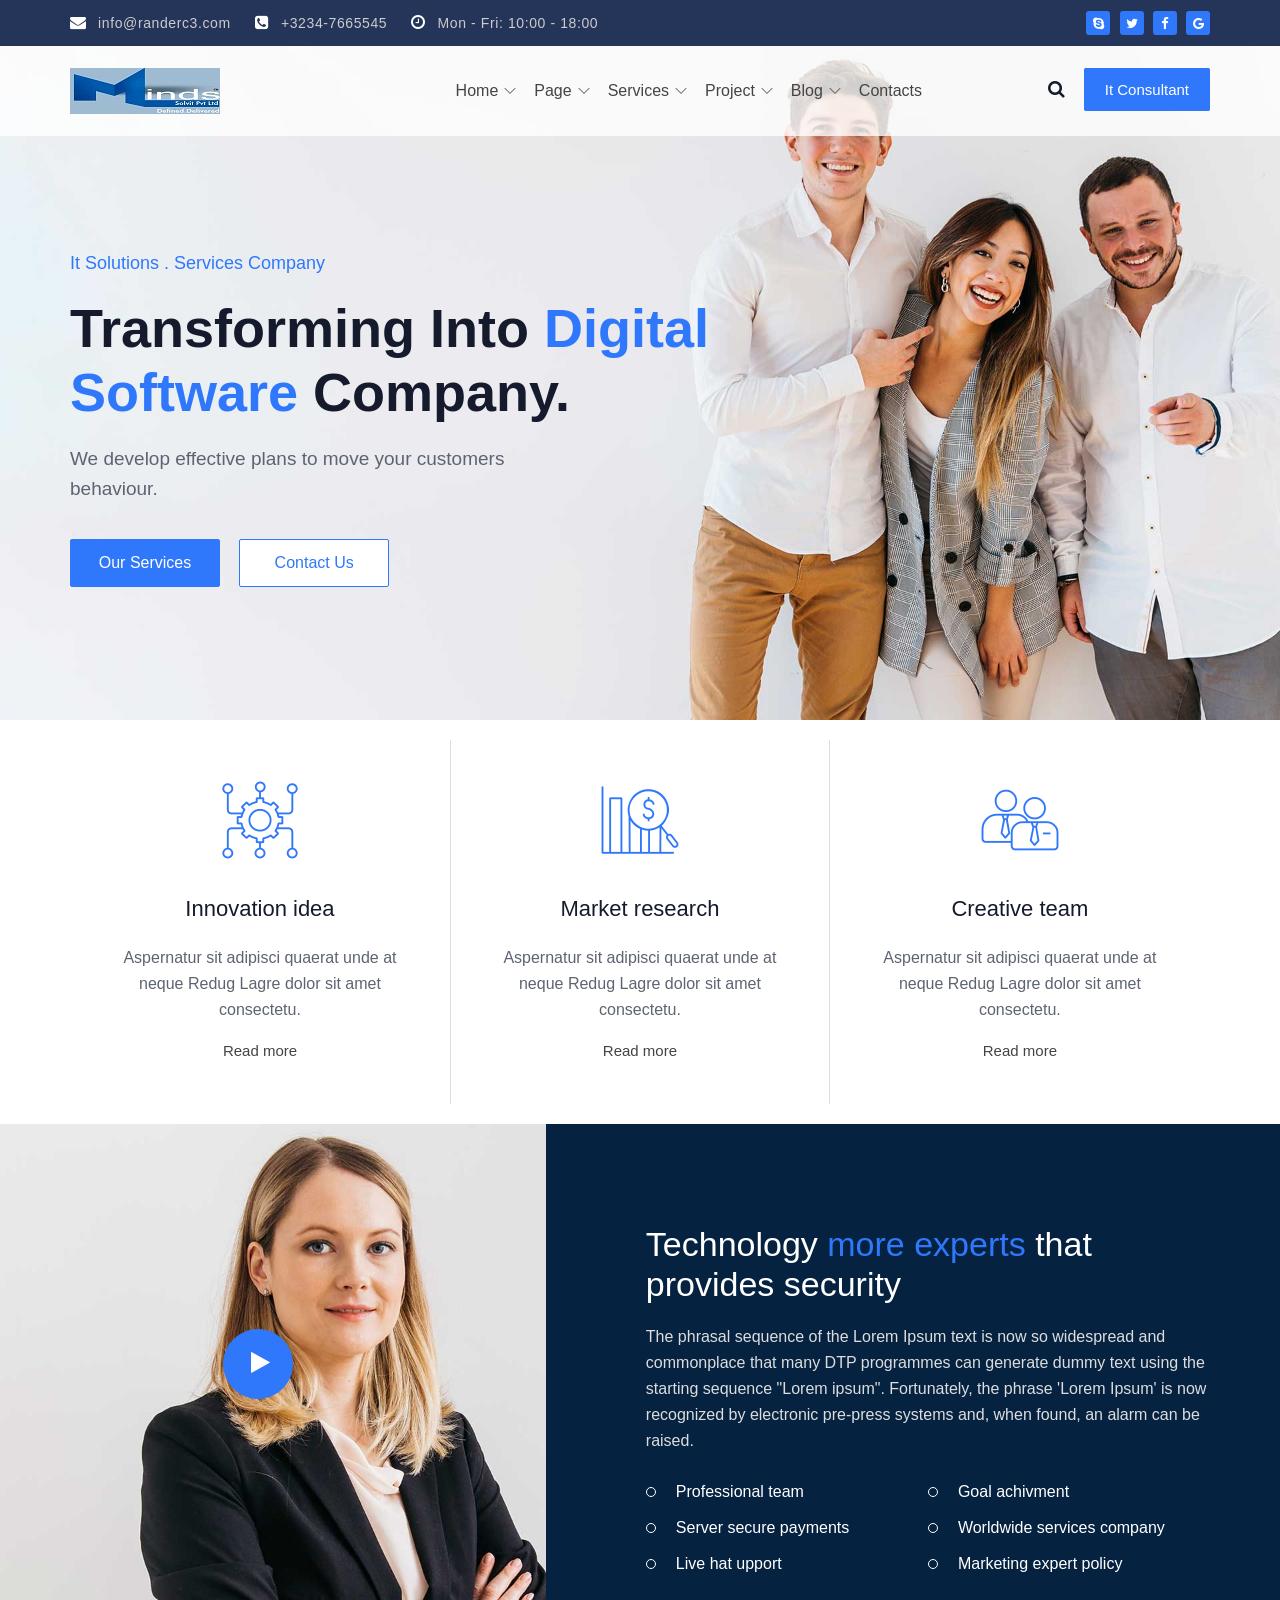
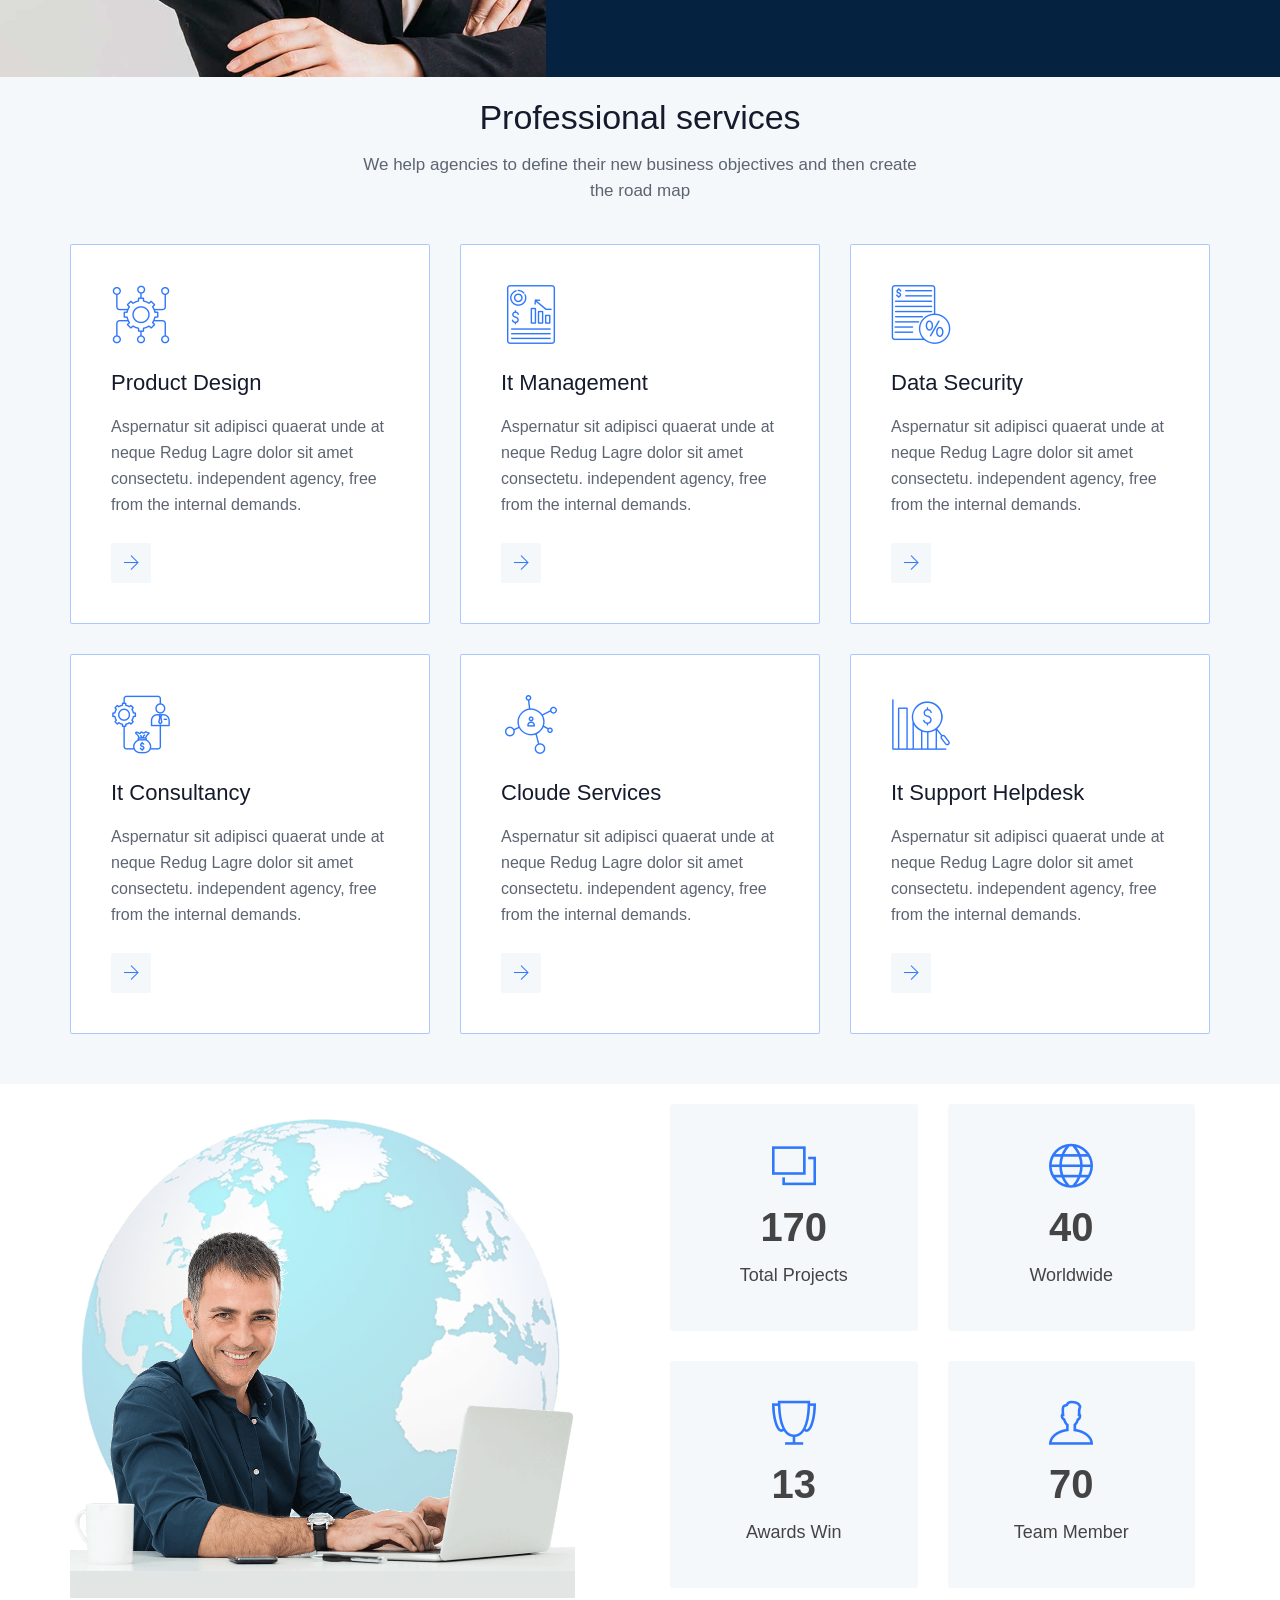
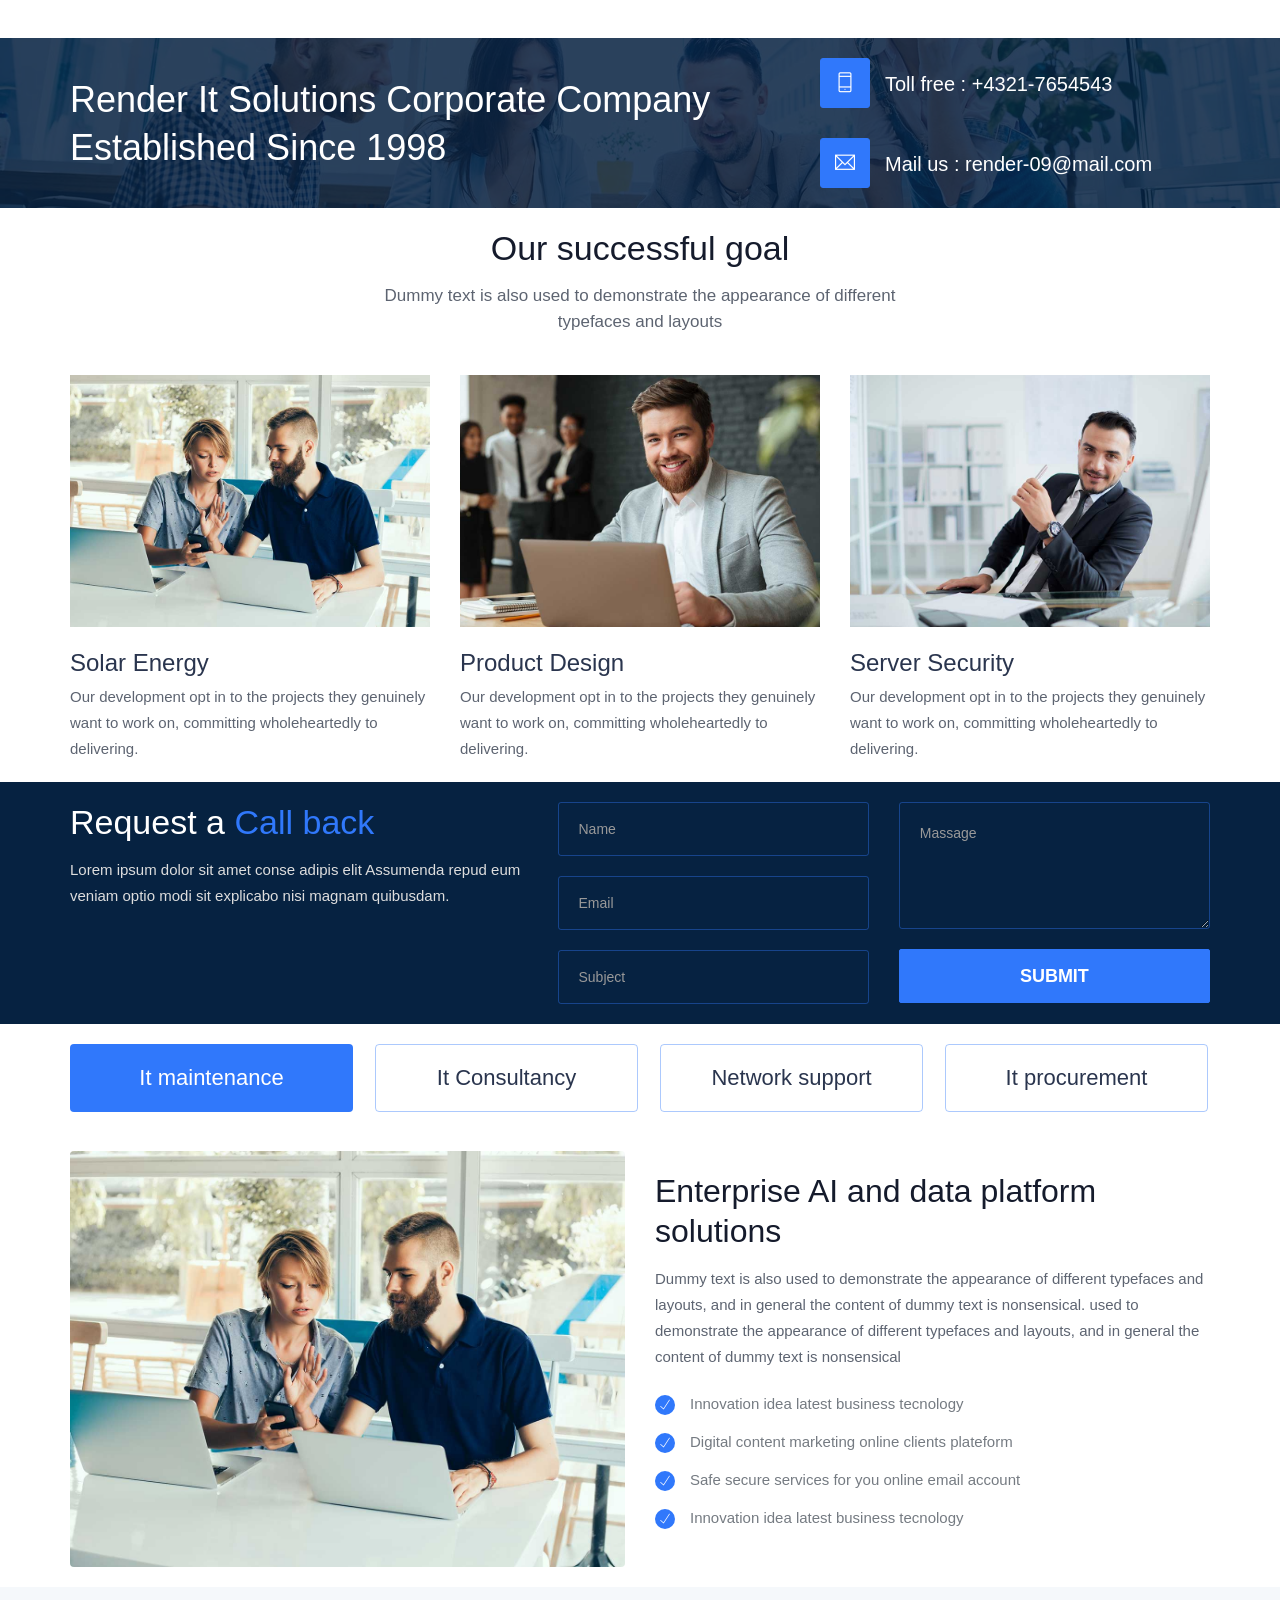
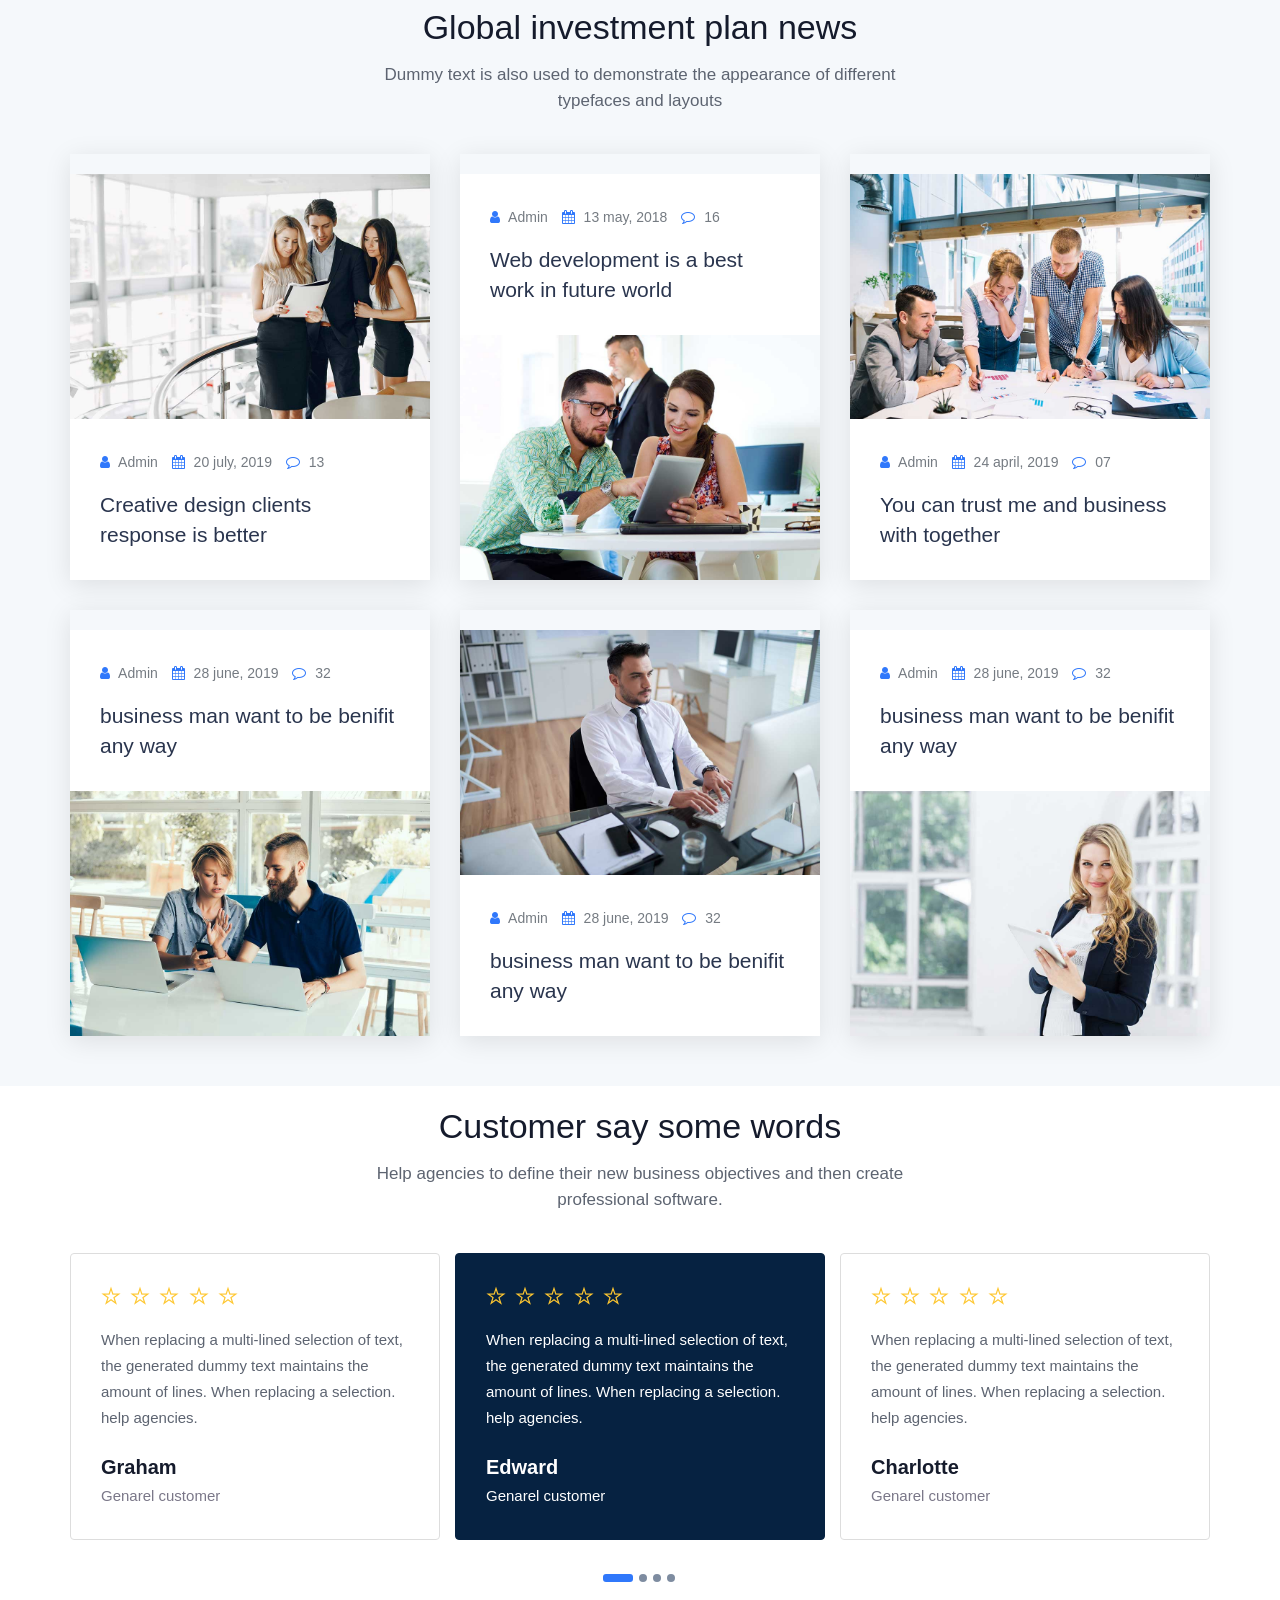
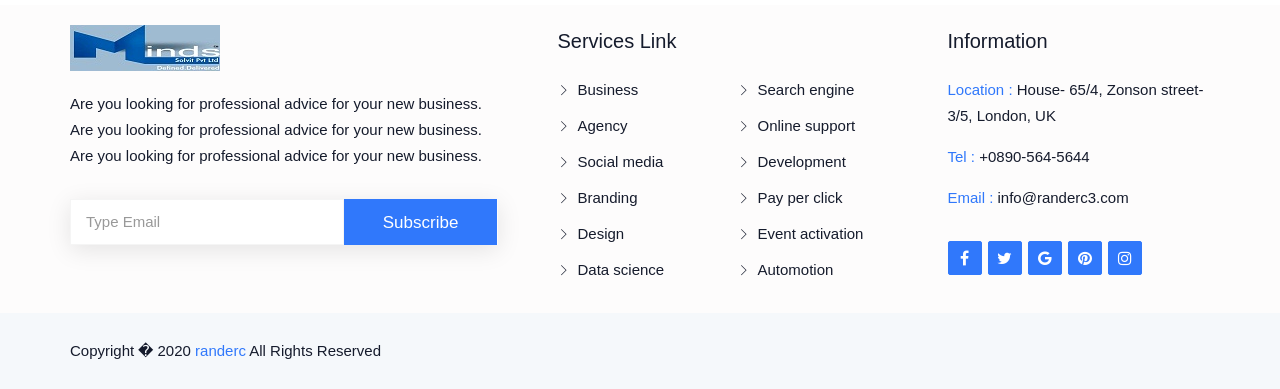
<file: index.html>
<!doctype html>
<html class="no-js" lang="en">
	<head>
		<meta charset="utf-8">
		<meta http-equiv="x-ua-compatible" content="ie=edge">
		<title>Home-1 | randerc </title>
		<meta name="description" content="">
		<meta name="viewport" content="width=device-width, initial-scale=1">

		<!-- favicon -->		
		<link rel="shortcut icon" type="image/x-icon" href="img/logo/favicon.ico">

		<!-- all css here -->

<!-- all css here updated on 16th oct 2020 -->





		<!-- bootstrap v3.3.6 css new -->
		<link rel="stylesheet" href="css/bootstrap.min.css">
		<!-- owl.carousel css -->
		<link rel="stylesheet" href="css/owl.carousel.css">
		<link rel="stylesheet" href="css/owl.transitions.css">
       <!-- Animate css -->
        <link rel="stylesheet" href="css/animate.css">
        <!-- meanmenu css -->
        <link rel="stylesheet" href="css/meanmenu.min.css">
		<!-- font-awesome css -->
		<link rel="stylesheet" href="css/font-awesome.min.css">
		<link rel="stylesheet" href="css/themify-icons.css">
		<link rel="stylesheet" href="css/flaticon.css">
		<!-- venobox css -->
		<link rel="stylesheet" href="css/venobox.css">
		<!-- magnific css -->
        <link rel="stylesheet" href="css/magnific.min.css">
		<!-- style css -->
		<link rel="stylesheet" href="style.css">
		<!-- responsive css -->
		<link rel="stylesheet" href="css/responsive.css">

		<!-- modernizr css -->
		<script src="js/vendor/modernizr-2.8.3.min.js"></script>
	</head>
		<body>

		<!--[if lt IE 8]>
			<p class="browserupgrade">You are using an <strong>outdated</strong> browser. Please <a href="http://browsehappy.com/">upgrade your browser</a> to improve your experience.</p>
		<![endif]-->

        <div id="preloader"></div>
        <header class="header-one">
            <!-- Start top bar -->
            <div class="topbar-area fix hidden-xs">
                <div class="container">
                    <div class="row">
                        <div class=" col-md-9 col-sm-9">
                            <div class="topbar-left">
                                <ul>
                                    <li><a href="#"><i class="fa fa-envelope"></i> info@randerc3.com</a></li>
                                    <li><a href="#"><i class="fa fa-phone-square"></i> +3234-7665545</a></li>
                                    <li><a href="#"><i class="fa fa-clock-o"></i> Mon - Fri: 10:00 - 18:00</a></li>
                                </ul>  
                            </div>
                        </div>
                        <div class="col-md-3 col-sm-3">
                            <div class="top-social">
								<ul>
									<li><a href="#"><i class="fa fa-skype"></i></a></li>
									<li><a href="#"><i class="fa fa-twitter"></i></a></li>
									<li><a href="#"><i class="fa fa-facebook"></i></a></li>
									<li><a href="#"><i class="fa fa-google"></i></a></li>
								</ul> 
							</div>
                        </div>
                    </div>
                </div>
            </div>
            <!-- End top bar -->
            <!-- header-area start -->
            <div id="sticker" class="header-area hidden-xs">
                <div class="container">
                    <div class="row">
                        <!-- logo start -->
                        <div class="col-md-3 col-sm-3">
                            <div class="logo">
                                <!-- Brand -->
                                <a class="navbar-brand page-scroll black-logo" href="index.html">
                                    <img src="img/logo/logo.png" alt="">
                                </a>
                            </div>
                            <!-- logo end -->
                        </div>
                        <div class="col-md-9 col-sm-9">
                            <div class="header-right-link">
                                <!-- search option start -->
                                <div class="search-inner">
                                    <form action="#">
                                        <div class="search-option">
                                            <input type="text" placeholder="Search...">
                                            <button class="button" type="submit"><i class="fa fa-search"></i></button>
                                        </div>
                                        <a class="main-search" href="#"><i class="fa fa-search"></i></a>
                                    </form>
                                </div>
								<a class="s-menu" href="login.html">It Consultant</a>
                            </div>
                            <!-- mainmenu start -->
                            <nav class="navbar navbar-default">
                                <div class="collapse navbar-collapse" id="navbar-example">
                                    <div class="main-menu">
                                        <ul class="nav navbar-nav navbar-right">
                                            <li><a class="pages" href="index.html">Home</a>
                                                <ul class="sub-menu">
													<li><a href="index.html">Home 01</a></li>
													<li><a href="index-2.html">Home 02</a></li>
													<li><a href="index-3.html">Home 03</a></li>
												</ul>
                                            </li>
                                            <li><a class="pages" href="#">Page</a>
												<ul class="sub-menu">
												    <li><a href="about.html">About</a></li>
													<li><a href="team.html">Team</a></li>
													<li><a href="review.html">Reviews</a></li>
													<li><a href="faq.html">FAQ</a></li>
													<li><a href="login.html">Login</a></li>
													<li><a href="signup.html">Signup</a></li>
												</ul>
											</li>
											<li><a class="pages" href="#">Services</a>
												<ul class="sub-menu">
													<li><a href="services.html">Services</a></li>
													<li><a href="services-2.html">Services 2</a></li>
													<li><a href="service-details.html">Service Details</a></li>
												</ul>
											</li>
											<li><a class="pages" href="#">Project</a>
												<ul class="sub-menu">
												    <li><a href="project.html">Portfolio</a></li>
													<li><a href="project-details.html">Project details</a></li>
												</ul>
											</li>
											<li><a class="pages" href="#">Blog</a>
												<ul class="sub-menu">
													<li><a href="blog.html">Blog grid</a></li>
													<li><a href="blog-sidebar.html">Blog List</a></li>
													<li><a href="blog-details.html">Blog Details</a></li>
												</ul>
											</li>
											<li><a href="contact.html">contacts</a></li>
                                        </ul>
                                    </div>
                                </div>
                            </nav>
                            <!-- mainmenu end -->
                        </div>
                    </div>
                </div>
            </div>
            <!-- header-area end -->
            <!-- mobile-menu-area start -->
            <div class="mobile-menu-area hidden-lg hidden-md hidden-sm">
                <div class="container">
                    <div class="row">
                        <div class="col-md-12">
                            <div class="mobile-menu">
                                <div class="logo">
                                    <a href="index.html"><img src="img/logo/logo.png" alt="" /></a>
                                </div>
                                <nav id="dropdown">
                                    <ul>
                                        <li><a class="pages" href="index.html">Home</a>
                                            <ul class="sub-menu">
                                                <li><a href="index.html">Home 01</a></li>
                                                <li><a href="index-2.html">Home 02</a></li>
                                                <li><a href="index-3.html">Home 03</a></li>
                                            </ul>
                                        </li>
                                        <li><a class="pages" href="#">Page</a>
                                            <ul class="sub-menu">
                                                <li><a href="about.html">About</a></li>
                                                <li><a href="team.html">Team</a></li>
                                                <li><a href="review.html">Reviews</a></li>
                                                <li><a href="faq.html">FAQ</a></li>
                                                <li><a href="login.html">Login</a></li>
												<li><a href="signup.html">Signup</a></li>
                                            </ul>
                                        </li>
                                        <li><a class="pages" href="#">Services</a>
                                            <ul class="sub-menu">
                                                <li><a href="services.html">Services</a></li>
                                                <li><a href="services-2.html">Services 2</a></li>
                                                <li><a href="service-details.html">Service Details</a></li>
                                            </ul>
                                        </li>
                                        <li><a class="pages" href="#">Project</a>
                                            <ul class="sub-menu">
                                                <li><a href="project.html">Portfolio</a></li>
                                                <li><a href="project-details.html">Project details</a></li>
                                            </ul>
                                        </li>
                                        <li><a class="pages" href="#">Blog</a>
                                            <ul class="sub-menu">
                                                <li><a href="blog.html">Blog grid</a></li>
                                                <li><a href="blog-sidebar.html">Blog List</a></li>
                                                <li><a href="blog-details.html">Blog Details</a></li>
                                            </ul>
                                        </li>
                                        <li><a href="contact.html">contacts</a></li>
                                    </ul>
                                </nav>
                            </div>					
                        </div>
                    </div>
                </div>
            </div>
            <!-- mobile-menu-area end -->		
        </header>
        <!-- header end -->
        <!-- Start Intro Area -->
        <div class="intro-area">
            <div class="bg-wrapper">
            	<img src="img/background/bg.jpg" alt="">
            </div>
			<div class="intro-content">
				<div class="slider-content">
					<div class="container">
						<div class="row">
							<div class="col-md-12">
								<!-- layer 1 -->
								<div class="layer-1 wow fadeInUp" data-wow-delay="0.3s">
                                    <span class="title1">It Solutions . Services Company</span>
                                    <h2 class="title2">Transforming into <span class="color">digital software </span>company.</h2>
								</div>
								<!-- layer 2 -->
								<div class="layer-2 wow fadeInUp" data-wow-delay="0.5s">
									<p>We develop effective plans to move your customers behaviour.</p>
								</div>
								<!-- layer 3 -->
								<div class="layer-3 wow fadeInUp" data-wow-delay="0.7s">
									<a href="#" class="ready-btn left-btn " >Our Services</a>
									<a href="#" class="ready-btn right-btn">Contact us</a>
								</div>
							</div>
						</div>
					</div>
				</div>
			</div>
        </div>
        <!-- End Intro Area -->
        <!-- Welcome service area start -->
        <div class="welcome-area fix area-padding">
            <div class="container">
                <div class="row">
                    <div class="col-md-12 col-sm-12 col-xs-12">
                        <div class="all-wel-services">
                    	    <!-- single-well end-->
						    <div class="well-services wow fadeInUp" data-wow-delay="0.3s">
								<div class="services-img">
									<a class="big-icon" href="#"><i class="flaticon-052-project-plan"></i></a>
								</div>
								<div class="main-wel">
									<div class="wel-content">
										<h4>Innovation idea</h4>
										<p>Aspernatur sit adipisci quaerat unde at neque Redug Lagre dolor sit amet consectetu.</p>
										<a href="#">Read more</a>
									</div>
								</div>
							</div>
						    <!-- single-well end-->
							<div class="well-services wow fadeInUp" data-wow-delay="0.7s">
								<div class="services-img">
									<a class="big-icon" href="#"><i class="flaticon-002-analysis"></i></a>
								</div>
								<div class="main-wel">
									<div class="wel-content">
										<h4>Market research</h4>
										<p>Aspernatur sit adipisci quaerat unde at neque Redug Lagre dolor sit amet consectetu.</p>
										<a href="#">Read more</a>
									</div>
								</div>
							</div>
							<!-- single-well end-->
							<div class="well-services wow fadeInUp" data-wow-delay="0.5s">
								<div class="services-img">
									<a class="big-icon" href="#"><i class="flaticon-060-team-work"></i></a>
								</div>
								<div class="main-wel">
									<div class="wel-content">
										<h4>Creative team</h4>
										<p>Aspernatur sit adipisci quaerat unde at neque Redug Lagre dolor sit amet consectetu.</p>
										<a href="#">Read more</a>
									</div>
								</div>
							</div>
							<!-- single-well end-->
						</div>
                    </div>
                </div>
            </div>
        </div>
        <!-- Welcome service area End -->
        <!-- about-area start -->
        <div class="about-area about-2 fix">
            <div class="container-full">
                <div class="row">
                    <div class="col-md-5 col-sm-4 col-xs-12">
                        <div class="about-image">
                            <div class="video-content ">
								<a href="https://www.youtube.com/watch?v=O33uuBh6nXA" class="video-play vid-zone">
									<i class="fa fa-play"></i>
								</a>
							</div>
                        </div>
                    </div>
                    <!-- column end -->
                    <div class="col-md-7 col-sm-8 col-xs-12">
                        <div class="support-all about-content">
                            <div class="section-headline right-headline white-headline">
                                <h3>Technology <span class="color">more experts</span> that provides security</h3>
                                <p>The phrasal sequence of the Lorem Ipsum text is now so widespread and commonplace that many DTP programmes can generate dummy text using the starting sequence "Lorem ipsum". Fortunately, the phrase 'Lorem Ipsum' is now recognized by electronic pre-press systems and, when found, an alarm can be raised.</p>
                            </div>
                            <div class="about-company">
                                <div class="single-about">
									<span class="about-text">Professional team</span>
									<span class="about-text">Server secure payments</span>
									<span class="about-text">Live hat upport</span>
                                </div>
                                <div class="single-about">
									<span class="about-text">Goal achivment</span>
									<span class="about-text">Worldwide services company</span>
									<span class="about-text">Marketing expert policy</span>
                                </div>
                            </div>
                        </div>
                    </div>
                    <!-- column end -->
                </div>
            </div>
        </div>
        <!-- about-area end -->
        <!-- Start service area -->
        <div class="service-area bg-color area-padding-2">
            <div class="container">
               <div class="row">
					<div class="col-md-12 col-sm-12 col-xs-12">
						<div class="section-headline text-center">
							<h3>Professional services</h3>
							<p>We help agencies to define their new business objectives and then create the road map</p>
						</div>
					</div>
				</div>
                <div class="row">
                    <div class="all-services">
                    	<!-- single dervices -->
						<div class="col-md-4 col-sm-6 col-xs-12">
							<div class="single-service wow fadeInUp" data-wow-delay="0.3s">
								<div class="service-icon">
									<span class="flaticon-052-project-plan"></span>
								</div>
								<div class="service-inner">
									<div class="service-content">
										<h4>Product Design</h4>
										<p>Aspernatur sit adipisci quaerat unde at neque Redug Lagre dolor sit amet consectetu. independent agency, free from the internal demands.</p>
                                        <a class="service-btn" href="#"><i class="ti-arrow-right"></i></a>
									</div>
								</div>
							</div>
						</div>
						<!-- single dervices -->
						<div class="col-md-4 col-sm-6 col-xs-12">
							<div class="single-service wow fadeInUp" data-wow-delay="0.5s">
								<div class="service-icon">
									<span class="flaticon-031-financial"></span>
								</div>
								<div class="service-inner">
									<div class="service-content">
										<h4>It management</h4>
										<p>Aspernatur sit adipisci quaerat unde at neque Redug Lagre dolor sit amet consectetu. independent agency, free from the internal demands.</p>
										<a class="service-btn" href="#"><i class="ti-arrow-right"></i></a>
									</div>
								</div>
							</div>
						</div>
						<!-- single dervices -->
						<div class="col-md-4 col-sm-6 col-xs-12">
							<div class="single-service wow fadeInUp" data-wow-delay="0.7s">
								<div class="service-icon">
									<span class="flaticon-057-statistics"></span>
								</div>
								<div class="service-inner">
									<div class="service-content">
										<h4>Data security</h4>
										<p>Aspernatur sit adipisci quaerat unde at neque Redug Lagre dolor sit amet consectetu. independent agency, free from the internal demands.</p>
										<a class="service-btn" href="#"><i class="ti-arrow-right"></i></a>
									</div>
								</div>
							</div>
						</div>
						<!-- single dervices -->
						<div class="col-md-4 col-sm-6 col-xs-12">
							<div class="single-service wow fadeInUp" data-wow-delay="0.3s">
								<div class="service-icon">
									<span class="flaticon-012-business"></span>
								</div>
								<div class="service-inner">
									<div class="service-content">
										<h4>It consultancy</h4>
										<p>Aspernatur sit adipisci quaerat unde at neque Redug Lagre dolor sit amet consectetu. independent agency, free from the internal demands.</p>
										<a class="service-btn" href="#"><i class="ti-arrow-right"></i></a>
									</div>
								</div>
							</div>
						</div>
                        <!-- single dervices -->
						<div class="col-md-4 col-sm-6 col-xs-12">
							<div class="single-service wow fadeInUp" data-wow-delay="0.5s">
								<div class="service-icon">
									<span class="flaticon-041-network"></span>
								</div>
								<div class="service-inner">
									<div class="service-content">
										<h4>Cloude services</h4>
										<p>Aspernatur sit adipisci quaerat unde at neque Redug Lagre dolor sit amet consectetu. independent agency, free from the internal demands.</p>
										<a class="service-btn" href="#"><i class="ti-arrow-right"></i></a>
									</div>
								</div>
							</div>
						</div>
						<!-- single dervices -->
						<div class="col-md-4 col-sm-6 col-xs-12">
							<div class="single-service wow fadeInUp" data-wow-delay="0.7s">
								<div class="service-icon">
									<span class="flaticon-002-analysis"></span>
								</div>
								<div class="service-inner">
									<div class="service-content">
										<h4>It support helpdesk</h4>
										<p>Aspernatur sit adipisci quaerat unde at neque Redug Lagre dolor sit amet consectetu. independent agency, free from the internal demands.</p>
										<a class="service-btn" href="#"><i class="ti-arrow-right"></i></a>
									</div>
								</div>
							</div>
						</div>
						<!-- single dervices -->
                    </div>
                </div>
            </div>
        </div>
        <!-- End service area -->
        <!-- Start Counter area -->
        <div class="counter-area fix area-padding">
            <div class="container">
               <div class="row">
                   <div class="col-md-6 col-sm-6 col-xs-12">
                       <div class="counter-image">
                            <div class="rotmate-image rotateme">
                                <img src="img/about/circle.png" alt="">
                            </div>
                            <div class="top-img">
                                <img src="img/about/self.png" alt="">
                            </div>
                        </div>
                    </div>
                    <div class="col-md-6 col-sm-6 col-xs-12">
                        <div class="fun-text-all">
                            <!-- single counter  -->
                            <div class="col-md-6 col-sm-6 col-xs-12">
                                <div class="fun_text wow fadeInUp" data-wow-delay="0.2s">
                                   <span class="counter-icon"><i class="ti-layers"></i></span>
                                    <span class="counter">510</span>
                                    <h4>Total projects</h4>
                                </div>
                            </div>
                            <!-- single counter  -->
                            <div class="col-md-6 col-sm-6 col-xs-12">
                                <div class="fun_text wow fadeInUp" data-wow-delay="0.3s">
                                   <span class="counter-icon"><i class="ti-world"></i></span>
                                    <span class="counter">120</span>
                                    <h4>Worldwide</h4>
                                </div>
                            </div>
                           <!-- single counter  -->
                            <div class="col-md-6 col-sm-6 col-xs-12">
                                <div class="fun_text wow fadeInUp" data-wow-delay="0.4s">
                                    <span class="counter-icon"><i class="ti-cup"></i></span>
                                    <span class="counter">40</span>
                                    <h4>Awards win</h4>
                                </div>
                            </div>
                            <!-- single counter  -->
                            <div class="col-md-6 col-sm-6 col-xs-12">
                                <div class="fun_text wow fadeInUp" data-wow-delay="0.5s">
                                    <span class="counter-icon"><i class="ti-user"></i></span>
                                    <span class="counter">210</span>
                                    <h4>Team member</h4>
                                </div>
                            </div>
                            <!-- single counter  -->
                        </div>
                    </div>
                </div> 
            </div>
        </div>
        <!-- End Counter area -->
        <!-- Start Team Banner area -->
        <div class="banner-area fix area-padding">
            <div class="container">
                <div class="row">
                    <div class="col-md-12 col-sm-12 col-xs-12">
                        <div class="add-content">
                            <h3>Render It solutions corporate company established since 1998</h3>
                            <div class="add-contact">
                                <span class="call-us"><i class="ti-mobile"></i>Toll free : +4321-7654543</span>
                                <span class="call-us mail-us"><i class="ti-email"></i>Mail us : render-09@mail.com</span>
                            </div>
                        </div>
                    </div>
                </div>
            </div>
        </div>
        <!-- End Team Banner area -->
        <!-- Start project Area -->
        <div class="project-area area-padding">
            <div class="container">
                <div class="row">
					<div class="col-md-12 col-sm-12 col-xs-12 ">
						<div class="section-headline text-center">
							<h3>Our successful goal</h3>
							<p>Dummy text is also used to demonstrate the appearance of different typefaces and layouts</p>
						</div>
					</div>
				</div>
                <div class="row">
                    <div class="project-carousel">
                        <!-- single-awesome-project start -->
                        <div class="col-md-4 col-sm-4 col-xs-12">
                            <div class="single-awesome-project">
                                <div class="awesome-img">
                                    <a href="#">
                                        <img src="img/project/p1.jpg" alt="" />
                                    </a>
                                    <div class="add-actions text-center">
                                        <a class="venobox" data-gall="myGallery" href="img/project/p1.jpg">
                                            <i class="port-icon ti-zoom-in"></i>
                                        </a>
                                    </div>
                                </div>
                                <div class="project-dec">
                                    <h4>Solar energy</h4>
                                    <p>Our development opt in to the projects they genuinely want to work on, committing wholeheartedly to delivering.</p>
                                </div>
                            </div>
                        </div>
                        <div class="col-md-4 col-sm-4 col-xs-12">
                            <!-- single-awesome-project start -->
                            <div class="single-awesome-project">
                                <div class="awesome-img">
                                    <a href="#">
                                        <img src="img/project/p2.jpg" alt="" />
                                    </a>
                                    <div class="add-actions text-center">
                                        <a class="venobox" data-gall="myGallery" href="img/project/p2.jpg">
                                            <i class="port-icon ti-zoom-in"></i>
                                        </a>
                                    </div>
                                </div>
                                <div class="project-dec">
                                    <h4>Product design</h4>
                                    <p>Our development opt in to the projects they genuinely want to work on, committing wholeheartedly to delivering.</p>
                                </div>
                            </div>
                            <!-- single-awesome-project end -->
                        </div>
                        <div class="col-md-4 col-sm-4 col-xs-12">
                            <!-- single-awesome-project start -->
                            <div class="single-awesome-project">
                                <div class="awesome-img">
                                    <a href="#">
                                        <img src="img/project/p3.jpg" alt="" />
                                    </a>
                                    <div class="add-actions text-center">
                                        <a class="venobox" data-gall="myGallery" href="img/project/p3.jpg">
                                            <i class="port-icon ti-zoom-in"></i>
                                        </a>
                                    </div>
                                </div>
                                <div class="project-dec">
                                    <h4>Server security</h4>
                                    <p>Our development opt in to the projects they genuinely want to work on, committing wholeheartedly to delivering.</p>
                                </div>
                            </div>
                            <!-- single-awesome-project end -->
                        </div>
                        <div class="col-md-4 col-sm-4 col-xs-12">
                            <!-- single-awesome-project start -->
                            <div class="single-awesome-project">
                                <div class="awesome-img">
                                    <a href="#">
                                        <img src="img/project/p4.jpg" alt="" />
                                    </a>
                                    <div class="add-actions text-center">
                                        <a class="venobox" data-gall="myGallery" href="img/project/p4.jpg">
                                            <i class="port-icon ti-zoom-in"></i>
                                        </a>
                                    </div>
                                </div>
                                <div class="project-dec">
                                    <h4>Industry support</h4>
                                    <p>Our development opt in to the projects they genuinely want to work on, committing wholeheartedly to delivering.</p>
                                </div>
                            </div>
                            <!-- single-awesome-project end -->
                        </div>
                        <div class="col-md-4 col-sm-4 col-xs-12">
                            <!-- single-awesome-project start -->
                            <div class="single-awesome-project">
                                <div class="awesome-img">
                                    <a href="#">
                                        <img src="img/project/p5.jpg" alt="" />
                                    </a>
                                    <div class="add-actions text-center">
                                        <a class="venobox" data-gall="myGallery" href="img/project/p5.jpg">
                                            <i class="port-icon ti-zoom-in"></i>
                                        </a>
                                    </div>
                                </div>
                                <div class="project-dec">
                                    <h4>Technical solution</h4>
                                    <p>Our development opt in to the projects they genuinely want to work on, committing wholeheartedly to delivering.</p>
                                </div>
                            </div>
                            <!-- single-awesome-project end -->
                        </div>
                    </div>		
                </div>	
            </div>
            <!-- End main content -->
        </div>
        <!-- End project Area -->
        <!-- Start Quote Area -->
		<div class="quote-area bg-color area-padding">
            <div class="container ">
                <div class="row">
                    <div class="col-md-12 col-sm-12 ">
                        <div class="row ">
                            <div class="col-md-5 col-sm-4 col-xs-12">
                                <div class="sub-head white-headline">
                                    <h3>Request a  <span class="color">Call back</span></h3>
                                    <p>Lorem ipsum dolor sit amet conse adipis elit Assumenda repud eum veniam optio modi sit explicabo nisi magnam quibusdam.</p>
                                </div>
                            </div>
                            <div class="col-md-7 col-sm-8 col-xs-12">
                                <div class="row">
                                    <form id="contactForm" method="POST" action="contact.php" class="contact-form">
                                        <div class="col-md-6 col-sm-6 col-xs-12">
                                            <input type="text" id="name" class="form-control" placeholder="Name" required data-error="Please enter your name">
                                            <div class="help-block with-errors"></div>
                                            <input type="email" class="email form-control" id="email" placeholder="Email" required data-error="Please enter your email">
                                            <div class="help-block with-errors"></div>
                                            <input type="text" id="msg_subject" class="form-control last-part" placeholder="Subject" required data-error="Please enter your message subject">
                                            <div class="help-block with-errors last-part"></div>
                                        </div>
                                        <div class="col-md-6 col-sm-6 col-xs-12">
                                            <textarea id="message" rows="7" placeholder="Massage" class="form-control" required data-error="Write your message"></textarea>
                                            <div class="help-block with-errors"></div>
                                            <button type="submit" id="submit" class="quote-btn">Submit</button>
                                            <div id="msgSubmit" class="h3 text-center hidden"></div> 
                                            <div class="clearfix"></div>
                                        </div>   
                                    </form>
                                </div> 
                            </div> 
                        </div>
                    </div>
                </div>
            </div>
        </div>
		<!-- End Quote Area -->
        <!-- Start Tab Area -->
        <div class="tab-area fix area-padding">
            <div class="container">
                <div class="row">
					<div class="col-md-12 col-sm-12 col-xs-12">
						<div class="tab-menu">
				            <!-- Start Nav tabs -->
							<ul class="nav nav-tabs" role="tablist">
								<li class="active">
								    <a href="#p-view-1" role="tab" data-toggle="tab">
								        <span class="cha-title">It maintenance</span>
								    </a>
								</li>
								<li>
								    <a href="#p-view-2" role="tab" data-toggle="tab">
								        <span class="cha-title">It Consultancy</span>
								    </a>
								</li>
								<li>
							        <a href="#p-view-3" role="tab" data-toggle="tab">
								        <span class="cha-title">Network support</span>
								    </a>
								</li>
								<li>
							        <a href="#p-view-4" role="tab" data-toggle="tab">
								        <span class="cha-title">It procurement</span>
								    </a>
								</li>
							</ul>
							<!-- End Nav tabs -->
						</div>
					</div>
					<div class="col-md-12 col-sm-12 col-xs-12">
						<div class="tab-content">
						    <!--Start Tab Content -->
							<div class="tab-pane active" id="p-view-1" >
								<div class="tab-inner">
									<div class="single-machine row">
                                        <div class="col-md-6 col-sm-6 col-xs-12">
                                            <div class="tabe-img">
                                                <img src="img/services/s1.jpg" alt="">
                                            </div>
										</div>
                                        <div class="col-md-6 col-sm-6 col-xs-12">
                                            <div class="machine-text">
                                                <h3>Enterprise AI and data platform solutions</h3>
                                                <p>Dummy text is also used to demonstrate the appearance of different typefaces and layouts, and in general the content of dummy text is nonsensical. used to demonstrate the appearance of different typefaces and layouts, and in general the content of dummy text is nonsensical</p>
                                                <ul>
                                                    <li><a href="#">Innovation idea latest business tecnology</a></li>
                                                    <li><a href="#">Digital content marketing online clients plateform</a></li>
                                                    <li><a href="#">Safe secure services for you online email account</a></li>
                                                    <li><a href="#">Innovation idea latest business tecnology</a></li>
                                                </ul>
                                            </div>
										</div>
									</div>
								</div>
							</div>
							<!--Start Tab Content -->
							<div class="tab-pane" id="p-view-2">
								<div class="tab-inner">
									<div class="single-machine row">
                                        <div class="col-md-6 col-sm-6 col-xs-12">
                                            <div class="tabe-img">
                                                <img src="img/services/s2.jpg" alt="">
                                            </div>
										</div>
                                        <div class="col-md-6 col-sm-6 col-xs-12">
                                            <div class="machine-text">
                                                <h3>Design and development use latest technology</h3>
                                                <p>And in general the content of dummy text is nonsensical. used to demonstrate the appearance of different typefaces and layouts, and in general the content of dummy text is nonsensical. Dummy text is also used to demonstrate the appearance of different typefaces and layouts</p>
                                                <ul>
                                                    <li><a href="#">Innovation idea latest business tecnology</a></li>
                                                    <li><a href="#">Digital content marketing online clients plateform</a></li>
                                                    <li><a href="#">Safe secure services for you online email account</a></li>
                                                    <li><a href="#">Innovation idea latest business tecnology</a></li>
                                                </ul>
                                            </div>
										</div>
									</div>
								</div>
							</div>
							<!--Start Tab Content -->
							<div class="tab-pane" id="p-view-3">
								<div class="tab-inner">
									<div class="single-machine row">
                                        <div class="col-md-6 col-sm-6 col-xs-12">
                                            <div class="tabe-img">
                                                <img src="img/services/s3.jpg" alt="">
                                            </div>
										</div>
                                        <div class="col-md-6 col-sm-6 col-xs-12">
                                            <div class="machine-text">
                                                <h3>Innovation idea latest business tecnology</h3>
                                                <p>Used to demonstrate the appearance of different typefaces and layouts, and in general the content of dummy text is nonsensical. text is also used to demonstrate the appearance of different typefaces and layouts, and in general the content of dummy text is nonsensical</p>
                                                <ul>
                                                    <li><a href="#">Innovation idea latest business tecnology</a></li>
                                                    <li><a href="#">Digital content marketing online clients plateform</a></li>
                                                    <li><a href="#">Safe secure services for you online email account</a></li>
                                                    <li><a href="#">Innovation idea latest business tecnology</a></li>
                                                </ul>
                                            </div>
										</div>
									</div>
								</div>
							</div>
							<!--Start Tab Content -->
							<div class="tab-pane" id="p-view-4">
								<div class="tab-inner">
									<div class="single-machine row">
                                        <div class="col-md-6 col-sm-6 col-xs-12">
                                            <div class="tabe-img">
                                                <img src="img/services/s4.jpg" alt="">
                                            </div>
										</div>
                                        <div class="col-md-6 col-sm-6 col-xs-12">
                                            <div class="machine-text">
                                                <h3>Digital content marketing online clients plateform</h3>
                                                <p>Dummy text is also used. used to demonstrate the appearance of different typefaces and layouts, and in general the content of dummy text is nonsensica to demonstrate the appearance of different typefaces and layouts, and in general the content of dummy text is nonsensical.</p>
                                                <ul>
                                                    <li><a href="#">Innovation idea latest business tecnology</a></li>
                                                    <li><a href="#">Digital content marketing online clients plateform</a></li>
                                                    <li><a href="#">Safe secure services for you online email account</a></li>
                                                    <li><a href="#">Innovation idea latest business tecnology</a></li>
                                                </ul>
                                            </div>
										</div>
									</div>
								</div>
							</div>
							<!--Start Tab Content -->
						</div>
					</div>
				</div>
				<!-- end Row -->
            </div>
        </div>
        <!-- End Tab end -->
        <!-- Start Blog Area-->
        <div class="blog-area fix bg-color area-padding-2">
            <div class="container">
                <div class="row">
					<div class="col-md-12 col-sm-12 col-xs-12">
						<div class="section-headline text-center">
                            <h3>Global investment plan news</h3>
							<p>Dummy text is also used to demonstrate the appearance of different typefaces and layouts</p>
						</div>
					</div>
				</div>
                <div class="row">
                    <div class="blog-grid home-blog">
                        <!-- Start single blog -->
                        <div class="col-md-4 col-sm-6 col-xs-12">
                            <div class="single-blog">
                               <div class="blog-image">
									<a class="image-scale" href="#">
										<img src="img/blog/b1.jpg" alt="">
									</a>
								</div>
                                <div class="blog-content">
                                   <div class="blog-meta">
                                        <span class="admin-type">
                                            <i class="fa fa-user"></i>
                                            Admin
                                        </span>
                                        <span class="date-type">
                                            <i class="fa fa-calendar"></i>
                                            20 july, 2019
                                        </span>
                                        <span class="comments-type">
                                            <i class="fa fa-comment-o"></i>
                                            13
                                        </span>
                                    </div>
                                    <a href="#">
                                        <h4>Creative design clients response is better</h4>
                                    </a>
                                </div>
                            </div>
                        </div>
                        <!-- End single blog -->
                        <!-- Start single blog -->
                        <div class="col-md-4 col-sm-6 col-xs-12">
                            <div class="single-blog">
                                <div class="blog-content">
                                   <div class="blog-meta">
                                       <span class="admin-type">
                                            <i class="fa fa-user"></i>
                                            Admin
                                        </span>
                                        <span class="date-type">
                                           <i class="fa fa-calendar"></i>
                                            13 may, 2018
                                        </span>
                                        <span class="comments-type">
                                            <i class="fa fa-comment-o"></i>
                                            16
                                        </span>
                                    </div>
                                    <a href="#">
                                        <h4>Web development is a best work in future world</h4>
                                    </a>
                                </div>
                                <div class="blog-image">
									<a class="image-scale" href="#">
										<img src="img/blog/b2.jpg" alt="">
									</a>
								</div>
                            </div>
                        </div>
                        <div class="col-md-4 col-sm-6 col-xs-12">
                            <div class="single-blog">
                                <div class="blog-image">
									<a class="image-scale" href="#">
										<img src="img/blog/b3.jpg" alt="">
									</a>
								</div>
                                <div class="blog-content">
                                   <div class="blog-meta">
                                        <span class="admin-type">
                                            <i class="fa fa-user"></i>
                                            Admin
                                        </span>
                                        <span class="date-type">
                                           <i class="fa fa-calendar"></i>
                                            24 april, 2019
                                        </span>
                                        <span class="comments-type">
                                            <i class="fa fa-comment-o"></i>
                                            07
                                        </span>
                                    </div>
                                    <a href="#">
                                        <h4>You can trust me and business with together</h4>
                                    </a>
                                </div>
                            </div>
                        </div>
                        <!-- End single blog -->
                        <div class="col-md-4 col-sm-6 col-xs-12">
                            <div class="single-blog">
                                <div class="blog-content">
                                    <div class="blog-meta">
                                        <span class="admin-type">
                                            <i class="fa fa-user"></i>
                                            Admin
                                        </span>
                                        <span class="date-type">
                                           <i class="fa fa-calendar"></i>
                                            28 june, 2019
                                        </span>
                                        <span class="comments-type">
                                            <i class="fa fa-comment-o"></i>
                                            32
                                        </span>
                                    </div>
                                    <a href="#">
                                        <h4>business man want to be benifit any way</h4>
                                    </a>
                                </div>
                                <div class="blog-image">
									<a class="image-scale" href="#">
										<img src="img/blog/b4.jpg" alt="">
									</a>
								</div> 
                            </div>
                        </div>
                        <!-- End single blog -->
                        <div class="col-md-4 col-sm-6 col-xs-12">
                            <div class="single-blog">
                                <div class="blog-image">
									<a class="image-scale" href="#">
										<img src="img/blog/b5.jpg" alt="">
									</a>
								</div>
                                <div class="blog-content">
                                    <div class="blog-meta">
                                        <span class="admin-type">
                                            <i class="fa fa-user"></i>
                                            Admin
                                        </span>
                                        <span class="date-type">
                                           <i class="fa fa-calendar"></i>
                                            28 june, 2019
                                        </span>
                                        <span class="comments-type">
                                            <i class="fa fa-comment-o"></i>
                                            32
                                        </span>
                                    </div>
                                    <a href="#">
                                        <h4>business man want to be benifit any way</h4>
                                    </a>
                                </div> 
                            </div>
                        </div>
                        <!-- End single blog -->
                        <div class="col-md-4 col-sm-6 col-xs-12">
                            <div class="single-blog">
                                <div class="blog-content">
                                    <div class="blog-meta">
                                        <span class="admin-type">
                                            <i class="fa fa-user"></i>
                                            Admin
                                        </span>
                                        <span class="date-type">
                                           <i class="fa fa-calendar"></i>
                                            28 june, 2019
                                        </span>
                                        <span class="comments-type">
                                            <i class="fa fa-comment-o"></i>
                                            32
                                        </span>
                                    </div>
                                    <a href="#">
                                        <h4>business man want to be benifit any way</h4>
                                    </a>
                                </div>
                                <div class="blog-image">
									<a class="image-scale" href="#">
										<img src="img/blog/b6.jpg" alt="">
									</a>
								</div>
                            </div>
                        </div>
                        <!-- End single blog -->
                    </div>
                </div>
                <!-- End row -->
            </div>
        </div>
        <!-- End Blog Area-->
        <!-- Start testimonials Area -->
        <div class="reviews-area area-padding">
            <div class="container">
                <div class="row">
					<div class="col-md-12 col-sm-12 col-xs-12">
						<div class="section-headline text-center">
                            <h3>Customer say some words</h3>
                            <p>Help agencies to define their new business objectives and then create professional software.</p>
						</div>
					</div>
				</div>
                <div class="row">
                    <div class="col-md-12 col-sm-12 col-xs-12">
                        <div class="Reviews-content">
                            <!-- start testimonial carousel -->
                            <div class="testimonial-carousel item-indicator">
                                <div class="single-testi">
                                    <div class="testi-text">
                                        <div class="clients-text">
                                            <div class="client-rating">
                                                <a href="#"><i class="ti-star"></i></a>
                                                <a href="#"><i class="ti-star"></i></a>
                                                <a href="#"><i class="ti-star"></i></a>
                                                <a href="#"><i class="ti-star"></i></a>
                                                <a href="#"><i class="ti-star"></i></a>
                                            </div>
                                            <p>When replacing a multi-lined selection of text, the generated dummy text maintains the amount of lines. When replacing a selection. help agencies.</p>
                                            <div class="testi-img ">
                                                <div class="guest-details">
                                                    <h4>Edward</h4>
                                                    <span class="guest-rev">Genarel customer</span>
                                                </div>
                                            </div>
                                        </div>
                                    </div>
                                </div>
                                <!-- End single item -->
                                <div class="single-testi">
                                    <div class="testi-text">
                                        <div class="clients-text">
                                            <div class="client-rating">
                                                <a href="#"><i class="ti-star"></i></a>
                                                <a href="#"><i class="ti-star"></i></a>
                                                <a href="#"><i class="ti-star"></i></a>
                                                <a href="#"><i class="ti-star"></i></a>
                                                <a href="#"><i class="ti-star"></i></a>
                                            </div>
                                            <p>When replacing a multi-lined selection of text, the generated dummy text maintains the amount of lines. When replacing a selection. help agencies.</p>
                                            <div class="testi-img ">
                                                <div class="guest-details">
                                                    <h4>Charlotte</h4>
                                                    <span class="guest-rev">Genarel customer</span>
                                                </div>
                                            </div>
                                        </div>
                                    </div>
                                </div>
                                <!-- End single item -->
                                <div class="single-testi">
                                    <div class="testi-text">
                                        <div class="clients-text">
                                            <div class="client-rating">
                                                <a href="#"><i class="ti-star"></i></a>
                                                <a href="#"><i class="ti-star"></i></a>
                                                <a href="#"><i class="ti-star"></i></a>
                                                <a href="#"><i class="ti-star"></i></a>
                                                <a href="#"><i class="ti-star"></i></a>
                                            </div>
                                            <p>When replacing a multi-lined selection of text, the generated dummy text maintains the amount of lines. When replacing a selection. help agencies.</p>
                                            <div class="testi-img ">
                                                <div class="guest-details">
                                                    <h4>Daniel</h4>
                                                    <span class="guest-rev">Genarel customer</span>
                                                </div>
                                            </div>
                                        </div>
                                    </div>
                                </div>
                                <!-- End single item -->
                                <div class="single-testi">
                                    <div class="testi-text">
                                        <div class="clients-text">
                                            <div class="client-rating">
                                                <a href="#"><i class="ti-star"></i></a>
                                                <a href="#"><i class="ti-star"></i></a>
                                                <a href="#"><i class="ti-star"></i></a>
                                                <a href="#"><i class="ti-star"></i></a>
                                                <a href="#"><i class="ti-star"></i></a>
                                            </div>
                                            <p>When replacing a multi-lined selection of text, the generated dummy text maintains the amount of lines. When replacing a selection. help agencies.</p>
                                            <div class="testi-img ">
                                                <div class="guest-details">
                                                    <h4>Graham</h4>
                                                    <span class="guest-rev">Genarel customer</span>
                                                </div>
                                            </div>
                                        </div>
                                    </div>
                                </div>
                                <!-- End single item -->
                            </div>
                        </div>
                    </div>
                </div>
            </div>
        </div>
        <!-- End testimonials end -->
        <!-- Start Footer Area -->
        <footer class="footer1">
            <div class="footer-area">
                <div class="container">
                    <div class="row">
                        <div class="col-md-5 col-sm-5 col-xs-12">
                            <div class="footer-content logo-footer">
                                <div class="footer-head">
                                    <div class="footer-logo">
                                    	<a href="#"><img src="img/logo/logo.png" alt=""></a>
                                    </div>
                                    <p>
                                        Are you looking for professional advice for your new business. Are you looking for professional advice for your new business. Are you looking for professional advice for your new business.
                                    </p>
                                    <div class="subs-feilds">
                                        <div class="suscribe-input">
                                            <input type="email" class="email form-control width-80" id="sus_email" placeholder="Type Email">
                                            <button type="submit" id="sus_submit" class="add-btn">Subscribe</button>
                                        </div>
                                    </div>
                                </div>
                            </div>
                        </div>
                        <!-- end single footer -->
                        <div class="col-md-4 col-sm-3 col-xs-12">
                            <div class="footer-content">
                                <div class="footer-head">
                                    <h4>Services Link</h4>
                                    <ul class="footer-list">
                                        <li><a href="#">Business</a></li>
                                        <li><a href="#">Agency </a></li>
                                        <li><a href="#">Social media</a></li>
                                        <li><a href="#">Branding</a></li>
                                        <li><a href="#">Design </a></li>
                                        <li><a href="#">Data science </a></li>
                                    </ul>
                                    <ul class="footer-list hidden-sm">
										<li><a href="#">Search engine</a></li>
                                        <li><a href="#">Online support</a></li>
                                        <li><a href="#">Development</a></li>
                                        <li><a href="#">Pay per click</a></li>
                                        <li><a href="#">Event activation</a></li>
                                        <li><a href="#">Automotion</a></li>
									</ul>
                                </div>
                            </div>
                        </div>
                        <!-- end single footer -->
                        <div class="col-md-3 col-sm-4 col-xs-12">
                            <div class="footer-content last-content">
                                <div class="footer-head">
                                    <h4>Information</h4>
                                    <div class="footer-contacts">
                                        <p><span>Location :</span> House- 65/4, Zonson street-3/5, London, UK</p>
										<p><span>Tel :</span> +0890-564-5644</p>
										<p><span>Email :</span> info@randerc3.com</p>
									</div> 
                                    <div class="footer-icons">
                                        <ul>
                                            <li>
                                                <a href="#">
                                                    <i class="fa fa-facebook"></i>
                                                </a>
                                            </li>
                                            <li>
                                                <a href="#">
                                                    <i class="fa fa-twitter"></i>
                                                </a>
                                            </li>
                                            <li>
                                                <a href="#">
                                                    <i class="fa fa-google"></i>
                                                </a>
                                            </li>
                                            <li>
                                                <a href="#">
                                                    <i class="fa fa-pinterest"></i>
                                                </a>
                                            </li>
                                            <li>
                                                <a href="#">
                                                    <i class="fa fa-instagram"></i>
                                                </a>
                                            </li>
                                        </ul>
                                    </div>
                                </div>
                            </div>
                        </div>
                    </div>
                </div>
            </div>
            <!-- Start Footer Bottom Area -->
            <div class="footer-area-bottom">
                <div class="container">
                    <div class="row">
                        <div class="col-md-6 col-sm-6 col-xs-12">
                            <div class="copyright">
                                <p>
                                    Copyright � 2020
                                    <a href="#">randerc</a> All Rights Reserved
                                </p>
                            </div>
                        </div>
                    </div>
                </div>
            </div>
            <!-- End Footer Bottom Area -->
        </footer>
        <!-- End Footer Area -->
		
		<!-- all js here -->

		<!-- jquery latest version -->
		<script src="js/vendor/jquery-1.12.4.min.js"></script>
		<!-- bootstrap js -->
		<script src="js/bootstrap.min.js"></script>
		<!-- owl.carousel js -->
		<script src="js/owl.carousel.min.js"></script>
		<!-- Counter js -->
		<script src="js/jquery.counterup.min.js"></script>
		<!-- waypoint js -->
		<script src="js/waypoints.js"></script>
		<!-- magnific js -->
        <script src="js/magnific.min.js"></script>
        <!-- wow js -->
        <script src="js/wow.min.js"></script>
         <!-- venobox js -->
        <script src="js/venobox.min.js"></script>
        <!-- meanmenu js -->
        <script src="js/jquery.meanmenu.js"></script>
		<!-- Form validator js -->
		<script src="js/form-validator.min.js"></script>
		<!-- plugins js -->
		<script src="js/plugins.js"></script>
		<!-- main js -->
		<script src="js/main.js"></script>
	</body>
</html>
</file>
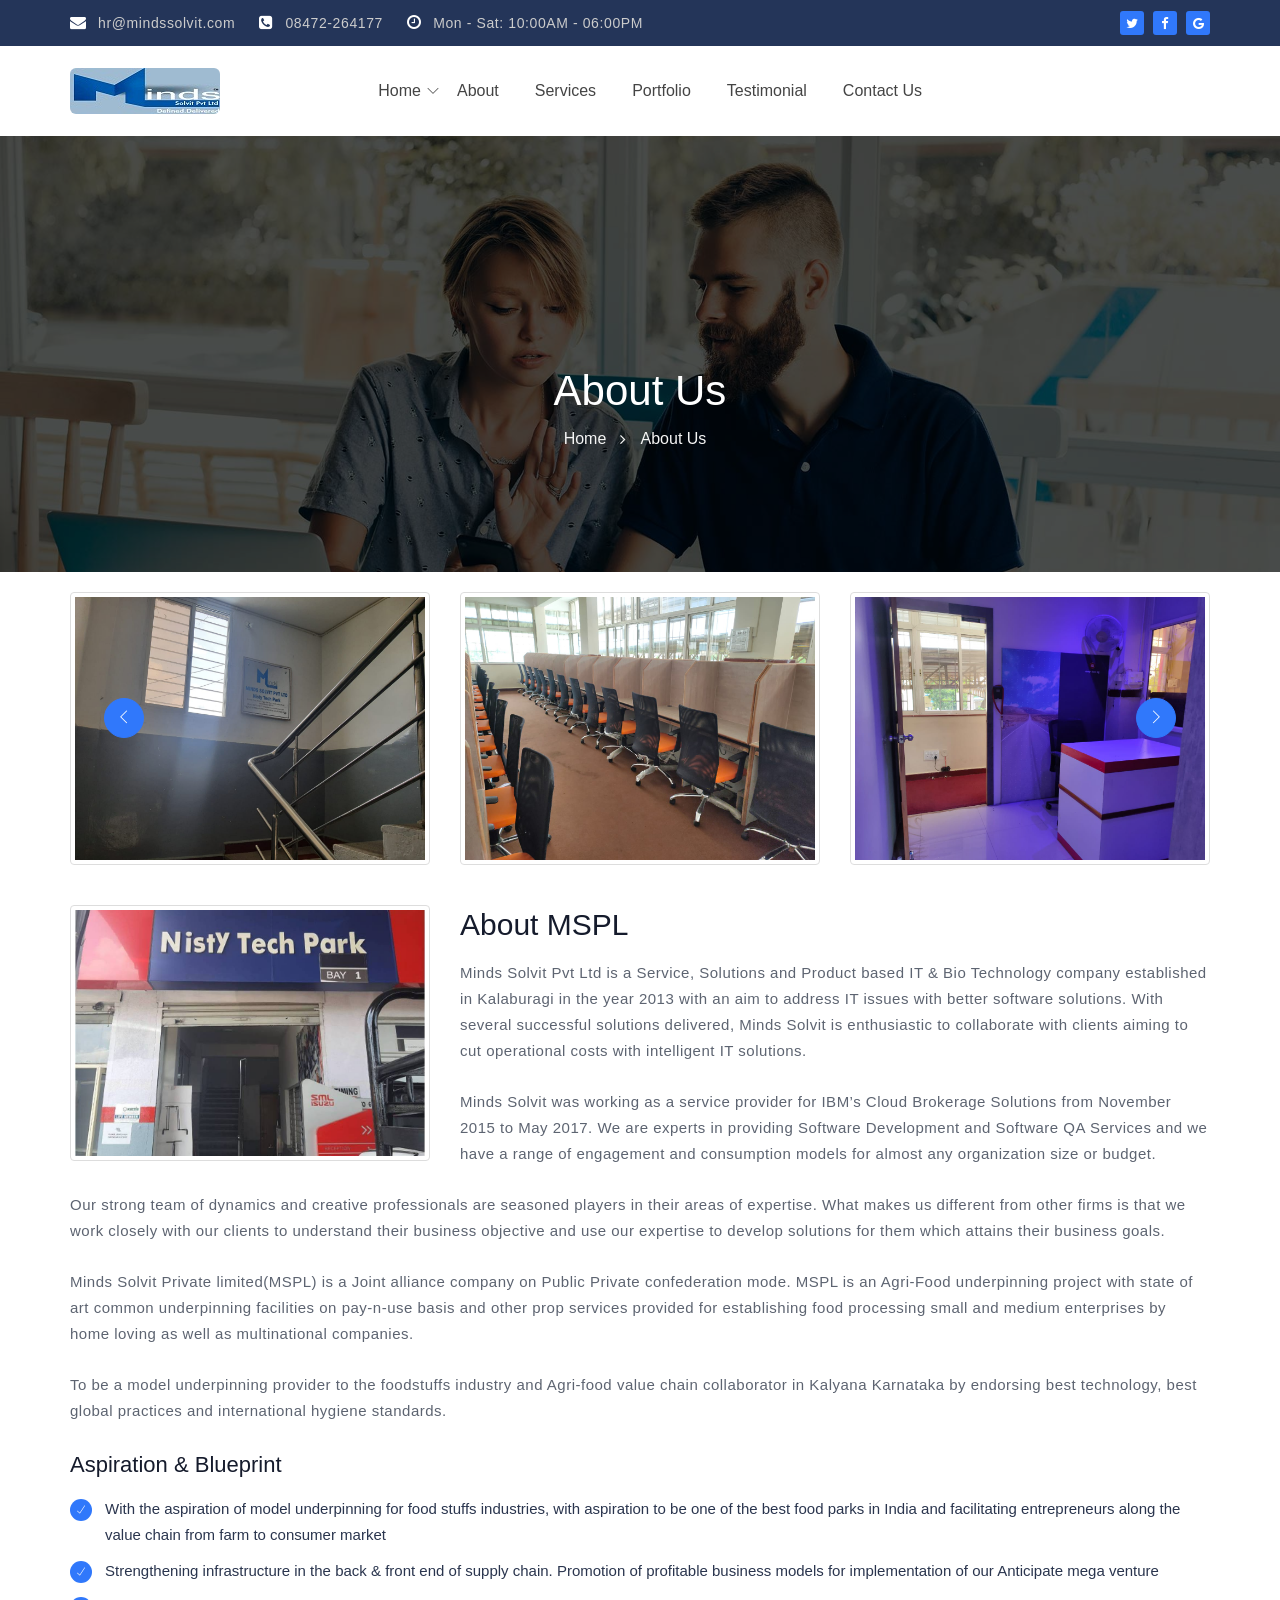
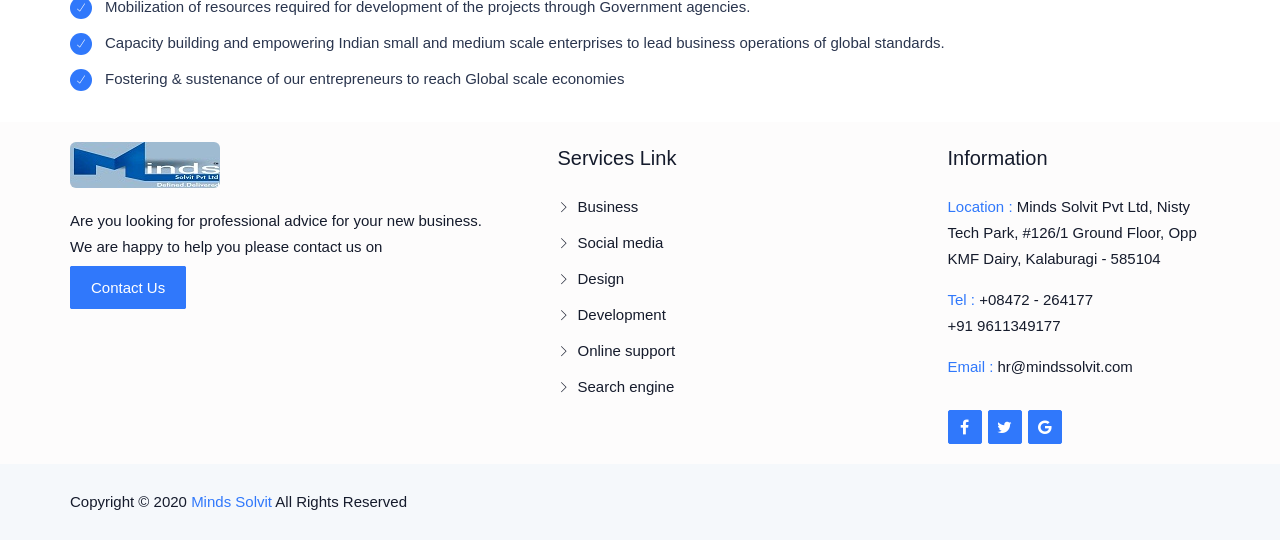
<file: about-us.html>
<!doctype html>
<html class="no-js" lang="en">
	<head>
		<meta charset="utf-8">
		<meta http-equiv="x-ua-compatible" content="ie=edge">
		<title>Mindssolvit Pvt Ltd | About Us </title>
		<meta name="description" content="">
		<meta name="viewport" content="width=device-width, initial-scale=1">

		<!-- favicon -->		
		<link rel="shortcut icon" type="image/x-icon" href="img/logo/favicon.ico">

		<!-- all css here -->

		<!-- bootstrap v3.3.6 css -->
		<link rel="stylesheet" href="css/bootstrap.min.css">
		<!-- owl.carousel css -->
		<link rel="stylesheet" href="css/owl.carousel.css">
		<link rel="stylesheet" href="css/owl.transitions.css">
       <!-- Animate css -->
        <link rel="stylesheet" href="css/animate.css">
        <!-- meanmenu css -->
        <link rel="stylesheet" href="css/meanmenu.min.css">
		<!-- font-awesome css -->
		<link rel="stylesheet" href="css/font-awesome.min.css">
		<link rel="stylesheet" href="css/themify-icons.css">
		<link rel="stylesheet" href="css/flaticon.css">
		<!-- venobox css -->
		<link rel="stylesheet" href="css/venobox.css">
		<!-- magnific css -->
        <link rel="stylesheet" href="css/magnific.min.css">
		<!-- style css -->
		<link rel="stylesheet" href="style.css">
		<!-- responsive css -->
		<link rel="stylesheet" href="css/responsive.css">

		<!-- modernizr css -->
		<script src="js/vendor/modernizr-2.8.3.min.js"></script>
	</head>
		<body>

		<!--[if lt IE 8]>
			<p class="browserupgrade">You are using an <strong>outdated</strong> browser. Please <a href="http://browsehappy.com/">upgrade your browser</a> to improve your experience.</p>
		<![endif]-->

        <div id="preloader"></div>
    <header>
            <!-- Start top bar -->
            <div class="topbar-area fix hidden-xs">
                <div class="container">
                    <div class="row">
                        <div class=" col-md-9 col-sm-9">
                            <div class="topbar-left">
                                <ul>
                                    <li><a href="#"><i class="fa fa-envelope"></i> hr@mindssolvit.com</a></li>
                                    <li><a href="#"><i class="fa fa-phone-square"></i> 08472-264177</a></li>
                                    <li><a href="#"><i class="fa fa-clock-o"></i> Mon - Sat: 10:00AM - 06:00PM </a></li>
                                </ul>  
                            </div>
                        </div>
                        <div class="col-md-3 col-sm-3">
                            <div class="top-social">
								<ul>
									
									<li><a href="#" target="_blank"><i class="fa fa-twitter"></i></a></li>
									<li><a href="https://facebook.com/mindssolvit/" target="_blank"><i class="fa fa-facebook"></i></a></li>
									<li><a href="#" target="_blank"><i class="fa fa-google"></i></a></li>
								</ul> 
							</div>
                        </div>
                    </div>
                </div>
            </div>
            <!-- End top bar -->
            <!-- header-area start -->
            <div id="sticker" class="header-area header-area-2 hidden-xs">
                <div class="container">
                    <div class="row">
                        <!-- logo start -->
                        <div class="col-md-2 col-sm-2">
                            <div class="logo">
                                <!-- Brand -->
                                <a class="navbar-brand page-scroll black-logo" href="it-home.html">
                                    <img src="img/logo/logo.png" class="img-rounded" alt="">
                                </a>
                            </div>
                            <!-- logo end -->
                        </div>
                        <div class="col-md-10 col-sm-10">
                            <div class="header-right-link">
                                <!-- search option start -->
                                <!-- <div class="search-inner"> -->
                                    <!-- <form action="#"> -->
                                        <!-- <div class="search-option"> -->
                                            <!-- <input type="text" placeholder="Search..."> -->
                                            <!-- <button class="button" type="submit"><i class="fa fa-search"></i></button> -->
                                        <!-- </div> -->
                                        <!-- <a class="main-search" href="#"><i class="fa fa-search"></i></a> -->
                                    <!-- </form> -->
                                <!-- </div> -->
								<!-- <a class="s-menu" href="#">Bio Technology</a> -->
                            </div>
                            <!-- mainmenu start -->
                            <nav class="navbar navbar-default">
                                <div class="collapse navbar-collapse" id="navbar-example">
                                    <div class="main-menu">
                                        <ul class="nav navbar-nav navbar-right">
                                            <li><a class="pages" href="it-home.html">Home</a>
                                                <ul class="sub-menu">
													<li><a href="it-home.html">Info Technology</a></li>
													<li><a href="bt-home.html">Bio Technology</a></li>
													
												</ul>
                                            </li>
											<li><a href="about-us.html">About</a>
											<!-- <li><a class="pages" href="#">Services</a> -->
												<!-- <ul class="sub-menu"> -->
													<!-- <li><a href="services.html">Services</a></li> -->
													<!-- <li><a href="services-2.html">Services 2</a></li> -->
													<!-- <li><a href="service-details.html">Service Details</a></li> -->
												<!-- </ul> -->
											</li>
											<li><a href="services.html">Services</a>
											<!-- <li><a class="pages" href="#">Services</a> -->
												<!-- <ul class="sub-menu"> -->
													<!-- <li><a href="services.html">Services</a></li> -->
													<!-- <li><a href="services-2.html">Services 2</a></li> -->
													<!-- <li><a href="service-details.html">Service Details</a></li> -->
												<!-- </ul> -->
											</li>
											 
											
                                            <li><a  href="portfolio.html">Portfolio</a>
											<!-- <li><a class="pages" href="#">Portfolio</a> -->
												<!-- <ul class="sub-menu"> -->
												    <!-- <li><a href="about.html">About</a></li> -->
													<!-- <li><a href="team.html">Team</a></li> -->
													<!-- <li><a href="review.html">Reviews</a></li> -->
													<!-- <li><a href="faq.html">FAQ</a></li> -->
												<!-- </ul> -->
											</li>
											
											
											<li><a   href="testimonial.html">Testimonial</a>
											<!-- <li><a class="pages" href="#">Blog</a> -->
												<!-- <ul class="sub-menu"> -->
													<!-- <li><a href="testimonial.html">Blog grid</a></li> -->
													<!-- <li><a href="blog-sidebar.html">Blog List</a></li> -->
													<!-- <li><a href="blog-details.html">Blog Details</a></li> -->
												<!-- </ul> -->
											</li>
											<li><a href="contact.html">Contact Us</a></li>
                                        </ul>
                                    </div>
                                </div>
                            </nav>
                            <!-- mainmenu end -->
                        </div>
                    </div>
                </div>
            </div>
			<!-- header-area end -->
            <!-- mobile-menu-area start -->
            <div class="mobile-menu-area hidden-lg hidden-md hidden-sm">
                <div class="container">
                    <div class="row">
                        <div class="col-md-12">
                            <div class="mobile-menu">
                                <div class="logo">
                                    <a href="it-home.html"><img src="img/logo/logo.png" alt="" class="img-rounded" /></a>
                                </div>
                                <nav id="dropdown">
                                    <ul>
                                       <li><a class="pages" href="it-home.html">Home</a>
                                                <ul class="sub-menu">
													<li><a href="it-home.html">Info Technology</a></li>
													<li><a href="bt-home.html">Bio Technology</a></li>
													
												</ul>
                                            </li>
											<li><a href="about-us.html">About</a>
											<!-- <li><a class="pages" href="#">Services</a> -->
												<!-- <ul class="sub-menu"> -->
													<!-- <li><a href="services.html">Services</a></li> -->
													<!-- <li><a href="services-2.html">Services 2</a></li> -->
													<!-- <li><a href="service-details.html">Service Details</a></li> -->
												<!-- </ul> -->
											</li>
                                        <li><a href="services.html">Services</a>
										 <!-- <li><a class="pages" href="#">Services</a> -->
												<!-- <ul class="sub-menu"> -->
													<!-- <li><a href="services.html">Services</a></li> -->
													<!-- <li><a href="services-2.html">Services 2</a></li> -->
													<!-- <li><a href="service-details.html">Service Details</a></li> -->
												<!-- </ul> -->
											</li>
											 
                                             
											 <li><a   href="portfolio.html">Portfolio</a>
												<!-- <ul class="sub-menu"> -->
												    <!-- <li><a href="about.html">About</a></li> -->
													<!-- <li><a href="team.html">Team</a></li> -->
													<!-- <li><a href="review.html">Reviews</a></li> -->
													<!-- <li><a href="faq.html">FAQ</a></li> -->
												<!-- </ul> -->
											</li>
											
											
											<li><a   href="testimonial.html">Testimonial</a>
											<!-- <li><a class="pages" href="#">Blog</a> -->
												<!-- <ul class="sub-menu"> -->
													<!-- <li><a href="testimonial.html">Blog grid</a></li> -->
													<!-- <li><a href="blog-sidebar.html">Blog List</a></li> -->
													<!-- <li><a href="blog-details.html">Blog Details</a></li> -->
												<!-- </ul> -->
											</li>
											<li><a href="contact.html">Contact Us</a></li>
                                    </ul>
                                </nav>
                            </div>					
                        </div>
                    </div>
                </div>
            </div>
            <!-- mobile-menu-area end -->		
        </header>		
        
        <!-- header end -->
        <!-- Start Bottom Header -->
        <div class="page-area">
            <div class="breadcumb-overlay"></div>
            <div class="container">
                <div class="row">
                    <div class="col-md-12 col-sm-12 col-xs-12">
                        <div class="breadcrumb text-center">
                            <div class="section-headline white-headline text-center">
                                <h3>About Us</h3>
                            </div>
                            <ul>
                                <li class="home-bread">Home</li>
                                <li>About Us</li>
                            </ul>
                        </div>
                    </div>
                </div>
            </div>
        </div>
        <!-- END Header -->
               <!-- Start project Area -->
        <div class="project-single area-padding">
            <div class="container">
                <div class="row">
                    <div class="col-md-12 col-sm-12 col-xs-12">
                        <div class="project-inner project-carousel-2">
                            <div class="project-image">
                                <img src="img/gallery/infra/1.jpeg" alt="" class="img-thumbnail">
                            </div>
                            <div class="project-image">
                                <img src="img/gallery/infra/2.jpeg" alt="" class="img-thumbnail">
                            </div>
                            <div class="project-image">
                                <img src="img/gallery/infra/5.jpeg" alt="" class="img-thumbnail">
                            </div>
                        </div>
                    </div>
                    <!-- End Column -->
                    <div class="col-md-4 col-sm-6 col-xs-12">
                          
								<div class="project-image">
									<img src="img/about/about.jpg" alt="" class="img-thumbnail">
								</div>
                           
                    </div>
                    <!-- End Column -->
                    <div class="col-md-8 col-sm-6 col-xs-12">
                        <div class="project-details">
                            <h3>About MSPL</h3>
                            <p>Minds Solvit Pvt Ltd is a Service, Solutions and Product based IT & Bio Technology company  established in Kalaburagi in the year 2013 with an aim to address IT issues with better software solutions. With several successful solutions delivered, Minds Solvit is enthusiastic to collaborate with clients aiming to cut operational costs with intelligent IT solutions. </p>
							<p>Minds Solvit was working as a service provider for IBM’s Cloud Brokerage Solutions from November 2015 to May 2017. We are experts in providing Software Development and Software QA Services and we have a range of engagement and consumption models for almost any organization size or budget.</p>
							<!-- <p>Our strong team of dynamics and creative professionals are seasoned players in their areas of expertise. What makes us different from other firms is that we work closely with our clients to understand their business objective and use our expertise to develop solutions for them which attains their business goals. </p>     -->
							<!-- <p>Minds Solvit Private limited(MSPL) is a Joint alliance company on Public Private confederation mode. MSPL is an Agri-Food underpinning project with state of art common underpinning facilities on   pay-n-use basis  and other prop services provided for establishing food processing small and medium enterprises by home loving as well as multinational companies.</p> -->
							<!-- <p>To be a model underpinning provider to the foodstuffs industry and Agri-food  value chain collaborator in Kalyana Karnataka by endorsing best technology, best global practices and international hygiene standards. </P> -->
							
							<!-- <h4>Aspiration & Blueprint</h4> -->
							<!-- <ul class="marker-list"> -->
								<!-- <li>With the aspiration of model underpinning for food stuffs industries, with  aspiration to be one of the best food parks in India and facilitating entrepreneurs along the value chain from farm to consumer market</li> -->
								<!-- <li>Strengthening infrastructure in the back & front end of supply chain. Promotion of profitable business models for implementation of our Anticipate  mega venture</li> -->
								<!-- <li>Mobilization of resources required for development of the projects through  Government agencies.</li> -->
								<!-- <li>Capacity building and empowering Indian  small and medium scale enterprises to lead business operations of global standards.</li> -->
								<!-- <li>Fostering & sustenance of our entrepreneurs to reach Global scale  economies</li> -->
							<!-- </ul> -->
						</div>
					</div>
					<div class="col-md-12 col-sm-6 col-xs-12">
                        <div class="project-details">
                            <p>Our strong team of dynamics and creative professionals are seasoned players in their areas of expertise. What makes us different from other firms is that we work closely with our clients to understand their business objective and use our expertise to develop solutions for them which attains their business goals. </p>    
							<p>Minds Solvit Private limited(MSPL) is a Joint alliance company on Public Private confederation mode. MSPL is an Agri-Food underpinning project with state of art common underpinning facilities on   pay-n-use basis  and other prop services provided for establishing food processing small and medium enterprises by home loving as well as multinational companies.</p>
							<p>To be a model underpinning provider to the foodstuffs industry and Agri-food  value chain collaborator in Kalyana Karnataka by endorsing best technology, best global practices and international hygiene standards. </P>
							
							<h4>Aspiration & Blueprint</h4>
							<ul class="marker-list">
								<li>With the aspiration of model underpinning for food stuffs industries, with  aspiration to be one of the best food parks in India and facilitating entrepreneurs along the value chain from farm to consumer market</li>
								<li>Strengthening infrastructure in the back & front end of supply chain. Promotion of profitable business models for implementation of our Anticipate  mega venture</li>
								<li>Mobilization of resources required for development of the projects through  Government agencies.</li>
								<li>Capacity building and empowering Indian  small and medium scale enterprises to lead business operations of global standards.</li>
								<li>Fostering & sustenance of our entrepreneurs to reach Global scale  economies</li>
							</ul>
						</div>
					</div>
					<!-- End single page -->
                </div>
            </div>
            <!-- End main content -->
        </div>
		<!-- End portfolio Area -->
        <!-- Start Footer Area -->
        <footer class="footer1">
            <div class="footer-area">
                <div class="container">
                    <div class="row">
                        <div class="col-md-5 col-sm-5 col-xs-12">
                            <div class="footer-content logo-footer">
                                <div class="footer-head">
                                    <div class="footer-logo">
                                    	<a href="it-home.html"><img src="img/logo/logo.png" class="img-rounded" alt=""></a>
                                    </div>
                                    <p>
                                        Are you looking for professional advice for your new business. We are happy to help you please contact us on 
                                    </p>
                                    <div class=" ">
                                        <div class=" ">
                                            <!-- <input type="email" class="email form-control width-80" id="sus_email" placeholder="Type Email"> -->
                                            <a class="s-menu" href="contact.html">Contact Us</a>
											<!-- <button type="submit" id="sus_submit" class="add-btn">Contact Us</button> -->
                                        </div>
                                    </div>
                                </div>
                            </div>
                        </div>
                        <!-- end single footer -->
                        <div class="col-md-4 col-sm-3 col-xs-12">
                            <div class="footer-content">
                                <div class="footer-head">
                                    <h4>Services Link</h4>
                                    <ul class="footer-list">
                                        <li><a href="#">Business</a></li>
                                        <li><a href="#">Social media </a></li>
                                        <li><a href="#">Design</a></li>
                                        <li><a href="#">Development</a></li>
                                        <li><a href="#">Online support </a></li>
                                        <li><a href="#">Search engine </a></li>
                                    </ul>
                                    <!--<ul class="footer-list hidden-sm">
										<li><a href="#">Search engine</a></li>
                                        <li><a href="#">Online support</a></li>
                                        <li><a href="#">Development</a></li>
                                        <li><a href="#">Pay per click</a></li>
                                        <li><a href="#">Event activation</a></li>
                                        <li><a href="#">Automotion</a></li>
									</ul>-->
                                </div>
                            </div>
                        </div>
                        <!-- end single footer -->
                        <div class="col-md-3 col-sm-4 col-xs-12">
                            <div class="footer-content last-content">
                                <div class="footer-head">
                                    <h4>Information</h4>
                                    <div class="footer-contacts">
                                        <p><span>Location :</span> Minds Solvit Pvt Ltd, Nisty Tech Park, #126/1 Ground Floor, Opp KMF Dairy, Kalaburagi - 585104</p>
										<p><span>Tel :</span> +08472 - 264177 <br> +91 9611349177</p>
										<p><span>Email :</span> hr@mindssolvit.com</p>
									</div> 
                                    <div class="footer-icons">
                                        <ul>
                                            <li>
                                                <a href="https://facebook.com/mindssolvit/" target="_blank">
                                                    <i class="fa fa-facebook"></i>
                                                </a>
                                            </li>
                                            <li>
                                                <a href="#" target="_blank">
                                                    <i class="fa fa-twitter"></i>
                                                </a>
                                            </li>
                                            <li>
                                                <a href="#" target="_blank">
                                                    <i class="fa fa-google"></i>
                                                </a>
                                            </li>
                                            <!--<li>
                                                <a href="#">
                                                    <i class="fa fa-pinterest"></i>
                                                </a>
                                            </li>
                                            <li>
                                                <a href="#">
                                                    <i class="fa fa-instagram"></i>
                                                </a>
                                            </li>-->
                                        </ul>
                                    </div>
                                </div>
                            </div>
                        </div>
                    </div>
                </div>
            </div>
            <!-- Start Footer Bottom Area -->
            <div class="footer-area-bottom">
                <div class="container">
                    <div class="row">
                        <div class="col-md-6 col-sm-6 col-xs-12">
                            <div class="copyright">
                                <p>
                                    Copyright © 2020
                                    <a href="http://www.mindssolvit.com" target="_blank">Minds Solvit</a> All Rights Reserved
                                </p>
                            </div>
                        </div>
                    </div>
                </div>
            </div>
            <!-- End Footer Bottom Area -->
        </footer>
        <!-- End Footer Area -->
		
		<!-- all js here -->

		<!-- jquery latest version -->
		<script src="js/vendor/jquery-1.12.4.min.js"></script>
		<!-- bootstrap js -->
		<script src="js/bootstrap.min.js"></script>
		<!-- owl.carousel js -->
		<script src="js/owl.carousel.min.js"></script>
		<!-- Counter js -->
		<script src="js/jquery.counterup.min.js"></script>
		<!-- waypoint js -->
		<script src="js/waypoints.js"></script>
		<!-- magnific js -->
        <script src="js/magnific.min.js"></script>
        <!-- wow js -->
        <script src="js/wow.min.js"></script>
         <!-- venobox js -->
        <script src="js/venobox.min.js"></script>
        <!-- meanmenu js -->
        <script src="js/jquery.meanmenu.js"></script>
		<!-- Form validator js -->
		<script src="js/form-validator.min.js"></script>
		<!-- plugins js -->
		<script src="js/plugins.js"></script>
		<!-- main js -->
		<script src="js/main.js"></script>
	</body>
</html>
</file>
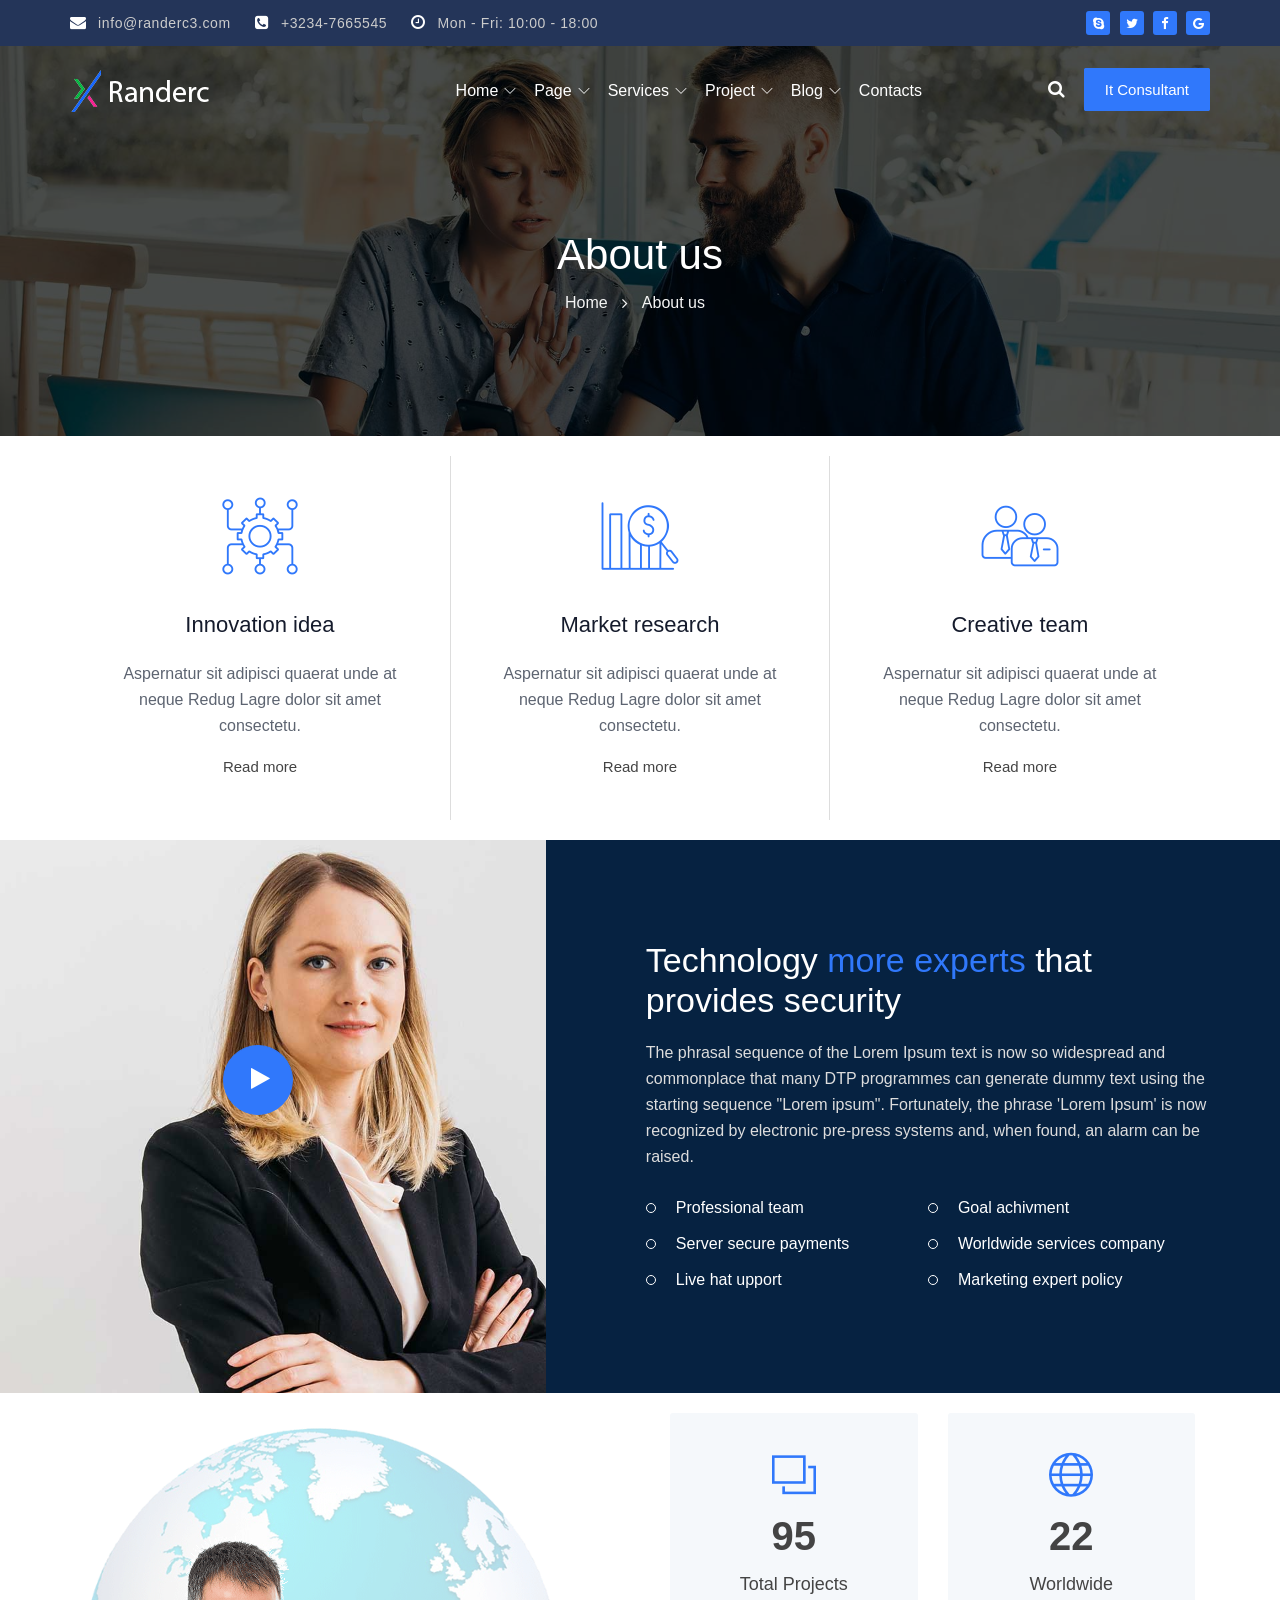
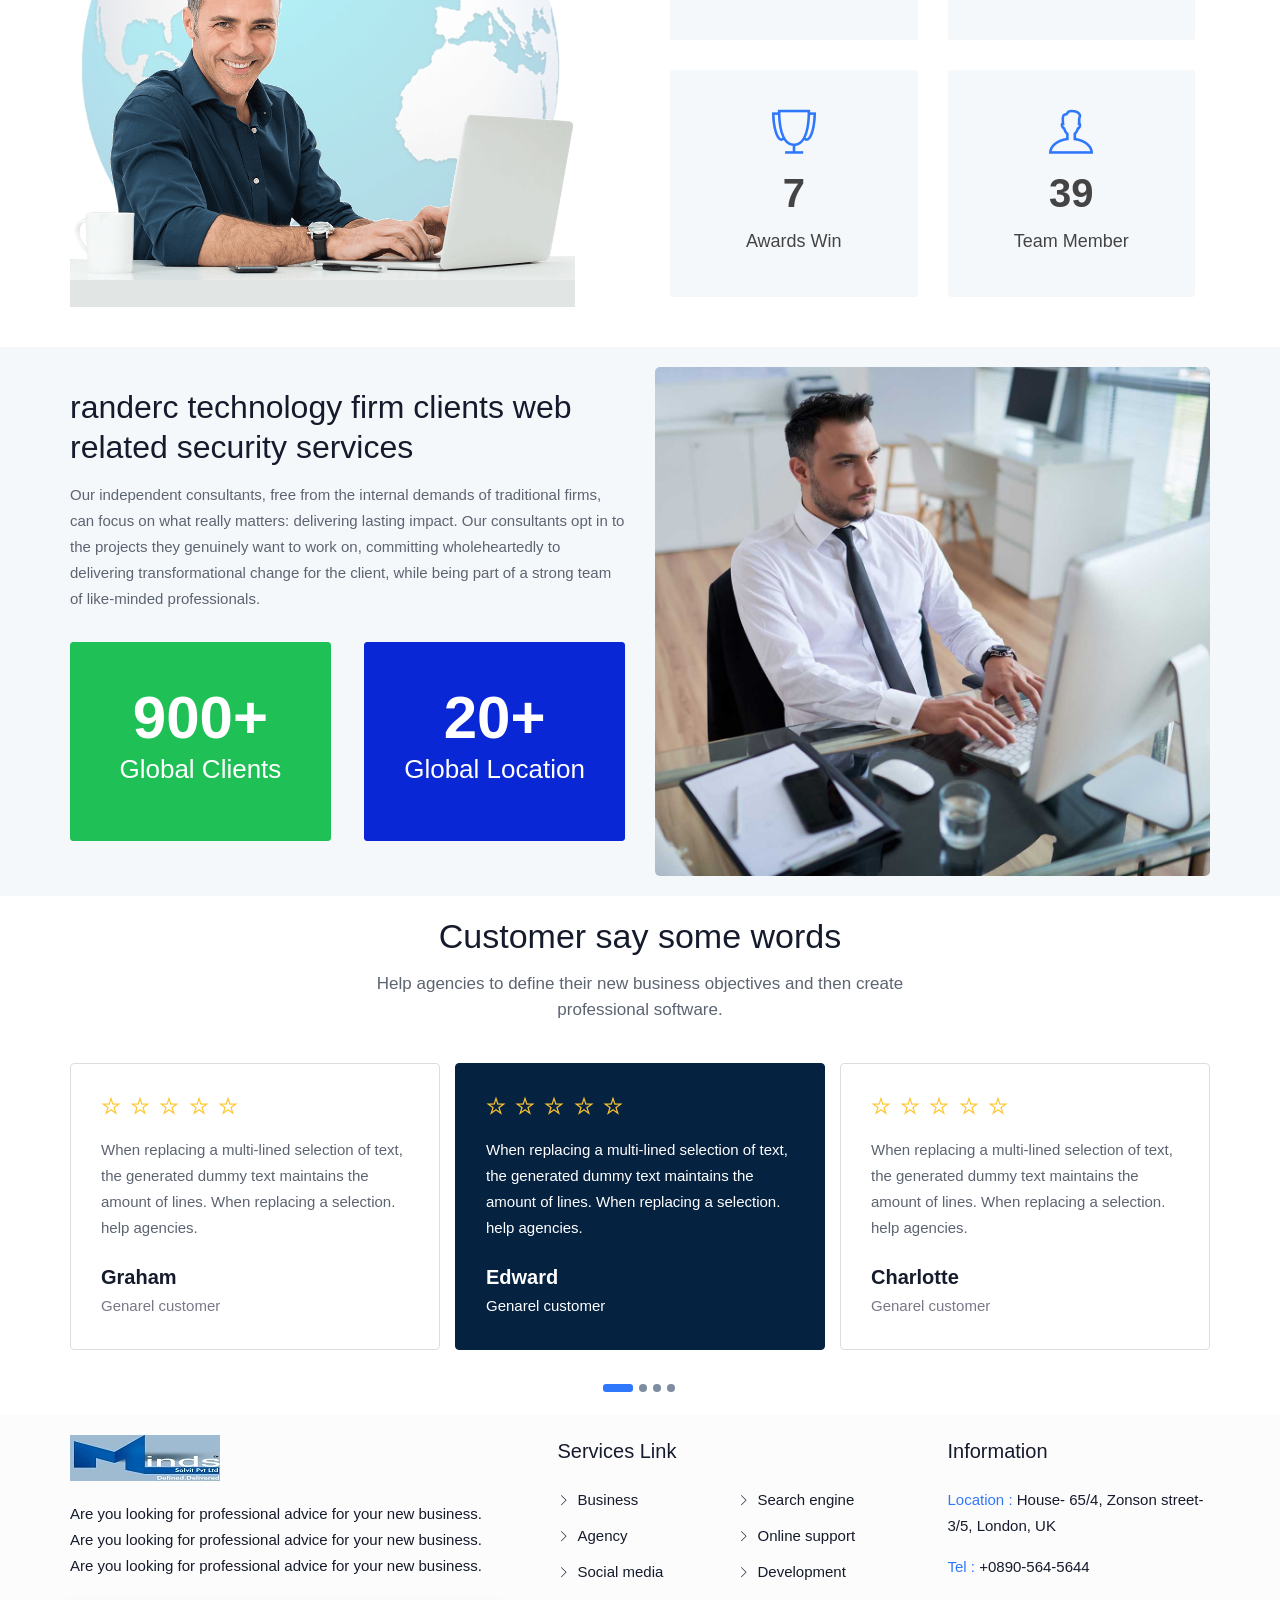
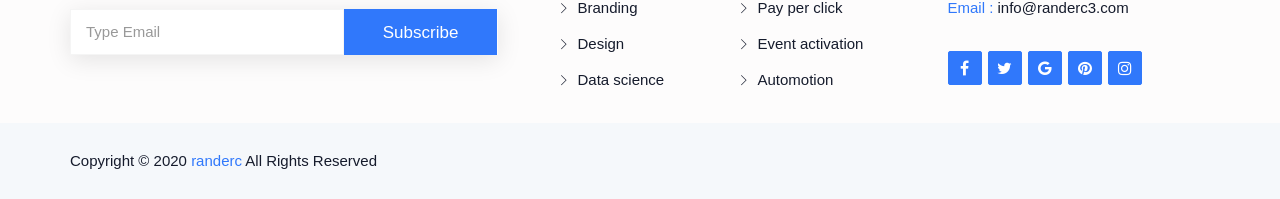
<file: about.html>
<!doctype html>
<html class="no-js" lang="en">
	<head>
		<meta charset="utf-8">
		<meta http-equiv="x-ua-compatible" content="ie=edge">
		<title>About | randerc </title>
		<meta name="description" content="">
		<meta name="viewport" content="width=device-width, initial-scale=1">

		<!-- favicon -->		
		<link rel="shortcut icon" type="image/x-icon" href="img/logo/favicon.ico">

		<!-- all css here -->

		<!-- bootstrap v3.3.6 css -->
		<link rel="stylesheet" href="css/bootstrap.min.css">
		<!-- owl.carousel css -->
		<link rel="stylesheet" href="css/owl.carousel.css">
		<link rel="stylesheet" href="css/owl.transitions.css">
       <!-- Animate css -->
        <link rel="stylesheet" href="css/animate.css">
        <!-- meanmenu css -->
        <link rel="stylesheet" href="css/meanmenu.min.css">
		<!-- font-awesome css -->
		<link rel="stylesheet" href="css/font-awesome.min.css">
		<link rel="stylesheet" href="css/themify-icons.css">
		<link rel="stylesheet" href="css/flaticon.css">
		<!-- venobox css -->
		<link rel="stylesheet" href="css/venobox.css">
		<!-- magnific css -->
        <link rel="stylesheet" href="css/magnific.min.css">
		<!-- style css -->
		<link rel="stylesheet" href="style.css">
		<!-- responsive css -->
		<link rel="stylesheet" href="css/responsive.css">

		<!-- modernizr css -->
		<script src="js/vendor/modernizr-2.8.3.min.js"></script>
	</head>
		<body>

		<!--[if lt IE 8]>
			<p class="browserupgrade">You are using an <strong>outdated</strong> browser. Please <a href="http://browsehappy.com/">upgrade your browser</a> to improve your experience.</p>
		<![endif]-->

        <div id="preloader"></div>
        <header class="header-one">
            <!-- Start top bar -->
            <div class="topbar-area fix hidden-xs">
                <div class="container">
                    <div class="row">
                        <div class=" col-md-9 col-sm-9">
                            <div class="topbar-left">
                                <ul>
                                    <li><a href="#"><i class="fa fa-envelope"></i> info@randerc3.com</a></li>
                                    <li><a href="#"><i class="fa fa-phone-square"></i> +3234-7665545</a></li>
                                    <li><a href="#"><i class="fa fa-clock-o"></i> Mon - Fri: 10:00 - 18:00</a></li>
                                </ul>  
                            </div>
                        </div>
                        <div class="col-md-3 col-sm-3">
                            <div class="top-social">
								<ul>
									<li><a href="#"><i class="fa fa-skype"></i></a></li>
									<li><a href="#"><i class="fa fa-twitter"></i></a></li>
									<li><a href="#"><i class="fa fa-facebook"></i></a></li>
									<li><a href="#"><i class="fa fa-google"></i></a></li>
								</ul> 
							</div>
                        </div>
                    </div>
                </div>
            </div>
            <!-- End top bar -->
            <!-- header-area start -->
            <div id="sticker" class="header-area header-area-3 transparent-header hidden-xs">
                <div class="container">
                    <div class="row">
                        <!-- logo start -->
                        <div class="col-md-3 col-sm-3">
                            <div class="logo">
                                <!-- Brand -->
                                <a class="navbar-brand page-scroll white-logo" href="index.html">
                                    <img src="img/logo/logo2.png" alt="">
                                </a>
                                <a class="navbar-brand page-scroll black-logo" href="index.html">
                                    <img src="img/logo/logo.png" alt="">
                                </a>
                            </div>
                            <!-- logo end -->
                        </div>
                        <div class="col-md-9 col-sm-9">
                            <div class="header-right-link">
                                <!-- search option start -->
                                <div class="search-inner">
                                    <form action="#">
                                        <div class="search-option">
                                            <input type="text" placeholder="Search...">
                                            <button class="button" type="submit"><i class="fa fa-search"></i></button>
                                        </div>
                                        <a class="main-search" href="#"><i class="fa fa-search"></i></a>
                                    </form>
                                </div>
								<a class="s-menu" href="login.html">It Consultant</a>
                            </div>
                            <!-- mainmenu start -->
                            <nav class="navbar navbar-default">
                                <div class="collapse navbar-collapse" id="navbar-example">
                                    <div class="main-menu">
                                        <ul class="nav navbar-nav navbar-right">
                                            <li><a class="pages" href="index.html">Home</a>
                                                <ul class="sub-menu">
													<li><a href="index.html">Home 01</a></li>
													<li><a href="index-2.html">Home 02</a></li>
													<li><a href="index-3.html">Home 03</a></li>
												</ul>
                                            </li>
                                            <li><a class="pages" href="#">Page</a>
												<ul class="sub-menu">
												    <li><a href="about.html">About</a></li>
													<li><a href="team.html">Team</a></li>
													<li><a href="review.html">Reviews</a></li>
													<li><a href="faq.html">FAQ</a></li>
												</ul>
											</li>
											<li><a class="pages" href="#">Services</a>
												<ul class="sub-menu">
													<li><a href="services.html">Services</a></li>
													<li><a href="services-2.html">Services 2</a></li>
													<li><a href="service-details.html">Service Details</a></li>
												</ul>
											</li>
											<li><a class="pages" href="#">Project</a>
												<ul class="sub-menu">
												    <li><a href="project.html">Portfolio</a></li>
													<li><a href="project-details.html">Project details</a></li>
												</ul>
											</li>
											<li><a class="pages" href="#">Blog</a>
												<ul class="sub-menu">
													<li><a href="blog.html">Blog grid</a></li>
													<li><a href="blog-sidebar.html">Blog List</a></li>
													<li><a href="blog-details.html">Blog Details</a></li>
												</ul>
											</li>
											<li><a href="contact.html">contacts</a></li>
                                        </ul>
                                    </div>
                                </div>
                            </nav>
                            <!-- mainmenu end -->
                        </div>
                    </div>
                </div>
            </div>
            <!-- header-area end -->
            <!-- mobile-menu-area start -->
            <div class="mobile-menu-area hidden-lg hidden-md hidden-sm">
                <div class="container">
                    <div class="row">
                        <div class="col-md-12">
                            <div class="mobile-menu">
                                <div class="logo">
                                    <a href="index.html"><img src="img/logo/logo.png" alt="" /></a>
                                </div>
                                <nav id="dropdown">
                                    <ul>
                                        <li><a class="pages" href="index.html">Home</a>
                                            <ul class="sub-menu">
                                                <li><a href="index.html">Home 01</a></li>
                                                <li><a href="index-2.html">Home 02</a></li>
                                                <li><a href="index-3.html">Home 03</a></li>
                                            </ul>
                                        </li>
                                        <li><a class="pages" href="#">Page</a>
                                            <ul class="sub-menu">
                                                <li><a href="about.html">About</a></li>
                                                <li><a href="team.html">Team</a></li>
                                                <li><a href="review.html">Reviews</a></li>
                                                <li><a href="faq.html">FAQ</a></li>
                                            </ul>
                                        </li>
                                        <li><a class="pages" href="#">Services</a>
                                            <ul class="sub-menu">
                                                <li><a href="services.html">Services</a></li>
                                                <li><a href="services-2.html">Services 2</a></li>
                                                <li><a href="service-details.html">Service Details</a></li>
                                            </ul>
                                        </li>
                                        <li><a class="pages" href="#">Project</a>
                                            <ul class="sub-menu">
                                                <li><a href="project.html">Portfolio</a></li>
                                                <li><a href="project-details.html">Project details</a></li>
                                            </ul>
                                        </li>
                                        <li><a class="pages" href="#">Blog</a>
                                            <ul class="sub-menu">
                                                <li><a href="blog.html">Blog grid</a></li>
                                                <li><a href="blog-sidebar.html">Blog List</a></li>
                                                <li><a href="blog-details.html">Blog Details</a></li>
                                            </ul>
                                        </li>
                                        <li><a href="contact.html">contacts</a></li>
                                    </ul>
                                </nav>
                            </div>					
                        </div>
                    </div>
                </div>
            </div>
            <!-- mobile-menu-area end -->		
        </header>
        <!-- header end -->
        <!-- Start Bottom Header -->
        <div class="page-area">
            <div class="breadcumb-overlay"></div>
            <div class="container">
                <div class="row">
                    <div class="col-md-12 col-sm-12 col-xs-12">
                        <div class="breadcrumb text-center">
                            <div class="section-headline white-headline text-center">
                                <h3>About us</h3>
                            </div>
                            <ul>
                                <li class="home-bread">Home</li>
                                <li>About us</li>
                            </ul>
                        </div>
                    </div>
                </div>
            </div>
        </div>
        <!-- END Header -->
        <!-- Welcome service area start -->
        <div class="welcome-area area-padding">
            <div class="container">
                <div class="row">
                    <div class="col-md-12 col-sm-12 col-xs-12">
                        <div class="all-wel-services">
                    	    <!-- single-well end-->
						    <div class="well-services wow fadeInUp" data-wow-delay="0.3s">
								<div class="services-img">
									<a class="big-icon" href="#"><i class="flaticon-052-project-plan"></i></a>
								</div>
								<div class="main-wel">
									<div class="wel-content">
										<h4>Innovation idea</h4>
										<p>Aspernatur sit adipisci quaerat unde at neque Redug Lagre dolor sit amet consectetu.</p>
										<a href="#">Read more</a>
									</div>
								</div>
							</div>
						    <!-- single-well end-->
							<div class="well-services wow fadeInUp" data-wow-delay="0.7s">
								<div class="services-img">
									<a class="big-icon" href="#"><i class="flaticon-002-analysis"></i></a>
								</div>
								<div class="main-wel">
									<div class="wel-content">
										<h4>Market research</h4>
										<p>Aspernatur sit adipisci quaerat unde at neque Redug Lagre dolor sit amet consectetu.</p>
										<a href="#">Read more</a>
									</div>
								</div>
							</div>
							<!-- single-well end-->
							<div class="well-services wow fadeInUp" data-wow-delay="0.5s">
								<div class="services-img">
									<a class="big-icon" href="#"><i class="flaticon-060-team-work"></i></a>
								</div>
								<div class="main-wel">
									<div class="wel-content">
										<h4>Creative team</h4>
										<p>Aspernatur sit adipisci quaerat unde at neque Redug Lagre dolor sit amet consectetu.</p>
										<a href="#">Read more</a>
									</div>
								</div>
							</div>
							<!-- single-well end-->
						</div>
                    </div>
                </div>
            </div>
        </div>
        <!-- Welcome service area End -->
        <!-- about-area start -->
        <div class="about-area about-2 fix">
            <div class="container-full">
                <div class="row">
                    <div class="col-md-5 col-sm-4 col-xs-12">
                        <div class="about-image">
                            <div class="video-content ">
								<a href="https://www.youtube.com/watch?v=O33uuBh6nXA" class="video-play vid-zone">
									<i class="fa fa-play"></i>
								</a>
							</div>
                        </div>
                    </div>
                    <!-- column end -->
                    <div class="col-md-7 col-sm-8 col-xs-12">
                        <div class="support-all about-content">
                            <div class="section-headline right-headline white-headline">
                                <h3>Technology <span class="color">more experts</span> that provides security</h3>
                                <p>The phrasal sequence of the Lorem Ipsum text is now so widespread and commonplace that many DTP programmes can generate dummy text using the starting sequence "Lorem ipsum". Fortunately, the phrase 'Lorem Ipsum' is now recognized by electronic pre-press systems and, when found, an alarm can be raised.</p>
                            </div>
                            <div class="about-company">
                                <div class="single-about">
									<span class="about-text">Professional team</span>
									<span class="about-text">Server secure payments</span>
									<span class="about-text">Live hat upport</span>
                                </div>
                                <div class="single-about">
									<span class="about-text">Goal achivment</span>
									<span class="about-text">Worldwide services company</span>
									<span class="about-text">Marketing expert policy</span>
                                </div>
                            </div>
                        </div>
                    </div>
                    <!-- column end -->
                </div>
            </div>
        </div>
        <!-- about-area end -->
        <!-- Start Counter area -->
        <div class="counter-area fix area-padding">
            <div class="container">
               <div class="row">
                   <div class="col-md-6 col-sm-6 col-xs-12">
                       <div class="counter-image">
                            <div class="rotmate-image rotateme">
                                <img src="img/about/circle.png" alt="">
                            </div>
                            <div class="top-img">
                                <img src="img/about/self.png" alt="">
                            </div>
                        </div>
                    </div>
                    <div class="col-md-6 col-sm-6 col-xs-12">
                        <div class="fun-text-all">
                            <!-- single counter  -->
                            <div class="col-md-6 col-sm-6 col-xs-12">
                                <div class="fun_text wow fadeInUp" data-wow-delay="0.2s">
                                   <span class="counter-icon"><i class="ti-layers"></i></span>
                                    <span class="counter">510</span>
                                    <h4>Total projects</h4>
                                </div>
                            </div>
                            <!-- single counter  -->
                            <div class="col-md-6 col-sm-6 col-xs-12">
                                <div class="fun_text wow fadeInUp" data-wow-delay="0.3s">
                                   <span class="counter-icon"><i class="ti-world"></i></span>
                                    <span class="counter">120</span>
                                    <h4>Worldwide</h4>
                                </div>
                            </div>
                           <!-- single counter  -->
                            <div class="col-md-6 col-sm-6 col-xs-12">
                                <div class="fun_text wow fadeInUp" data-wow-delay="0.4s">
                                    <span class="counter-icon"><i class="ti-cup"></i></span>
                                    <span class="counter">40</span>
                                    <h4>Awards win</h4>
                                </div>
                            </div>
                            <!-- single counter  -->
                            <div class="col-md-6 col-sm-6 col-xs-12">
                                <div class="fun_text wow fadeInUp" data-wow-delay="0.5s">
                                    <span class="counter-icon"><i class="ti-user"></i></span>
                                    <span class="counter">210</span>
                                    <h4>Team member</h4>
                                </div>
                            </div>
                            <!-- single counter  -->
                        </div>
                    </div>
                </div> 
            </div>
        </div>
        <!-- End Counter area -->
        <!-- Start Service area -->
		<div class="overview-area bg-color area-padding">
			<div class="container">
				<div class="row">
				    <!-- Start Column -->
					<div class="col-md-6 col-sm-6 col-xs-12">
						<div class="overview-wrapper">
						    <h3> randerc technology firm clients web related security services </h3>
                            <p>
                                Our independent consultants, free from the internal demands of traditional firms, can focus on what really matters: delivering lasting impact. Our consultants opt in to the projects they genuinely want to work on, committing wholeheartedly to delivering transformational change for the client, while being part of a strong team of like-minded professionals.
                            </p>
                            <div class="total-count">
                                <div class="single-count left-one">
                                   <span class="count-num">900+</span>
                                    <h4>Global Clients</h4>
                                </div>
                                <div class="single-count right-one">
                                   <span class="count-num">20+</span>
                                    <h4>Global Location</h4>
                                </div>
                            </div>
						</div>
                    </div>
                    <!-- Start Column -->
                    <div class="col-md-6 col-sm-6 col-xs-12">
                        <div class="overview-image">
                        	<img src="img/about/vd.jpg" alt="overview">
                        </div>
				    </div>
				    <!-- End Column -->
				</div>
			</div>
		</div>
		<!-- End Service area -->
        <!-- Start testimonials Area -->
        <div class="reviews-area area-padding">
            <div class="container">
                <div class="row">
					<div class="col-md-12 col-sm-12 col-xs-12">
						<div class="section-headline text-center">
                            <h3>Customer say some words</h3>
                            <p>Help agencies to define their new business objectives and then create professional software.</p>
						</div>
					</div>
				</div>
                <div class="row">
                    <div class="col-md-12 col-sm-12 col-xs-12">
                        <div class="Reviews-content">
                            <!-- start testimonial carousel -->
                            <div class="testimonial-carousel item-indicator">
                                <div class="single-testi">
                                    <div class="testi-text">
                                        <div class="clients-text">
                                            <div class="client-rating">
                                                <a href="#"><i class="ti-star"></i></a>
                                                <a href="#"><i class="ti-star"></i></a>
                                                <a href="#"><i class="ti-star"></i></a>
                                                <a href="#"><i class="ti-star"></i></a>
                                                <a href="#"><i class="ti-star"></i></a>
                                            </div>
                                            <p>When replacing a multi-lined selection of text, the generated dummy text maintains the amount of lines. When replacing a selection. help agencies.</p>
                                            <div class="testi-img ">
                                                <div class="guest-details">
                                                    <h4>Edward</h4>
                                                    <span class="guest-rev">Genarel customer</span>
                                                </div>
                                            </div>
                                        </div>
                                    </div>
                                </div>
                                <!-- End single item -->
                                <div class="single-testi">
                                    <div class="testi-text">
                                        <div class="clients-text">
                                            <div class="client-rating">
                                                <a href="#"><i class="ti-star"></i></a>
                                                <a href="#"><i class="ti-star"></i></a>
                                                <a href="#"><i class="ti-star"></i></a>
                                                <a href="#"><i class="ti-star"></i></a>
                                                <a href="#"><i class="ti-star"></i></a>
                                            </div>
                                            <p>When replacing a multi-lined selection of text, the generated dummy text maintains the amount of lines. When replacing a selection. help agencies.</p>
                                            <div class="testi-img ">
                                                <div class="guest-details">
                                                    <h4>Charlotte</h4>
                                                    <span class="guest-rev">Genarel customer</span>
                                                </div>
                                            </div>
                                        </div>
                                    </div>
                                </div>
                                <!-- End single item -->
                                <div class="single-testi">
                                    <div class="testi-text">
                                        <div class="clients-text">
                                            <div class="client-rating">
                                                <a href="#"><i class="ti-star"></i></a>
                                                <a href="#"><i class="ti-star"></i></a>
                                                <a href="#"><i class="ti-star"></i></a>
                                                <a href="#"><i class="ti-star"></i></a>
                                                <a href="#"><i class="ti-star"></i></a>
                                            </div>
                                            <p>When replacing a multi-lined selection of text, the generated dummy text maintains the amount of lines. When replacing a selection. help agencies.</p>
                                            <div class="testi-img ">
                                                <div class="guest-details">
                                                    <h4>Daniel</h4>
                                                    <span class="guest-rev">Genarel customer</span>
                                                </div>
                                            </div>
                                        </div>
                                    </div>
                                </div>
                                <!-- End single item -->
                                <div class="single-testi">
                                    <div class="testi-text">
                                        <div class="clients-text">
                                            <div class="client-rating">
                                                <a href="#"><i class="ti-star"></i></a>
                                                <a href="#"><i class="ti-star"></i></a>
                                                <a href="#"><i class="ti-star"></i></a>
                                                <a href="#"><i class="ti-star"></i></a>
                                                <a href="#"><i class="ti-star"></i></a>
                                            </div>
                                            <p>When replacing a multi-lined selection of text, the generated dummy text maintains the amount of lines. When replacing a selection. help agencies.</p>
                                            <div class="testi-img ">
                                                <div class="guest-details">
                                                    <h4>Graham</h4>
                                                    <span class="guest-rev">Genarel customer</span>
                                                </div>
                                            </div>
                                        </div>
                                    </div>
                                </div>
                                <!-- End single item -->
                            </div>
                        </div>
                    </div>
                </div>
            </div>
        </div>
        <!-- End testimonials end -->
        <!-- Start Footer Area -->
        <footer class="footer1">
            <div class="footer-area">
                <div class="container">
                    <div class="row">
                        <div class="col-md-5 col-sm-5 col-xs-12">
                            <div class="footer-content logo-footer">
                                <div class="footer-head">
                                    <div class="footer-logo">
                                    	<a href="#"><img src="img/logo/logo.png" alt=""></a>
                                    </div>
                                    <p>
                                        Are you looking for professional advice for your new business. Are you looking for professional advice for your new business. Are you looking for professional advice for your new business.
                                    </p>
                                    <div class="subs-feilds">
                                        <div class="suscribe-input">
                                            <input type="email" class="email form-control width-80" id="sus_email" placeholder="Type Email">
                                            <button type="submit" id="sus_submit" class="add-btn">Subscribe</button>
                                        </div>
                                    </div>
                                </div>
                            </div>
                        </div>
                        <!-- end single footer -->
                        <div class="col-md-4 col-sm-3 col-xs-12">
                            <div class="footer-content">
                                <div class="footer-head">
                                    <h4>Services Link</h4>
                                    <ul class="footer-list">
                                        <li><a href="#">Business</a></li>
                                        <li><a href="#">Agency </a></li>
                                        <li><a href="#">Social media</a></li>
                                        <li><a href="#">Branding</a></li>
                                        <li><a href="#">Design </a></li>
                                        <li><a href="#">Data science </a></li>
                                    </ul>
                                    <ul class="footer-list hidden-sm">
										<li><a href="#">Search engine</a></li>
                                        <li><a href="#">Online support</a></li>
                                        <li><a href="#">Development</a></li>
                                        <li><a href="#">Pay per click</a></li>
                                        <li><a href="#">Event activation</a></li>
                                        <li><a href="#">Automotion</a></li>
									</ul>
                                </div>
                            </div>
                        </div>
                        <!-- end single footer -->
                        <div class="col-md-3 col-sm-4 col-xs-12">
                            <div class="footer-content last-content">
                                <div class="footer-head">
                                    <h4>Information</h4>
                                    <div class="footer-contacts">
                                        <p><span>Location :</span> House- 65/4, Zonson street-3/5, London, UK</p>
										<p><span>Tel :</span> +0890-564-5644</p>
										<p><span>Email :</span> info@randerc3.com</p>
									</div> 
                                    <div class="footer-icons">
                                        <ul>
                                            <li>
                                                <a href="#">
                                                    <i class="fa fa-facebook"></i>
                                                </a>
                                            </li>
                                            <li>
                                                <a href="#">
                                                    <i class="fa fa-twitter"></i>
                                                </a>
                                            </li>
                                            <li>
                                                <a href="#">
                                                    <i class="fa fa-google"></i>
                                                </a>
                                            </li>
                                            <li>
                                                <a href="#">
                                                    <i class="fa fa-pinterest"></i>
                                                </a>
                                            </li>
                                            <li>
                                                <a href="#">
                                                    <i class="fa fa-instagram"></i>
                                                </a>
                                            </li>
                                        </ul>
                                    </div>
                                </div>
                            </div>
                        </div>
                    </div>
                </div>
            </div>
            <!-- Start Footer Bottom Area -->
            <div class="footer-area-bottom">
                <div class="container">
                    <div class="row">
                        <div class="col-md-6 col-sm-6 col-xs-12">
                            <div class="copyright">
                                <p>
                                    Copyright © 2020
                                    <a href="#">randerc</a> All Rights Reserved
                                </p>
                            </div>
                        </div>
                    </div>
                </div>
            </div>
            <!-- End Footer Bottom Area -->
        </footer>
        <!-- End Footer Area -->
		
		<!-- all js here -->

		<!-- jquery latest version -->
		<script src="js/vendor/jquery-1.12.4.min.js"></script>
		<!-- bootstrap js -->
		<script src="js/bootstrap.min.js"></script>
		<!-- owl.carousel js -->
		<script src="js/owl.carousel.min.js"></script>
		<!-- Counter js -->
		<script src="js/jquery.counterup.min.js"></script>
		<!-- waypoint js -->
		<script src="js/waypoints.js"></script>
		<!-- magnific js -->
        <script src="js/magnific.min.js"></script>
        <!-- wow js -->
        <script src="js/wow.min.js"></script>
         <!-- venobox js -->
        <script src="js/venobox.min.js"></script>
        <!-- meanmenu js -->
        <script src="js/jquery.meanmenu.js"></script>
		<!-- Form validator js -->
		<script src="js/form-validator.min.js"></script>
		<!-- plugins js -->
		<script src="js/plugins.js"></script>
		<!-- main js -->
		<script src="js/main.js"></script>
	</body>
</html>
</file>
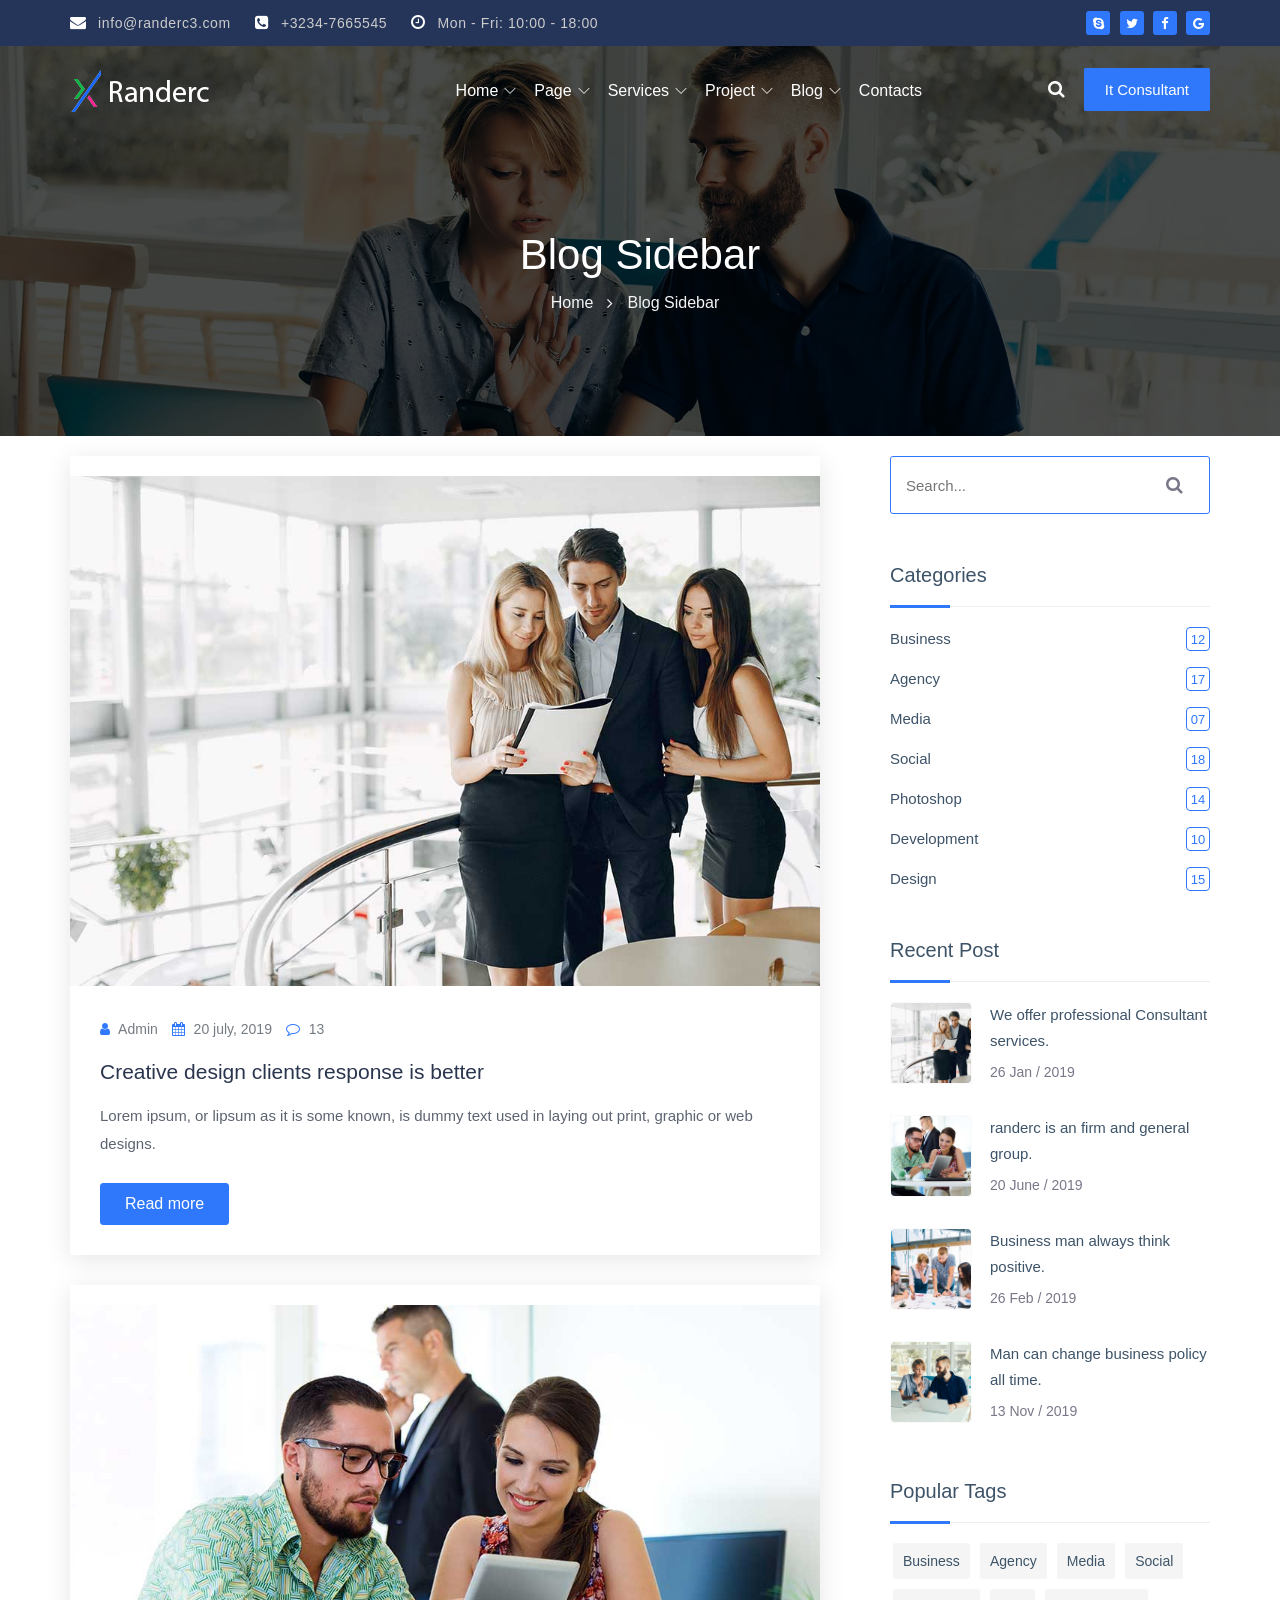
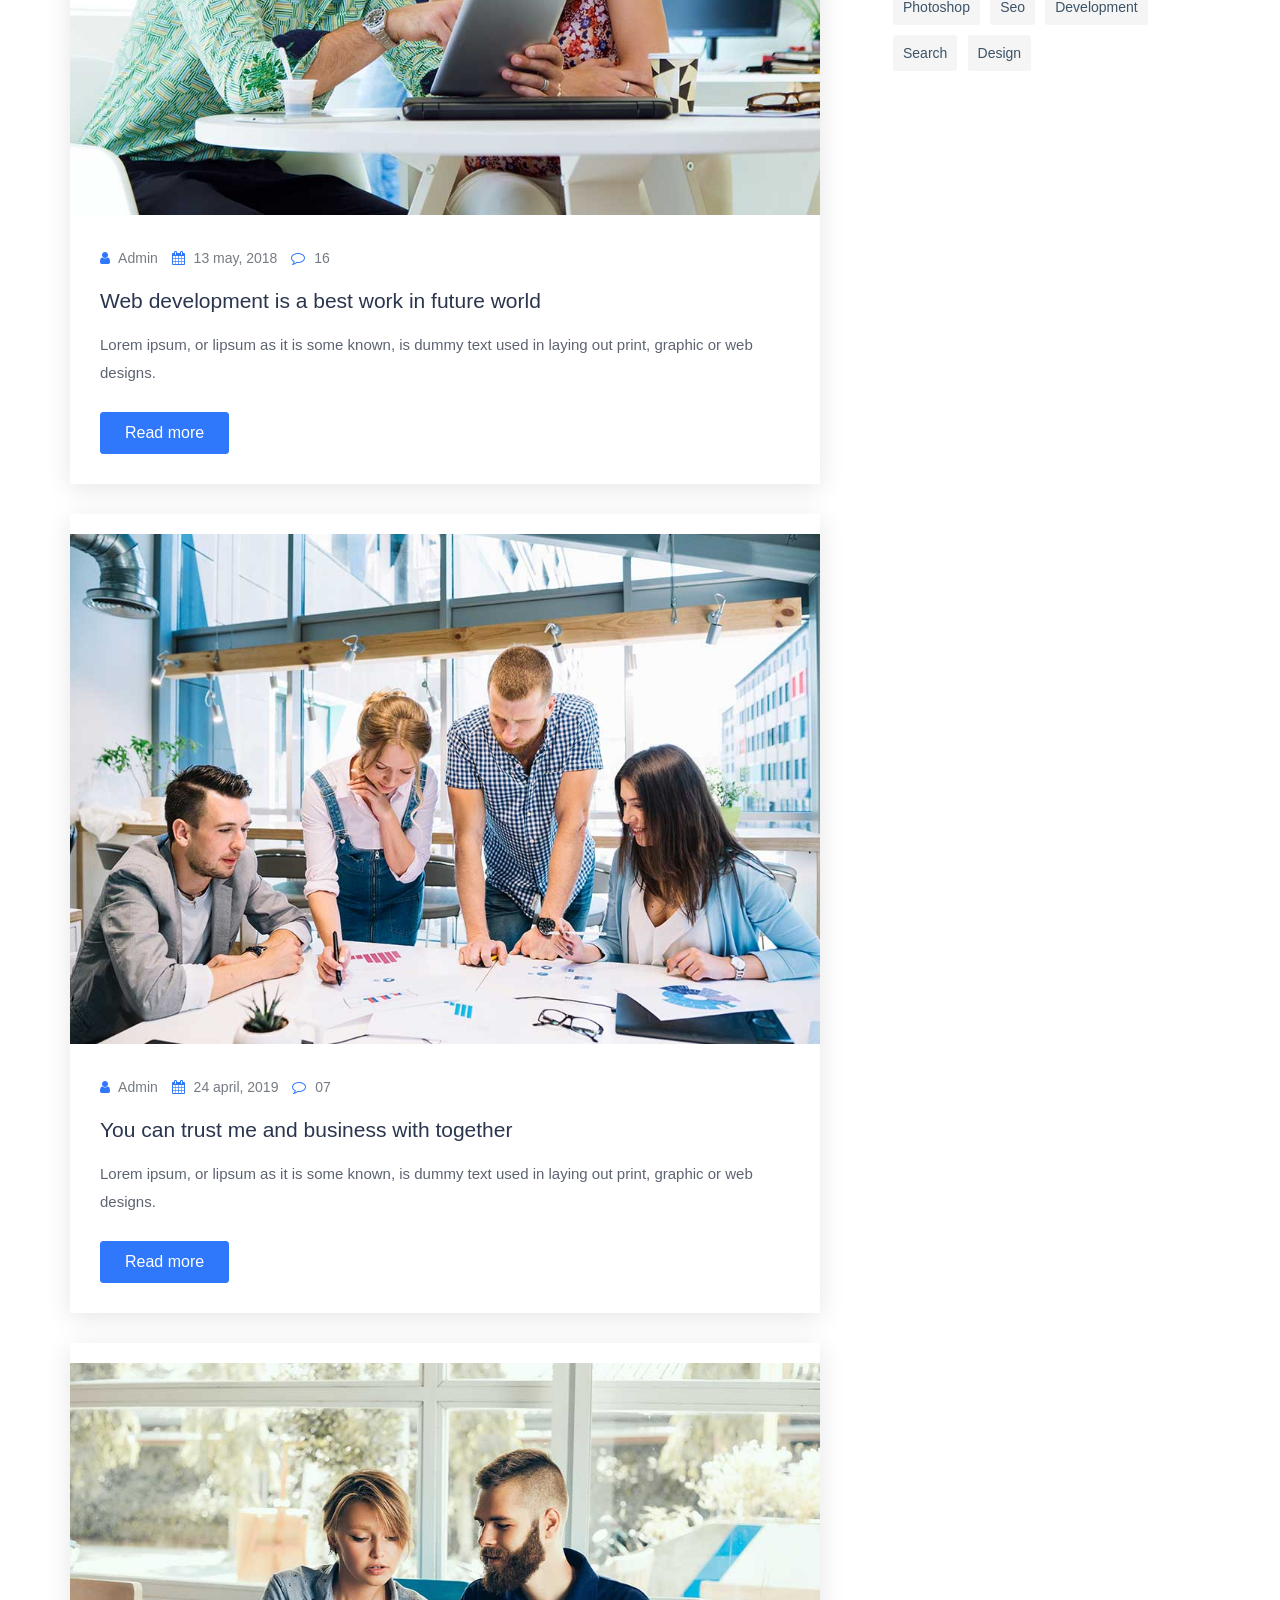
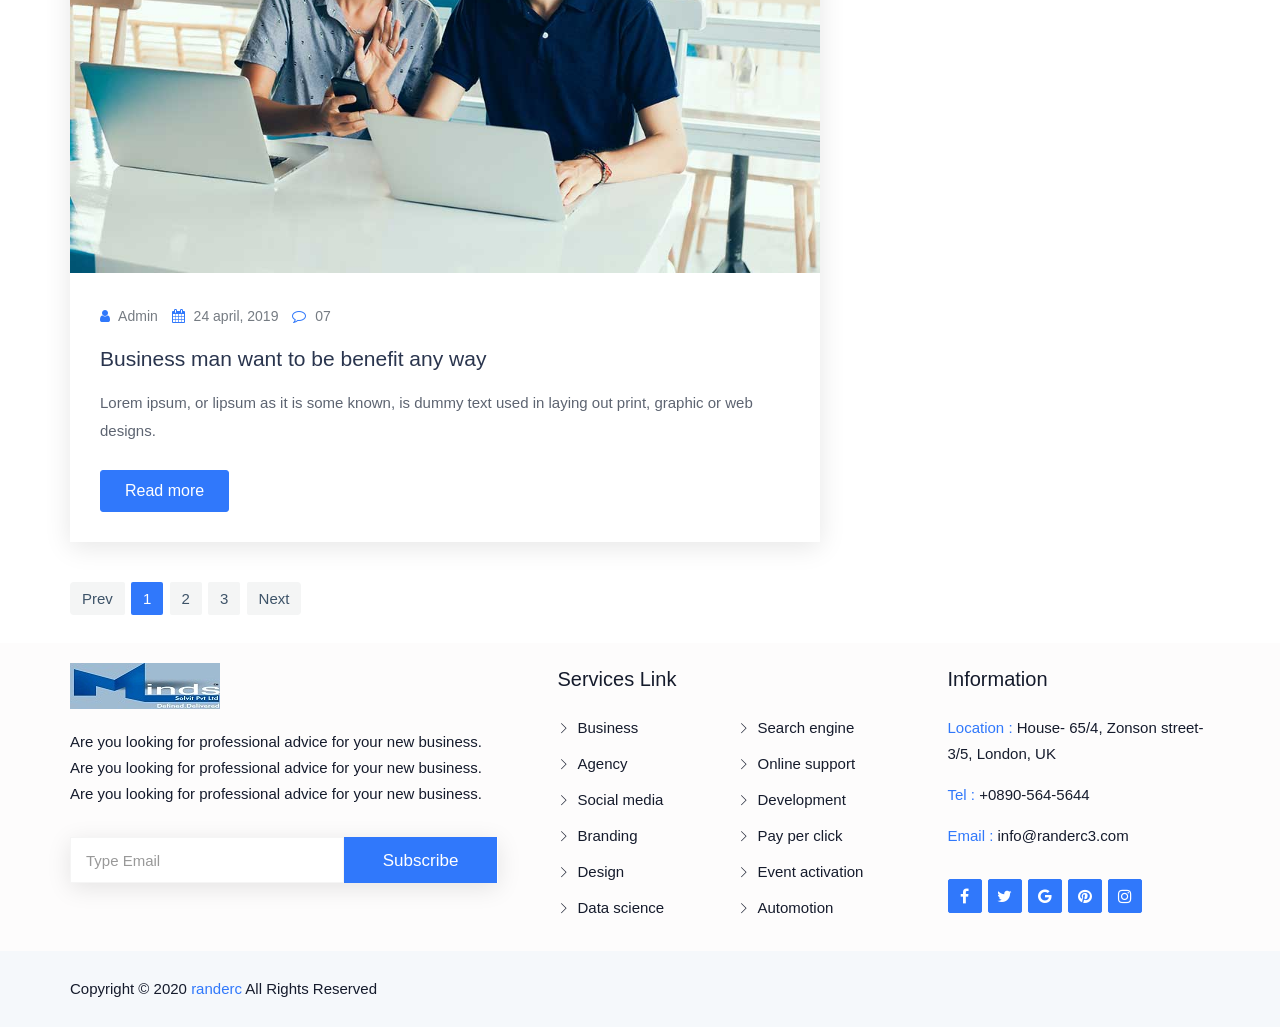
<file: blog-sidebar.html>
<!doctype html>
<html class="no-js" lang="en">
	<head>
		<meta charset="utf-8">
		<meta http-equiv="x-ua-compatible" content="ie=edge">
		<title>Blog Sidebar | randerc </title>
		<meta name="description" content="">
		<meta name="viewport" content="width=device-width, initial-scale=1">

		<!-- favicon -->		
		<link rel="shortcut icon" type="image/x-icon" href="img/logo/favicon.ico">

		<!-- all css here -->

		<!-- bootstrap v3.3.6 css -->
		<link rel="stylesheet" href="css/bootstrap.min.css">
		<!-- owl.carousel css -->
		<link rel="stylesheet" href="css/owl.carousel.css">
		<link rel="stylesheet" href="css/owl.transitions.css">
       <!-- Animate css -->
        <link rel="stylesheet" href="css/animate.css">
        <!-- meanmenu css -->
        <link rel="stylesheet" href="css/meanmenu.min.css">
		<!-- font-awesome css -->
		<link rel="stylesheet" href="css/font-awesome.min.css">
		<link rel="stylesheet" href="css/themify-icons.css">
		<link rel="stylesheet" href="css/flaticon.css">
		<!-- venobox css -->
		<link rel="stylesheet" href="css/venobox.css">
		<!-- magnific css -->
        <link rel="stylesheet" href="css/magnific.min.css">
		<!-- style css -->
		<link rel="stylesheet" href="style.css">
		<!-- responsive css -->
		<link rel="stylesheet" href="css/responsive.css">

		<!-- modernizr css -->
		<script src="js/vendor/modernizr-2.8.3.min.js"></script>
	</head>
		<body>

		<!--[if lt IE 8]>
			<p class="browserupgrade">You are using an <strong>outdated</strong> browser. Please <a href="http://browsehappy.com/">upgrade your browser</a> to improve your experience.</p>
		<![endif]-->

        <div id="preloader"></div>
        <header class="header-one">
            <!-- Start top bar -->
            <div class="topbar-area fix hidden-xs">
                <div class="container">
                    <div class="row">
                        <div class=" col-md-9 col-sm-9">
                            <div class="topbar-left">
                                <ul>
                                    <li><a href="#"><i class="fa fa-envelope"></i> info@randerc3.com</a></li>
                                    <li><a href="#"><i class="fa fa-phone-square"></i> +3234-7665545</a></li>
                                    <li><a href="#"><i class="fa fa-clock-o"></i> Mon - Fri: 10:00 - 18:00</a></li>
                                </ul>  
                            </div>
                        </div>
                        <div class="col-md-3 col-sm-3">
                            <div class="top-social">
								<ul>
									<li><a href="#"><i class="fa fa-skype"></i></a></li>
									<li><a href="#"><i class="fa fa-twitter"></i></a></li>
									<li><a href="#"><i class="fa fa-facebook"></i></a></li>
									<li><a href="#"><i class="fa fa-google"></i></a></li>
								</ul> 
							</div>
                        </div>
                    </div>
                </div>
            </div>
            <!-- End top bar -->
            <!-- header-area start -->
            <div id="sticker" class="header-area header-area-3 transparent-header hidden-xs">
                <div class="container">
                    <div class="row">
                        <!-- logo start -->
                        <div class="col-md-3 col-sm-3">
                            <div class="logo">
                                <!-- Brand -->
                                <a class="navbar-brand page-scroll white-logo" href="index.html">
                                    <img src="img/logo/logo2.png" alt="">
                                </a>
                                <a class="navbar-brand page-scroll black-logo" href="index.html">
                                    <img src="img/logo/logo.png" alt="">
                                </a>
                            </div>
                            <!-- logo end -->
                        </div>
                        <div class="col-md-9 col-sm-9">
                            <div class="header-right-link">
                                <!-- search option start -->
                                <div class="search-inner">
                                    <form action="#">
                                        <div class="search-option">
                                            <input type="text" placeholder="Search...">
                                            <button class="button" type="submit"><i class="fa fa-search"></i></button>
                                        </div>
                                        <a class="main-search" href="#"><i class="fa fa-search"></i></a>
                                    </form>
                                </div>
								<a class="s-menu" href="login.html">It Consultant</a>
                            </div>
                            <!-- mainmenu start -->
                            <nav class="navbar navbar-default">
                                <div class="collapse navbar-collapse" id="navbar-example">
                                    <div class="main-menu">
                                        <ul class="nav navbar-nav navbar-right">
                                            <li><a class="pages" href="index.html">Home</a>
                                                <ul class="sub-menu">
													<li><a href="index.html">Home 01</a></li>
													<li><a href="index-2.html">Home 02</a></li>
													<li><a href="index-3.html">Home 03</a></li>
												</ul>
                                            </li>
                                            <li><a class="pages" href="#">Page</a>
												<ul class="sub-menu">
												    <li><a href="about.html">About</a></li>
													<li><a href="team.html">Team</a></li>
													<li><a href="review.html">Reviews</a></li>
													<li><a href="faq.html">FAQ</a></li>
												</ul>
											</li>
											<li><a class="pages" href="#">Services</a>
												<ul class="sub-menu">
													<li><a href="services.html">Services</a></li>
													<li><a href="services-2.html">Services 2</a></li>
													<li><a href="service-details.html">Service Details</a></li>
												</ul>
											</li>
											<li><a class="pages" href="#">Project</a>
												<ul class="sub-menu">
												    <li><a href="project.html">Portfolio</a></li>
													<li><a href="project-details.html">Project details</a></li>
												</ul>
											</li>
											<li><a class="pages" href="#">Blog</a>
												<ul class="sub-menu">
													<li><a href="blog.html">Blog grid</a></li>
													<li><a href="blog-sidebar.html">Blog List</a></li>
													<li><a href="blog-details.html">Blog Details</a></li>
												</ul>
											</li>
											<li><a href="contact.html">contacts</a></li>
                                        </ul>
                                    </div>
                                </div>
                            </nav>
                            <!-- mainmenu end -->
                        </div>
                    </div>
                </div>
            </div>
            <!-- header-area end -->
            <!-- mobile-menu-area start -->
            <div class="mobile-menu-area hidden-lg hidden-md hidden-sm">
                <div class="container">
                    <div class="row">
                        <div class="col-md-12">
                            <div class="mobile-menu">
                                <div class="logo">
                                    <a href="index.html"><img src="img/logo/logo.png" alt="" /></a>
                                </div>
                                <nav id="dropdown">
                                    <ul>
                                        <li><a class="pages" href="index.html">Home</a>
                                            <ul class="sub-menu">
                                                <li><a href="index.html">Home 01</a></li>
                                                <li><a href="index-2.html">Home 02</a></li>
                                                <li><a href="index-3.html">Home 03</a></li>
                                            </ul>
                                        </li>
                                        <li><a class="pages" href="#">Page</a>
                                            <ul class="sub-menu">
                                                <li><a href="about.html">About</a></li>
                                                <li><a href="team.html">Team</a></li>
                                                <li><a href="review.html">Reviews</a></li>
                                                <li><a href="faq.html">FAQ</a></li>
                                            </ul>
                                        </li>
                                        <li><a class="pages" href="#">Services</a>
                                            <ul class="sub-menu">
                                                <li><a href="services.html">Services</a></li>
                                                <li><a href="services-2.html">Services 2</a></li>
                                                <li><a href="service-details.html">Service Details</a></li>
                                            </ul>
                                        </li>
                                        <li><a class="pages" href="#">Project</a>
                                            <ul class="sub-menu">
                                                <li><a href="project.html">Portfolio</a></li>
                                                <li><a href="project-details.html">Project details</a></li>
                                            </ul>
                                        </li>
                                        <li><a class="pages" href="#">Blog</a>
                                            <ul class="sub-menu">
                                                <li><a href="blog.html">Blog grid</a></li>
                                                <li><a href="blog-sidebar.html">Blog List</a></li>
                                                <li><a href="blog-details.html">Blog Details</a></li>
                                            </ul>
                                        </li>
                                        <li><a href="contact.html">contacts</a></li>
                                    </ul>
                                </nav>
                            </div>					
                        </div>
                    </div>
                </div>
            </div>
            <!-- mobile-menu-area end -->		
        </header>
        <!-- header end -->
        <!-- Start Bottom Header -->
        <div class="page-area">
            <div class="breadcumb-overlay"></div>
            <div class="container">
                <div class="row">
                    <div class="col-md-12 col-sm-12 col-xs-12">
                        <div class="breadcrumb text-center">
                            <div class="section-headline white-headline text-center">
                                <h3>Blog Sidebar</h3>
                            </div>
                            <ul>
                                <li class="home-bread">Home</li>
                                <li>Blog Sidebar</li>
                            </ul>
                        </div>
                    </div>
                </div>
            </div>
        </div>
        <!-- END Header -->
        <!--Blog Area Start-->
        <div class="blog-area fix area-padding">
            <div class="container">
                <div class="row">
                    <div class="blog-sidebar-right">
						<div class="col-md-8 col-sm-8 col-xs-12">
							<div class="row">
							    <div class="blog-left-content">
							        <!-- Start single blog -->
                                    <div class="col-md-12 col-sm-12 col-xs-12">
                                        <div class="single-blog ">
                                            <div class="blog-image">
                                                <a class="image-scale" href="#">
                                                    <img src="img/blog/b1.jpg" alt="">
                                                </a>
                                            </div>
                                            <div class="blog-content">
                                               <div class="blog-meta">
                                                    <span class="admin-type">
                                                        <i class="fa fa-user"></i>
                                                        Admin
                                                    </span>
                                                    <span class="date-type">
                                                        <i class="fa fa-calendar"></i>
                                                        20 july, 2019
                                                    </span>
                                                    <span class="comments-type">
                                                        <i class="fa fa-comment-o"></i>
                                                        13
                                                    </span>
                                                </div>
                                                <a href="#">
                                                    <h4>Creative design clients response is better</h4>
                                                </a>
                                                <p>Lorem ipsum, or lipsum as it is some known, is dummy text used in laying out print, graphic or web designs.</p>
                                                <a class="blog-btn" href="#"> Read more</a>
                                            </div>
                                        </div>
                                    </div>
                                    <!-- End single blog -->
                                    <!-- Start single blog -->
                                    <div class="col-md-12 col-sm-12 col-xs-12">
                                        <div class="single-blog ">
                                            <div class="blog-image">
                                                <a class="image-scale" href="#">
                                                    <img src="img/blog/b2.jpg" alt="">
                                                </a>
                                            </div>
                                            <div class="blog-content">
                                               <div class="blog-meta">
                                                   <span class="admin-type">
                                                        <i class="fa fa-user"></i>
                                                        Admin
                                                    </span>
                                                    <span class="date-type">
                                                       <i class="fa fa-calendar"></i>
                                                        13 may, 2018
                                                    </span>
                                                    <span class="comments-type">
                                                        <i class="fa fa-comment-o"></i>
                                                        16
                                                    </span>
                                                </div>
                                                <a href="#">
                                                    <h4>Web development is a best work in future world</h4>
                                                </a>
                                                <p>Lorem ipsum, or lipsum as it is some known, is dummy text used in laying out print, graphic or web designs.</p>
                                                <a class="blog-btn" href="#"> Read more</a>
                                            </div>
                                        </div>
                                    </div>
                                    <!-- End single blog -->
                                    <!-- Start single blog -->
                                    <div class="col-md-12 col-sm-12 col-xs-12">
                                        <div class="single-blog ">
                                            <div class="blog-image">
                                                <a class="image-scale" href="#">
                                                    <img src="img/blog/b3.jpg" alt="">
                                                </a>
                                            </div>
                                            <div class="blog-content">
                                               <div class="blog-meta">
                                                    <span class="admin-type">
                                                        <i class="fa fa-user"></i>
                                                        Admin
                                                    </span>
                                                    <span class="date-type">
                                                       <i class="fa fa-calendar"></i>
                                                        24 april, 2019
                                                    </span>
                                                    <span class="comments-type">
                                                        <i class="fa fa-comment-o"></i>
                                                        07
                                                    </span>
                                                </div>
                                                <a href="#">
                                                    <h4>You can trust me and business with together</h4>
                                                </a>
                                                <p>Lorem ipsum, or lipsum as it is some known, is dummy text used in laying out print, graphic or web designs.</p>
                                                <a class="blog-btn" href="#"> Read more</a>
                                            </div>
                                        </div>
                                    </div>
                                    <!-- End single blog -->
                                    <!-- Start single blog -->
                                    <div class="col-md-12 col-sm-12 col-xs-12">
                                        <div class="single-blog ">
                                            <div class="blog-image">
                                                <a class="image-scale" href="#">
                                                    <img src="img/blog/b4.jpg" alt="">
                                                </a>
                                            </div>
                                            <div class="blog-content">
                                                <div class="blog-meta">
                                                    <span class="admin-type">
                                                        <i class="fa fa-user"></i>
                                                        Admin
                                                    </span>
                                                    <span class="date-type">
                                                       <i class="fa fa-calendar"></i>
                                                        24 april, 2019
                                                    </span>
                                                    <span class="comments-type">
                                                        <i class="fa fa-comment-o"></i>
                                                        07
                                                    </span>
                                                </div>
                                                <a href="#">
                                                    <h4>Business man want to be benefit any way</h4>
                                                </a>
                                                <p>Lorem ipsum, or lipsum as it is some known, is dummy text used in laying out print, graphic or web designs.</p>
                                                <a class="blog-btn" href="#"> Read more</a>
                                            </div> 
                                        </div>
                                    </div>
                                    <!-- End single blog -->
                                    <div class="col-md-12 col-sm-12 col-xs-12">
                                        <div class="blog-pagination">
                                            <ul class="pagination">
                                               <li><a href="#">Prev</a></li>
                                               <li class="active"><a href="#">1</a></li>
                                               <li><a href="#">2</a></li>
                                               <li><a href="#">3</a></li>
                                               <li><a href="#">Next</a></li>
                                            </ul>
                                        </div>	
                                    </div>
                                </div>
                            </div>
                        </div>
                        <!-- Start Right Sidebar blog -->
						<div class="col-md-4 col-sm-4 col-xs-12">
							<div class="left-head-blog right-side">
								<div class="left-blog-page">
									<!-- search option start -->
									<form action="#">
										<div class="blog-search-option">
											<input type="text" placeholder="Search...">
											<button class="button" type="submit">
												<i class="fa fa-search"></i>
											</button>
										</div>
									</form>
									<!-- search option end -->
								</div>
								<div class="left-blog-page">
									<div class="left-blog blog-category">
										<h4>categories</h4>
										<ul>
											<li><a href="#">Business</a><span>12</span></li>
											<li><a href="#">Agency </a><span>17</span></li>
											<li><a href="#">Media</a><span>07</span></li>
											<li><a href="#">Social</a><span>18</span></li>
											<li><a href="#">Photoshop</a><span>14</span></li>
											<li><a href="#">development</a><span>10</span></li>
											<li><a href="#">Design</a><span>15</span></li>
										</ul>
									</div>
								</div>
								<div class="left-blog-page">
									<!-- recent start -->
									<div class="left-blog">
										<h4>recent post</h4>
										<div class="recent-post">
											<!-- start single post -->
											<div class="recent-single-post">
												<div class="post-img">
													<a href="#">
														<img src="img/blog/b1.jpg" alt="">
													</a>
												</div>
												<div class="pst-content">
													<p><a href="#">We offer professional Consultant services.</a></p>
													<span class="date-type">
														26 Jan / 2019
													</span>
												</div>
											</div>
											<!-- End single post -->
											<!-- start single post -->
											<div class="recent-single-post">
												<div class="post-img">
													<a href="#">
														<img src="img/blog/b2.jpg" alt="">
													</a>
												</div>
												<div class="pst-content">
													<p><a href="#">randerc is an firm and general group.</a></p>
													<span class="date-type">
														20 June / 2019
													</span>
												</div>
											</div>
											<!-- End single post -->
											<!-- start single post -->
											<div class="recent-single-post">
												<div class="post-img">
													<a href="#">
														<img src="img/blog/b3.jpg" alt="">
													</a>
												</div>
												<div class="pst-content">
													<p><a href="#">Business man always think positive.</a></p>
													<span class="date-type">
														26 Feb / 2019
													</span>
												</div>
											</div>
											<!-- End single post -->
											<!-- start single post -->
											<div class="recent-single-post">
												<div class="post-img">
													<a href="#">
														<img src="img/blog/b4.jpg" alt="">
													</a>
												</div>
												<div class="pst-content">
													<p><a href="#">Man can change business policy all time.</a></p>
													<span class="date-type">
														13 Nov / 2019
													</span>

												</div>
											</div>
											<!-- End single post -->
										</div>
									</div>
									<!-- recent end -->
								</div>
								<div class="left-blog-page">
									<div class="left-tags blog-tags">
										<div class="popular-tag left-side-tags left-blog">
											<h4>popular tags</h4>
											<ul>
												<li><a href="#">Business</a></li>
                                                <li><a href="#">Agency </a></li>
                                                <li><a href="#">Media</a></li>
                                                <li><a href="#">Social</a></li>
                                                <li><a href="#">Photoshop</a></li>
                                                <li><a href="#">Seo</a></li>
                                                <li><a href="#">development</a></li>
                                                <li><a href="#">Search</a></li>
                                                <li><a href="#">Design</a></li>
											</ul>
										</div>
									</div>
								</div>
							</div>
						</div>
                    </div>
                    <!-- End Right Sidebar -->
                </div>
                <!-- End row -->
            </div>
        </div>
        <!--End of Blog Area-->
                <!-- Start Footer Area -->
        <footer class="footer1">
            <div class="footer-area">
                <div class="container">
                    <div class="row">
                        <div class="col-md-5 col-sm-5 col-xs-12">
                            <div class="footer-content logo-footer">
                                <div class="footer-head">
                                    <div class="footer-logo">
                                    	<a href="#"><img src="img/logo/logo.png" alt=""></a>
                                    </div>
                                    <p>
                                        Are you looking for professional advice for your new business. Are you looking for professional advice for your new business. Are you looking for professional advice for your new business.
                                    </p>
                                    <div class="subs-feilds">
                                        <div class="suscribe-input">
                                            <input type="email" class="email form-control width-80" id="sus_email" placeholder="Type Email">
                                            <button type="submit" id="sus_submit" class="add-btn">Subscribe</button>
                                        </div>
                                    </div>
                                </div>
                            </div>
                        </div>
                        <!-- end single footer -->
                        <div class="col-md-4 col-sm-3 col-xs-12">
                            <div class="footer-content">
                                <div class="footer-head">
                                    <h4>Services Link</h4>
                                    <ul class="footer-list">
                                        <li><a href="#">Business</a></li>
                                        <li><a href="#">Agency </a></li>
                                        <li><a href="#">Social media</a></li>
                                        <li><a href="#">Branding</a></li>
                                        <li><a href="#">Design </a></li>
                                        <li><a href="#">Data science </a></li>
                                    </ul>
                                    <ul class="footer-list hidden-sm">
										<li><a href="#">Search engine</a></li>
                                        <li><a href="#">Online support</a></li>
                                        <li><a href="#">Development</a></li>
                                        <li><a href="#">Pay per click</a></li>
                                        <li><a href="#">Event activation</a></li>
                                        <li><a href="#">Automotion</a></li>
									</ul>
                                </div>
                            </div>
                        </div>
                        <!-- end single footer -->
                        <div class="col-md-3 col-sm-4 col-xs-12">
                            <div class="footer-content last-content">
                                <div class="footer-head">
                                    <h4>Information</h4>
                                    <div class="footer-contacts">
                                        <p><span>Location :</span> House- 65/4, Zonson street-3/5, London, UK</p>
										<p><span>Tel :</span> +0890-564-5644</p>
										<p><span>Email :</span> info@randerc3.com</p>
									</div> 
                                    <div class="footer-icons">
                                        <ul>
                                            <li>
                                                <a href="#">
                                                    <i class="fa fa-facebook"></i>
                                                </a>
                                            </li>
                                            <li>
                                                <a href="#">
                                                    <i class="fa fa-twitter"></i>
                                                </a>
                                            </li>
                                            <li>
                                                <a href="#">
                                                    <i class="fa fa-google"></i>
                                                </a>
                                            </li>
                                            <li>
                                                <a href="#">
                                                    <i class="fa fa-pinterest"></i>
                                                </a>
                                            </li>
                                            <li>
                                                <a href="#">
                                                    <i class="fa fa-instagram"></i>
                                                </a>
                                            </li>
                                        </ul>
                                    </div>
                                </div>
                            </div>
                        </div>
                    </div>
                </div>
            </div>
            <!-- Start Footer Bottom Area -->
            <div class="footer-area-bottom">
                <div class="container">
                    <div class="row">
                        <div class="col-md-6 col-sm-6 col-xs-12">
                            <div class="copyright">
                                <p>
                                    Copyright © 2020
                                    <a href="#">randerc</a> All Rights Reserved
                                </p>
                            </div>
                        </div>
                    </div>
                </div>
            </div>
            <!-- End Footer Bottom Area -->
        </footer>
        <!-- End Footer Area -->
		
		<!-- all js here -->

		<!-- jquery latest version -->
		<script src="js/vendor/jquery-1.12.4.min.js"></script>
		<!-- bootstrap js -->
		<script src="js/bootstrap.min.js"></script>
		<!-- owl.carousel js -->
		<script src="js/owl.carousel.min.js"></script>
		<!-- Counter js -->
		<script src="js/jquery.counterup.min.js"></script>
		<!-- waypoint js -->
		<script src="js/waypoints.js"></script>
		<!-- magnific js -->
        <script src="js/magnific.min.js"></script>
        <!-- wow js -->
        <script src="js/wow.min.js"></script>
         <!-- venobox js -->
        <script src="js/venobox.min.js"></script>
        <!-- meanmenu js -->
        <script src="js/jquery.meanmenu.js"></script>
		<!-- Form validator js -->
		<script src="js/form-validator.min.js"></script>
		<!-- plugins js -->
		<script src="js/plugins.js"></script>
		<!-- main js -->
		<script src="js/main.js"></script>
	</body>
</html>
</file>
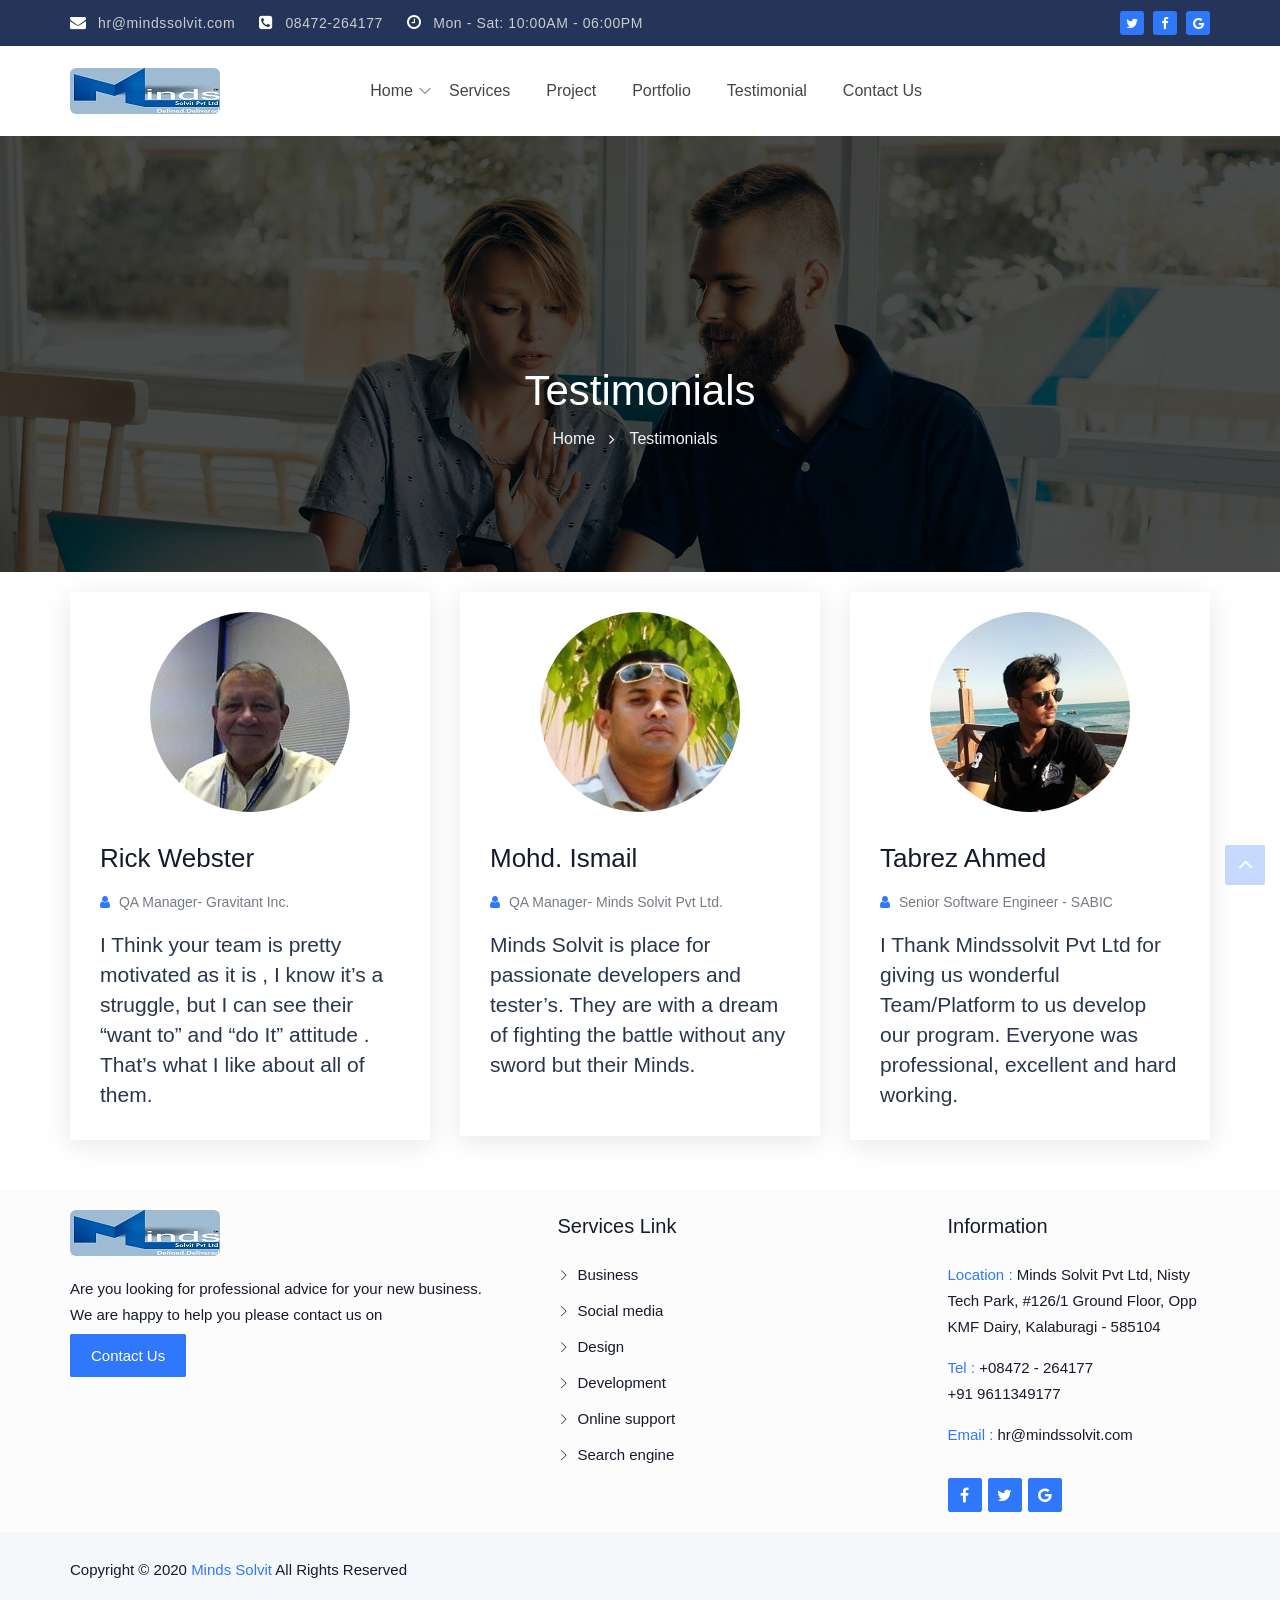
<file: blog.html>
<!doctype html>
<html class="no-js" lang="en">
	<head>
		<meta charset="utf-8">
		<meta http-equiv="x-ua-compatible" content="ie=edge">
		<title>Mindssolvit Pvt Ltd | Testimonial </title>
		<meta name="description" content="">
		<meta name="viewport" content="width=device-width, initial-scale=1">

		<!-- favicon -->		
		<link rel="shortcut icon" type="image/x-icon" href="img/logo/favicon.ico">

		<!-- all css here -->

		<!-- bootstrap v3.3.6 css -->
		<link rel="stylesheet" href="css/bootstrap.min.css">
		<!-- owl.carousel css -->
		<link rel="stylesheet" href="css/owl.carousel.css">
		<link rel="stylesheet" href="css/owl.transitions.css">
       <!-- Animate css -->
        <link rel="stylesheet" href="css/animate.css">
        <!-- meanmenu css -->
        <link rel="stylesheet" href="css/meanmenu.min.css">
		<!-- font-awesome css -->
		<link rel="stylesheet" href="css/font-awesome.min.css">
		<link rel="stylesheet" href="css/themify-icons.css">
		<link rel="stylesheet" href="css/flaticon.css">
		<!-- venobox css -->
		<link rel="stylesheet" href="css/venobox.css">
		<!-- magnific css -->
        <link rel="stylesheet" href="css/magnific.min.css">
		<!-- style css -->
		<link rel="stylesheet" href="style.css">
		<!-- responsive css -->
		<link rel="stylesheet" href="css/responsive.css">

		<!-- modernizr css -->
		<script src="js/vendor/modernizr-2.8.3.min.js"></script>
	</head>
		<body>

		<!--[if lt IE 8]>
			<p class="browserupgrade">You are using an <strong>outdated</strong> browser. Please <a href="http://browsehappy.com/">upgrade your browser</a> to improve your experience.</p>
		<![endif]-->

        <div id="preloader"></div>
        <header>
            <!-- Start top bar -->
            <div class="topbar-area fix hidden-xs">
                <div class="container">
                    <div class="row">
                        <div class=" col-md-9 col-sm-9">
                            <div class="topbar-left">
                                <ul>
                                    <li><a href="#"><i class="fa fa-envelope"></i> hr@mindssolvit.com</a></li>
                                    <li><a href="#"><i class="fa fa-phone-square"></i> 08472-264177</a></li>
                                    <li><a href="#"><i class="fa fa-clock-o"></i> Mon - Sat: 10:00AM - 06:00PM </a></li>
                                </ul>  
                            </div>
                        </div>
                        <div class="col-md-3 col-sm-3">
                            <div class="top-social">
								<ul>
									
									<li><a href="#" target="_blank"><i class="fa fa-twitter"></i></a></li>
									<li><a href="https://facebook.com/mindssolvit/" target="_blank"><i class="fa fa-facebook"></i></a></li>
									<li><a href="#" target="_blank"><i class="fa fa-google"></i></a></li>
								</ul> 
							</div>
                        </div>
                    </div>
                </div>
            </div>
            <!-- End top bar -->
            <!-- header-area start -->
            <div id="sticker" class="header-area header-area-2 hidden-xs">
                <div class="container">
                    <div class="row">
                        <!-- logo start -->
                        <div class="col-md-2 col-sm-2">
                            <div class="logo">
                                <!-- Brand -->
                                <a class="navbar-brand page-scroll black-logo" href="index-2.html">
                                    <img src="img/logo/logo.png" class="img-rounded" alt="">
                                </a>
                            </div>
                            <!-- logo end -->
                        </div>
                        <div class="col-md-10 col-sm-10">
                            <div class="header-right-link">
                                <!-- search option start -->
                                <!-- <div class="search-inner"> -->
                                    <!-- <form action="#"> -->
                                        <!-- <div class="search-option"> -->
                                            <!-- <input type="text" placeholder="Search..."> -->
                                            <!-- <button class="button" type="submit"><i class="fa fa-search"></i></button> -->
                                        <!-- </div> -->
                                        <!-- <a class="main-search" href="#"><i class="fa fa-search"></i></a> -->
                                    <!-- </form> -->
                                <!-- </div> -->
								<!-- <a class="s-menu" href="#">Bio Technology</a> -->
                            </div>
                            <!-- mainmenu start -->
                            <nav class="navbar navbar-default">
                                <div class="collapse navbar-collapse" id="navbar-example">
                                    <div class="main-menu">
                                        <ul class="nav navbar-nav navbar-right">
                                            <li><a class="pages" href="index.html">Home</a>
                                                <ul class="sub-menu">
													<li><a href="index-2.html">Info Technology</a></li>
													<li><a href="index-3.html">Bio Technology</a></li>
													
												</ul>
                                            </li>
											<li><a   >Services</a>
											<!-- <li><a class="pages" href="#">Services</a> -->
												<!-- <ul class="sub-menu"> -->
													<!-- <li><a href="services.html">Services</a></li> -->
													<!-- <li><a href="services-2.html">Services 2</a></li> -->
													<!-- <li><a href="service-details.html">Service Details</a></li> -->
												<!-- </ul> -->
											</li>
											<li><a   >Project</a>
											<!-- <li><a class="pages" href="#">Project</a> -->
												<!-- <ul class="sub-menu"> -->
												    <!-- <li><a href="project.html">Portfolio</a></li> -->
													<!-- <li><a href="project-details.html">Project details</a></li> -->
												<!-- </ul> -->
											</li>
											
                                            <li><a  href="portfolio.html">Portfolio</a>
											<!-- <li><a class="pages" href="#">Portfolio</a> -->
												<!-- <ul class="sub-menu"> -->
												    <!-- <li><a href="about.html">About</a></li> -->
													<!-- <li><a href="team.html">Team</a></li> -->
													<!-- <li><a href="review.html">Reviews</a></li> -->
													<!-- <li><a href="faq.html">FAQ</a></li> -->
												<!-- </ul> -->
											</li>
											
											
											<li><a   href="blog.html">Testimonial</a>
											<!-- <li><a class="pages" href="#">Blog</a> -->
												<!-- <ul class="sub-menu"> -->
													<!-- <li><a href="blog.html">Blog grid</a></li> -->
													<!-- <li><a href="blog-sidebar.html">Blog List</a></li> -->
													<!-- <li><a href="blog-details.html">Blog Details</a></li> -->
												<!-- </ul> -->
											</li>
											<li><a href="contact.html">Contact Us</a></li>
                                        </ul>
                                    </div>
                                </div>
                            </nav>
                            <!-- mainmenu end -->
                        </div>
                    </div>
                </div>
            </div>
			<!-- header-area end -->
            <!-- mobile-menu-area start -->
            <div class="mobile-menu-area hidden-lg hidden-md hidden-sm">
                <div class="container">
                    <div class="row">
                        <div class="col-md-12">
                            <div class="mobile-menu">
                                <div class="logo">
                                    <a href="index-2.html"><img src="img/logo/logo.png" alt="" class="img-rounded"/></a>
                                </div>
                                <nav id="dropdown">
                                    <ul>
                                       <li><a class="pages" href="index.html">Home</a>
                                                <ul class="sub-menu">
													<li><a href="index-2.html">Info Technology</a></li>
													<li><a href="index-3.html">Bio Technology</a></li>
													
												</ul>
                                            </li>
                                        <li><a  >Services</a>
										 <!-- <li><a class="pages" href="#">Services</a> -->
												<!-- <ul class="sub-menu"> -->
													<!-- <li><a href="services.html">Services</a></li> -->
													<!-- <li><a href="services-2.html">Services 2</a></li> -->
													<!-- <li><a href="service-details.html">Service Details</a></li> -->
												<!-- </ul> -->
											</li>
											<li><a    >Project</a>
											<!-- <li><a class="pages" href="#">Project</a> -->
												<!-- <ul class="sub-menu"> -->
												    <!-- <li><a href="project.html">Portfolio</a></li> -->
													<!-- <li><a href="project-details.html">Project details</a></li> -->
												<!-- </ul> -->
											</li>
											
                                             
											 <li><a   href="portfolio.html">Portfolio</a>
												<!-- <ul class="sub-menu"> -->
												    <!-- <li><a href="about.html">About</a></li> -->
													<!-- <li><a href="team.html">Team</a></li> -->
													<!-- <li><a href="review.html">Reviews</a></li> -->
													<!-- <li><a href="faq.html">FAQ</a></li> -->
												<!-- </ul> -->
											</li>
											
											
											<li><a  href="blog.html" >Testimonial</a>
											<!-- <li><a class="pages" href="#">Blog</a> -->
												<!-- <ul class="sub-menu"> -->
													<!-- <li><a href="blog.html">Blog grid</a></li> -->
													<!-- <li><a href="blog-sidebar.html">Blog List</a></li> -->
													<!-- <li><a href="blog-details.html">Blog Details</a></li> -->
												<!-- </ul> -->
											</li>
											<li><a href="contact.html">Contact Us</a></li>
                                    </ul>
                                </nav>
                            </div>					
                        </div>
                    </div>
                </div>
            </div>
            <!-- mobile-menu-area end -->		
        </header>		
        </header>
        <!-- header end -->
        <!-- Start Bottom Header -->
        <div class="page-area">
            <div class="breadcumb-overlay"></div>
            <div class="container">
                <div class="row">
                    <div class="col-md-12 col-sm-12 col-xs-12">
                        <div class="breadcrumb text-center">
                            <div class="section-headline white-headline text-center">
                                <h3>Testimonials</h3>
                            </div>
                            <ul>
                                <li class="home-bread">Home</li>
                                <li>Testimonials</li>
                            </ul>
                        </div>
                    </div>
                </div>
            </div>
        </div>
        <!-- END Header -->
               <!--Blog Area Start-->
        <div class="blog-area fix area-padding-2">
            <div class="container">
                 
                <div class="row">
                    <div class="blog-grid home-blog">
                        <!-- Start single blog -->
                        <div class="col-md-4 col-sm-6 col-xs-12">
                            <div class="single-blog">
                               <div class="blog-image text-center">
									<a class="image-scale" href="#">
										<img src="img/blog/rick.jpeg " class="img img-circle" alt="">
									</a>
								</div>
                                <div class="blog-content">
								
                                   <div class="blog-meta">
								   <h4>Rick Webster</h4>
                                        <span class="admin-type">
                                            <i class="fa fa-user"></i>
											
                                            QA Manager- Gravitant Inc.
                                        </span>
                                         
                                    </div>
                                    <a href="#">
                                        <h4>I Think your team is pretty motivated as it is , I know it’s a struggle, but I can see their “want to” and “do It” attitude . That’s what I like about all of them.</h4>
                                    </a>
                                </div>
                            </div>
                        </div>
                        <!-- End single blog -->
                        <!-- Start single blog -->
                        <div class="col-md-4 col-sm-6 col-xs-12">
                            <div class="single-blog">
                               <div class="blog-image text-center">
									<a class="image-scale" href="#">
										<img src="img/blog/ismail.jpeg" class="img-circle" alt="">
									</a>
								</div>
                                <div class="blog-content">
                                   <div class="blog-meta">
								   <h4>Mohd. Ismail</h4>
                                       <span class="admin-type">
                                            <i class="fa fa-user"></i>
                                            QA Manager- Minds Solvit Pvt Ltd.
                                        </span>
                                         
                                    </div>
                                    <a href="#">
                                        <h4>Minds Solvit is place for passionate developers and tester’s. They are with a dream of fighting the battle without any sword but their Minds.</h4><br>
                                    </a>
                                </div>
                            </div>
                        </div>
                        <div class="col-md-4 col-sm-6 col-xs-12">
                            <div class="single-blog">
                                <div class="blog-image text-center">
									<a class="image-scale" href="#">
										<img src="img/blog/tabrez.jpeg" class="img-circle" alt="">
									</a>
								</div>
                                <div class="blog-content">
                                   <div class="blog-meta">
								   <h4>Tabrez Ahmed</h4>
                                        <span class="admin-type">
                                            <i class="fa fa-user"></i>
                                            Senior Software Engineer - SABIC

                                        </span>
                                         
                                    </div>
                                    <a href="#">
                                        <h4>I Thank Mindssolvit Pvt Ltd for giving us wonderful Team/Platform to us develop our program. Everyone was professional, excellent and hard working. 
</h4>
                                    </a>
                                </div>
                            </div>
                        </div>
                        <!-- End single blog -->

                    </div>
                </div>
                <!-- End row -->
            </div>
        </div>
        <!--End of Blog Area-->
        <!-- Start Footer Area -->
        <footer class="footer1">
            <div class="footer-area">
                <div class="container">
                    <div class="row">
                        <div class="col-md-5 col-sm-5 col-xs-12">
                            <div class="footer-content logo-footer">
                                <div class="footer-head">
                                    <div class="footer-logo">
                                    	<a href="index-2.html"><img src="img/logo/logo.png" class="img-rounded"alt=""></a>
                                    </div>
                                    <p>
                                        Are you looking for professional advice for your new business. We are happy to help you please contact us on 
                                    </p>
                                    <div class=" ">
                                        <div class=" ">
                                            <!-- <input type="email" class="email form-control width-80" id="sus_email" placeholder="Type Email"> -->
                                            <a class="s-menu" href="contact.html">Contact Us</a>
											<!-- <button type="submit" id="sus_submit" class="add-btn">Contact Us</button> -->
                                        </div>
                                    </div>
                                </div>
                            </div>
                        </div>
                        <!-- end single footer -->
                        <div class="col-md-4 col-sm-3 col-xs-12">
                            <div class="footer-content">
                                <div class="footer-head">
                                    <h4>Services Link</h4>
                                    <ul class="footer-list">
                                        <li><a href="#">Business</a></li>
                                        <li><a href="#">Social media </a></li>
                                        <li><a href="#">Design</a></li>
                                        <li><a href="#">Development</a></li>
                                        <li><a href="#">Online support </a></li>
                                        <li><a href="#">Search engine </a></li>
                                    </ul>
                                    <!--<ul class="footer-list hidden-sm">
										<li><a href="#">Search engine</a></li>
                                        <li><a href="#">Online support</a></li>
                                        <li><a href="#">Development</a></li>
                                        <li><a href="#">Pay per click</a></li>
                                        <li><a href="#">Event activation</a></li>
                                        <li><a href="#">Automotion</a></li>
									</ul>-->
                                </div>
                            </div>
                        </div>
                        <!-- end single footer -->
                        <div class="col-md-3 col-sm-4 col-xs-12">
                            <div class="footer-content last-content">
                                <div class="footer-head">
                                    <h4>Information</h4>
                                    <div class="footer-contacts">
                                        <p><span>Location :</span> Minds Solvit Pvt Ltd, Nisty Tech Park, #126/1 Ground Floor, Opp KMF Dairy, Kalaburagi - 585104</p>
										<p><span>Tel :</span> +08472 - 264177 <br> +91 9611349177</p>
										<p><span>Email :</span> hr@mindssolvit.com</p>
									</div> 
                                    <div class="footer-icons">
                                        <ul>
                                            <li>
                                                <a href="https://facebook.com/mindssolvit/" target="_blank">
                                                    <i class="fa fa-facebook"></i>
                                                </a>
                                            </li>
                                            <li>
                                                <a href="#" target="_blank">
                                                    <i class="fa fa-twitter"></i>
                                                </a>
                                            </li>
                                            <li>
                                                <a href="#" target="_blank">
                                                    <i class="fa fa-google"></i>
                                                </a>
                                            </li>
                                            <!--<li>
                                                <a href="#">
                                                    <i class="fa fa-pinterest"></i>
                                                </a>
                                            </li>
                                            <li>
                                                <a href="#">
                                                    <i class="fa fa-instagram"></i>
                                                </a>
                                            </li>-->
                                        </ul>
                                    </div>
                                </div>
                            </div>
                        </div>
                    </div>
                </div>
            </div>
            <!-- Start Footer Bottom Area -->
            <div class="footer-area-bottom">
                <div class="container">
                    <div class="row">
                        <div class="col-md-6 col-sm-6 col-xs-12">
                            <div class="copyright">
                                <p>
                                    Copyright © 2020
                                    <a href="http://www.mindssolvit.com" target="_blank">Minds Solvit</a> All Rights Reserved
                                </p>
                            </div>
                        </div>
                    </div>
                </div>
            </div>
            <!-- End Footer Bottom Area -->
        </footer>
        <!-- End Footer Area -->
		
		<!-- all js here -->

		<!-- jquery latest version -->
		<script src="js/vendor/jquery-1.12.4.min.js"></script>
		<!-- bootstrap js -->
		<script src="js/bootstrap.min.js"></script>
		<!-- owl.carousel js -->
		<script src="js/owl.carousel.min.js"></script>
		<!-- Counter js -->
		<script src="js/jquery.counterup.min.js"></script>
		<!-- waypoint js -->
		<script src="js/waypoints.js"></script>
		<!-- magnific js -->
        <script src="js/magnific.min.js"></script>
        <!-- wow js -->
        <script src="js/wow.min.js"></script>
         <!-- venobox js -->
        <script src="js/venobox.min.js"></script>
        <!-- meanmenu js -->
        <script src="js/jquery.meanmenu.js"></script>
		<!-- Form validator js -->
		<script src="js/form-validator.min.js"></script>
		<!-- plugins js -->
		<script src="js/plugins.js"></script>
		<!-- main js -->
		<script src="js/main.js"></script>
	</body>
</html>
</file>
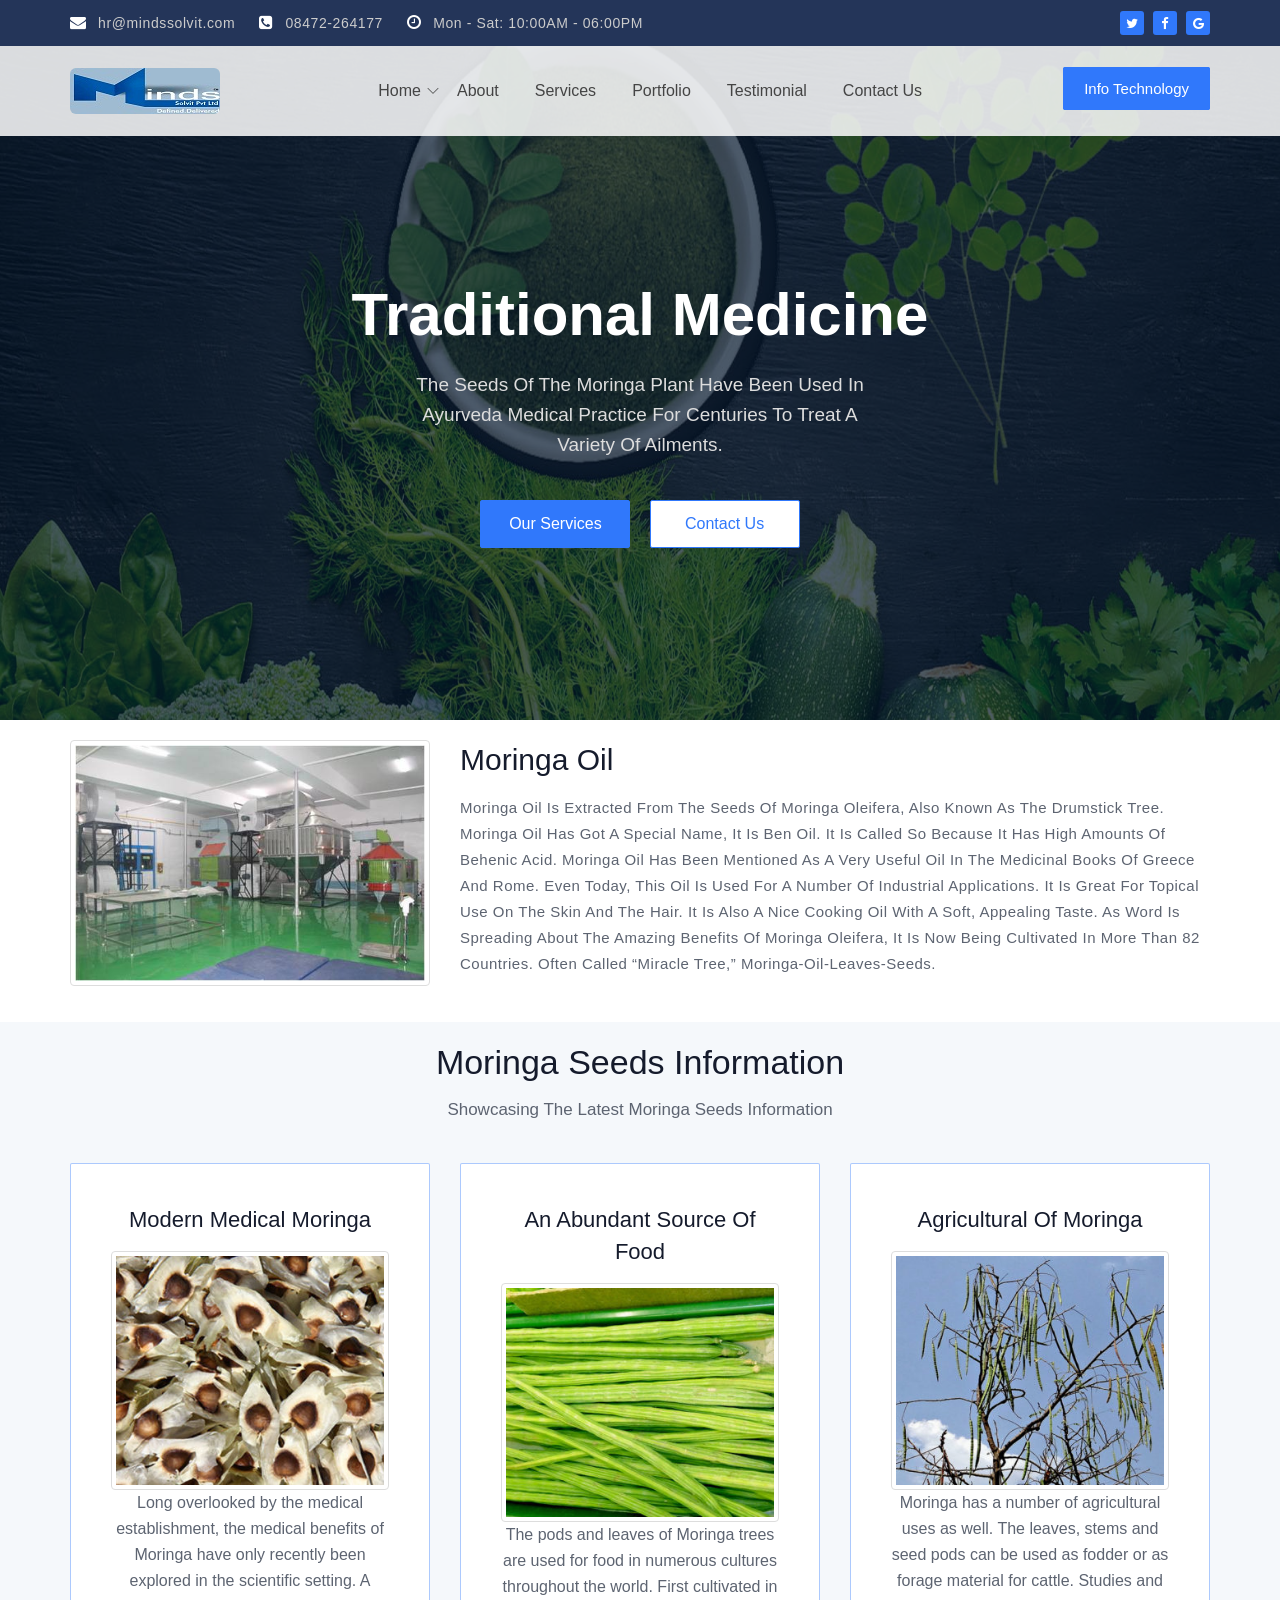
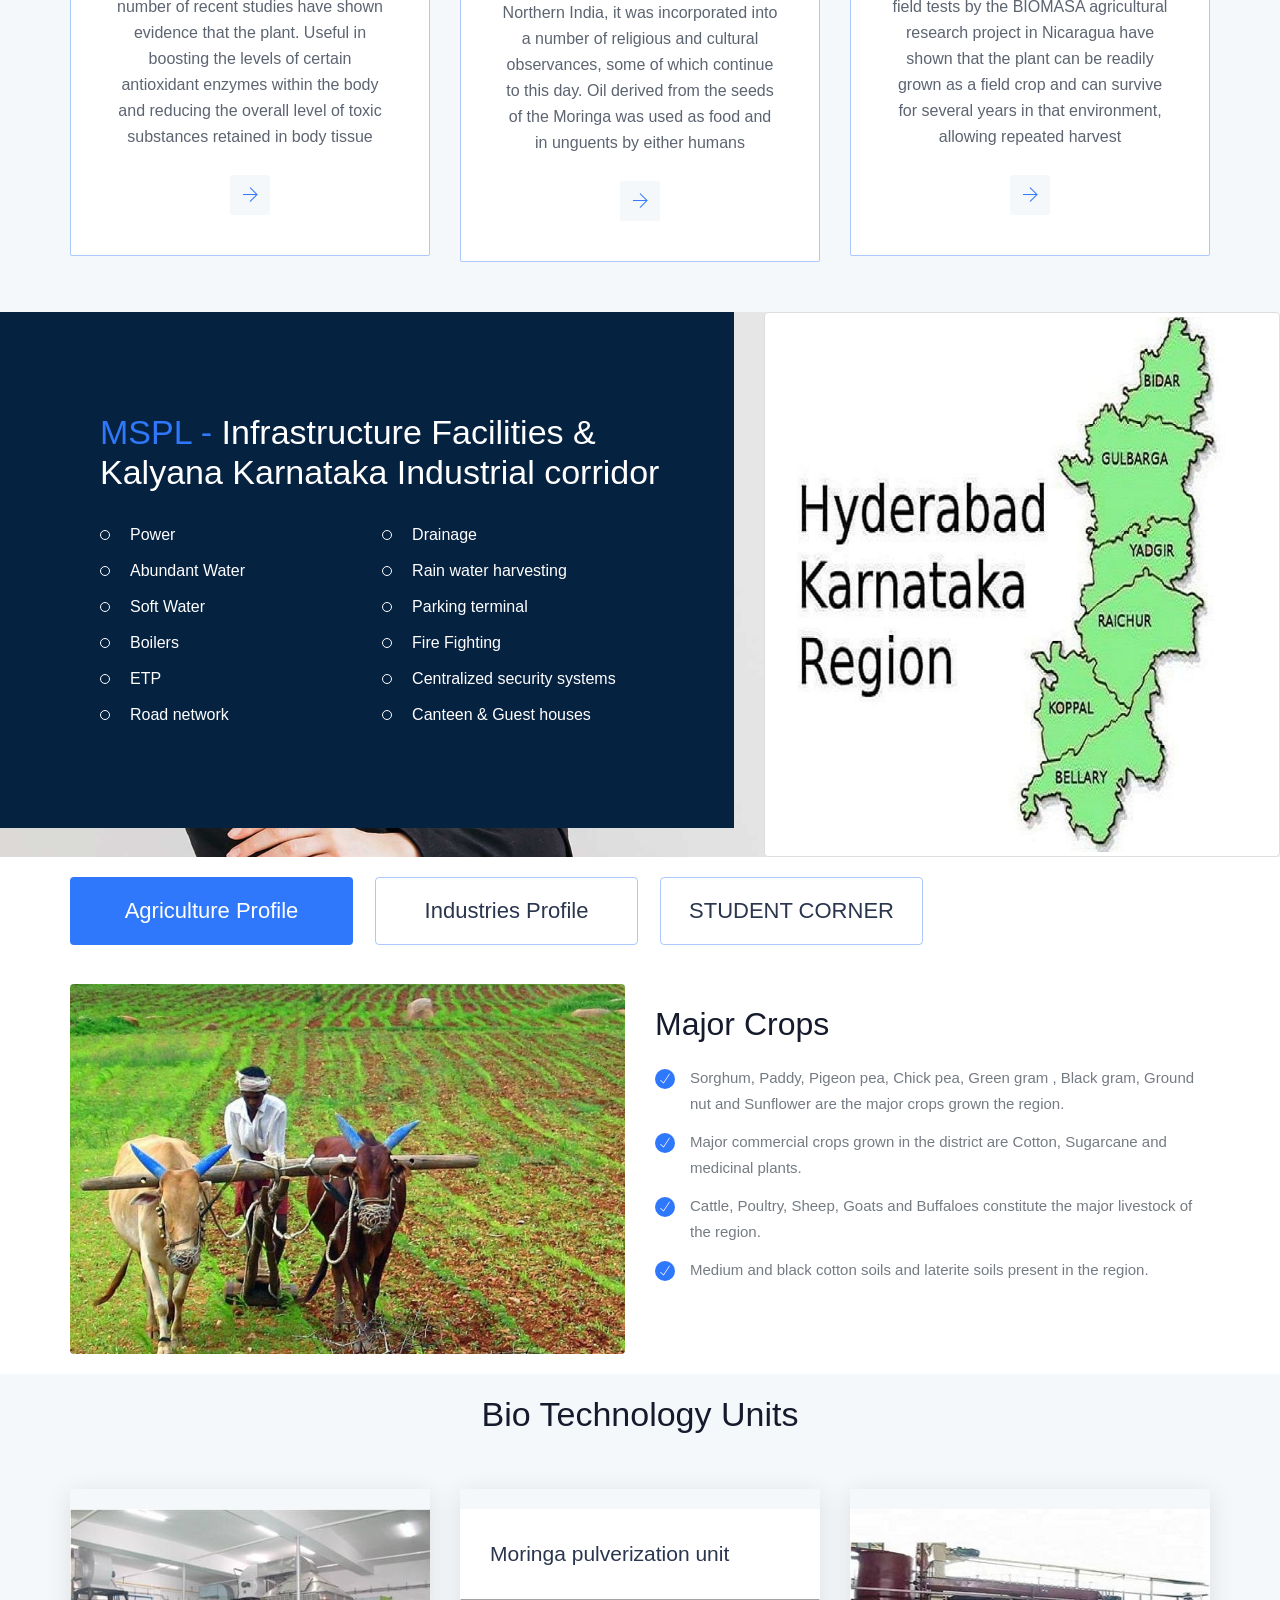
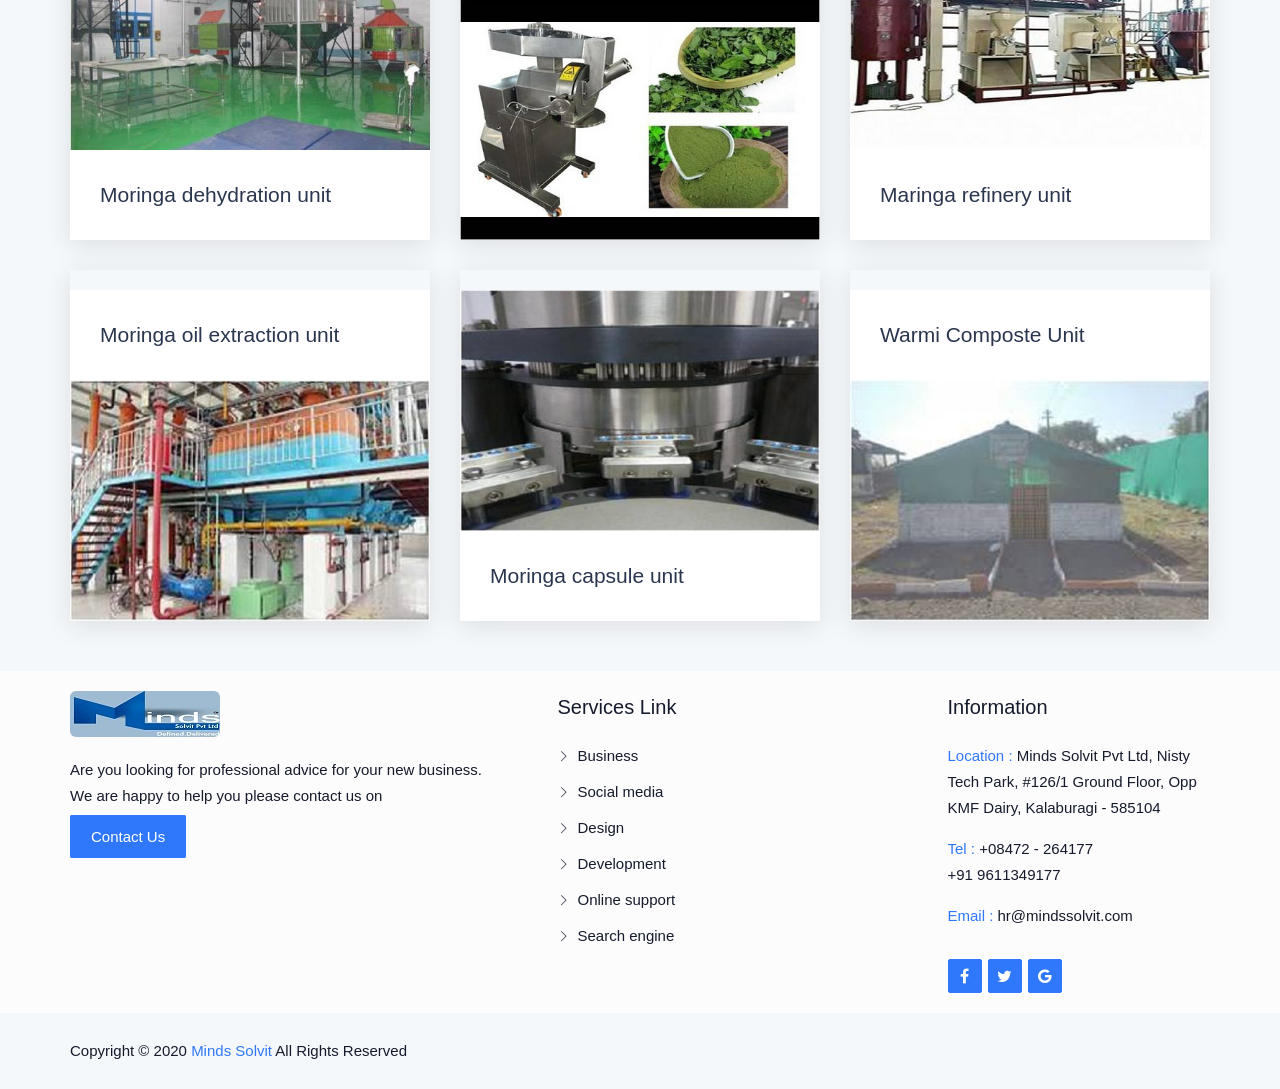
<file: bt-home.html>
<!doctype html>
<html class="no-js" lang="en">
	<head>
		<meta charset="utf-8">
		<meta http-equiv="x-ua-compatible" content="ie=edge">
		<title>Mindssolvit Pvt Ltd | BT Home </title>
		<meta name="description" content="">
		<meta name="viewport" content="width=device-width, initial-scale=1">

		<!-- favicon -->		
		<link rel="shortcut icon" type="image/x-icon" href="img/logo/favicon.ico">

		<!-- all css here -->

		<!-- bootstrap v3.3.6 css -->
		<link rel="stylesheet" href="css/bootstrap.min.css">
		<!-- owl.carousel css -->
		<link rel="stylesheet" href="css/owl.carousel.css">
		<link rel="stylesheet" href="css/owl.transitions.css">
       <!-- Animate css -->
        <link rel="stylesheet" href="css/animate.css">
        <!-- meanmenu css -->
        <link rel="stylesheet" href="css/meanmenu.min.css">
		<!-- font-awesome css -->
		<link rel="stylesheet" href="css/font-awesome.min.css">
		<link rel="stylesheet" href="css/themify-icons.css">
		<link rel="stylesheet" href="css/flaticon.css">
		<!-- venobox css -->
		<link rel="stylesheet" href="css/venobox.css">
		<!-- magnific css -->
        <link rel="stylesheet" href="css/magnific.min.css">
		<!-- style css -->
		<link rel="stylesheet" href="style.css">
		<!-- responsive css -->
		<link rel="stylesheet" href="css/responsive.css">

		<!-- modernizr css -->
		<script src="js/vendor/modernizr-2.8.3.min.js"></script>
	</head>
		<body>

		<!--[if lt IE 8]>
			<p class="browserupgrade">You are using an <strong>outdated</strong> browser. Please <a href="http://browsehappy.com/">upgrade your browser</a> to improve your experience.</p>
		<![endif]-->

        <div id="preloader"></div>
        <header class="header-one">
            <!-- Start top bar -->
            <div class="topbar-area fix hidden-xs">
                <div class="container">
                    <div class="row">
                        <div class=" col-md-9 col-sm-9">
                            <div class="topbar-left">
                                <ul>
                                    <li><a href="#"><i class="fa fa-envelope"></i> hr@mindssolvit.com</a></li>
                                    <li><a href="#"><i class="fa fa-phone-square"></i> 08472-264177</a></li>
                                    <li><a href="#"><i class="fa fa-clock-o"></i> Mon - Sat: 10:00AM - 06:00PM </a></li>
                                </ul>  
                            </div>
                        </div>
                        <div class="col-md-3 col-sm-3">
                            <div class="top-social">
								<ul>
									
									<li><a href="#" target="_blank"><i class="fa fa-twitter"></i></a></li>
									<li><a href="https://facebook.com/mindssolvit/" target="_blank"><i class="fa fa-facebook"></i></a></li>
									<li><a href="#" target="_blank"><i class="fa fa-google"></i></a></li>
								</ul> 
							</div>
                        </div>
                    </div>
                </div>
            </div>
            <!-- End top bar -->
            <!-- header-area start -->
            <div id="sticker" class="header-area header-area-2 hidden-xs">
                <div class="container">
                    <div class="row">
                        <!-- logo start -->
                        <div class="col-md-2 col-sm-2">
                            <div class="logo">
                                <!-- Brand -->
                                <a class="navbar-brand page-scroll black-logo" href="it-home.html">
                                    <img src="img/logo/logo.png" class="img-rounded" alt="">
                                </a>
                            </div>
                            <!-- logo end -->
                        </div>
                        <div class="col-md-10 col-sm-10">
                            <div class="header-right-link">
                                <!-- search option start -->
                                <!-- <div class="search-inner"> -->
                                    <!-- <form action="#"> -->
                                        <!-- <div class="search-option"> -->
                                            <!-- <input type="text" placeholder="Search..."> -->
                                            <!-- <button class="button" type="submit"><i class="fa fa-search"></i></button> -->
                                        <!-- </div> -->
                                        <!-- <a class="main-search" href="#"><i class="fa fa-search"></i></a> -->
                                    <!-- </form> -->
                                <!-- </div> -->
								<a class="s-menu" href="it-home.html">Info Technology</a>
                            </div>
                            <!-- mainmenu start -->
                            <nav class="navbar navbar-default">
                                <div class="collapse navbar-collapse" id="navbar-example">
                                    <div class="main-menu">
                                        <ul class="nav navbar-nav navbar-right">
                                            <li><a class="pages" href="it-home.html">Home</a>
                                                <ul class="sub-menu">
													<li><a href="it-home.html">Info Technology</a></li>
													<li><a href="bt-home.html">Bio Technology</a></li>
													
												</ul>
                                            </li>
											<li><a href="about-us.html">About</a>
											<!-- <li><a class="pages" href="#">Services</a> -->
												<!-- <ul class="sub-menu"> -->
													<!-- <li><a href="services.html">Services</a></li> -->
													<!-- <li><a href="services-2.html">Services 2</a></li> -->
													<!-- <li><a href="service-details.html">Service Details</a></li> -->
												<!-- </ul> -->
											</li>
											<li><a href="services.html">Services</a>
											<!-- <li><a class="pages" href="#">Services</a> -->
												<!-- <ul class="sub-menu"> -->
													<!-- <li><a href="services.html">Services</a></li> -->
													<!-- <li><a href="services-2.html">Services 2</a></li> -->
													<!-- <li><a href="service-details.html">Service Details</a></li> -->
												<!-- </ul> -->
											</li>
											 
                                            <li><a  href="portfolio.html">Portfolio</a>
											<!-- <li><a class="pages" href="#">Portfolio</a> -->
												<!-- <ul class="sub-menu"> -->
												    <!-- <li><a href="about.html">About</a></li> -->
													<!-- <li><a href="team.html">Team</a></li> -->
													<!-- <li><a href="review.html">Reviews</a></li> -->
													<!-- <li><a href="faq.html">FAQ</a></li> -->
												<!-- </ul> -->
											</li>
											
											
											<li><a  href="testimonial.html">Testimonial</a>
											<!-- <li><a class="pages" href="#">Blog</a> -->
												<!-- <ul class="sub-menu"> -->
													<!-- <li><a href="testimonial.html">Blog grid</a></li> -->
													<!-- <li><a href="blog-sidebar.html">Blog List</a></li> -->
													<!-- <li><a href="blog-details.html">Blog Details</a></li> -->
												<!-- </ul> -->
											</li>
											<li><a href="contact.html">Contact Us</a></li>
                                        </ul>
                                    </div>
                                </div>
                            </nav>
                            <!-- mainmenu end -->
                        </div>
                    </div>
                </div>
            </div>
			<!-- header-area end -->
            <!-- mobile-menu-area start -->
            <div class="mobile-menu-area hidden-lg hidden-md hidden-sm">
                <div class="container">
                    <div class="row">
                        <div class="col-md-12">
                            <div class="mobile-menu">
                                <div class="logo">
                                    <a href="it-home.html"><img src="img/logo/logo.png" class="img-rounded" alt="" /></a>
                                </div>
                                <nav id="dropdown">
                                    <ul>
                                       <li><a class="pages" href="it-home.html">Home</a>
                                                <ul class="sub-menu">
													<li><a href="it-home.html">Info Technology</a></li>
													<li><a href="bt-home.html">Bio Technology</a></li>
													
												</ul>
                                            </li>
											<li><a href="about-us.html">About</a>
											<!-- <li><a class="pages" href="#">Services</a> -->
												<!-- <ul class="sub-menu"> -->
													<!-- <li><a href="services.html">Services</a></li> -->
													<!-- <li><a href="services-2.html">Services 2</a></li> -->
													<!-- <li><a href="service-details.html">Service Details</a></li> -->
												<!-- </ul> -->
											</li>
                                        <li><a href="services.html">Services</a>
										 <!-- <li><a class="pages" href="#">Services</a> -->
												<!-- <ul class="sub-menu"> -->
													<!-- <li><a href="services.html">Services</a></li> -->
													<!-- <li><a href="services-2.html">Services 2</a></li> -->
													<!-- <li><a href="service-details.html">Service Details</a></li> -->
												<!-- </ul> -->
											</li>
											 
                                            
											 <li><a  href="portfolio.html">Portfolio</a>
												<!-- <ul class="sub-menu"> -->
												    <!-- <li><a href="about.html">About</a></li> -->
													<!-- <li><a href="team.html">Team</a></li> -->
													<!-- <li><a href="review.html">Reviews</a></li> -->
													<!-- <li><a href="faq.html">FAQ</a></li> -->
												<!-- </ul> -->
											</li>
											
											
											<li><a href="testimonial.html" >Testimonial</a>
											<!-- <li><a class="pages" href="#">Blog</a> -->
												<!-- <ul class="sub-menu"> -->
													<!-- <li><a href="testimonial.html">Blog grid</a></li> -->
													<!-- <li><a href="blog-sidebar.html">Blog List</a></li> -->
													<!-- <li><a href="blog-details.html">Blog Details</a></li> -->
												<!-- </ul> -->
											</li>
											<li><a href="contact.html">Contact Us</a></li>
                                    </ul>
                                </nav>
                            </div>					
                        </div>
                    </div>
                </div>
            </div>
            <!-- mobile-menu-area end -->		
        </header>
        <!-- header end -->
        <!-- Start Slider Area -->
        <div class="intro-area intro-area-3">
            <div class="intro-carousel">
                <div class="intro-content-2">
                    <div class="slider-images">
                        <img src="img/slider/bt-slider1.jpg" alt="">
                    </div>
                    <div class="slider-content">
                        <div class="display-table">
                            <div class="display-table-cell">
                                <div class="container">
                                    <div class="row">
                                        <div class="col-md-12">
                                            <!-- layer 1 -->
                                            <div class="layer-1 wow fadeInUp" data-wow-delay="0.3s">
                                                <h2 class="title2">Traditional Medicine</h2>
                                            </div>
                                            <!-- layer 2 -->
                                            <div class="layer-2 wow fadeInUp" data-wow-delay="0.5s">
                                                <p>The Seeds Of The Moringa Plant Have Been Used In Ayurveda Medical Practice For Centuries To Treat A Variety Of Ailments.</p>
                                            </div>
                                            <!-- layer 3 -->
                                            <div class="layer-3 wow fadeInUp" data-wow-delay="0.7s">
                                                <a href="services.html" class="ready-btn left-btn " >Our Services</a>
                                                <a href="contact.html" class="ready-btn right-btn">Contact us</a>
                                            </div>
                                        </div>
                                    </div>
                                </div>
                            </div>
                        </div>
                    </div>
                </div>
                <div class="intro-content-2 slide-2">
                    <div class="slider-images">
                        <img src="img/slider/bt-slider2.jpg" alt="">
                    </div>
                    <div class="slider-content">
                        <div class="display-table">
                            <div class="display-table-cell">
                                <div class="container">
                                    <div class="row">
                                         <div class="col-md-12">
                                            <!-- layer 1 -->
                                            <div class="layer-1 wow fadeInUp" data-wow-delay="0.3s">
                                                <h2 class="title2">Health Benefits</h2>
                                            </div>
                                            <!-- layer 2 -->
                                            <div class="layer-2 wow fadeInUp" data-wow-delay="0.5s">
                                                <p>Like Many Other Herbs, Moringa Seeds Also Offer Great Antioxidant Benefits. They Contain Lots Of Vitamins A, C, B-Complex.</p>
                                            </div>
                                            <!-- layer 3 -->
                                            <div class="layer-3 wow fadeInUp" data-wow-delay="0.7s">
                                                <a href="services.html" class="ready-btn left-btn " >Our Services</a>
                                                <a href="contact.html" class="ready-btn right-btn">Contact us</a>
                                            </div>
                                        </div>
                                    </div>
                                </div>
                            </div>
                        </div>
                    </div>
                </div>
            </div>
        </div>
        <!-- End Slider Area -->
		
		        <div class="project-single area-padding">
            <div class="container">
                <div class="row">                                          
                    <div class="col-md-4 col-sm-6 col-xs-12">                       
						<div class="project-image">
							<img src="img/home/1.jpg" alt="" class="img-thumbnail">
						</div>                           
                    </div>
                    <!-- End Column -->
                    <div class="col-md-8 col-sm-6 col-xs-12">
                        <div class="project-details">
                            <h3>Moringa Oil</h3>
                            <p>Moringa Oil Is Extracted From The Seeds Of Moringa Oleifera, Also Known As The Drumstick Tree. Moringa Oil Has Got A Special Name, It Is Ben Oil. It Is Called So Because It Has High Amounts Of Behenic Acid. Moringa Oil Has Been Mentioned As A Very Useful Oil In The Medicinal Books Of Greece And Rome. Even Today, This Oil Is Used For A Number Of Industrial Applications. It Is Great For Topical Use On The Skin And The Hair. It Is Also A Nice Cooking Oil With A Soft, Appealing Taste. As Word Is Spreading About The Amazing Benefits Of Moringa Oleifera, It Is Now Being Cultivated In More Than 82 Countries. Often Called “Miracle Tree,” Moringa-Oil-Leaves-Seeds.</p>
							 
						</div>
					</div>
					 
					<!-- End single page -->
                </div>
            </div>
            <!-- End main content -->
        </div>
		
        <!-- Start service area -->
        <div class="service-area service-area-2 bg-color area-padding-2">
            <div class="container">
               <div class="row">
					<div class="col-md-12 col-sm-12 col-xs-12">
						<div class="section-headline text-center">
							<h3>Moringa Seeds Information</h3>
							<p>Showcasing The Latest Moringa Seeds Information</p>
						</div>
					</div>
				</div>
                <div class="row">
                    <div class="all-services">
                    	<!-- single dervices -->
						<div class="col-md-4 col-sm-6 col-xs-12">
							<div class="single-service wow fadeInUp" data-wow-delay="0.3s">
								 
								<div class="service-inner">
									<div class="service-content">
										<h4>Modern Medical Moringa</h4>
										<div class="project-image">
											<img src="img/home/info1.jpg" alt="" class="img-thumbnail">
										</div>
										<p>Long overlooked by the medical establishment, the medical benefits of Moringa have only recently been explored in the scientific setting. A number of recent studies have shown evidence that the plant. Useful in boosting the levels of certain antioxidant enzymes within the body and reducing the overall level of toxic substances retained in body tissue</p>
                                        <a class="service-btn" href="#"><i class="ti-arrow-right"></i></a>
									</div>
								</div>
							</div>
						</div>
						<!-- single dervices -->
						<div class="col-md-4 col-sm-6 col-xs-12">
							<div class="single-service wow fadeInUp" data-wow-delay="0.5s">
								 
								<div class="service-inner">
									<div class="service-content">
										<h4>An Abundant Source Of Food</h4>
										<div class="project-image">
											<img src="img/home/info2.jpg" alt="" class="img-thumbnail">
										</div>
										<p>The pods and leaves of Moringa trees are used for food in numerous cultures throughout the world. First cultivated in Northern India, it was incorporated into a number of religious and cultural observances, some of which continue to this day. Oil derived from the seeds of the Moringa was used as food and in unguents by either humans</p>
										<a class="service-btn" href="#"><i class="ti-arrow-right"></i></a>
									</div>
								</div>
							</div>
						</div>
						<!-- single dervices -->
						<div class="col-md-4 col-sm-6 col-xs-12">
							<div class="single-service wow fadeInUp" data-wow-delay="0.7s">
								 
								<div class="service-inner">
									<div class="service-content">
										<h4>Agricultural Of Moringa</h4>
										<div class="project-image">
											<img src="img/home/info3.jpg" alt="" class="img-thumbnail">
										</div>
										<p>Moringa has a number of agricultural uses as well. The leaves, stems and seed pods can be used as fodder or as forage material for cattle. Studies and field tests by the BIOMASA agricultural research project in Nicaragua have shown that the plant can be readily grown as a field crop and can survive for several years in that environment, allowing repeated harvest</p>
										<a class="service-btn" href="#"><i class="ti-arrow-right"></i></a>
									</div>
								</div>
							</div>
						</div>
						 
                    </div>
                </div>
            </div>
        </div>
        <!-- End service area -->
       <!-- about-area start -->
        <div class="about-area about-2 fix">
            <div class="container-full">
                <div class="row">
                    
                    <div class="col-md-7 col-sm-8 col-xs-12">
                        <div class="support-all about-content">
                            <div class="section-headline right-headline white-headline">
                                <h3> <span class="color">MSPL - </span>Infrastructure Facilities & Kalyana Karnataka Industrial  corridor</h3>
                                <!-- <p>The phrasal sequence of the Lorem Ipsum text is now so widespread and commonplace that many DTP programmes can generate dummy text using the starting sequence "Lorem ipsum". Fortunately, the phrase 'Lorem Ipsum' is now recognized by electronic pre-press systems and, when found, an alarm can be raised.</p> -->
                            </div>
                            <div class="about-company">
                                <div class="single-about">
									<span class="about-text">Power </span>
									<span class="about-text">Abundant Water</span>
									<span class="about-text">Soft Water</span>
									<span class="about-text">Boilers </span>
									<span class="about-text">ETP  </span>
									<span class="about-text">Road network </span>
                                </div>
                                <div class="single-about">
									<span class="about-text">Drainage </span>
									<span class="about-text">Rain water harvesting </span>
									<span class="about-text">Parking terminal </span>
									<span class="about-text">Fire Fighting </span>
									<span class="about-text">Centralized security systems </span>
									<span class="about-text">Canteen & Guest houses </span>
                                </div>
                            </div>
                        </div>
                    </div>
                    <!-- column end -->
					<div class="col-md-5 col-sm-4 col-xs-12">
                        <div class="project-image">
							<img src="img/home/kalyan-kalb.jpg" alt="" class="img-thumbnail">
						</div>
                    </div>
                    <!-- column end -->
					
                </div>
            </div>
        </div>
        <!-- about-area end -->
 
         
        <!-- Start digital-services area -->
        <div class="digital-services-area area-padding-2">
            <div class="container">
                <div class="row">
					<div class="col-md-12 col-sm-12 col-xs-12">
						<div class="tab-menu">
				            <!-- Start Nav tabs -->
							<ul class="nav nav-tabs" role="tablist">
								<li class="active">
								    <a href="#p-view-1" role="tab" data-toggle="tab">
								        <span class="cha-title">Agriculture Profile</span>
								    </a>
								</li>
								<li>
								    <a href="#p-view-2" role="tab" data-toggle="tab">
								        <span class="cha-title">Industries Profile</span>
								    </a>
								</li>
								<li>
							        <a href="#p-view-3" role="tab" data-toggle="tab">
								        <span class="cha-title">STUDENT CORNER</span>
								    </a>
								</li>
								<!-- <li> -->
							        <!-- <a href="#p-view-4" role="tab" data-toggle="tab"> -->
								        <!-- <span class="cha-title">It procurement</span> -->
								    <!-- </a> -->
								<!-- </li> -->
							</ul>
							<!-- End Nav tabs -->
						</div>
					</div>
					<div class="col-md-12 col-sm-12 col-xs-12">
						<div class="tab-content">
						    <!--Start Tab Content -->
							<div class="tab-pane active" id="p-view-1" >
								<div class="tab-inner">
									<div class="single-machine row">
                                        <div class="col-md-6 col-sm-6 col-xs-12">
                                            <div class="tabe-img">
                                                <img src="img/home/agri-profile.jpg" alt="">
                                            </div>
										</div>
                                        <div class="col-md-6 col-sm-6 col-xs-12">
                                            <div class="machine-text">
                                                <h3>Major Crops</h3>
                                                <!-- <p>Dummy text is also used to demonstrate the appearance of different typefaces and layouts, and in general the content of dummy text is nonsensical. used to demonstrate the appearance of different typefaces and layouts, and in general the content of dummy text is nonsensical</p> -->
                                                <ul>
                                                    <li><a href="#">Sorghum, Paddy, Pigeon pea, Chick pea, Green gram , Black gram, Ground nut and Sunflower are the major crops grown the region. </a></li>
                                                    <li><a href="#">Major commercial crops grown in the district are Cotton, Sugarcane  and  medicinal plants.</a></li>
                                                    <li><a href="#">Cattle, Poultry, Sheep, Goats and Buffaloes constitute the major livestock of the region.</a></li>
                                                    <li><a href="#">Medium and black cotton soils and laterite  soils present in the region.</a></li>
                                                </ul>
                                            </div>
										</div>
									</div>
								</div>
							</div>
							<!--Start Tab Content -->
							<div class="tab-pane" id="p-view-2">
								<div class="tab-inner">
									<div class="single-machine row">
                                        <div class="col-md-6 col-sm-6 col-xs-12">
                                            <div class="tabe-img">
                                                <img src="img/home/indust-profile.jpg" alt="">
                                            </div>
										</div>
                                        <div class="col-md-6 col-sm-6 col-xs-12">
                                            <div class="machine-text">
											<div class="col-md-6 col-sm-6 col-xs-12">
												 <h4>Potential Sectors</h4>
                                                <!-- <p>And in general the content of dummy text is nonsensical. used to demonstrate the appearance of different typefaces and layouts, and in general the content of dummy text is nonsensical. Dummy text is also used to demonstrate the appearance of different typefaces and layouts</p> -->
                                                <ul>
                                                    <li><a href="#">Agro and Food processing unit</a></li>
                                                    <li><a href="#">Energy and thermal</a></li>
                                                    <li><a href="#">Textile and RMG industries</a></li>
                                                    <li><a href="#">Pharmaceuticals</a></li>
													<li><a href="#">Minerals</a></li>
                                                </ul>
											</div>
											<div class="col-md-6 col-sm-6 col-xs-12">
												<h4>Natural Resources</h4>
                                                <!-- <p>And in general the content of dummy text is nonsensical. used to demonstrate the appearance of different typefaces and layouts, and in general the content of dummy text is nonsensical. Dummy text is also used to demonstrate the appearance of different typefaces and layouts</p> -->
                                                <ul>
                                                    <li><a href="#">Building stone</a></li>
													<li><a href="#">Copper</a></li>
													<li><a href="#">Gold</a></li>
													<li><a href="#">Feldsper</a></li>
													<li><a href="#">Quartz Lime stone</a></li>
													<li><a href="#">Uranium</a></li>
                                                </ul>
											</div>
                                               
												
                                            </div>
										</div>
									</div>
								</div>
							</div>
							<!--Start Tab Content -->
							<div class="tab-pane" id="p-view-3">
								<div class="tab-inner">
									<div class="single-machine row">
                                        <div class="col-md-6 col-sm-6 col-xs-12">
                                            <div class="tabe-img">
                                                <img src="img/home/student-corner.jpg" alt="">
                                            </div>
										</div>
                                        <div class="col-md-6 col-sm-6 col-xs-12">
                                            <div class="machine-text">
                                                <h3>Student Corner for Innovation idea & Opportunity</h3>
                                                <!-- <p>Used to demonstrate the appearance of different typefaces and layouts, and in general the content of dummy text is nonsensical. text is also used to demonstrate the appearance of different typefaces and layouts, and in general the content of dummy text is nonsensical</p> -->
                                                <ul>
                                                    <li><a href="#">Giving the opportunity to students express  their  innovative ideas</a></li>
                                                    <li><a href="#">Installing Agri tech Incubation Centre ,which helps directly to the students for preparing projects.</a></li>
                                                    <li><a href="#">Introducing the START UPS in our unit, which  directly benefiting the students.</a></li>
                                                    <li><a href="#">Organizing the short term training  programs and workshops for farmers of the region.</a></li>
                                                </ul>
                                            </div>
										</div>
									</div>
								</div>
							</div>
							<!--Start Tab Content -->
							<!-- <div class="tab-pane" id="p-view-4"> -->
								<!-- <div class="tab-inner"> -->
									<!-- <div class="single-machine row"> -->
                                        <!-- <div class="col-md-6 col-sm-6 col-xs-12"> -->
                                            <!-- <div class="tabe-img"> -->
                                                <!-- <img src="img/services/s4.jpg" alt=""> -->
                                            <!-- </div> -->
										<!-- </div> -->
                                        <!-- <div class="col-md-6 col-sm-6 col-xs-12"> -->
                                            <!-- <div class="machine-text"> -->
                                                <!-- <h3>Digital content marketing online clients plateform</h3> -->
                                                <!-- <p>Dummy text is also used. used to demonstrate the appearance of different typefaces and layouts, and in general the content of dummy text is nonsensica to demonstrate the appearance of different typefaces and layouts, and in general the content of dummy text is nonsensical.</p> -->
                                                <!-- <ul> -->
                                                    <!-- <li><a href="#">Innovation idea latest business tecnology</a></li> -->
                                                    <!-- <li><a href="#">Digital content marketing online clients plateform</a></li> -->
                                                    <!-- <li><a href="#">Safe secure services for you online email account</a></li> -->
                                                    <!-- <li><a href="#">Innovation idea latest business tecnology</a></li> -->
                                                <!-- </ul> -->
                                            <!-- </div> -->
										<!-- </div> -->
									<!-- </div> -->
								<!-- </div> -->
							<!-- </div> -->
							<!--Start Tab Content -->
						</div>
					</div>
				</div>
				<!-- end Row -->
            </div>
        </div>
        <!-- End digital-servicesarea -->
        <!-- Start Blog Area-->
        <div class="blog-area fix bg-color area-padding-2">
            <div class="container">
                <div class="row">
					<div class="col-md-12 col-sm-12 col-xs-12">
						<div class="section-headline text-center">
                            <h3>Bio Technology Units</h3>
							<!-- <p>Dummy text is also used to demonstrate the appearance of different typefaces and layouts</p> -->
						</div>
					</div>
				</div>
                <div class="row">
                    <div class="blog-grid home-blog">
                        <!-- Start single blog -->
                        <div class="col-md-4 col-sm-6 col-xs-12">
                            <div class="single-blog">
                               <div class="blog-image">
									<a class="image-scale" href="#">
										<img src="img/home/unit1.jpg" alt="">
									</a>
								</div>
                                <div class="blog-content">
                                    
                                    <a href="#">
                                        <h4>Moringa dehydration unit</h4>
                                    </a>
                                </div>
                            </div>
                        </div>
                        <!-- End single blog -->
                        <!-- Start single blog -->
                        <div class="col-md-4 col-sm-6 col-xs-12">
                            <div class="single-blog">
                                <div class="blog-content">
                                    
                                    <a href="#">
                                        <h4>Moringa pulverization unit</h4>
                                    </a>
                                </div>
                                <div class="blog-image">
									<a class="image-scale" href="#">
										<img src="img/home/unit2.jpg" alt="">
									</a>
								</div>
                            </div>
                        </div>
                        <div class="col-md-4 col-sm-6 col-xs-12">
                            <div class="single-blog">
                                <div class="blog-image">
									<a class="image-scale" href="#">
										<img src="img/home/unit3.jpg" alt="">
									</a>
								</div>
                                <div class="blog-content">
                                    
                                    <a href="#">
                                        <h4>Maringa refinery unit</h4>
                                    </a>
                                </div>
                            </div>
                        </div>
                        <!-- End single blog -->
                        <div class="col-md-4 col-sm-6 col-xs-12">
                            <div class="single-blog">
                                <div class="blog-content">
                                     
                                    <a href="#">
                                        <h4>Moringa oil extraction unit</h4>
                                    </a>
                                </div>
                                <div class="blog-image">
									<a class="image-scale" href="#">
										<img src="img/home/unit4.jpg" alt="">
									</a>
								</div> 
                            </div>
                        </div>
                        <!-- End single blog -->
                        <div class="col-md-4 col-sm-6 col-xs-12">
                            <div class="single-blog">
                                <div class="blog-image">
									<a class="image-scale" href="#">
										<img src="img/home/unit5.jpg" alt="">
									</a>
								</div>
                                <div class="blog-content">
                                     
                                    <a href="#">
                                        <h4>Moringa capsule unit</h4>
                                    </a>
                                </div> 
                            </div>
                        </div>
                        <!-- End single blog -->
                        <div class="col-md-4 col-sm-6 col-xs-12">
                            <div class="single-blog">
                                <div class="blog-content">
                                     
                                    <a href="#">
                                        <h4>Warmi Composte Unit</h4>
                                    </a>
                                </div>
                                <div class="blog-image">
									<a class="image-scale" href="#">
										<img src="img/home/unit6.jpg" alt="">
									</a>
								</div>
                            </div>
                        </div>
                        <!-- End single blog -->
                    </div>
                </div>
                <!-- End row -->
            </div>
        </div>
        <!-- End Blog Area-->
        <!-- Start Footer Area -->
        <footer class="footer1">
            <div class="footer-area">
                <div class="container">
                    <div class="row">
                        <div class="col-md-5 col-sm-5 col-xs-12">
                            <div class="footer-content logo-footer">
                                <div class="footer-head">
                                    <div class="footer-logo">
                                    	<a href="it-home.html"><img src="img/logo/logo.png" class="img-rounded" alt=""></a>
                                    </div>
                                    <p>
                                        Are you looking for professional advice for your new business. We are happy to help you please contact us on 
                                    </p>
                                    <div class=" ">
                                        <div class=" ">
                                            <!-- <input type="email" class="email form-control width-80" id="sus_email" placeholder="Type Email"> -->
                                            <a class="s-menu" href="contact.html">Contact Us</a>
											<!-- <button type="submit" id="sus_submit" class="add-btn">Contact Us</button> -->
                                        </div>
                                    </div>
                                </div>
                            </div>
                        </div>
                        <!-- end single footer -->
                        <div class="col-md-4 col-sm-3 col-xs-12">
                            <div class="footer-content">
                                <div class="footer-head">
                                    <h4>Services Link</h4>
                                    <ul class="footer-list">
                                        <li><a href="#">Business</a></li>
                                        <li><a href="#">Social media </a></li>
                                        <li><a href="#">Design</a></li>
                                        <li><a href="#">Development</a></li>
                                        <li><a href="#">Online support </a></li>
                                        <li><a href="#">Search engine </a></li>
                                    </ul>
                                    <!--<ul class="footer-list hidden-sm">
										<li><a href="#">Search engine</a></li>
                                        <li><a href="#">Online support</a></li>
                                        <li><a href="#">Development</a></li>
                                        <li><a href="#">Pay per click</a></li>
                                        <li><a href="#">Event activation</a></li>
                                        <li><a href="#">Automotion</a></li>
									</ul>-->
                                </div>
                            </div>
                        </div>
                        <!-- end single footer -->
                        <div class="col-md-3 col-sm-4 col-xs-12">
                            <div class="footer-content last-content">
                                <div class="footer-head">
                                    <h4>Information</h4>
                                    <div class="footer-contacts">
                                        <p><span>Location :</span> Minds Solvit Pvt Ltd, Nisty Tech Park, #126/1 Ground Floor, Opp KMF Dairy, Kalaburagi - 585104</p>
										<p><span>Tel :</span> +08472 - 264177 <br> +91 9611349177</p>
										<p><span>Email :</span> hr@mindssolvit.com</p>
									</div> 
                                    <div class="footer-icons">
                                        <ul>
                                            <li>
                                                <a href="https://facebook.com/mindssolvit/" target="_blank">
                                                    <i class="fa fa-facebook"></i>
                                                </a>
                                            </li>
                                            <li>
                                                <a href="#" target="_blank">
                                                    <i class="fa fa-twitter"></i>
                                                </a>
                                            </li>
                                            <li>
                                                <a href="#" target="_blank">
                                                    <i class="fa fa-google"></i>
                                                </a>
                                            </li>
                                            <!--<li>
                                                <a href="#">
                                                    <i class="fa fa-pinterest"></i>
                                                </a>
                                            </li>
                                            <li>
                                                <a href="#">
                                                    <i class="fa fa-instagram"></i>
                                                </a>
                                            </li>-->
                                        </ul>
                                    </div>
                                </div>
                            </div>
                        </div>
                    </div>
                </div>
            </div>
            <!-- Start Footer Bottom Area -->
            <div class="footer-area-bottom">
                <div class="container">
                    <div class="row">
                        <div class="col-md-6 col-sm-6 col-xs-12">
                            <div class="copyright">
                                <p>
                                    Copyright © 2020
                                    <a href="http://www.mindssolvit.com" target="_blank">Minds Solvit</a> All Rights Reserved
                                </p>
                            </div>
                        </div>
                    </div>
                </div>
            </div>
            <!-- End Footer Bottom Area -->
        </footer>
        <!-- End Footer Area -->
		
		<!-- all js here -->

		<!-- jquery latest version -->
		<script src="js/vendor/jquery-1.12.4.min.js"></script>
		<!-- bootstrap js -->
		<script src="js/bootstrap.min.js"></script>
		<!-- owl.carousel js -->
		<script src="js/owl.carousel.min.js"></script>
		<!-- Counter js -->
		<script src="js/jquery.counterup.min.js"></script>
		<!-- waypoint js -->
		<script src="js/waypoints.js"></script>
		<!-- magnific js -->
        <script src="js/magnific.min.js"></script>
        <!-- wow js -->
        <script src="js/wow.min.js"></script>
         <!-- venobox js -->
        <script src="js/venobox.min.js"></script>
        <!-- meanmenu js -->
        <script src="js/jquery.meanmenu.js"></script>
		<!-- Form validator js -->
		<script src="js/form-validator.min.js"></script>
		<!-- plugins js -->
		<script src="js/plugins.js"></script>
		<!-- main js -->
		<script src="js/main.js"></script>
	</body>
</html>
</file>
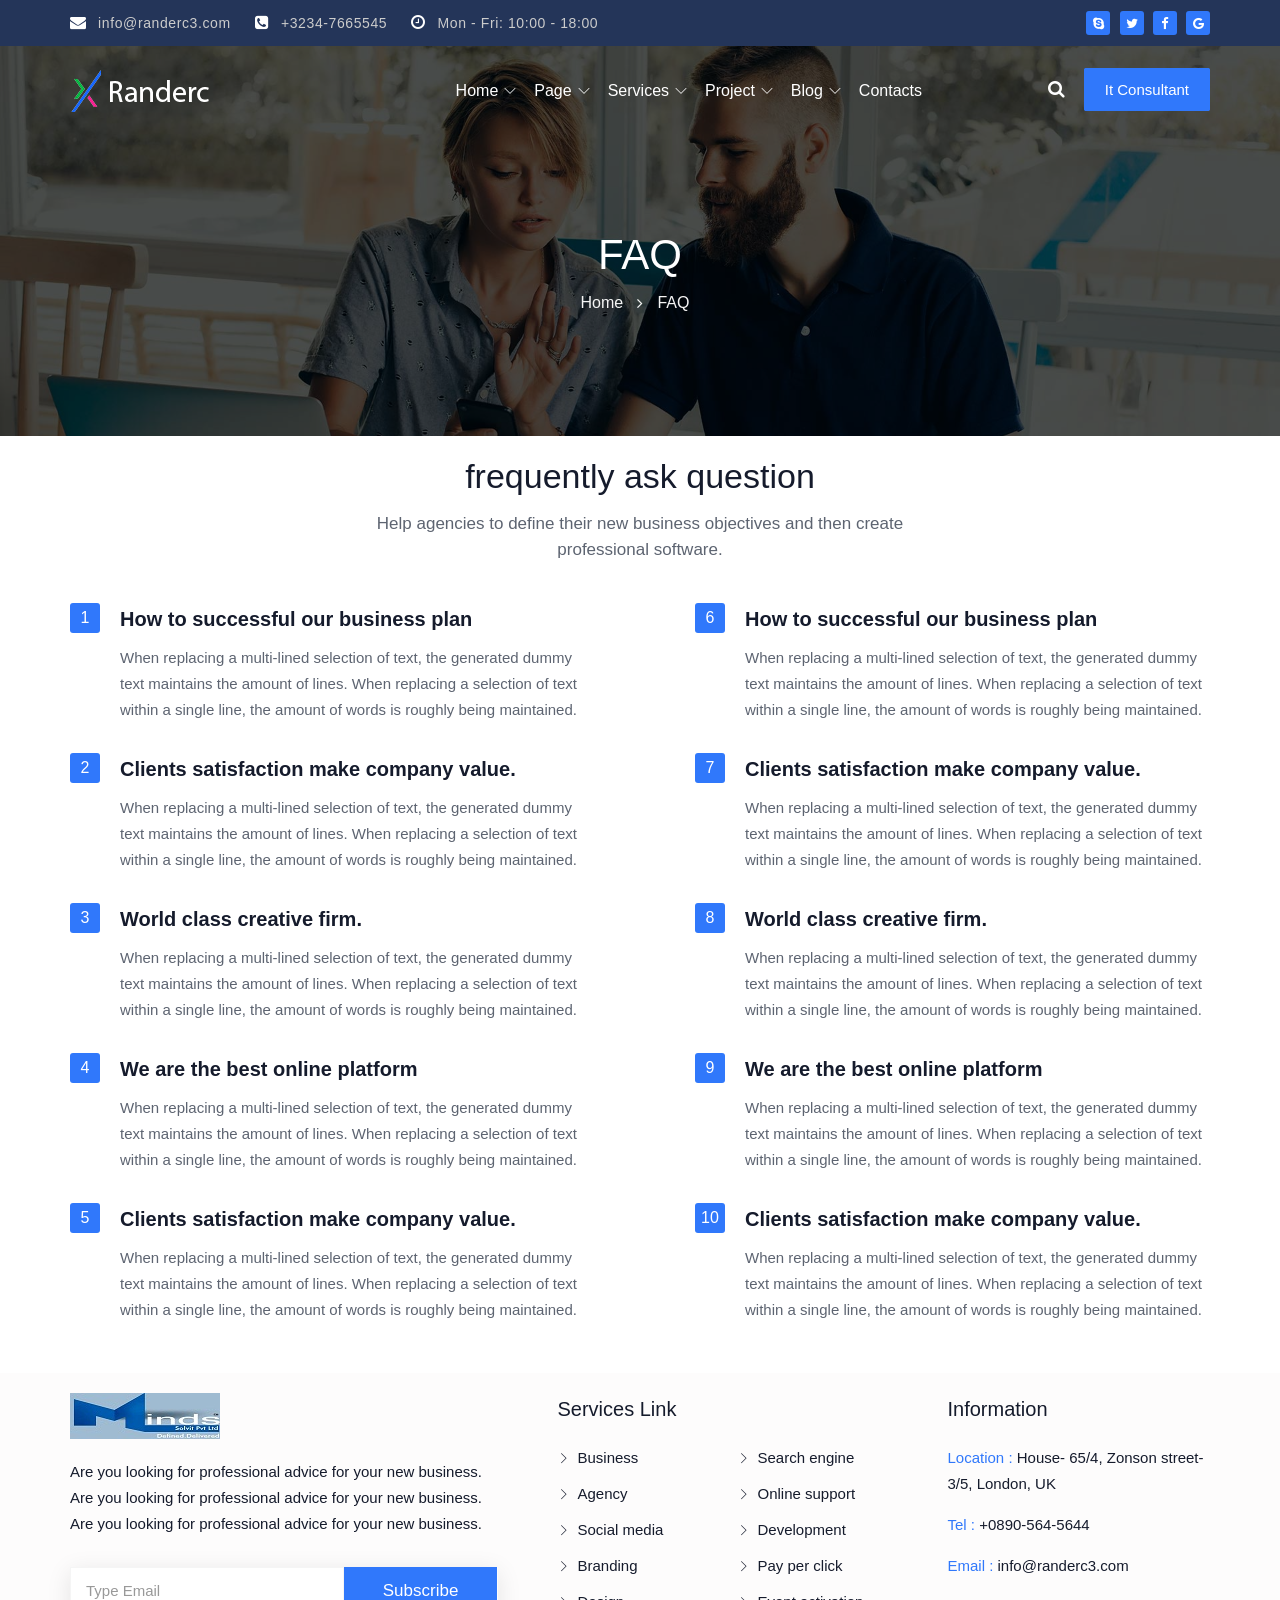
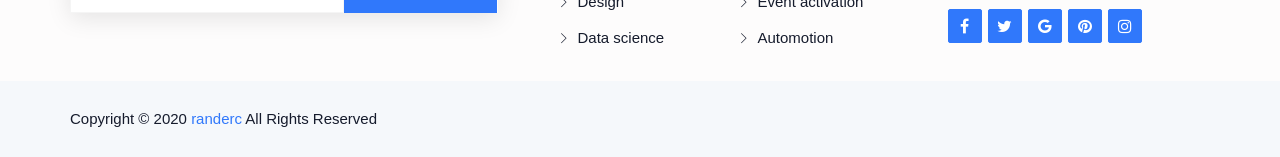
<file: faq.html>
<!doctype html>
<html class="no-js" lang="en">
	<head>
		<meta charset="utf-8">
		<meta http-equiv="x-ua-compatible" content="ie=edge">
		<title>FAQ | randerc </title>
		<meta name="description" content="">
		<meta name="viewport" content="width=device-width, initial-scale=1">

		<!-- favicon -->		
		<link rel="shortcut icon" type="image/x-icon" href="img/logo/favicon.ico">

		<!-- all css here -->

		<!-- bootstrap v3.3.6 css -->
		<link rel="stylesheet" href="css/bootstrap.min.css">
		<!-- owl.carousel css -->
		<link rel="stylesheet" href="css/owl.carousel.css">
		<link rel="stylesheet" href="css/owl.transitions.css">
       <!-- Animate css -->
        <link rel="stylesheet" href="css/animate.css">
        <!-- meanmenu css -->
        <link rel="stylesheet" href="css/meanmenu.min.css">
		<!-- font-awesome css -->
		<link rel="stylesheet" href="css/font-awesome.min.css">
		<link rel="stylesheet" href="css/themify-icons.css">
		<link rel="stylesheet" href="css/flaticon.css">
		<!-- venobox css -->
		<link rel="stylesheet" href="css/venobox.css">
		<!-- magnific css -->
        <link rel="stylesheet" href="css/magnific.min.css">
		<!-- style css -->
		<link rel="stylesheet" href="style.css">
		<!-- responsive css -->
		<link rel="stylesheet" href="css/responsive.css">

		<!-- modernizr css -->
		<script src="js/vendor/modernizr-2.8.3.min.js"></script>
	</head>
		<body>

		<!--[if lt IE 8]>
			<p class="browserupgrade">You are using an <strong>outdated</strong> browser. Please <a href="http://browsehappy.com/">upgrade your browser</a> to improve your experience.</p>
		<![endif]-->

        <div id="preloader"></div>
        <header class="header-one">
            <!-- Start top bar -->
            <div class="topbar-area fix hidden-xs">
                <div class="container">
                    <div class="row">
                        <div class=" col-md-9 col-sm-9">
                            <div class="topbar-left">
                                <ul>
                                    <li><a href="#"><i class="fa fa-envelope"></i> info@randerc3.com</a></li>
                                    <li><a href="#"><i class="fa fa-phone-square"></i> +3234-7665545</a></li>
                                    <li><a href="#"><i class="fa fa-clock-o"></i> Mon - Fri: 10:00 - 18:00</a></li>
                                </ul>  
                            </div>
                        </div>
                        <div class="col-md-3 col-sm-3">
                            <div class="top-social">
								<ul>
									<li><a href="#"><i class="fa fa-skype"></i></a></li>
									<li><a href="#"><i class="fa fa-twitter"></i></a></li>
									<li><a href="#"><i class="fa fa-facebook"></i></a></li>
									<li><a href="#"><i class="fa fa-google"></i></a></li>
								</ul> 
							</div>
                        </div>
                    </div>
                </div>
            </div>
            <!-- End top bar -->
                       <!-- header-area start -->
            <div id="sticker" class="header-area header-area-3 transparent-header hidden-xs">
                <div class="container">
                    <div class="row">
                        <!-- logo start -->
                        <div class="col-md-3 col-sm-3">
                            <div class="logo">
                                <!-- Brand -->
                                <a class="navbar-brand page-scroll white-logo" href="index.html">
                                    <img src="img/logo/logo2.png" alt="">
                                </a>
                                <a class="navbar-brand page-scroll black-logo" href="index.html">
                                    <img src="img/logo/logo.png" alt="">
                                </a>
                            </div>
                            <!-- logo end -->
                        </div>
                        <div class="col-md-9 col-sm-9">
                            <div class="header-right-link">
                                <!-- search option start -->
                                <div class="search-inner">
                                    <form action="#">
                                        <div class="search-option">
                                            <input type="text" placeholder="Search...">
                                            <button class="button" type="submit"><i class="fa fa-search"></i></button>
                                        </div>
                                        <a class="main-search" href="#"><i class="fa fa-search"></i></a>
                                    </form>
                                </div>
								<a class="s-menu" href="login.html">It Consultant</a>
                            </div>
                            <!-- mainmenu start -->
                            <nav class="navbar navbar-default">
                                <div class="collapse navbar-collapse" id="navbar-example">
                                    <div class="main-menu">
                                        <ul class="nav navbar-nav navbar-right">
                                            <li><a class="pages" href="index.html">Home</a>
                                                <ul class="sub-menu">
													<li><a href="index.html">Home 01</a></li>
													<li><a href="index-2.html">Home 02</a></li>
													<li><a href="index-3.html">Home 03</a></li>
												</ul>
                                            </li>
                                            <li><a class="pages" href="#">Page</a>
												<ul class="sub-menu">
												    <li><a href="about.html">About</a></li>
													<li><a href="team.html">Team</a></li>
													<li><a href="review.html">Reviews</a></li>
													<li><a href="faq.html">FAQ</a></li>
												</ul>
											</li>
											<li><a class="pages" href="#">Services</a>
												<ul class="sub-menu">
													<li><a href="services.html">Services</a></li>
													<li><a href="services-2.html">Services 2</a></li>
													<li><a href="service-details.html">Service Details</a></li>
												</ul>
											</li>
											<li><a class="pages" href="#">Project</a>
												<ul class="sub-menu">
												    <li><a href="project.html">Portfolio</a></li>
													<li><a href="project-details.html">Project details</a></li>
												</ul>
											</li>
											<li><a class="pages" href="#">Blog</a>
												<ul class="sub-menu">
													<li><a href="blog.html">Blog grid</a></li>
													<li><a href="blog-sidebar.html">Blog List</a></li>
													<li><a href="blog-details.html">Blog Details</a></li>
												</ul>
											</li>
											<li><a href="contact.html">contacts</a></li>
                                        </ul>
                                    </div>
                                </div>
                            </nav>
                            <!-- mainmenu end -->
                        </div>
                    </div>
                </div>
            </div>
            <!-- header-area end -->
            <!-- mobile-menu-area start -->
            <div class="mobile-menu-area hidden-lg hidden-md hidden-sm">
                <div class="container">
                    <div class="row">
                        <div class="col-md-12">
                            <div class="mobile-menu">
                                <div class="logo">
                                    <a href="index.html"><img src="img/logo/logo.png" alt="" /></a>
                                </div>
                                <nav id="dropdown">
                                    <ul>
                                        <li><a class="pages" href="index.html">Home</a>
                                            <ul class="sub-menu">
                                                <li><a href="index.html">Home 01</a></li>
                                                <li><a href="index-2.html">Home 02</a></li>
                                                <li><a href="index-3.html">Home 03</a></li>
                                            </ul>
                                        </li>
                                        <li><a class="pages" href="#">Page</a>
                                            <ul class="sub-menu">
                                                <li><a href="about.html">About</a></li>
                                                <li><a href="team.html">Team</a></li>
                                                <li><a href="review.html">Reviews</a></li>
                                                <li><a href="faq.html">FAQ</a></li>
                                            </ul>
                                        </li>
                                        <li><a class="pages" href="#">Services</a>
                                            <ul class="sub-menu">
                                                <li><a href="services.html">Services</a></li>
                                                <li><a href="services-2.html">Services 2</a></li>
                                                <li><a href="service-details.html">Service Details</a></li>
                                            </ul>
                                        </li>
                                        <li><a class="pages" href="#">Project</a>
                                            <ul class="sub-menu">
                                                <li><a href="project.html">Portfolio</a></li>
                                                <li><a href="project-details.html">Project details</a></li>
                                            </ul>
                                        </li>
                                        <li><a class="pages" href="#">Blog</a>
                                            <ul class="sub-menu">
                                                <li><a href="blog.html">Blog grid</a></li>
                                                <li><a href="blog-sidebar.html">Blog List</a></li>
                                                <li><a href="blog-details.html">Blog Details</a></li>
                                            </ul>
                                        </li>
                                        <li><a href="contact.html">contacts</a></li>
                                    </ul>
                                </nav>
                            </div>					
                        </div>
                    </div>
                </div>
            </div>
            <!-- mobile-menu-area end -->		
        </header>
        <!-- header end -->
        <!-- Start Bottom Header -->
        <div class="page-area">
            <div class="breadcumb-overlay"></div>
            <div class="container">
                <div class="row">
                    <div class="col-md-12 col-sm-12 col-xs-12">
                        <div class="breadcrumb text-center">
                            <div class="section-headline white-headline text-center">
                                <h3>FAQ</h3>
                            </div>
                            <ul>
                                <li class="home-bread">Home</li>
                                <li>FAQ</li>
                            </ul>
                        </div>
                    </div>
                </div>
            </div>
        </div>
        <!-- END Header -->
       <!-- Start FAQ area -->
        <div class="faq-area area-padding-2">
            <div class="container">
               <div class="row">
					<div class="col-md-12 col-sm-12 col-xs-12">
						<div class="section-headline text-center">
                            <h3>frequently ask question</h3>
                            <p>Help agencies to define their new business objectives and then create professional software.</p>
						</div>
					</div>
				</div>
                <div class="row">
                    <!-- Start Column Start -->
                    <div class="col-md-6 col-sm-6 col-xs-12">
                        <div class="company-faq left-faq">
                            <div class="single-faq">
                               <h4><span class="number">1</span> <span class="q-text">How to successful our business plan</span></h4>
                               <p>When replacing a multi-lined selection of text, the generated dummy text maintains the amount of lines. When replacing a selection of text within a single line, the amount of words is roughly being maintained. </p>
                            </div>
                            <div class="single-faq">
                               <h4><span class="number">2</span><span class="q-text">Clients satisfaction make company value.</span></h4>
                               <p>When replacing a multi-lined selection of text, the generated dummy text maintains the amount of lines. When replacing a selection of text within a single line, the amount of words is roughly being maintained. </p>
                            </div>
                            <div class="single-faq">
                               <h4><span class="number">3</span><span class="q-text">World class creative firm.</span></h4>
                               <p>When replacing a multi-lined selection of text, the generated dummy text maintains the amount of lines. When replacing a selection of text within a single line, the amount of words is roughly being maintained. </p>
                            </div>
                            <div class="single-faq">
                               <h4><span class="number">4</span><span class="q-text">We are the best online platform </span></h4>
                               <p>When replacing a multi-lined selection of text, the generated dummy text maintains the amount of lines. When replacing a selection of text within a single line, the amount of words is roughly being maintained. </p>
                            </div>
                            <div class="single-faq">
                               <h4><span class="number">5</span><span class="q-text">Clients satisfaction make company value.</span></h4>
                               <p>When replacing a multi-lined selection of text, the generated dummy text maintains the amount of lines. When replacing a selection of text within a single line, the amount of words is roughly being maintained. </p>
                            </div>
                        </div>
                    </div>
                    <!-- Start Column Start -->
                    <div class="col-md-6 col-sm-6 col-xs-12">
                        <div class="company-faq right-faq">
                            <div class="single-faq">
                               <h4><span class="number">6</span><span class="q-text">How to successful our business plan</span></h4>
                               <p>When replacing a multi-lined selection of text, the generated dummy text maintains the amount of lines. When replacing a selection of text within a single line, the amount of words is roughly being maintained. </p>
                            </div>
                            <div class="single-faq">
                               <h4><span class="number">7</span><span class="q-text">Clients satisfaction make company value.</span></h4>
                               <p>When replacing a multi-lined selection of text, the generated dummy text maintains the amount of lines. When replacing a selection of text within a single line, the amount of words is roughly being maintained. </p>
                            </div>
                            <div class="single-faq">
                               <h4><span class="number">8</span><span class="q-text">World class creative firm.</span></h4>
                               <p>When replacing a multi-lined selection of text, the generated dummy text maintains the amount of lines. When replacing a selection of text within a single line, the amount of words is roughly being maintained. </p>
                            </div>
                            <div class="single-faq">
                               <h4><span class="number">9</span><span class="q-text">We are the best online platform </span></h4>
                               <p>When replacing a multi-lined selection of text, the generated dummy text maintains the amount of lines. When replacing a selection of text within a single line, the amount of words is roughly being maintained. </p>
                            </div>
                            <div class="single-faq">
                               <h4><span class="number">10</span><span class="q-text">Clients satisfaction make company value.</span></h4>
                               <p>When replacing a multi-lined selection of text, the generated dummy text maintains the amount of lines. When replacing a selection of text within a single line, the amount of words is roughly being maintained. </p>
                            </div>
                        </div>
                    </div>
                </div>
            </div>
        </div>
        <!-- End FAQ area -->
        <!-- Start Footer Area -->
        <footer class="footer1">
            <div class="footer-area">
                <div class="container">
                    <div class="row">
                        <div class="col-md-5 col-sm-5 col-xs-12">
                            <div class="footer-content logo-footer">
                                <div class="footer-head">
                                    <div class="footer-logo">
                                    	<a href="#"><img src="img/logo/logo.png" alt=""></a>
                                    </div>
                                    <p>
                                        Are you looking for professional advice for your new business. Are you looking for professional advice for your new business. Are you looking for professional advice for your new business.
                                    </p>
                                    <div class="subs-feilds">
                                        <div class="suscribe-input">
                                            <input type="email" class="email form-control width-80" id="sus_email" placeholder="Type Email">
                                            <button type="submit" id="sus_submit" class="add-btn">Subscribe</button>
                                        </div>
                                    </div>
                                </div>
                            </div>
                        </div>
                        <!-- end single footer -->
                        <div class="col-md-4 col-sm-3 col-xs-12">
                            <div class="footer-content">
                                <div class="footer-head">
                                    <h4>Services Link</h4>
                                    <ul class="footer-list">
                                        <li><a href="#">Business</a></li>
                                        <li><a href="#">Agency </a></li>
                                        <li><a href="#">Social media</a></li>
                                        <li><a href="#">Branding</a></li>
                                        <li><a href="#">Design </a></li>
                                        <li><a href="#">Data science </a></li>
                                    </ul>
                                    <ul class="footer-list hidden-sm">
										<li><a href="#">Search engine</a></li>
                                        <li><a href="#">Online support</a></li>
                                        <li><a href="#">Development</a></li>
                                        <li><a href="#">Pay per click</a></li>
                                        <li><a href="#">Event activation</a></li>
                                        <li><a href="#">Automotion</a></li>
									</ul>
                                </div>
                            </div>
                        </div>
                        <!-- end single footer -->
                        <div class="col-md-3 col-sm-4 col-xs-12">
                            <div class="footer-content last-content">
                                <div class="footer-head">
                                    <h4>Information</h4>
                                    <div class="footer-contacts">
                                        <p><span>Location :</span> House- 65/4, Zonson street-3/5, London, UK</p>
										<p><span>Tel :</span> +0890-564-5644</p>
										<p><span>Email :</span> info@randerc3.com</p>
									</div> 
                                    <div class="footer-icons">
                                        <ul>
                                            <li>
                                                <a href="#">
                                                    <i class="fa fa-facebook"></i>
                                                </a>
                                            </li>
                                            <li>
                                                <a href="#">
                                                    <i class="fa fa-twitter"></i>
                                                </a>
                                            </li>
                                            <li>
                                                <a href="#">
                                                    <i class="fa fa-google"></i>
                                                </a>
                                            </li>
                                            <li>
                                                <a href="#">
                                                    <i class="fa fa-pinterest"></i>
                                                </a>
                                            </li>
                                            <li>
                                                <a href="#">
                                                    <i class="fa fa-instagram"></i>
                                                </a>
                                            </li>
                                        </ul>
                                    </div>
                                </div>
                            </div>
                        </div>
                    </div>
                </div>
            </div>
            <!-- Start Footer Bottom Area -->
            <div class="footer-area-bottom">
                <div class="container">
                    <div class="row">
                        <div class="col-md-6 col-sm-6 col-xs-12">
                            <div class="copyright">
                                <p>
                                    Copyright © 2020
                                    <a href="#">randerc</a> All Rights Reserved
                                </p>
                            </div>
                        </div>
                    </div>
                </div>
            </div>
            <!-- End Footer Bottom Area -->
        </footer>
        <!-- End Footer Area -->
		
		<!-- all js here -->

		<!-- jquery latest version -->
		<script src="js/vendor/jquery-1.12.4.min.js"></script>
		<!-- bootstrap js -->
		<script src="js/bootstrap.min.js"></script>
		<!-- owl.carousel js -->
		<script src="js/owl.carousel.min.js"></script>
		<!-- Counter js -->
		<script src="js/jquery.counterup.min.js"></script>
		<!-- waypoint js -->
		<script src="js/waypoints.js"></script>
		<!-- magnific js -->
        <script src="js/magnific.min.js"></script>
        <!-- wow js -->
        <script src="js/wow.min.js"></script>
         <!-- venobox js -->
        <script src="js/venobox.min.js"></script>
        <!-- meanmenu js -->
        <script src="js/jquery.meanmenu.js"></script>
		<!-- Form validator js -->
		<script src="js/form-validator.min.js"></script>
		<!-- plugins js -->
		<script src="js/plugins.js"></script>
		<!-- main js -->
		<script src="js/main.js"></script>
	</body>
</html>
</file>
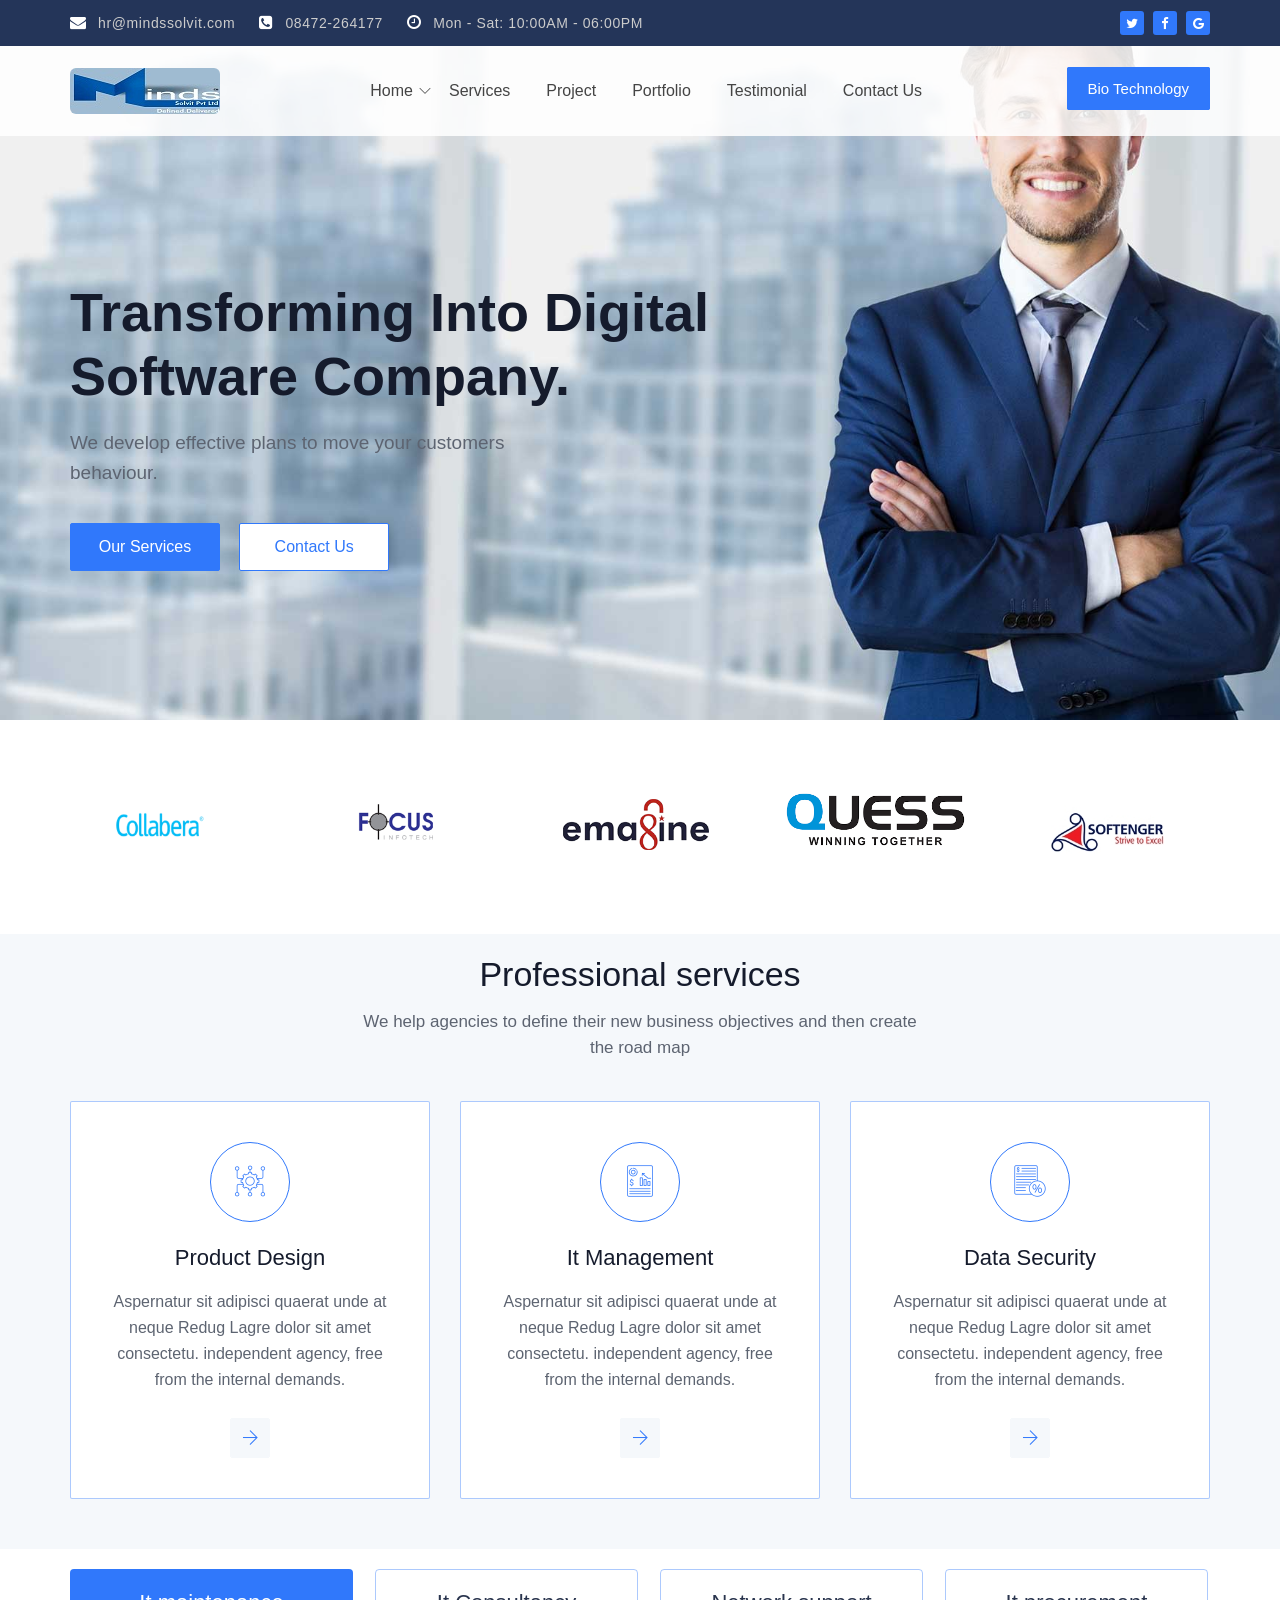
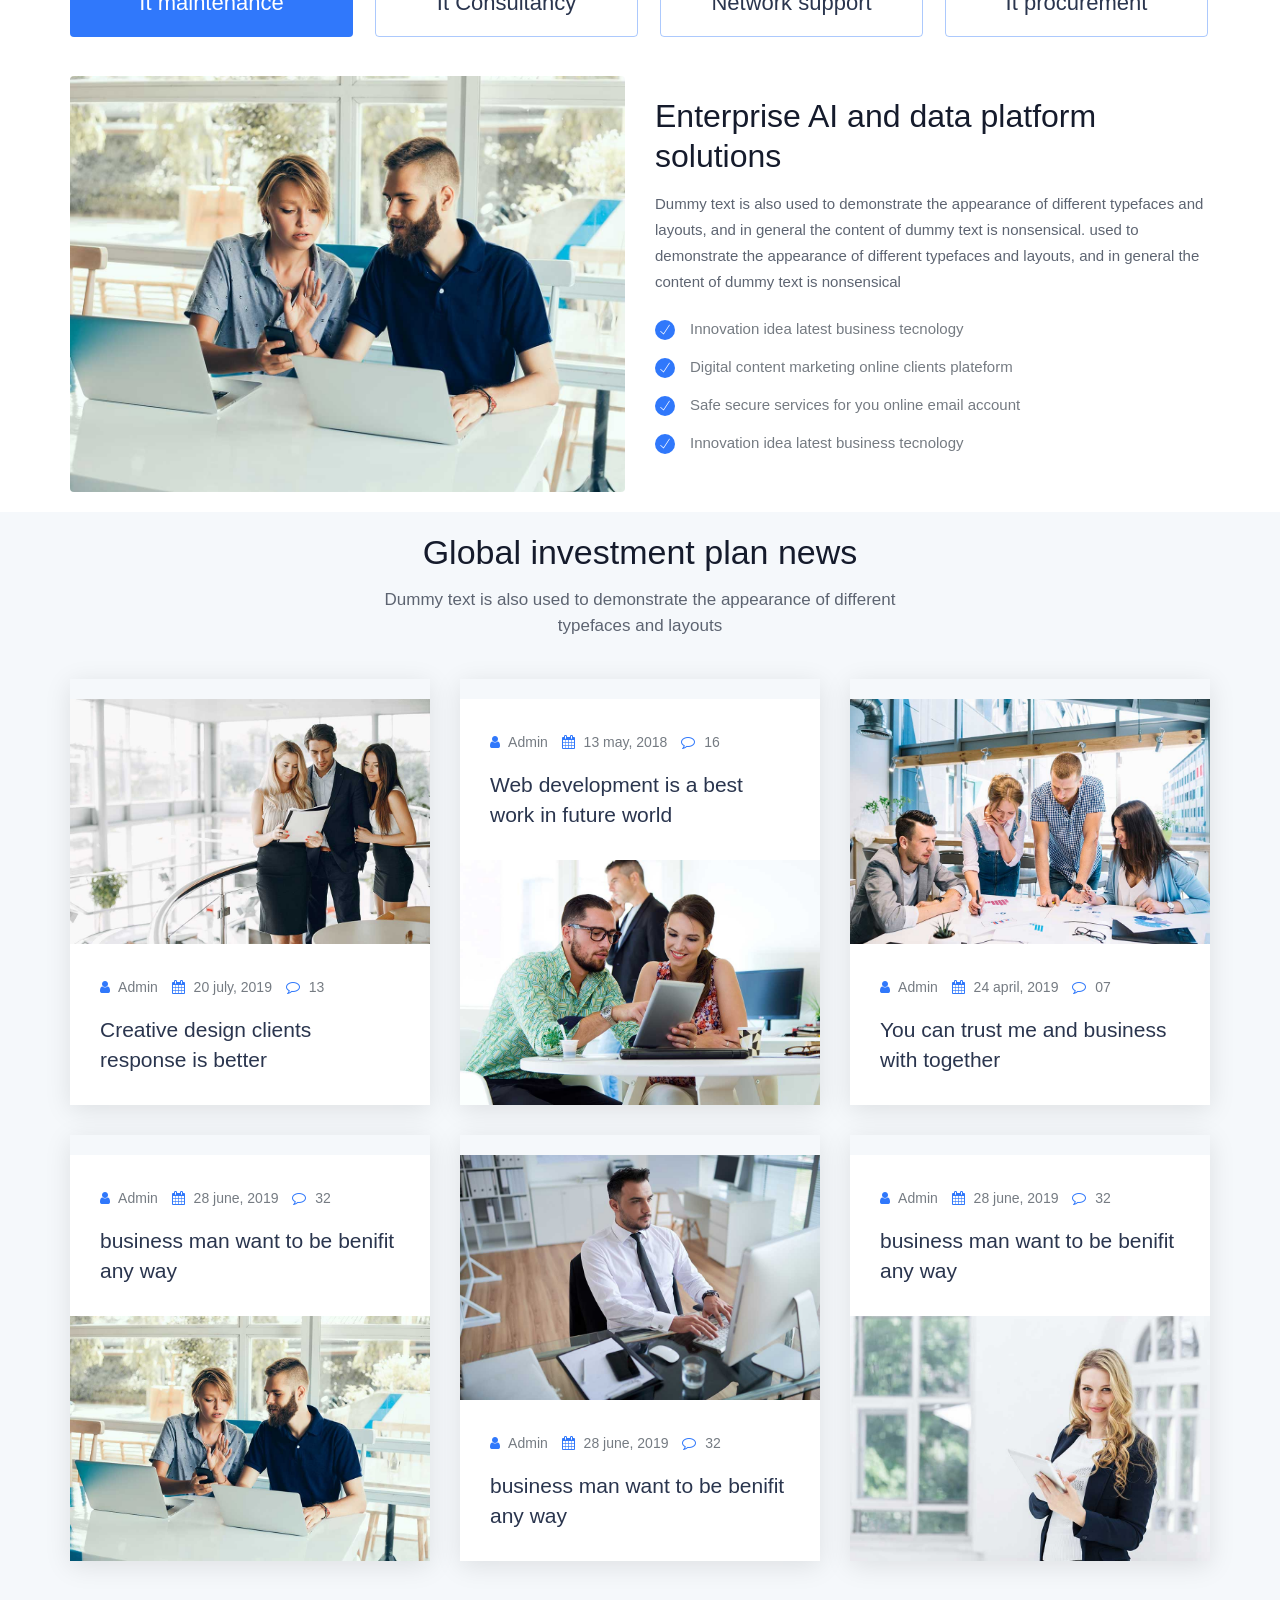
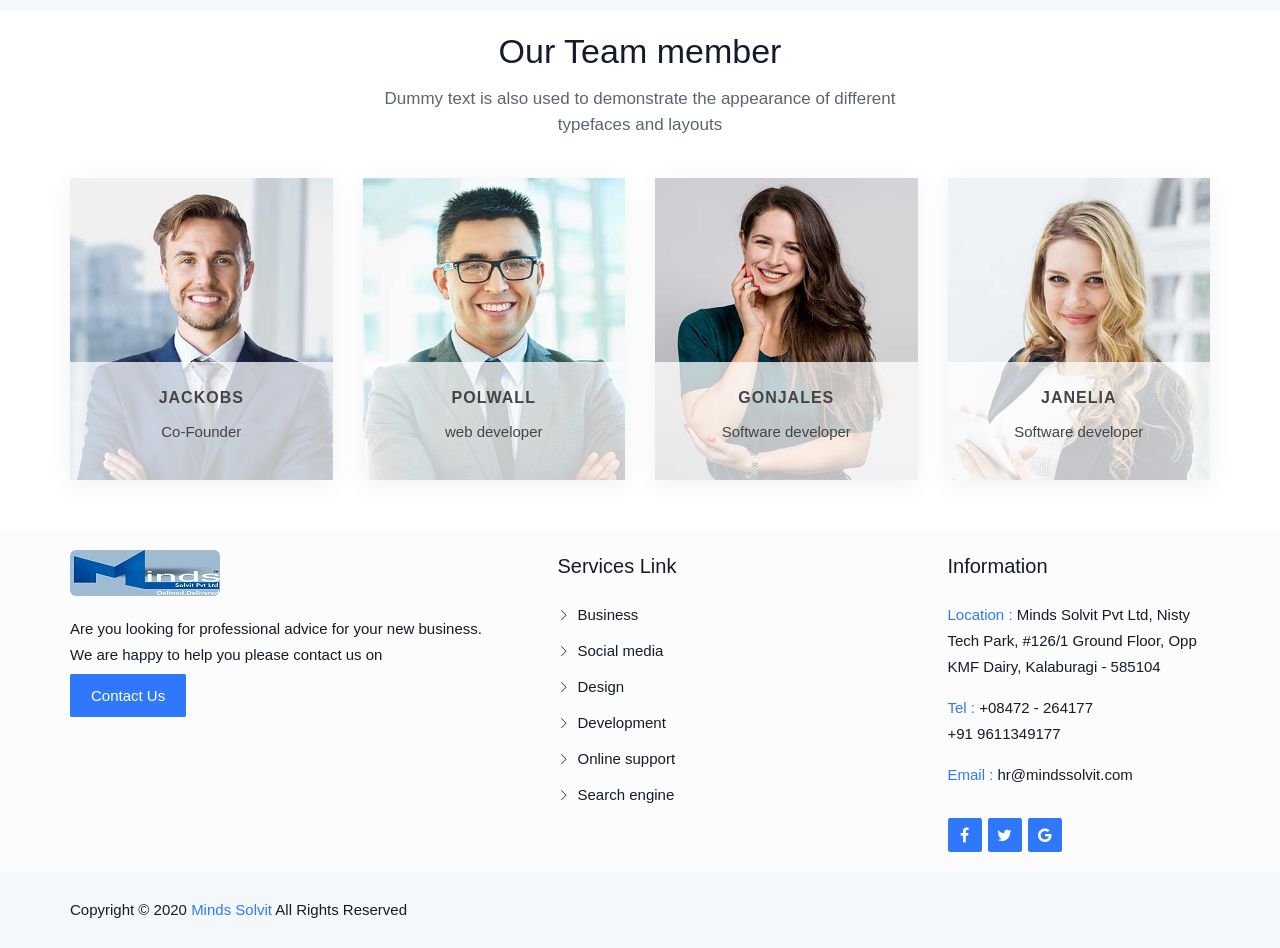
<file: index-2.html>
<!doctype html>
<html class="no-js" lang="en">
	<head>
		<meta charset="utf-8">
		<meta http-equiv="x-ua-compatible" content="ie=edge">
		<title>Mindssolvit Pvt Ltd | Home </title>
		<meta name="description" content="">
		<meta name="viewport" content="width=device-width, initial-scale=1">

		<!-- favicon -->		
		<link rel="shortcut icon" type="image/x-icon" href="img/logo/favicon.ico">

		<!-- all css here -->

		<!-- bootstrap v3.3.6 css -->
		<link rel="stylesheet" href="css/bootstrap.min.css">
		<!-- owl.carousel css -->
		<link rel="stylesheet" href="css/owl.carousel.css">
		<link rel="stylesheet" href="css/owl.transitions.css">
       <!-- Animate css -->
        <link rel="stylesheet" href="css/animate.css">
        <!-- meanmenu css -->
        <link rel="stylesheet" href="css/meanmenu.min.css">
		<!-- font-awesome css -->
		<link rel="stylesheet" href="css/font-awesome.min.css">
		<link rel="stylesheet" href="css/themify-icons.css">
		<link rel="stylesheet" href="css/flaticon.css">
		<!-- venobox css -->
		<link rel="stylesheet" href="css/venobox.css">
		<!-- magnific css -->
        <link rel="stylesheet" href="css/magnific.min.css">
		<!-- style css -->
		<link rel="stylesheet" href="style.css">
		<!-- responsive css -->
		<link rel="stylesheet" href="css/responsive.css">

		<!-- modernizr css -->
		<script src="js/vendor/modernizr-2.8.3.min.js"></script>
	</head>
		<body>

		<!--[if lt IE 8]>
			<p class="browserupgrade">You are using an <strong>outdated</strong> browser. Please <a href="http://browsehappy.com/">upgrade your browser</a> to improve your experience.</p>
		<![endif]-->

        <div id="preloader"></div>
        <header class="header-one">
            <!-- Start top bar -->
            <div class="topbar-area fix hidden-xs">
                <div class="container">
                    <div class="row">
                        <div class=" col-md-9 col-sm-9">
                            <div class="topbar-left">
                                <ul>
                                    <li><a href="#"><i class="fa fa-envelope"></i> hr@mindssolvit.com</a></li>
                                    <li><a href="#"><i class="fa fa-phone-square"></i> 08472-264177</a></li>
                                    <li><a href="#"><i class="fa fa-clock-o"></i> Mon - Sat: 10:00AM - 06:00PM </a></li>
                                </ul>  
                            </div>
                        </div>
                        <div class="col-md-3 col-sm-3">
                            <div class="top-social">
								<ul>
									
									<li><a href="#" target="_blank"><i class="fa fa-twitter"></i></a></li>
									<li><a href="https://facebook.com/mindssolvit/" target="_blank"><i class="fa fa-facebook"></i></a></li>
									<li><a href="#" target="_blank"><i class="fa fa-google"></i></a></li>
								</ul> 
							</div>
                        </div>
                    </div>
                </div>
            </div>
            <!-- End top bar -->
            <!-- header-area start -->
            <div id="sticker" class="header-area header-area-2 hidden-xs">
                <div class="container">
                    <div class="row">
                        <!-- logo start -->
                        <div class="col-md-2 col-sm-2">
                            <div class="logo">
                                <!-- Brand -->
                                <a class="navbar-brand page-scroll black-logo" href="index-2.html">
                                    <img src="img/logo/logo.png" class="img-rounded" alt="">
                                </a>
                            </div>
                            <!-- logo end -->
                        </div>
                        <div class="col-md-10 col-sm-10">
                            <div class="header-right-link">
                                <!-- search option start -->
                                <!-- <div class="search-inner"> -->
                                    <!-- <form action="#"> -->
                                        <!-- <div class="search-option"> -->
                                            <!-- <input type="text" placeholder="Search..."> -->
                                            <!-- <button class="button" type="submit"><i class="fa fa-search"></i></button> -->
                                        <!-- </div> -->
                                        <!-- <a class="main-search" href="#"><i class="fa fa-search"></i></a> -->
                                    <!-- </form> -->
                                <!-- </div> -->
								<a class="s-menu" href="#">Bio Technology</a>
                            </div>
                            <!-- mainmenu start -->
                            <nav class="navbar navbar-default">
                                <div class="collapse navbar-collapse" id="navbar-example">
                                    <div class="main-menu">
                                        <ul class="nav navbar-nav navbar-right">
                                            <li><a class="pages" href="index.html">Home</a>
                                                <ul class="sub-menu">
													<li><a href="index-2.html">Info Technology</a></li>
													<li><a href="index-3.html">Bio Technology</a></li>
													
												</ul>
                                            </li>
											<li><a   >Services</a>
											<!-- <li><a class="pages" href="#">Services</a> -->
												<!-- <ul class="sub-menu"> -->
													<!-- <li><a href="services.html">Services</a></li> -->
													<!-- <li><a href="services-2.html">Services 2</a></li> -->
													<!-- <li><a href="service-details.html">Service Details</a></li> -->
												<!-- </ul> -->
											</li>
											<li><a   >Project</a>
											<!-- <li><a class="pages" href="#">Project</a> -->
												<!-- <ul class="sub-menu"> -->
												    <!-- <li><a href="project.html">Portfolio</a></li> -->
													<!-- <li><a href="project-details.html">Project details</a></li> -->
												<!-- </ul> -->
											</li>
											
                                            <li><a  href="portfolio.html">Portfolio</a>
											<!-- <li><a class="pages" href="#">Portfolio</a> -->
												<!-- <ul class="sub-menu"> -->
												    <!-- <li><a href="about.html">About</a></li> -->
													<!-- <li><a href="team.html">Team</a></li> -->
													<!-- <li><a href="review.html">Reviews</a></li> -->
													<!-- <li><a href="faq.html">FAQ</a></li> -->
												<!-- </ul> -->
											</li>
											
											
											<li><a  href="blog.html">Testimonial</a>
											<!-- <li><a class="pages" href="#">Blog</a> -->
												<!-- <ul class="sub-menu"> -->
													<!-- <li><a href="blog.html">Blog grid</a></li> -->
													<!-- <li><a href="blog-sidebar.html">Blog List</a></li> -->
													<!-- <li><a href="blog-details.html">Blog Details</a></li> -->
												<!-- </ul> -->
											</li>
											<li><a href="contact.html">Contact Us</a></li>
                                        </ul>
                                    </div>
                                </div>
                            </nav>
                            <!-- mainmenu end -->
                        </div>
                    </div>
                </div>
            </div>
			<!-- header-area end -->
            <!-- mobile-menu-area start -->
            <div class="mobile-menu-area hidden-lg hidden-md hidden-sm">
                <div class="container">
                    <div class="row">
                        <div class="col-md-12">
                            <div class="mobile-menu">
                                <div class="logo">
                                    <a href="index-2.html"><img src="img/logo/logo.png" class="img-rounded" alt="" /></a>
                                </div>
                                <nav id="dropdown">
                                    <ul>
                                       <li><a class="pages" href="index.html">Home</a>
                                                <ul class="sub-menu">
													<li><a href="index-2.html">Info Technology</a></li>
													<li><a href="index-3.html">Bio Technology</a></li>
													
												</ul>
                                            </li>
                                        <li><a  >Services</a>
										 <!-- <li><a class="pages" href="#">Services</a> -->
												<!-- <ul class="sub-menu"> -->
													<!-- <li><a href="services.html">Services</a></li> -->
													<!-- <li><a href="services-2.html">Services 2</a></li> -->
													<!-- <li><a href="service-details.html">Service Details</a></li> -->
												<!-- </ul> -->
											</li>
											<li><a   >Project</a>
											<!-- <li><a class="pages" href="#">Project</a> -->
												<!-- <ul class="sub-menu"> -->
												    <!-- <li><a href="project.html">Portfolio</a></li> -->
													<!-- <li><a href="project-details.html">Project details</a></li> -->
												<!-- </ul> -->
											</li>
											
                                            
											 <li><a  href="portfolio.html">Portfolio</a>
												<!-- <ul class="sub-menu"> -->
												    <!-- <li><a href="about.html">About</a></li> -->
													<!-- <li><a href="team.html">Team</a></li> -->
													<!-- <li><a href="review.html">Reviews</a></li> -->
													<!-- <li><a href="faq.html">FAQ</a></li> -->
												<!-- </ul> -->
											</li>
											
											
											<li><a href="blog.html" >Testimonial</a>
											<!-- <li><a class="pages" href="#">Blog</a> -->
												<!-- <ul class="sub-menu"> -->
													<!-- <li><a href="blog.html">Blog grid</a></li> -->
													<!-- <li><a href="blog-sidebar.html">Blog List</a></li> -->
													<!-- <li><a href="blog-details.html">Blog Details</a></li> -->
												<!-- </ul> -->
											</li>
											<li><a href="contact.html">Contact Us</a></li>
                                    </ul>
                                </nav>
                            </div>					
                        </div>
                    </div>
                </div>
            </div>
            <!-- mobile-menu-area end -->		
        </header>
		<!-- header end -->
        <!-- Start Slider Area -->
        <div class="intro-area-2">
            <div class="intro-carousel">
                <div class="intro-content-2">
                    <div class="slider-images">
                        <img src="img/slider/h1.jpg" alt="">
                    </div>
                    <div class="slider-content">
                        <div class="display-table">
                            <div class="display-table-cell">
                                <div class="container">
                                    <div class="row">
                                        <div class="col-md-12">
                                            <!-- layer 1 -->
                                            <div class="layer-1 wow fadeInUp" data-wow-delay="0.3s">
                                                <h2 class="title2">Transforming into digital software company.</h2>
                                            </div>
                                            <!-- layer 2 -->
                                            <div class="layer-2 wow fadeInUp" data-wow-delay="0.5s">
                                                <p>We develop effective plans to move your customers behaviour.</p>
                                            </div>
                                            <!-- layer 3 -->
                                            <div class="layer-3 wow fadeInUp" data-wow-delay="0.7s">
                                                <a href="#" class="ready-btn left-btn ">Our Services</a>
                                                <a href="contact.html" class="ready-btn right-btn">Contact us</a>
                                            </div>
                                        </div>
                                    </div>
                                </div>
                            </div>
                        </div>
                    </div>
                </div>
                <div class="intro-content-2 slide-2">
                    <div class="slider-images">
                        <img src="img/slider/h2.jpg" alt="">
                    </div>
                    <div class="slider-content">
                        <div class="display-table">
                            <div class="display-table-cell">
                                <div class="container">
                                    <div class="row">
                                         <div class="col-md-12">
                                            <!-- layer 1 -->
                                            <div class="layer-1 wow fadeInUp" data-wow-delay="0.3s">
                                                <h2 class="title2">Transforming into digital software company.</h2>
                                            </div>
                                            <!-- layer 2 -->
                                            <div class="layer-2 wow fadeInUp" data-wow-delay="0.5s">
                                                <p>We develop effective plans to move your customers behaviour.</p>
                                            </div>
                                            <!-- layer 3 -->
                                            <div class="layer-3 wow fadeInUp" data-wow-delay="0.7s">
                                                <a href="#" class="ready-btn left-btn " >Our Services</a>
                                                <a href="contact.html" class="ready-btn right-btn">Contact us</a>
                                            </div>
                                        </div>
                                    </div>
                                </div>
                            </div>
                        </div>
                    </div>
                </div>
            </div>
        </div>
        <!-- End Slider Area -->
        <!-- Start Brand Area -->
        <div class="brand-area">
            <div class="container">
                <div class="row">
                    <div class="col-md-12 col-sm-12 col-xs-12">
                        <div class="brand-content">
                            <div class="brand-items brand-carousel">
								<div class="single-brand-item">
									<a href="#"><img src="img/brand/1.png" alt=""></a>
								</div>
								<div class="single-brand-item">
									<a href="#"><img src="img/brand/2.png" alt=""></a>
								</div>
								<div class="single-brand-item">
									<a href="#"><img src="img/brand/3.png" alt=""></a>
								</div>
								<div class="single-brand-item">
									<a href="#"><img src="img/brand/4.png" alt=""></a>
								</div>
								<div class="single-brand-item">
									<a href="#"><img src="img/brand/5.png" alt=""></a>
								</div>
								<div class="single-brand-item">
									<a href="#"><img src="img/brand/6.png" alt=""></a>
								</div>
								<!-- <div class="single-brand-item"> -->
									<!-- <a href="#"><img src="img/brand/1.png" alt=""></a> -->
								<!-- </div> -->
								<!-- <div class="single-brand-item"> -->
									<!-- <a href="#"><img src="img/brand/2.png" alt=""></a> -->
								<!-- </div> -->
							</div>
                        </div>
                    </div>
                </div>
            </div>
        </div>
        <!-- End Banner Area -->
        <!-- Start service area -->
        <div class="service-area service-area-2 bg-color area-padding-2">
            <div class="container">
               <div class="row">
					<div class="col-md-12 col-sm-12 col-xs-12">
						<div class="section-headline text-center">
							<h3>Professional services</h3>
							<p>We help agencies to define their new business objectives and then create the road map</p>
						</div>
					</div>
				</div>
                <div class="row">
                    <div class="all-services">
                    	<!-- single dervices -->
						<div class="col-md-4 col-sm-6 col-xs-12">
							<div class="single-service wow fadeInUp" data-wow-delay="0.3s">
								<div class="service-icon">
									<span class="flaticon-052-project-plan"></span>
								</div>
								<div class="service-inner">
									<div class="service-content">
										<h4>Product Design</h4>
										<p>Aspernatur sit adipisci quaerat unde at neque Redug Lagre dolor sit amet consectetu. independent agency, free from the internal demands.</p>
                                        <a class="service-btn" href="#"><i class="ti-arrow-right"></i></a>
									</div>
								</div>
							</div>
						</div>
						<!-- single dervices -->
						<div class="col-md-4 col-sm-6 col-xs-12">
							<div class="single-service wow fadeInUp" data-wow-delay="0.5s">
								<div class="service-icon">
									<span class="flaticon-031-financial"></span>
								</div>
								<div class="service-inner">
									<div class="service-content">
										<h4>It management</h4>
										<p>Aspernatur sit adipisci quaerat unde at neque Redug Lagre dolor sit amet consectetu. independent agency, free from the internal demands.</p>
										<a class="service-btn" href="#"><i class="ti-arrow-right"></i></a>
									</div>
								</div>
							</div>
						</div>
						<!-- single dervices -->
						<div class="col-md-4 col-sm-6 col-xs-12">
							<div class="single-service wow fadeInUp" data-wow-delay="0.7s">
								<div class="service-icon">
									<span class="flaticon-057-statistics"></span>
								</div>
								<div class="service-inner">
									<div class="service-content">
										<h4>Data security</h4>
										<p>Aspernatur sit adipisci quaerat unde at neque Redug Lagre dolor sit amet consectetu. independent agency, free from the internal demands.</p>
										<a class="service-btn" href="#"><i class="ti-arrow-right"></i></a>
									</div>
								</div>
							</div>
						</div>
						<!-- single dervices -->
						
                        <!-- single dervices -->
						
						<!-- single dervices -->
						
						<!-- single dervices -->
                    </div>
                </div>
            </div>
        </div>
        <!-- End service area -->
       <!-- about-area start -->
       
        <!-- about-area end -->
        <!-- Start Counter area -->
                     
                   
                  
                            <!-- single counter  -->
                        </div>
                    </div>
                </div> 
            </div>
        </div>
        <!-- End Counter area -->
              <!-- <!-- Start Tab Area --> 
              <!-- <!-- Start Tab Area --> 
        <div class="tab-area fix area-padding">
            <div class="container">
                <div class="row">
					<div class="col-md-12 col-sm-12 col-xs-12">
						<div class="tab-menu">
				            <!-- Start Nav tabs -->
							<ul class="nav nav-tabs" role="tablist">
								<li class="active">
								    <a href="#p-view-1" role="tab" data-toggle="tab">
								        <span class="cha-title">It maintenance</span>
								    </a>
								</li>
								<li>
								    <a href="#p-view-2" role="tab" data-toggle="tab">
								        <span class="cha-title">It Consultancy</span>
								    </a>
								</li>
								<li>
							        <a href="#p-view-3" role="tab" data-toggle="tab">
								        <span class="cha-title">Network support</span>
								    </a>
								</li>
								<li>
							        <a href="#p-view-4" role="tab" data-toggle="tab">
								        <span class="cha-title">It procurement</span>
								    </a>
								</li>
							</ul>
							<!-- End Nav tabs -->
						</div>
					</div>
					<div class="col-md-12 col-sm-12 col-xs-12">
						<div class="tab-content">
						    <!--Start Tab Content -->
							<div class="tab-pane active" id="p-view-1" >
								<div class="tab-inner">
									<div class="single-machine row">
                                        <div class="col-md-6 col-sm-6 col-xs-12">
                                            <div class="tabe-img">
                                                <img src="img/services/s1.jpg" alt="">
                                            </div>
										</div>
                                        <div class="col-md-6 col-sm-6 col-xs-12">
                                            <div class="machine-text">
                                                <h3>Enterprise AI and data platform solutions</h3>
                                                <p>Dummy text is also used to demonstrate the appearance of different typefaces and layouts, and in general the content of dummy text is nonsensical. used to demonstrate the appearance of different typefaces and layouts, and in general the content of dummy text is nonsensical</p>
                                                <ul>
                                                    <li><a href="#">Innovation idea latest business tecnology</a></li>
                                                    <li><a href="#">Digital content marketing online clients plateform</a></li>
                                                    <li><a href="#">Safe secure services for you online email account</a></li>
                                                    <li><a href="#">Innovation idea latest business tecnology</a></li>
                                                </ul>
                                            </div>
										</div>
									</div>
								</div>
							</div>
							<!--Start Tab Content -->
							<div class="tab-pane" id="p-view-2">
								<div class="tab-inner">
									<div class="single-machine row">
                                        <div class="col-md-6 col-sm-6 col-xs-12">
                                            <div class="tabe-img">
                                                <img src="img/services/s2.jpg" alt="">
                                            </div>
										</div>
                                        <div class="col-md-6 col-sm-6 col-xs-12">
                                            <div class="machine-text">
                                                <h3>Design and development use latest technology</h3>
                                                <p>And in general the content of dummy text is nonsensical. used to demonstrate the appearance of different typefaces and layouts, and in general the content of dummy text is nonsensical. Dummy text is also used to demonstrate the appearance of different typefaces and layouts</p>
                                                <ul>
                                                    <li><a href="#">Innovation idea latest business tecnology</a></li>
                                                    <li><a href="#">Digital content marketing online clients plateform</a></li>
                                                    <li><a href="#">Safe secure services for you online email account</a></li>
                                                    <li><a href="#">Innovation idea latest business tecnology</a></li>
                                                </ul>
                                            </div>
										</div>
									</div>
								</div>
							</div>
							<!--Start Tab Content -->
							<div class="tab-pane" id="p-view-3">
								<div class="tab-inner">
									<div class="single-machine row">
                                        <div class="col-md-6 col-sm-6 col-xs-12">
                                            <div class="tabe-img">
                                                <img src="img/services/s3.jpg" alt="">
                                            </div>
										</div>
                                        <div class="col-md-6 col-sm-6 col-xs-12">
                                            <div class="machine-text">
                                                <h3>Innovation idea latest business tecnology</h3>
                                                <p>Used to demonstrate the appearance of different typefaces and layouts, and in general the content of dummy text is nonsensical. text is also used to demonstrate the appearance of different typefaces and layouts, and in general the content of dummy text is nonsensical</p>
                                                <ul>
                                                    <li><a href="#">Innovation idea latest business tecnology</a></li>
                                                    <li><a href="#">Digital content marketing online clients plateform</a></li>
                                                    <li><a href="#">Safe secure services for you online email account</a></li>
                                                    <li><a href="#">Innovation idea latest business tecnology</a></li>
                                                </ul>
                                            </div>
										</div>
									</div>
								</div>
							</div>
							<!--Start Tab Content -->
							<div class="tab-pane" id="p-view-4">
								<div class="tab-inner">
									<div class="single-machine row">
                                        <div class="col-md-6 col-sm-6 col-xs-12">
                                            <div class="tabe-img">
                                                <img src="img/services/s4.jpg" alt="">
                                            </div>
										</div>
                                        <div class="col-md-6 col-sm-6 col-xs-12">
                                            <div class="machine-text">
                                                <h3>Digital content marketing online clients plateform</h3>
                                                <p>Dummy text is also used. used to demonstrate the appearance of different typefaces and layouts, and in general the content of dummy text is nonsensica to demonstrate the appearance of different typefaces and layouts, and in general the content of dummy text is nonsensical.</p>
                                                <ul>
                                                    <li><a href="#">Innovation idea latest business tecnology</a></li>
                                                    <li><a href="#">Digital content marketing online clients plateform</a></li>
                                                    <li><a href="#">Safe secure services for you online email account</a></li>
                                                    <li><a href="#">Innovation idea latest business tecnology</a></li>
                                                </ul>
                                            </div>
										</div>
									</div>
								</div>
							</div>
							<!--Start Tab Content -->
						</div>
					</div>
				</div>
				<!-- end Row -->
            </div>
        </div>
        <!-- End Tab end -->
        <!-- Start Blog Area-->
        <div class="blog-area fix bg-color area-padding-2">
            <div class="container">
                <div class="row">
					<div class="col-md-12 col-sm-12 col-xs-12">
						<div class="section-headline text-center">
                            <h3>Global investment plan news</h3>
							<p>Dummy text is also used to demonstrate the appearance of different typefaces and layouts</p>
						</div>
					</div>
				</div>
                <div class="row">
                    <div class="blog-grid home-blog">
                        <!-- Start single blog -->
                        <div class="col-md-4 col-sm-6 col-xs-12">
                            <div class="single-blog">
                               <div class="blog-image">
									<a class="image-scale" href="#">
										<img src="img/blog/b1.jpg" alt="">
									</a>
								</div>
                                <div class="blog-content">
                                   <div class="blog-meta">
                                        <span class="admin-type">
                                            <i class="fa fa-user"></i>
                                            Admin
                                        </span>
                                        <span class="date-type">
                                            <i class="fa fa-calendar"></i>
                                            20 july, 2019
                                        </span>
                                        <span class="comments-type">
                                            <i class="fa fa-comment-o"></i>
                                            13
                                        </span>
                                    </div>
                                    <a href="#">
                                        <h4>Creative design clients response is better</h4>
                                    </a>
                                </div>
                            </div>
                        </div>
                        <!-- End single blog -->
                        <!-- Start single blog -->
                        <div class="col-md-4 col-sm-6 col-xs-12">
                            <div class="single-blog">
                                <div class="blog-content">
                                   <div class="blog-meta">
                                       <span class="admin-type">
                                            <i class="fa fa-user"></i>
                                            Admin
                                        </span>
                                        <span class="date-type">
                                           <i class="fa fa-calendar"></i>
                                            13 may, 2018
                                        </span>
                                        <span class="comments-type">
                                            <i class="fa fa-comment-o"></i>
                                            16
                                        </span>
                                    </div>
                                    <a href="#">
                                        <h4>Web development is a best work in future world</h4>
                                    </a>
                                </div>
                                <div class="blog-image">
									<a class="image-scale" href="#">
										<img src="img/blog/b2.jpg" alt="">
									</a>
								</div>
                            </div>
                        </div>
                        <div class="col-md-4 col-sm-6 col-xs-12">
                            <div class="single-blog">
                                <div class="blog-image">
									<a class="image-scale" href="#">
										<img src="img/blog/b3.jpg" alt="">
									</a>
								</div>
                                <div class="blog-content">
                                   <div class="blog-meta">
                                        <span class="admin-type">
                                            <i class="fa fa-user"></i>
                                            Admin
                                        </span>
                                        <span class="date-type">
                                           <i class="fa fa-calendar"></i>
                                            24 april, 2019
                                        </span>
                                        <span class="comments-type">
                                            <i class="fa fa-comment-o"></i>
                                            07
                                        </span>
                                    </div>
                                    <a href="#">
                                        <h4>You can trust me and business with together</h4>
                                    </a>
                                </div>
                            </div>
                        </div>
                        <!-- End single blog -->
                        <div class="col-md-4 col-sm-6 col-xs-12">
                            <div class="single-blog">
                                <div class="blog-content">
                                    <div class="blog-meta">
                                        <span class="admin-type">
                                            <i class="fa fa-user"></i>
                                            Admin
                                        </span>
                                        <span class="date-type">
                                           <i class="fa fa-calendar"></i>
                                            28 june, 2019
                                        </span>
                                        <span class="comments-type">
                                            <i class="fa fa-comment-o"></i>
                                            32
                                        </span>
                                    </div>
                                    <a href="#">
                                        <h4>business man want to be benifit any way</h4>
                                    </a>
                                </div>
                                <div class="blog-image">
									<a class="image-scale" href="#">
										<img src="img/blog/b4.jpg" alt="">
									</a>
								</div> 
                            </div>
                        </div>
                        <!-- End single blog -->
                        <div class="col-md-4 col-sm-6 col-xs-12">
                            <div class="single-blog">
                                <div class="blog-image">
									<a class="image-scale" href="#">
										<img src="img/blog/b5.jpg" alt="">
									</a>
								</div>
                                <div class="blog-content">
                                    <div class="blog-meta">
                                        <span class="admin-type">
                                            <i class="fa fa-user"></i>
                                            Admin
                                        </span>
                                        <span class="date-type">
                                           <i class="fa fa-calendar"></i>
                                            28 june, 2019
                                        </span>
                                        <span class="comments-type">
                                            <i class="fa fa-comment-o"></i>
                                            32
                                        </span>
                                    </div>
                                    <a href="#">
                                        <h4>business man want to be benifit any way</h4>
                                    </a>
                                </div> 
                            </div>
                        </div>
                        <!-- End single blog -->
                        <div class="col-md-4 col-sm-6 col-xs-12">
                            <div class="single-blog">
                                <div class="blog-content">
                                    <div class="blog-meta">
                                        <span class="admin-type">
                                            <i class="fa fa-user"></i>
                                            Admin
                                        </span>
                                        <span class="date-type">
                                           <i class="fa fa-calendar"></i>
                                            28 june, 2019
                                        </span>
                                        <span class="comments-type">
                                            <i class="fa fa-comment-o"></i>
                                            32
                                        </span>
                                    </div>
                                    <a href="#">
                                        <h4>business man want to be benifit any way</h4>
                                    </a>
                                </div>
                                <div class="blog-image">
									<a class="image-scale" href="#">
										<img src="img/blog/b6.jpg" alt="">
									</a>
								</div>
                            </div>
                        </div>
                        <!-- End single blog -->
                    </div>
                </div>
                <!-- End row -->
            </div>
        </div>
        <!-- End Blog Area-->
        <!--Start Team Area-->
        <div class="team-area area-padding-2">
            <div class="container">
               <!-- Start counter Area -->
                <div class="row">
					<div class="col-md-12 col-sm-12 col-xs-12">
						<div class="section-headline text-center">
							<h3>Our Team member</h3>
							<p>Dummy text is also used to demonstrate the appearance of different typefaces and layouts</p>
						</div>
					</div>
				</div>
                <div class="row">
                    <div class="team-member">
                        <!-- team member-->
                        <div class="col-md-3 col-sm-4 col-xs-12">
                            <div class="single-member">
                                <div class="team-img">
                                    <a href="#">
                                        <img src="img/team/t1.jpg" alt="">
                                    </a>
                                </div>
                                <div class="team-content text-center">
                                    <h4><a href="#">Jackobs</a></h4>
                                    <p>Co-Founder</p>
                                    <ul class="social-icon">
                                        <li><a class="facebook" href=""><i class="fa fa-facebook"></i></a></li>
                                        <li><a class="twitter" href=""><i class="fa fa-twitter"></i></a></li>
                                        <li><a class="instagram" href=""><i class="fa fa-instagram"></i></a></li>
                                    </ul>
                                </div>
                            </div>
                        </div>
                        <!-- team member-->
                        <div class="col-md-3 col-sm-4 col-xs-12">
                            <div class="single-member">
                                <div class="team-img">
                                    <a href="#">
                                        <img src="img/team/t2.jpg" alt="">
                                    </a>
                                </div>
                                <div class="team-content text-center">
                                    <h4><a href="#">Polwall</a></h4>
                                    <p>web developer</p>
                                    <ul class="social-icon">
                                        <li><a class="facebook" href=""><i class="fa fa-facebook"></i></a></li>
                                        <li><a class="twitter" href=""><i class="fa fa-twitter"></i></a></li>
                                        <li><a class="instagram" href=""><i class="fa fa-instagram"></i></a></li>
                                    </ul>
                                </div>
                            </div>
                        </div>
                        <!-- team member-->
                        <div class="col-md-3 col-sm-4 col-xs-12">
                            <div class="single-member">
                                <div class="team-img">
                                    <a href="#">
                                        <img src="img/team/t3.jpg" alt="">
                                    </a>
                                </div>
                                <div class="team-content text-center">
                                    <h4><a href="#">Gonjales</a></h4>
                                    <p>Software developer</p>
                                    <ul class="social-icon">
                                        <li><a class="facebook" href=""><i class="fa fa-facebook"></i></a></li>
                                        <li><a class="twitter" href=""><i class="fa fa-twitter"></i></a></li>
                                        <li><a class="instagram" href=""><i class="fa fa-instagram"></i></a></li>
                                    </ul>
                                </div>
                            </div>
                        </div>
                        <!-- team member-->
                         <div class="col-md-3 col-sm-4 col-xs-12">
                            <div class="single-member">
                                <div class="team-img">
                                    <a href="#">
                                        <img src="img/team/t4.jpg" alt="">
                                    </a>
                                </div>
                                <div class="team-content text-center">
                                    <h4><a href="#">Janelia</a></h4>
                                    <p>Software developer</p>
                                    <ul class="social-icon">
                                        <li><a class="facebook" href=""><i class="fa fa-facebook"></i></a></li>
                                        <li><a class="twitter" href=""><i class="fa fa-twitter"></i></a></li>
                                        <li><a class="instagram" href=""><i class="fa fa-instagram"></i></a></li>
                                    </ul>
                                </div>
                            </div>
                        </div>
                        <!-- team member-->
                          
                         
                          
                        
                    </div>
                </div>
                <!-- End row -->
            </div>
        </div>
        <!-- End Team Area-->
       <!-- Start Footer Area -->
        <footer class="footer1">
            <div class="footer-area">
                <div class="container">
                    <div class="row">
                        <div class="col-md-5 col-sm-5 col-xs-12">
                            <div class="footer-content logo-footer">
                                <div class="footer-head">
                                    <div class="footer-logo">
                                    	<a href="index-2.html"><img src="img/logo/logo.png" class="img-rounded" alt=""></a>
                                    </div>
                                    <p>
                                        Are you looking for professional advice for your new business. We are happy to help you please contact us on 
                                    </p>
                                    <div class=" ">
                                        <div class=" ">
                                            <!-- <input type="email" class="email form-control width-80" id="sus_email" placeholder="Type Email"> -->
                                            <a class="s-menu" href="contact.html">Contact Us</a>
											<!-- <button type="submit" id="sus_submit" class="add-btn">Contact Us</button> -->
                                        </div>
                                    </div>
                                </div>
                            </div>
                        </div>
                        <!-- end single footer -->
                        <div class="col-md-4 col-sm-3 col-xs-12">
                            <div class="footer-content">
                                <div class="footer-head">
                                    <h4>Services Link</h4>
                                    <ul class="footer-list">
                                        <li><a href="#">Business</a></li>
                                        <li><a href="#">Social media </a></li>
                                        <li><a href="#">Design</a></li>
                                        <li><a href="#">Development</a></li>
                                        <li><a href="#">Online support </a></li>
                                        <li><a href="#">Search engine </a></li>
                                    </ul>
                                    <!--<ul class="footer-list hidden-sm">
										<li><a href="#">Search engine</a></li>
                                        <li><a href="#">Online support</a></li>
                                        <li><a href="#">Development</a></li>
                                        <li><a href="#">Pay per click</a></li>
                                        <li><a href="#">Event activation</a></li>
                                        <li><a href="#">Automotion</a></li>
									</ul>-->
                                </div>
                            </div>
                        </div>
                        <!-- end single footer -->
                        <div class="col-md-3 col-sm-4 col-xs-12">
                            <div class="footer-content last-content">
                                <div class="footer-head">
                                    <h4>Information</h4>
                                    <div class="footer-contacts">
                                        <p><span>Location :</span> Minds Solvit Pvt Ltd, Nisty Tech Park, #126/1 Ground Floor, Opp KMF Dairy, Kalaburagi - 585104</p>
										<p><span>Tel :</span> +08472 - 264177 <br> +91 9611349177</p>
										<p><span>Email :</span> hr@mindssolvit.com</p>
									</div> 
                                    <div class="footer-icons">
                                        <ul>
                                            <li>
                                                <a href="https://facebook.com/mindssolvit/" target="_blank">
                                                    <i class="fa fa-facebook"></i>
                                                </a>
                                            </li>
                                            <li>
                                                <a href="#" target="_blank">
                                                    <i class="fa fa-twitter"></i>
                                                </a>
                                            </li>
                                            <li>
                                                <a href="#" target="_blank">
                                                    <i class="fa fa-google"></i>
                                                </a>
                                            </li>
                                            <!--<li>
                                                <a href="#">
                                                    <i class="fa fa-pinterest"></i>
                                                </a>
                                            </li>
                                            <li>
                                                <a href="#">
                                                    <i class="fa fa-instagram"></i>
                                                </a>
                                            </li>-->
                                        </ul>
                                    </div>
                                </div>
                            </div>
                        </div>
                    </div>
                </div>
            </div>
            <!-- Start Footer Bottom Area -->
            <div class="footer-area-bottom">
                <div class="container">
                    <div class="row">
                        <div class="col-md-6 col-sm-6 col-xs-12">
                            <div class="copyright">
                                <p>
                                    Copyright © 2020
                                    <a href="http://www.mindssolvit.com" target="_blank">Minds Solvit</a> All Rights Reserved
                                </p>
                            </div>
                        </div>
                    </div>
                </div>
            </div>
            <!-- End Footer Bottom Area -->
        </footer>
        <!-- End Footer Area -->
		
		<!-- all js here -->

		<!-- jquery latest version -->
		<script src="js/vendor/jquery-1.12.4.min.js"></script>
		<!-- bootstrap js -->
		<script src="js/bootstrap.min.js"></script>
		<!-- owl.carousel js -->
		<script src="js/owl.carousel.min.js"></script>
		<!-- Counter js -->
		<script src="js/jquery.counterup.min.js"></script>
		<!-- waypoint js -->
		<script src="js/waypoints.js"></script>
		<!-- magnific js -->
        <script src="js/magnific.min.js"></script>
        <!-- wow js -->
        <script src="js/wow.min.js"></script>
         <!-- venobox js -->
        <script src="js/venobox.min.js"></script>
        <!-- meanmenu js -->
        <script src="js/jquery.meanmenu.js"></script>
		<!-- Form validator js -->
		<script src="js/form-validator.min.js"></script>
		<!-- plugins js -->
		<script src="js/plugins.js"></script>
		<!-- main js -->
		<script src="js/main.js"></script>
	</body>
</html>
</file>
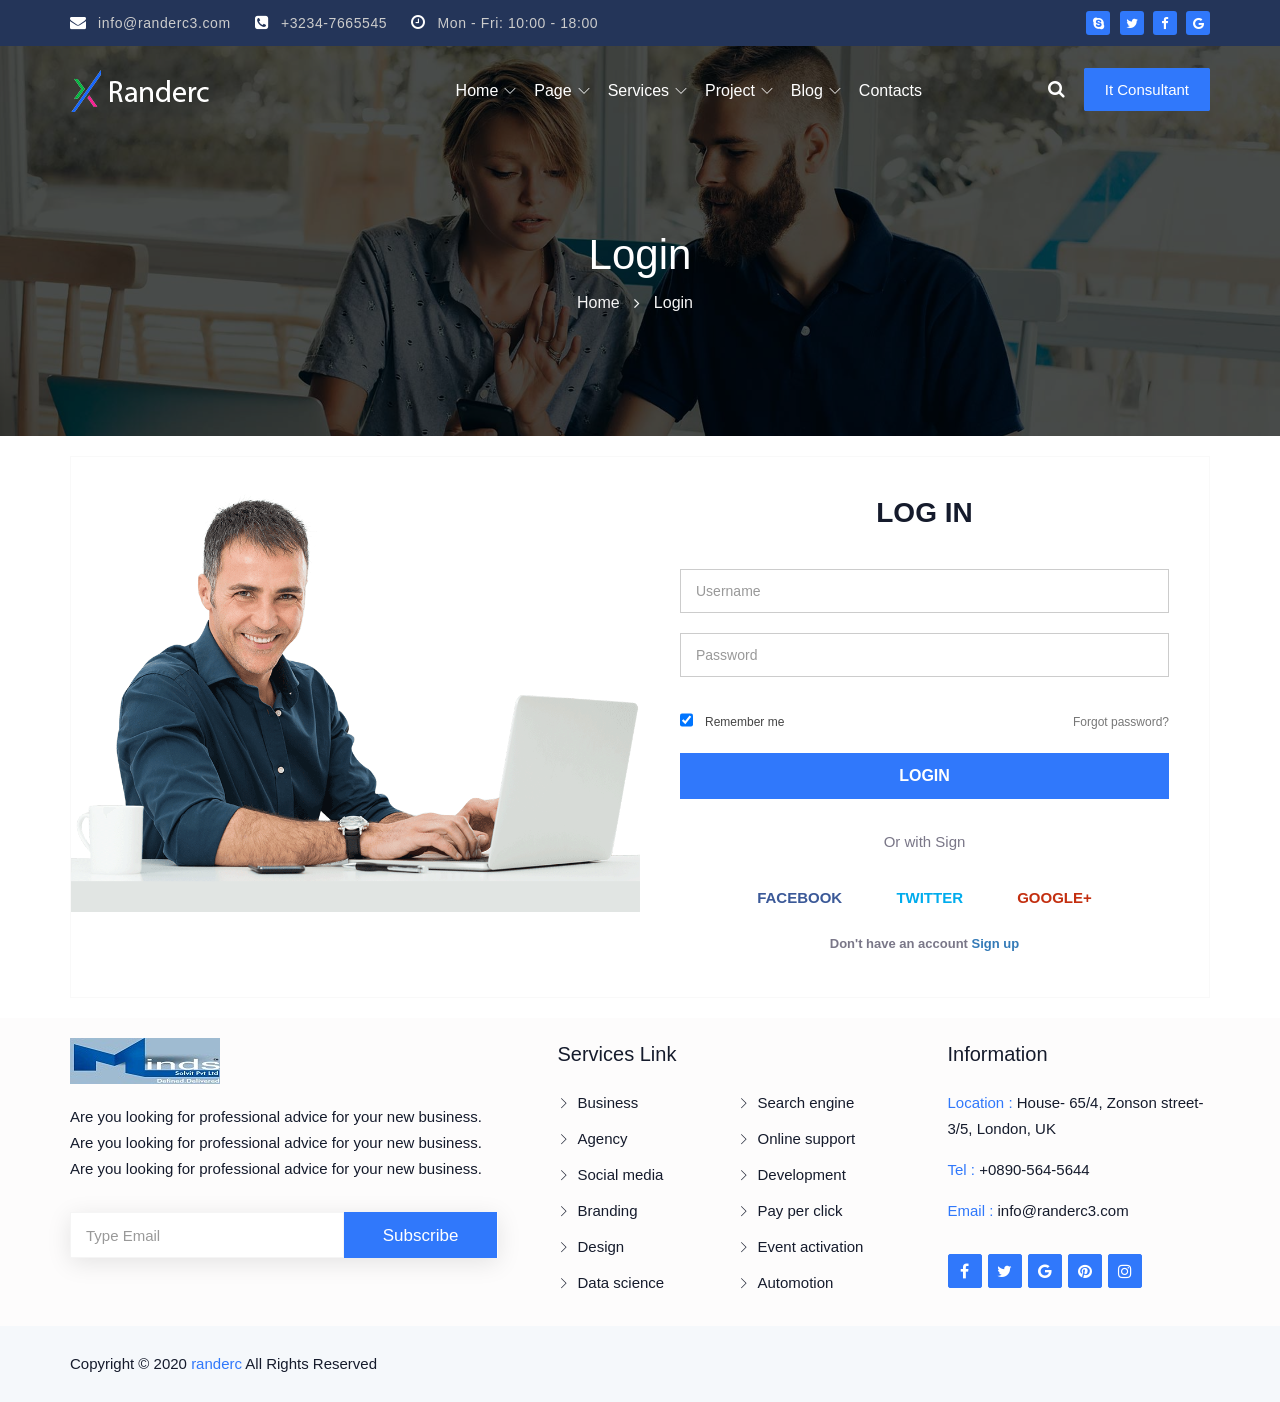
<file: login.html>
<!doctype html>
<html class="no-js" lang="en">
	<head>
		<meta charset="utf-8">
		<meta http-equiv="x-ua-compatible" content="ie=edge">
		<title>Login | randerc </title>
		<meta name="description" content="">
		<meta name="viewport" content="width=device-width, initial-scale=1">

		<!-- favicon -->		
		<link rel="shortcut icon" type="image/x-icon" href="img/logo/favicon.ico">

		<!-- all css here -->

		<!-- bootstrap v3.3.6 css -->
		<link rel="stylesheet" href="css/bootstrap.min.css">
		<!-- owl.carousel css -->
		<link rel="stylesheet" href="css/owl.carousel.css">
		<link rel="stylesheet" href="css/owl.transitions.css">
       <!-- Animate css -->
        <link rel="stylesheet" href="css/animate.css">
        <!-- meanmenu css -->
        <link rel="stylesheet" href="css/meanmenu.min.css">
		<!-- font-awesome css -->
		<link rel="stylesheet" href="css/font-awesome.min.css">
		<link rel="stylesheet" href="css/themify-icons.css">
		<link rel="stylesheet" href="css/flaticon.css">
		<!-- venobox css -->
		<link rel="stylesheet" href="css/venobox.css">
		<!-- magnific css -->
        <link rel="stylesheet" href="css/magnific.min.css">
		<!-- style css -->
		<link rel="stylesheet" href="style.css">
		<!-- responsive css -->
		<link rel="stylesheet" href="css/responsive.css">

		<!-- modernizr css -->
		<script src="js/vendor/modernizr-2.8.3.min.js"></script>
	</head>
		<body>

		<!--[if lt IE 8]>
			<p class="browserupgrade">You are using an <strong>outdated</strong> browser. Please <a href="http://browsehappy.com/">upgrade your browser</a> to improve your experience.</p>
		<![endif]-->

        <div id="preloader"></div>
        <header class="header-one">
            <!-- Start top bar -->
            <div class="topbar-area fix hidden-xs">
                <div class="container">
                    <div class="row">
                        <div class=" col-md-9 col-sm-9">
                            <div class="topbar-left">
                                <ul>
                                    <li><a href="#"><i class="fa fa-envelope"></i> info@randerc3.com</a></li>
                                    <li><a href="#"><i class="fa fa-phone-square"></i> +3234-7665545</a></li>
                                    <li><a href="#"><i class="fa fa-clock-o"></i> Mon - Fri: 10:00 - 18:00</a></li>
                                </ul>  
                            </div>
                        </div>
                        <div class="col-md-3 col-sm-3">
                            <div class="top-social">
								<ul>
									<li><a href="#"><i class="fa fa-skype"></i></a></li>
									<li><a href="#"><i class="fa fa-twitter"></i></a></li>
									<li><a href="#"><i class="fa fa-facebook"></i></a></li>
									<li><a href="#"><i class="fa fa-google"></i></a></li>
								</ul> 
							</div>
                        </div>
                    </div>
                </div>
            </div>
            <!-- End top bar -->
            <!-- header-area start -->
            <div id="sticker" class="header-area header-area-3 transparent-header hidden-xs">
                <div class="container">
                    <div class="row">
                        <!-- logo start -->
                        <div class="col-md-3 col-sm-3">
                            <div class="logo">
                                <!-- Brand -->
                                <a class="navbar-brand page-scroll white-logo" href="index.html">
                                    <img src="img/logo/logo2.png" alt="">
                                </a>
                                <a class="navbar-brand page-scroll black-logo" href="index.html">
                                    <img src="img/logo/logo.png" alt="">
                                </a>
                            </div>
                            <!-- logo end -->
                        </div>
                        <div class="col-md-9 col-sm-9">
                            <div class="header-right-link">
                                <!-- search option start -->
                                <div class="search-inner">
                                    <form action="#">
                                        <div class="search-option">
                                            <input type="text" placeholder="Search...">
                                            <button class="button" type="submit"><i class="fa fa-search"></i></button>
                                        </div>
                                        <a class="main-search" href="#"><i class="fa fa-search"></i></a>
                                    </form>
                                </div>
								<a class="s-menu" href="login.html">It Consultant</a>
                            </div>
                            <!-- mainmenu start -->
                            <nav class="navbar navbar-default">
                                <div class="collapse navbar-collapse" id="navbar-example">
                                    <div class="main-menu">
                                        <ul class="nav navbar-nav navbar-right">
                                            <li><a class="pages" href="index.html">Home</a>
                                                <ul class="sub-menu">
													<li><a href="index.html">Home 01</a></li>
													<li><a href="index-2.html">Home 02</a></li>
													<li><a href="index-3.html">Home 03</a></li>
												</ul>
                                            </li>
                                            <li><a class="pages" href="#">Page</a>
												<ul class="sub-menu">
												    <li><a href="about.html">About</a></li>
													<li><a href="team.html">Team</a></li>
													<li><a href="review.html">Reviews</a></li>
													<li><a href="faq.html">FAQ</a></li>
													<li><a href="login.html">Login</a></li>
													<li><a href="signup.html">Signup</a></li>
												</ul>
											</li>
											<li><a class="pages" href="#">Services</a>
												<ul class="sub-menu">
													<li><a href="services.html">Services</a></li>
													<li><a href="services-2.html">Services 2</a></li>
													<li><a href="service-details.html">Service Details</a></li>
												</ul>
											</li>
											<li><a class="pages" href="#">Project</a>
												<ul class="sub-menu">
												    <li><a href="project.html">Portfolio</a></li>
													<li><a href="project-details.html">Project details</a></li>
												</ul>
											</li>
											<li><a class="pages" href="#">Blog</a>
												<ul class="sub-menu">
													<li><a href="blog.html">Blog grid</a></li>
													<li><a href="blog-sidebar.html">Blog List</a></li>
													<li><a href="blog-details.html">Blog Details</a></li>
												</ul>
											</li>
											<li><a href="contact.html">contacts</a></li>
                                        </ul>
                                    </div>
                                </div>
                            </nav>
                            <!-- mainmenu end -->
                        </div>
                    </div>
                </div>
            </div>
            <!-- header-area end -->
            <!-- mobile-menu-area start -->
            <div class="mobile-menu-area hidden-lg hidden-md hidden-sm">
                <div class="container">
                    <div class="row">
                        <div class="col-md-12">
                            <div class="mobile-menu">
                                <div class="logo">
                                    <a href="index.html"><img src="img/logo/logo.png" alt="" /></a>
                                </div>
                                <nav id="dropdown">
                                    <ul>
                                        <li><a class="pages" href="index.html">Home</a>
                                            <ul class="sub-menu">
                                                <li><a href="index.html">Home 01</a></li>
                                                <li><a href="index-2.html">Home 02</a></li>
                                                <li><a href="index-3.html">Home 03</a></li>
                                            </ul>
                                        </li>
                                        <li><a class="pages" href="#">Page</a>
                                            <ul class="sub-menu">
                                                <li><a href="about.html">About</a></li>
                                                <li><a href="team.html">Team</a></li>
                                                <li><a href="review.html">Reviews</a></li>
                                                <li><a href="faq.html">FAQ</a></li>
                                                <li><a href="login.html">Login</a></li>
												<li><a href="signup.html">Signup</a></li>
                                            </ul>
                                        </li>
                                        <li><a class="pages" href="#">Services</a>
                                            <ul class="sub-menu">
                                                <li><a href="services.html">Services</a></li>
                                                <li><a href="services-2.html">Services 2</a></li>
                                                <li><a href="service-details.html">Service Details</a></li>
                                            </ul>
                                        </li>
                                        <li><a class="pages" href="#">Project</a>
                                            <ul class="sub-menu">
                                                <li><a href="project.html">Portfolio</a></li>
                                                <li><a href="project-details.html">Project details</a></li>
                                            </ul>
                                        </li>
                                        <li><a class="pages" href="#">Blog</a>
                                            <ul class="sub-menu">
                                                <li><a href="blog.html">Blog grid</a></li>
                                                <li><a href="blog-sidebar.html">Blog List</a></li>
                                                <li><a href="blog-details.html">Blog Details</a></li>
                                            </ul>
                                        </li>
                                        <li><a href="contact.html">contacts</a></li>
                                    </ul>
                                </nav>
                            </div>					
                        </div>
                    </div>
                </div>
            </div>
            <!-- mobile-menu-area end -->		
        </header>
        <!-- header end -->
        <!-- Start Bottom Header -->
        <div class="page-area">
            <div class="breadcumb-overlay"></div>
            <div class="container">
                <div class="row">
                    <div class="col-md-12 col-sm-12 col-xs-12">
                        <div class="breadcrumb text-center">
                            <div class="section-headline white-headline text-center">
                                <h3>Login</h3>
                            </div>
                            <ul>
                                <li class="home-bread">Home</li>
                                <li>Login</li>
                            </ul>
                        </div>
                    </div>
                </div>
            </div>
        </div>
        <!-- END Header -->
       <!-- Start Slider Area -->
        <div class="login-area area-padding">
            <div class="container">
                <div class="row">
                    <div class="col-md-12 col-sm-12 col-xs-12">
                        <div class="login-page">
                            <div class="login-image">
                                <div class="log-inner">
                                    <img src="img/about/self.png" alt="">
                                </div>
                            </div>
                            <div class="login-form">
                                <h4 class="login-title text-center">LOG IN</h4>
                                <div class="row">
                                    <form id="contactForm" method="POST" action="contact.php" class="log-form">
                                        <div class="col-md-12 col-sm-12 col-xs-12">
                                            <input type="text" id="name" class="form-control" placeholder="Username" required data-error="Please enter your name">
                                        </div>
                                        <div class="col-md-12 col-sm-12 col-xs-12">
                                            <input type="password" id="msg_subject" class="form-control" placeholder="Password" required data-error="Please enter your message subject">
                                        </div>
                                        <div class="col-md-12 col-sm-12 col-xs-12 text-center">
                                            <div class="check-group flexbox">
                                                <label class="check-box">
                                                    <input type="checkbox" class="check-box-input" checked>
                                                    <span class="remember-text">Remember me</span>
                                                </label>

                                                <a class="text-muted" href="#">Forgot password?</a>
                                            </div>
                                        </div>
                                        <div class="col-md-12 col-sm-12 col-xs-12 text-center">
                                            <button type="submit" id="submit" class="slide-btn login-btn">Login</button>
                                            <div id="msgSubmit" class="h3 text-center hidden"></div> 
                                            <div class="clearfix"></div>
                                        </div>
                                        <div class="col-md-12 col-sm-12 col-xs-12 text-center">
                                            <div class="clear"></div>
                                            <div class="separetor text-center"><span>Or with Sign</span></div>
                                            <div class="sign-icon">
                                                <ul>
                                                    <li><a class="facebook" href="#">Facebook</a></li>
                                                    <li><a class="twitter" href="#">twitter</a></li>
                                                    <li><a class="google" href="#">google+</a></li>
                                                </ul>
                                                <div class="acc-not">Don't have an account  <a href="signup.html">Sign up</a></div>
                                            </div> 
                                        </div> 
                                    </form> 
                                </div>
                            </div>
                        </div>
                    </div>
                </div>
             </div>
        </div>
		<!-- all js here -->
        <!-- Start Footer Area -->
        <footer class="footer1">
            <div class="footer-area">
                <div class="container">
                    <div class="row">
                        <div class="col-md-5 col-sm-5 col-xs-12">
                            <div class="footer-content logo-footer">
                                <div class="footer-head">
                                    <div class="footer-logo">
                                    	<a href="#"><img src="img/logo/logo.png" alt=""></a>
                                    </div>
                                    <p>
                                        Are you looking for professional advice for your new business. Are you looking for professional advice for your new business. Are you looking for professional advice for your new business.
                                    </p>
                                    <div class="subs-feilds">
                                        <div class="suscribe-input">
                                            <input type="email" class="email form-control width-80" id="sus_email" placeholder="Type Email">
                                            <button type="submit" id="sus_submit" class="add-btn">Subscribe</button>
                                        </div>
                                    </div>
                                </div>
                            </div>
                        </div>
                        <!-- end single footer -->
                        <div class="col-md-4 col-sm-3 col-xs-12">
                            <div class="footer-content">
                                <div class="footer-head">
                                    <h4>Services Link</h4>
                                    <ul class="footer-list">
                                        <li><a href="#">Business</a></li>
                                        <li><a href="#">Agency </a></li>
                                        <li><a href="#">Social media</a></li>
                                        <li><a href="#">Branding</a></li>
                                        <li><a href="#">Design </a></li>
                                        <li><a href="#">Data science </a></li>
                                    </ul>
                                    <ul class="footer-list hidden-sm">
										<li><a href="#">Search engine</a></li>
                                        <li><a href="#">Online support</a></li>
                                        <li><a href="#">Development</a></li>
                                        <li><a href="#">Pay per click</a></li>
                                        <li><a href="#">Event activation</a></li>
                                        <li><a href="#">Automotion</a></li>
									</ul>
                                </div>
                            </div>
                        </div>
                        <!-- end single footer -->
                        <div class="col-md-3 col-sm-4 col-xs-12">
                            <div class="footer-content last-content">
                                <div class="footer-head">
                                    <h4>Information</h4>
                                    <div class="footer-contacts">
                                        <p><span>Location :</span> House- 65/4, Zonson street-3/5, London, UK</p>
										<p><span>Tel :</span> +0890-564-5644</p>
										<p><span>Email :</span> info@randerc3.com</p>
									</div> 
                                    <div class="footer-icons">
                                        <ul>
                                            <li>
                                                <a href="#">
                                                    <i class="fa fa-facebook"></i>
                                                </a>
                                            </li>
                                            <li>
                                                <a href="#">
                                                    <i class="fa fa-twitter"></i>
                                                </a>
                                            </li>
                                            <li>
                                                <a href="#">
                                                    <i class="fa fa-google"></i>
                                                </a>
                                            </li>
                                            <li>
                                                <a href="#">
                                                    <i class="fa fa-pinterest"></i>
                                                </a>
                                            </li>
                                            <li>
                                                <a href="#">
                                                    <i class="fa fa-instagram"></i>
                                                </a>
                                            </li>
                                        </ul>
                                    </div>
                                </div>
                            </div>
                        </div>
                    </div>
                </div>
            </div>
            <!-- Start Footer Bottom Area -->
            <div class="footer-area-bottom">
                <div class="container">
                    <div class="row">
                        <div class="col-md-6 col-sm-6 col-xs-12">
                            <div class="copyright">
                                <p>
                                    Copyright © 2020
                                    <a href="#">randerc</a> All Rights Reserved
                                </p>
                            </div>
                        </div>
                    </div>
                </div>
            </div>
            <!-- End Footer Bottom Area -->
        </footer>
        <!-- End Footer Area -->
		
		<!-- all js here -->

		<!-- jquery latest version -->
		<script src="js/vendor/jquery-1.12.4.min.js"></script>
		<!-- bootstrap js -->
		<script src="js/bootstrap.min.js"></script>
		<!-- owl.carousel js -->
		<script src="js/owl.carousel.min.js"></script>
		<!-- Counter js -->
		<script src="js/jquery.counterup.min.js"></script>
		<!-- waypoint js -->
		<script src="js/waypoints.js"></script>
		<!-- magnific js -->
        <script src="js/magnific.min.js"></script>
        <!-- wow js -->
        <script src="js/wow.min.js"></script>
         <!-- venobox js -->
        <script src="js/venobox.min.js"></script>
        <!-- meanmenu js -->
        <script src="js/jquery.meanmenu.js"></script>
		<!-- Form validator js -->
		<script src="js/form-validator.min.js"></script>
		<!-- plugins js -->
		<script src="js/plugins.js"></script>
		<!-- main js -->
		<script src="js/main.js"></script>
	</body>
</html>
</file>
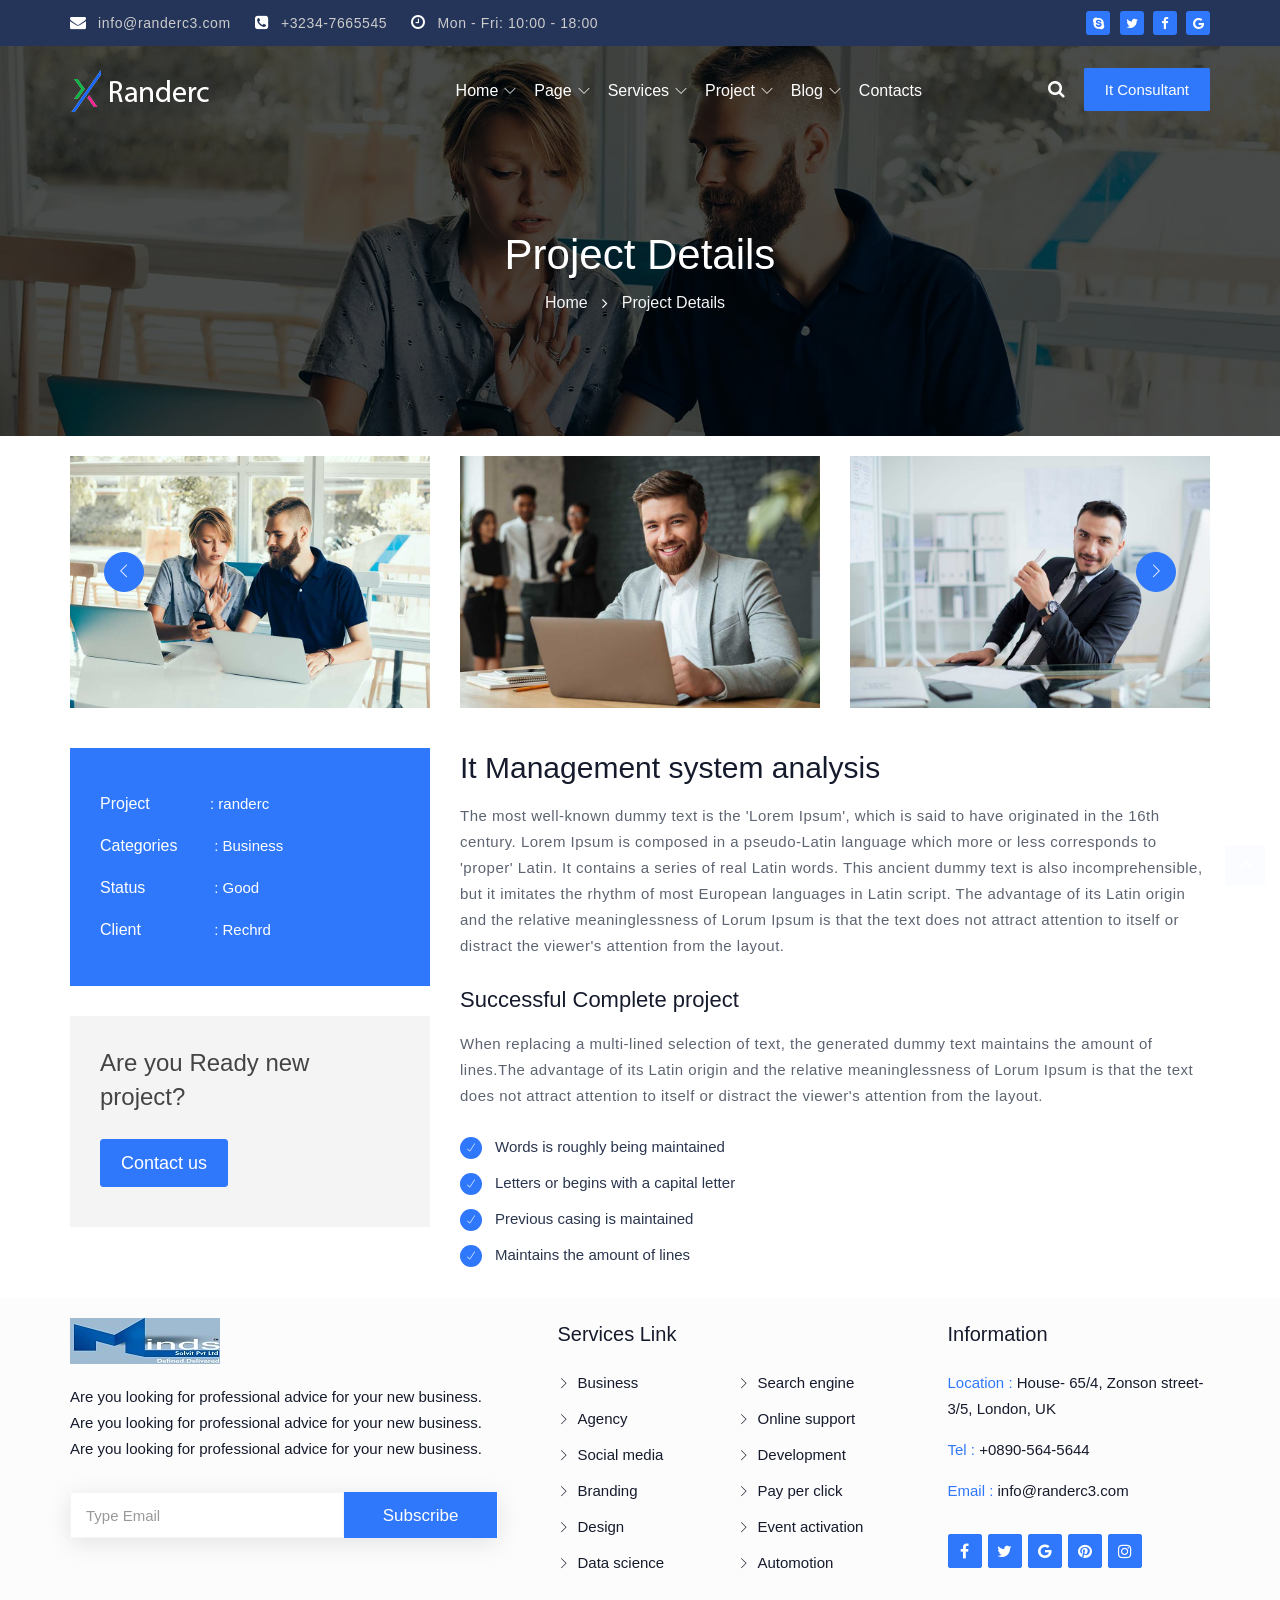
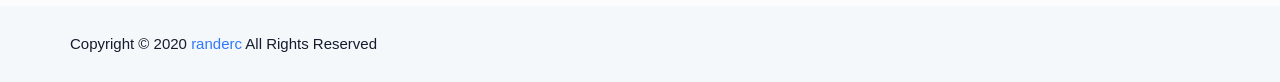
<file: project-details.html>
<!doctype html>
<html class="no-js" lang="en">
	<head>
		<meta charset="utf-8">
		<meta http-equiv="x-ua-compatible" content="ie=edge">
		<title>Project Details | randerc </title>
		<meta name="description" content="">
		<meta name="viewport" content="width=device-width, initial-scale=1">

		<!-- favicon -->		
		<link rel="shortcut icon" type="image/x-icon" href="img/logo/favicon.ico">

		<!-- all css here -->

		<!-- bootstrap v3.3.6 css -->
		<link rel="stylesheet" href="css/bootstrap.min.css">
		<!-- owl.carousel css -->
		<link rel="stylesheet" href="css/owl.carousel.css">
		<link rel="stylesheet" href="css/owl.transitions.css">
       <!-- Animate css -->
        <link rel="stylesheet" href="css/animate.css">
        <!-- meanmenu css -->
        <link rel="stylesheet" href="css/meanmenu.min.css">
		<!-- font-awesome css -->
		<link rel="stylesheet" href="css/font-awesome.min.css">
		<link rel="stylesheet" href="css/themify-icons.css">
		<link rel="stylesheet" href="css/flaticon.css">
		<!-- venobox css -->
		<link rel="stylesheet" href="css/venobox.css">
		<!-- magnific css -->
        <link rel="stylesheet" href="css/magnific.min.css">
		<!-- style css -->
		<link rel="stylesheet" href="style.css">
		<!-- responsive css -->
		<link rel="stylesheet" href="css/responsive.css">

		<!-- modernizr css -->
		<script src="js/vendor/modernizr-2.8.3.min.js"></script>
	</head>
		<body>

		<!--[if lt IE 8]>
			<p class="browserupgrade">You are using an <strong>outdated</strong> browser. Please <a href="http://browsehappy.com/">upgrade your browser</a> to improve your experience.</p>
		<![endif]-->

        <div id="preloader"></div>
        <header class="header-one">
            <!-- Start top bar -->
            <div class="topbar-area fix hidden-xs">
                <div class="container">
                    <div class="row">
                        <div class=" col-md-9 col-sm-9">
                            <div class="topbar-left">
                                <ul>
                                    <li><a href="#"><i class="fa fa-envelope"></i> info@randerc3.com</a></li>
                                    <li><a href="#"><i class="fa fa-phone-square"></i> +3234-7665545</a></li>
                                    <li><a href="#"><i class="fa fa-clock-o"></i> Mon - Fri: 10:00 - 18:00</a></li>
                                </ul>  
                            </div>
                        </div>
                        <div class="col-md-3 col-sm-3">
                            <div class="top-social">
								<ul>
									<li><a href="#"><i class="fa fa-skype"></i></a></li>
									<li><a href="#"><i class="fa fa-twitter"></i></a></li>
									<li><a href="#"><i class="fa fa-facebook"></i></a></li>
									<li><a href="#"><i class="fa fa-google"></i></a></li>
								</ul> 
							</div>
                        </div>
                    </div>
                </div>
            </div>
            <!-- End top bar -->
                       <!-- header-area start -->
            <div id="sticker" class="header-area header-area-3 transparent-header hidden-xs">
                <div class="container">
                    <div class="row">
                        <!-- logo start -->
                        <div class="col-md-3 col-sm-3">
                            <div class="logo">
                                <!-- Brand -->
                                <a class="navbar-brand page-scroll white-logo" href="index.html">
                                    <img src="img/logo/logo2.png" alt="">
                                </a>
                                <a class="navbar-brand page-scroll black-logo" href="index.html">
                                    <img src="img/logo/logo.png" alt="">
                                </a>
                            </div>
                            <!-- logo end -->
                        </div>
                        <div class="col-md-9 col-sm-9">
                            <div class="header-right-link">
                                <!-- search option start -->
                                <div class="search-inner">
                                    <form action="#">
                                        <div class="search-option">
                                            <input type="text" placeholder="Search...">
                                            <button class="button" type="submit"><i class="fa fa-search"></i></button>
                                        </div>
                                        <a class="main-search" href="#"><i class="fa fa-search"></i></a>
                                    </form>
                                </div>
								<a class="s-menu" href="login.html">It Consultant</a>
                            </div>
                            <!-- mainmenu start -->
                            <nav class="navbar navbar-default">
                                <div class="collapse navbar-collapse" id="navbar-example">
                                    <div class="main-menu">
                                        <ul class="nav navbar-nav navbar-right">
                                            <li><a class="pages" href="index.html">Home</a>
                                                <ul class="sub-menu">
													<li><a href="index.html">Home 01</a></li>
													<li><a href="index-2.html">Home 02</a></li>
													<li><a href="index-3.html">Home 03</a></li>
												</ul>
                                            </li>
                                            <li><a class="pages" href="#">Page</a>
												<ul class="sub-menu">
												    <li><a href="about.html">About</a></li>
													<li><a href="team.html">Team</a></li>
													<li><a href="review.html">Reviews</a></li>
													<li><a href="faq.html">FAQ</a></li>
												</ul>
											</li>
											<li><a class="pages" href="#">Services</a>
												<ul class="sub-menu">
													<li><a href="services.html">Services</a></li>
													<li><a href="services-2.html">Services 2</a></li>
													<li><a href="service-details.html">Service Details</a></li>
												</ul>
											</li>
											<li><a class="pages" href="#">Project</a>
												<ul class="sub-menu">
												    <li><a href="project.html">Portfolio</a></li>
													<li><a href="project-details.html">Project details</a></li>
												</ul>
											</li>
											<li><a class="pages" href="#">Blog</a>
												<ul class="sub-menu">
													<li><a href="blog.html">Blog grid</a></li>
													<li><a href="blog-sidebar.html">Blog List</a></li>
													<li><a href="blog-details.html">Blog Details</a></li>
												</ul>
											</li>
											<li><a href="contact.html">contacts</a></li>
                                        </ul>
                                    </div>
                                </div>
                            </nav>
                            <!-- mainmenu end -->
                        </div>
                    </div>
                </div>
            </div>
            <!-- header-area end -->
            <!-- mobile-menu-area start -->
            <div class="mobile-menu-area hidden-lg hidden-md hidden-sm">
                <div class="container">
                    <div class="row">
                        <div class="col-md-12">
                            <div class="mobile-menu">
                                <div class="logo">
                                    <a href="index.html"><img src="img/logo/logo.png" alt="" /></a>
                                </div>
                                <nav id="dropdown">
                                    <ul>
                                        <li><a class="pages" href="index.html">Home</a>
                                            <ul class="sub-menu">
                                                <li><a href="index.html">Home 01</a></li>
                                                <li><a href="index-2.html">Home 02</a></li>
                                                <li><a href="index-3.html">Home 03</a></li>
                                            </ul>
                                        </li>
                                        <li><a class="pages" href="#">Page</a>
                                            <ul class="sub-menu">
                                                <li><a href="about.html">About</a></li>
                                                <li><a href="team.html">Team</a></li>
                                                <li><a href="review.html">Reviews</a></li>
                                                <li><a href="faq.html">FAQ</a></li>
                                            </ul>
                                        </li>
                                        <li><a class="pages" href="#">Services</a>
                                            <ul class="sub-menu">
                                                <li><a href="services.html">Services</a></li>
                                                <li><a href="services-2.html">Services 2</a></li>
                                                <li><a href="service-details.html">Service Details</a></li>
                                            </ul>
                                        </li>
                                        <li><a class="pages" href="#">Project</a>
                                            <ul class="sub-menu">
                                                <li><a href="project.html">Portfolio</a></li>
                                                <li><a href="project-details.html">Project details</a></li>
                                            </ul>
                                        </li>
                                        <li><a class="pages" href="#">Blog</a>
                                            <ul class="sub-menu">
                                                <li><a href="blog.html">Blog grid</a></li>
                                                <li><a href="blog-sidebar.html">Blog List</a></li>
                                                <li><a href="blog-details.html">Blog Details</a></li>
                                            </ul>
                                        </li>
                                        <li><a href="contact.html">contacts</a></li>
                                    </ul>
                                </nav>
                            </div>					
                        </div>
                    </div>
                </div>
            </div>
            <!-- mobile-menu-area end -->		
        </header>
        <!-- header end -->
        <!-- Start Bottom Header -->
        <div class="page-area">
            <div class="breadcumb-overlay"></div>
            <div class="container">
                <div class="row">
                    <div class="col-md-12 col-sm-12 col-xs-12">
                        <div class="breadcrumb text-center">
                            <div class="section-headline white-headline text-center">
                                <h3>Project Details</h3>
                            </div>
                            <ul>
                                <li class="home-bread">Home</li>
                                <li>Project Details</li>
                            </ul>
                        </div>
                    </div>
                </div>
            </div>
        </div>
        <!-- END Header -->
               <!-- Start project Area -->
        <div class="project-single area-padding">
            <div class="container">
                <div class="row">
                    <div class="col-md-12 col-sm-12 col-xs-12">
                        <div class="project-inner project-carousel-2">
                            <div class="project-image">
                                <img src="img/project/p1.jpg" alt="">
                            </div>
                            <div class="project-image">
                                <img src="img/project/p2.jpg" alt="">
                            </div>
                            <div class="project-image">
                                <img src="img/project/p3.jpg" alt="">
                            </div>
                        </div>
                    </div>
                    <!-- End Column -->
                    <div class="col-md-4 col-sm-6 col-xs-12">
                        <div class="project-history">
                            <div class="project-name">
                                <ul>
                                    <li><span>Project</span>: randerc</li>
                                    <li><span>Categories</span> : Business</li>
                                    <li><span>Status</span> : Good</li>
                                    <li><span>Client</span> : Rechrd</li>
                                </ul>
                            </div>
                        </div>
                        <div class="new-project">
                            <div class="project-new">
                                <h4>Are you Ready new project?</h4>
                                <a class="hire-btn" href="#">Contact us</a>
                            </div>
                        </div>
                    </div>
                    <!-- End Column -->
                    <div class="col-md-8 col-sm-6 col-xs-12">
                        <div class="project-details">
                            <h3>It Management system analysis</h3>
                            <p>The most well-known dummy text is the 'Lorem Ipsum', which is said to have originated in the 16th century. Lorem Ipsum is composed in a pseudo-Latin language which more or less corresponds to 'proper' Latin. It contains a series of real Latin words. This ancient dummy text is also incomprehensible, but it imitates the rhythm of most European languages in Latin script. The advantage of its Latin origin and the relative meaninglessness of Lorum Ipsum is that the text does not attract attention to itself or distract the viewer's attention from the layout.</p>
                            
							<h4>Successful Complete project </h4>
							<p>When replacing a multi-lined selection of text, the generated dummy text maintains the amount of lines.The advantage of its Latin origin and the relative meaninglessness of Lorum Ipsum is that the text does not attract attention to itself or distract the viewer's attention from the layout.</p>
							<ul class="marker-list">
								<li>Words is roughly being maintained</li>
								<li>Letters or begins with a capital letter</li>
								<li>Previous casing is maintained</li>
								<li>Maintains the amount of lines</li>
							</ul>
						</div>
					</div>
					<!-- End single page -->
                </div>
            </div>
            <!-- End main content -->
        </div>
		<!-- End portfolio Area -->
        <!-- Start Footer Area -->
        <footer class="footer1">
            <div class="footer-area">
                <div class="container">
                    <div class="row">
                        <div class="col-md-5 col-sm-5 col-xs-12">
                            <div class="footer-content logo-footer">
                                <div class="footer-head">
                                    <div class="footer-logo">
                                    	<a href="#"><img src="img/logo/logo.png" alt=""></a>
                                    </div>
                                    <p>
                                        Are you looking for professional advice for your new business. Are you looking for professional advice for your new business. Are you looking for professional advice for your new business.
                                    </p>
                                    <div class="subs-feilds">
                                        <div class="suscribe-input">
                                            <input type="email" class="email form-control width-80" id="sus_email" placeholder="Type Email">
                                            <button type="submit" id="sus_submit" class="add-btn">Subscribe</button>
                                        </div>
                                    </div>
                                </div>
                            </div>
                        </div>
                        <!-- end single footer -->
                        <div class="col-md-4 col-sm-3 col-xs-12">
                            <div class="footer-content">
                                <div class="footer-head">
                                    <h4>Services Link</h4>
                                    <ul class="footer-list">
                                        <li><a href="#">Business</a></li>
                                        <li><a href="#">Agency </a></li>
                                        <li><a href="#">Social media</a></li>
                                        <li><a href="#">Branding</a></li>
                                        <li><a href="#">Design </a></li>
                                        <li><a href="#">Data science </a></li>
                                    </ul>
                                    <ul class="footer-list hidden-sm">
										<li><a href="#">Search engine</a></li>
                                        <li><a href="#">Online support</a></li>
                                        <li><a href="#">Development</a></li>
                                        <li><a href="#">Pay per click</a></li>
                                        <li><a href="#">Event activation</a></li>
                                        <li><a href="#">Automotion</a></li>
									</ul>
                                </div>
                            </div>
                        </div>
                        <!-- end single footer -->
                        <div class="col-md-3 col-sm-4 col-xs-12">
                            <div class="footer-content last-content">
                                <div class="footer-head">
                                    <h4>Information</h4>
                                    <div class="footer-contacts">
                                        <p><span>Location :</span> House- 65/4, Zonson street-3/5, London, UK</p>
										<p><span>Tel :</span> +0890-564-5644</p>
										<p><span>Email :</span> info@randerc3.com</p>
									</div> 
                                    <div class="footer-icons">
                                        <ul>
                                            <li>
                                                <a href="#">
                                                    <i class="fa fa-facebook"></i>
                                                </a>
                                            </li>
                                            <li>
                                                <a href="#">
                                                    <i class="fa fa-twitter"></i>
                                                </a>
                                            </li>
                                            <li>
                                                <a href="#">
                                                    <i class="fa fa-google"></i>
                                                </a>
                                            </li>
                                            <li>
                                                <a href="#">
                                                    <i class="fa fa-pinterest"></i>
                                                </a>
                                            </li>
                                            <li>
                                                <a href="#">
                                                    <i class="fa fa-instagram"></i>
                                                </a>
                                            </li>
                                        </ul>
                                    </div>
                                </div>
                            </div>
                        </div>
                    </div>
                </div>
            </div>
            <!-- Start Footer Bottom Area -->
            <div class="footer-area-bottom">
                <div class="container">
                    <div class="row">
                        <div class="col-md-6 col-sm-6 col-xs-12">
                            <div class="copyright">
                                <p>
                                    Copyright © 2020
                                    <a href="#">randerc</a> All Rights Reserved
                                </p>
                            </div>
                        </div>
                    </div>
                </div>
            </div>
            <!-- End Footer Bottom Area -->
        </footer>
        <!-- End Footer Area -->
		
		<!-- all js here -->

		<!-- jquery latest version -->
		<script src="js/vendor/jquery-1.12.4.min.js"></script>
		<!-- bootstrap js -->
		<script src="js/bootstrap.min.js"></script>
		<!-- owl.carousel js -->
		<script src="js/owl.carousel.min.js"></script>
		<!-- Counter js -->
		<script src="js/jquery.counterup.min.js"></script>
		<!-- waypoint js -->
		<script src="js/waypoints.js"></script>
		<!-- magnific js -->
        <script src="js/magnific.min.js"></script>
        <!-- wow js -->
        <script src="js/wow.min.js"></script>
         <!-- venobox js -->
        <script src="js/venobox.min.js"></script>
        <!-- meanmenu js -->
        <script src="js/jquery.meanmenu.js"></script>
		<!-- Form validator js -->
		<script src="js/form-validator.min.js"></script>
		<!-- plugins js -->
		<script src="js/plugins.js"></script>
		<!-- main js -->
		<script src="js/main.js"></script>
	</body>
</html>
</file>
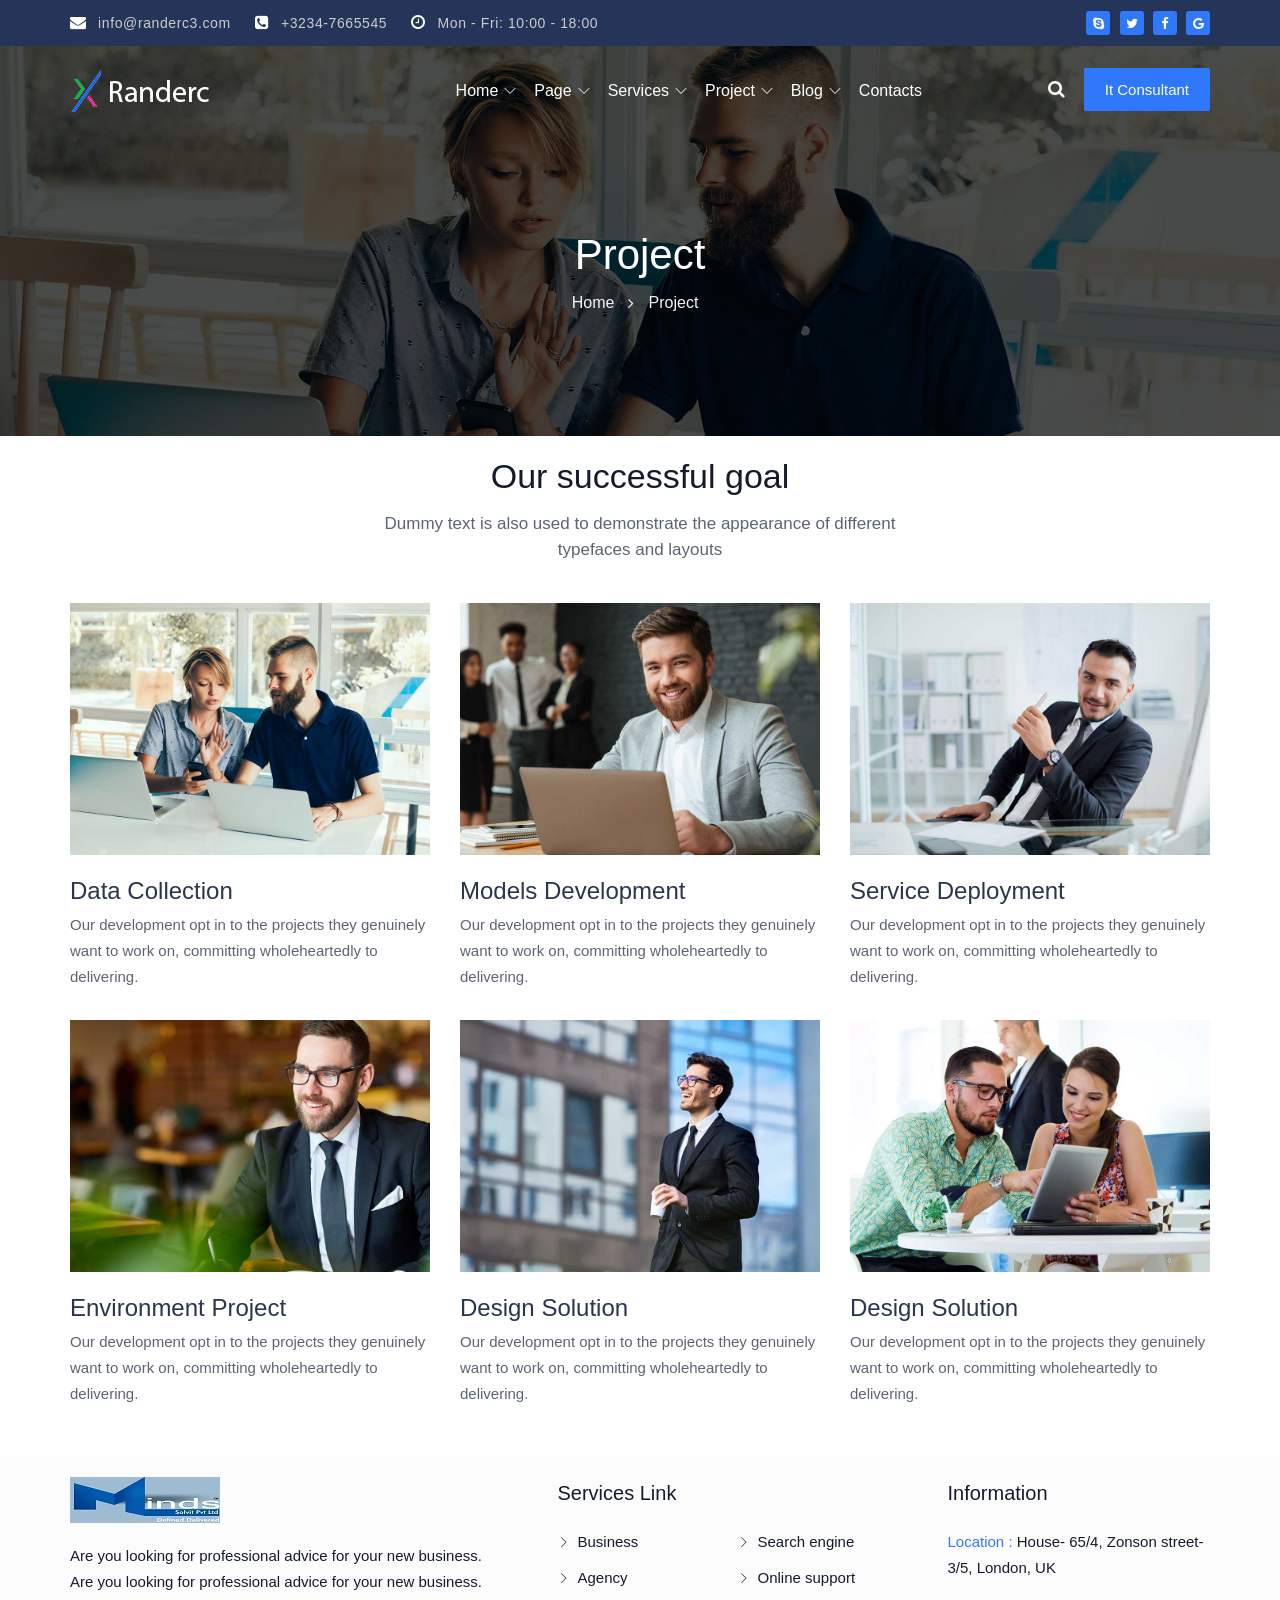
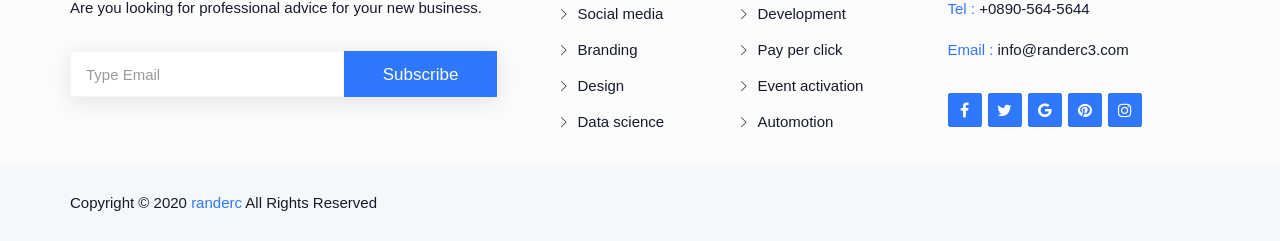
<file: project.html>
<!doctype html>
<html class="no-js" lang="en">
	<head>
		<meta charset="utf-8">
		<meta http-equiv="x-ua-compatible" content="ie=edge">
		<title>Project | randerc </title>
		<meta name="description" content="">
		<meta name="viewport" content="width=device-width, initial-scale=1">

		<!-- favicon -->		
		<link rel="shortcut icon" type="image/x-icon" href="img/logo/favicon.ico">

		<!-- all css here -->

		<!-- bootstrap v3.3.6 css -->
		<link rel="stylesheet" href="css/bootstrap.min.css">
		<!-- owl.carousel css -->
		<link rel="stylesheet" href="css/owl.carousel.css">
		<link rel="stylesheet" href="css/owl.transitions.css">
       <!-- Animate css -->
        <link rel="stylesheet" href="css/animate.css">
        <!-- meanmenu css -->
        <link rel="stylesheet" href="css/meanmenu.min.css">
		<!-- font-awesome css -->
		<link rel="stylesheet" href="css/font-awesome.min.css">
		<link rel="stylesheet" href="css/themify-icons.css">
		<link rel="stylesheet" href="css/flaticon.css">
		<!-- venobox css -->
		<link rel="stylesheet" href="css/venobox.css">
		<!-- magnific css -->
        <link rel="stylesheet" href="css/magnific.min.css">
		<!-- style css -->
		<link rel="stylesheet" href="style.css">
		<!-- responsive css -->
		<link rel="stylesheet" href="css/responsive.css">

		<!-- modernizr css -->
		<script src="js/vendor/modernizr-2.8.3.min.js"></script>
	</head>
		<body>

		<!--[if lt IE 8]>
			<p class="browserupgrade">You are using an <strong>outdated</strong> browser. Please <a href="http://browsehappy.com/">upgrade your browser</a> to improve your experience.</p>
		<![endif]-->

        <div id="preloader"></div>
        <header class="header-one">
            <!-- Start top bar -->
            <div class="topbar-area fix hidden-xs">
                <div class="container">
                    <div class="row">
                        <div class=" col-md-9 col-sm-9">
                            <div class="topbar-left">
                                <ul>
                                    <li><a href="#"><i class="fa fa-envelope"></i> info@randerc3.com</a></li>
                                    <li><a href="#"><i class="fa fa-phone-square"></i> +3234-7665545</a></li>
                                    <li><a href="#"><i class="fa fa-clock-o"></i> Mon - Fri: 10:00 - 18:00</a></li>
                                </ul>  
                            </div>
                        </div>
                        <div class="col-md-3 col-sm-3">
                            <div class="top-social">
								<ul>
									<li><a href="#"><i class="fa fa-skype"></i></a></li>
									<li><a href="#"><i class="fa fa-twitter"></i></a></li>
									<li><a href="#"><i class="fa fa-facebook"></i></a></li>
									<li><a href="#"><i class="fa fa-google"></i></a></li>
								</ul> 
							</div>
                        </div>
                    </div>
                </div>
            </div>
            <!-- End top bar -->
                        <!-- header-area start -->
            <div id="sticker" class="header-area header-area-3 transparent-header hidden-xs">
                <div class="container">
                    <div class="row">
                        <!-- logo start -->
                        <div class="col-md-3 col-sm-3">
                            <div class="logo">
                                <!-- Brand -->
                                <a class="navbar-brand page-scroll white-logo" href="index.html">
                                    <img src="img/logo/logo2.png" alt="">
                                </a>
                                <a class="navbar-brand page-scroll black-logo" href="index.html">
                                    <img src="img/logo/logo.png" alt="">
                                </a>
                            </div>
                            <!-- logo end -->
                        </div>
                        <div class="col-md-9 col-sm-9">
                            <div class="header-right-link">
                                <!-- search option start -->
                                <div class="search-inner">
                                    <form action="#">
                                        <div class="search-option">
                                            <input type="text" placeholder="Search...">
                                            <button class="button" type="submit"><i class="fa fa-search"></i></button>
                                        </div>
                                        <a class="main-search" href="#"><i class="fa fa-search"></i></a>
                                    </form>
                                </div>
								<a class="s-menu" href="login.html">It Consultant</a>
                            </div>
                            <!-- mainmenu start -->
                            <nav class="navbar navbar-default">
                                <div class="collapse navbar-collapse" id="navbar-example">
                                    <div class="main-menu">
                                        <ul class="nav navbar-nav navbar-right">
                                            <li><a class="pages" href="index.html">Home</a>
                                                <ul class="sub-menu">
													<li><a href="index.html">Home 01</a></li>
													<li><a href="index-2.html">Home 02</a></li>
													<li><a href="index-3.html">Home 03</a></li>
												</ul>
                                            </li>
                                            <li><a class="pages" href="#">Page</a>
												<ul class="sub-menu">
												    <li><a href="about.html">About</a></li>
													<li><a href="team.html">Team</a></li>
													<li><a href="review.html">Reviews</a></li>
													<li><a href="faq.html">FAQ</a></li>
												</ul>
											</li>
											<li><a class="pages" href="#">Services</a>
												<ul class="sub-menu">
													<li><a href="services.html">Services</a></li>
													<li><a href="services-2.html">Services 2</a></li>
													<li><a href="service-details.html">Service Details</a></li>
												</ul>
											</li>
											<li><a class="pages" href="#">Project</a>
												<ul class="sub-menu">
												    <li><a href="project.html">Portfolio</a></li>
													<li><a href="project-details.html">Project details</a></li>
												</ul>
											</li>
											<li><a class="pages" href="#">Blog</a>
												<ul class="sub-menu">
													<li><a href="blog.html">Blog grid</a></li>
													<li><a href="blog-sidebar.html">Blog List</a></li>
													<li><a href="blog-details.html">Blog Details</a></li>
												</ul>
											</li>
											<li><a href="contact.html">contacts</a></li>
                                        </ul>
                                    </div>
                                </div>
                            </nav>
                            <!-- mainmenu end -->
                        </div>
                    </div>
                </div>
            </div>
            <!-- header-area end -->
            <!-- mobile-menu-area start -->
            <div class="mobile-menu-area hidden-lg hidden-md hidden-sm">
                <div class="container">
                    <div class="row">
                        <div class="col-md-12">
                            <div class="mobile-menu">
                                <div class="logo">
                                    <a href="index.html"><img src="img/logo/logo.png" alt="" /></a>
                                </div>
                                <nav id="dropdown">
                                    <ul>
                                        <li><a class="pages" href="index.html">Home</a>
                                            <ul class="sub-menu">
                                                <li><a href="index.html">Home 01</a></li>
                                                <li><a href="index-2.html">Home 02</a></li>
                                                <li><a href="index-3.html">Home 03</a></li>
                                            </ul>
                                        </li>
                                        <li><a class="pages" href="#">Page</a>
                                            <ul class="sub-menu">
                                                <li><a href="about.html">About</a></li>
                                                <li><a href="team.html">Team</a></li>
                                                <li><a href="review.html">Reviews</a></li>
                                                <li><a href="faq.html">FAQ</a></li>
                                            </ul>
                                        </li>
                                        <li><a class="pages" href="#">Services</a>
                                            <ul class="sub-menu">
                                                <li><a href="services.html">Services</a></li>
                                                <li><a href="services-2.html">Services 2</a></li>
                                                <li><a href="service-details.html">Service Details</a></li>
                                            </ul>
                                        </li>
                                        <li><a class="pages" href="#">Project</a>
                                            <ul class="sub-menu">
                                                <li><a href="project.html">Portfolio</a></li>
                                                <li><a href="project-details.html">Project details</a></li>
                                            </ul>
                                        </li>
                                        <li><a class="pages" href="#">Blog</a>
                                            <ul class="sub-menu">
                                                <li><a href="blog.html">Blog grid</a></li>
                                                <li><a href="blog-sidebar.html">Blog List</a></li>
                                                <li><a href="blog-details.html">Blog Details</a></li>
                                            </ul>
                                        </li>
                                        <li><a href="contact.html">contacts</a></li>
                                    </ul>
                                </nav>
                            </div>					
                        </div>
                    </div>
                </div>
            </div>
            <!-- mobile-menu-area end -->		
        </header>
        <!-- header end -->
        <!-- Start Bottom Header -->
        <div class="page-area">
            <div class="breadcumb-overlay"></div>
            <div class="container">
                <div class="row">
                    <div class="col-md-12 col-sm-12 col-xs-12">
                        <div class="breadcrumb text-center">
                            <div class="section-headline white-headline text-center">
                                <h3>Project</h3>
                            </div>
                            <ul>
                                <li class="home-bread">Home</li>
                                <li>Project</li>
                            </ul>
                        </div>
                    </div>
                </div>
            </div>
        </div>
        <!-- END Header -->
        <!-- Start project Area -->
        <div class="project-page-area area-padding-2">
            <div class="container">
                <div class="row">
					<div class="col-md-12 col-sm-12 col-xs-12 ">
						<div class="section-headline text-center">
							<h3>Our successful goal</h3>
							<p>Dummy text is also used to demonstrate the appearance of different typefaces and layouts</p>
						</div>
					</div>
				</div>
                <div class="row">
                    <div class="project-content">
                        <!-- single-awesome-project start -->
                        <div class="col-md-4 col-sm-4 col-xs-12">
                            <div class="single-awesome-project">
                                <div class="awesome-img">
                                    <a href="#">
                                        <img src="img/project/p1.jpg" alt="" />
                                    </a>
                                    <div class="add-actions text-center">
                                        <a class="venobox" data-gall="myGallery" href="img/project/p1.jpg">
                                            <i class="port-icon ti-zoom-in"></i>
                                        </a>
                                    </div>
                                </div>
                                <div class="project-dec">
                                    <h4>Data collection</h4>
                                    <p>Our development opt in to the projects they genuinely want to work on, committing wholeheartedly to delivering.</p>
                                </div>
                            </div>
                        </div>
                        <div class="col-md-4 col-sm-4 col-xs-12">
                            <!-- single-awesome-project start -->
                            <div class="single-awesome-project">
                                <div class="awesome-img">
                                    <a href="#">
                                        <img src="img/project/p2.jpg" alt="" />
                                    </a>
                                    <div class="add-actions text-center">
                                        <a class="venobox" data-gall="myGallery" href="img/project/p2.jpg">
                                            <i class="port-icon ti-zoom-in"></i>
                                        </a>
                                    </div>
                                </div>
                                <div class="project-dec">
                                    <h4>Models development</h4>
                                    <p>Our development opt in to the projects they genuinely want to work on, committing wholeheartedly to delivering.</p>
                                </div>
                            </div>
                            <!-- single-awesome-project end -->
                        </div>
                        <div class="col-md-4 col-sm-4 col-xs-12">
                            <!-- single-awesome-project start -->
                            <div class="single-awesome-project">
                                <div class="awesome-img">
                                    <a href="#">
                                        <img src="img/project/p3.jpg" alt="" />
                                    </a>
                                    <div class="add-actions text-center">
                                        <a class="venobox" data-gall="myGallery" href="img/project/p3.jpg">
                                            <i class="port-icon ti-zoom-in"></i>
                                        </a>
                                    </div>
                                </div>
                                <div class="project-dec">
                                    <h4>Service deployment</h4>
                                    <p>Our development opt in to the projects they genuinely want to work on, committing wholeheartedly to delivering.</p>
                                </div>
                            </div>
                            <!-- single-awesome-project end -->
                        </div>
                        <div class="col-md-4 col-sm-4 col-xs-12">
                            <!-- single-awesome-project start -->
                            <div class="single-awesome-project">
                                <div class="awesome-img">
                                    <a href="#">
                                        <img src="img/project/p4.jpg" alt="" />
                                    </a>
                                    <div class="add-actions text-center">
                                        <a class="venobox" data-gall="myGallery" href="img/project/p4.jpg">
                                            <i class="port-icon ti-zoom-in"></i>
                                        </a>
                                    </div>
                                </div>
                                <div class="project-dec">
                                    <h4>Environment project</h4>
                                    <p>Our development opt in to the projects they genuinely want to work on, committing wholeheartedly to delivering.</p>
                                </div>
                            </div>
                            <!-- single-awesome-project end -->
                        </div>
                        <div class="col-md-4 col-sm-4 col-xs-12">
                            <!-- single-awesome-project start -->
                            <div class="single-awesome-project">
                                <div class="awesome-img">
                                    <a href="#">
                                        <img src="img/project/p5.jpg" alt="" />
                                    </a>
                                    <div class="add-actions text-center">
                                        <a class="venobox" data-gall="myGallery" href="img/project/p5.jpg">
                                            <i class="port-icon ti-zoom-in"></i>
                                        </a>
                                    </div>
                                </div>
                                <div class="project-dec">
                                    <h4>Design solution</h4>
                                    <p>Our development opt in to the projects they genuinely want to work on, committing wholeheartedly to delivering.</p>
                                </div>
                            </div>
                            <!-- single-awesome-project end -->
                        </div>
                        <div class="col-md-4 col-sm-4 col-xs-12">
                            <!-- single-awesome-project start -->
                            <div class="single-awesome-project">
                                <div class="awesome-img">
                                    <a href="#">
                                        <img src="img/project/p6.jpg" alt="" />
                                    </a>
                                    <div class="add-actions text-center">
                                        <a class="venobox" data-gall="myGallery" href="img/project/p6.jpg">
                                            <i class="port-icon ti-zoom-in"></i>
                                        </a>
                                    </div>
                                </div>
                                <div class="project-dec">
                                    <h4>Design solution</h4>
                                    <p>Our development opt in to the projects they genuinely want to work on, committing wholeheartedly to delivering.</p>
                                </div>
                            </div>
                            <!-- single-awesome-project end -->
                        </div>
                    </div>		
                </div>	
            </div>
            <!-- End main content -->
        </div>
        <!-- End project Area -->
        <!-- Start Footer Area -->
        <footer class="footer1">
            <div class="footer-area">
                <div class="container">
                    <div class="row">
                        <div class="col-md-5 col-sm-5 col-xs-12">
                            <div class="footer-content logo-footer">
                                <div class="footer-head">
                                    <div class="footer-logo">
                                    	<a href="#"><img src="img/logo/logo.png" alt=""></a>
                                    </div>
                                    <p>
                                        Are you looking for professional advice for your new business. Are you looking for professional advice for your new business. Are you looking for professional advice for your new business.
                                    </p>
                                    <div class="subs-feilds">
                                        <div class="suscribe-input">
                                            <input type="email" class="email form-control width-80" id="sus_email" placeholder="Type Email">
                                            <button type="submit" id="sus_submit" class="add-btn">Subscribe</button>
                                        </div>
                                    </div>
                                </div>
                            </div>
                        </div>
                        <!-- end single footer -->
                        <div class="col-md-4 col-sm-3 col-xs-12">
                            <div class="footer-content">
                                <div class="footer-head">
                                    <h4>Services Link</h4>
                                    <ul class="footer-list">
                                        <li><a href="#">Business</a></li>
                                        <li><a href="#">Agency </a></li>
                                        <li><a href="#">Social media</a></li>
                                        <li><a href="#">Branding</a></li>
                                        <li><a href="#">Design </a></li>
                                        <li><a href="#">Data science </a></li>
                                    </ul>
                                    <ul class="footer-list hidden-sm">
										<li><a href="#">Search engine</a></li>
                                        <li><a href="#">Online support</a></li>
                                        <li><a href="#">Development</a></li>
                                        <li><a href="#">Pay per click</a></li>
                                        <li><a href="#">Event activation</a></li>
                                        <li><a href="#">Automotion</a></li>
									</ul>
                                </div>
                            </div>
                        </div>
                        <!-- end single footer -->
                        <div class="col-md-3 col-sm-4 col-xs-12">
                            <div class="footer-content last-content">
                                <div class="footer-head">
                                    <h4>Information</h4>
                                    <div class="footer-contacts">
                                        <p><span>Location :</span> House- 65/4, Zonson street-3/5, London, UK</p>
										<p><span>Tel :</span> +0890-564-5644</p>
										<p><span>Email :</span> info@randerc3.com</p>
									</div> 
                                    <div class="footer-icons">
                                        <ul>
                                            <li>
                                                <a href="#">
                                                    <i class="fa fa-facebook"></i>
                                                </a>
                                            </li>
                                            <li>
                                                <a href="#">
                                                    <i class="fa fa-twitter"></i>
                                                </a>
                                            </li>
                                            <li>
                                                <a href="#">
                                                    <i class="fa fa-google"></i>
                                                </a>
                                            </li>
                                            <li>
                                                <a href="#">
                                                    <i class="fa fa-pinterest"></i>
                                                </a>
                                            </li>
                                            <li>
                                                <a href="#">
                                                    <i class="fa fa-instagram"></i>
                                                </a>
                                            </li>
                                        </ul>
                                    </div>
                                </div>
                            </div>
                        </div>
                    </div>
                </div>
            </div>
            <!-- Start Footer Bottom Area -->
            <div class="footer-area-bottom">
                <div class="container">
                    <div class="row">
                        <div class="col-md-6 col-sm-6 col-xs-12">
                            <div class="copyright">
                                <p>
                                    Copyright © 2020
                                    <a href="#">randerc</a> All Rights Reserved
                                </p>
                            </div>
                        </div>
                    </div>
                </div>
            </div>
            <!-- End Footer Bottom Area -->
        </footer>
        <!-- End Footer Area -->
		
		<!-- all js here -->

		<!-- jquery latest version -->
		<script src="js/vendor/jquery-1.12.4.min.js"></script>
		<!-- bootstrap js -->
		<script src="js/bootstrap.min.js"></script>
		<!-- owl.carousel js -->
		<script src="js/owl.carousel.min.js"></script>
		<!-- Counter js -->
		<script src="js/jquery.counterup.min.js"></script>
		<!-- waypoint js -->
		<script src="js/waypoints.js"></script>
		<!-- magnific js -->
        <script src="js/magnific.min.js"></script>
        <!-- wow js -->
        <script src="js/wow.min.js"></script>
         <!-- venobox js -->
        <script src="js/venobox.min.js"></script>
        <!-- meanmenu js -->
        <script src="js/jquery.meanmenu.js"></script>
		<!-- Form validator js -->
		<script src="js/form-validator.min.js"></script>
		<!-- plugins js -->
		<script src="js/plugins.js"></script>
		<!-- main js -->
		<script src="js/main.js"></script>
	</body>
</html>
</file>
<file: css/themify-icons.css>
@font-face {
	font-family: 'themify';
	src:url('../fonts/themify.eot');
	src:url('../fonts/themify.eot?#iefix') format('embedded-opentype'),
		url('../fonts/themify.woff') format('woff'),
		url('../fonts/themify.ttf') format('truetype'),
		url('../fonts/themify.svg') format('svg');
	font-weight: normal;
	font-style: normal;
}

[class^="ti-"], [class*=" ti-"] {
	font-family: 'themify';
	speak: none;
	font-style: normal;
	font-weight: normal;
	font-variant: normal;
	text-transform: none;
	line-height: 1;

	/* Better Font Rendering =========== */
	-webkit-font-smoothing: antialiased;
	-moz-osx-font-smoothing: grayscale;
}

.ti-wand:before {
	content: "\e600";
}
.ti-volume:before {
	content: "\e601";
}
.ti-user:before {
	content: "\e602";
}
.ti-unlock:before {
	content: "\e603";
}
.ti-unlink:before {
	content: "\e604";
}
.ti-trash:before {
	content: "\e605";
}
.ti-thought:before {
	content: "\e606";
}
.ti-target:before {
	content: "\e607";
}
.ti-tag:before {
	content: "\e608";
}
.ti-tablet:before {
	content: "\e609";
}
.ti-star:before {
	content: "\e60a";
}
.ti-spray:before {
	content: "\e60b";
}
.ti-signal:before {
	content: "\e60c";
}
.ti-shopping-cart:before {
	content: "\e60d";
}
.ti-shopping-cart-full:before {
	content: "\e60e";
}
.ti-settings:before {
	content: "\e60f";
}
.ti-search:before {
	content: "\e610";
}
.ti-zoom-in:before {
	content: "\e611";
}
.ti-zoom-out:before {
	content: "\e612";
}
.ti-cut:before {
	content: "\e613";
}
.ti-ruler:before {
	content: "\e614";
}
.ti-ruler-pencil:before {
	content: "\e615";
}
.ti-ruler-alt:before {
	content: "\e616";
}
.ti-bookmark:before {
	content: "\e617";
}
.ti-bookmark-alt:before {
	content: "\e618";
}
.ti-reload:before {
	content: "\e619";
}
.ti-plus:before {
	content: "\e61a";
}
.ti-pin:before {
	content: "\e61b";
}
.ti-pencil:before {
	content: "\e61c";
}
.ti-pencil-alt:before {
	content: "\e61d";
}
.ti-paint-roller:before {
	content: "\e61e";
}
.ti-paint-bucket:before {
	content: "\e61f";
}
.ti-na:before {
	content: "\e620";
}
.ti-mobile:before {
	content: "\e621";
}
.ti-minus:before {
	content: "\e622";
}
.ti-medall:before {
	content: "\e623";
}
.ti-medall-alt:before {
	content: "\e624";
}
.ti-marker:before {
	content: "\e625";
}
.ti-marker-alt:before {
	content: "\e626";
}
.ti-arrow-up:before {
	content: "\e627";
}
.ti-arrow-right:before {
	content: "\e628";
}
.ti-arrow-left:before {
	content: "\e629";
}
.ti-arrow-down:before {
	content: "\e62a";
}
.ti-lock:before {
	content: "\e62b";
}
.ti-location-arrow:before {
	content: "\e62c";
}
.ti-link:before {
	content: "\e62d";
}
.ti-layout:before {
	content: "\e62e";
}
.ti-layers:before {
	content: "\e62f";
}
.ti-layers-alt:before {
	content: "\e630";
}
.ti-key:before {
	content: "\e631";
}
.ti-import:before {
	content: "\e632";
}
.ti-image:before {
	content: "\e633";
}
.ti-heart:before {
	content: "\e634";
}
.ti-heart-broken:before {
	content: "\e635";
}
.ti-hand-stop:before {
	content: "\e636";
}
.ti-hand-open:before {
	content: "\e637";
}
.ti-hand-drag:before {
	content: "\e638";
}
.ti-folder:before {
	content: "\e639";
}
.ti-flag:before {
	content: "\e63a";
}
.ti-flag-alt:before {
	content: "\e63b";
}
.ti-flag-alt-2:before {
	content: "\e63c";
}
.ti-eye:before {
	content: "\e63d";
}
.ti-export:before {
	content: "\e63e";
}
.ti-exchange-vertical:before {
	content: "\e63f";
}
.ti-desktop:before {
	content: "\e640";
}
.ti-cup:before {
	content: "\e641";
}
.ti-crown:before {
	content: "\e642";
}
.ti-comments:before {
	content: "\e643";
}
.ti-comment:before {
	content: "\e644";
}
.ti-comment-alt:before {
	content: "\e645";
}
.ti-close:before {
	content: "\e646";
}
.ti-clip:before {
	content: "\e647";
}
.ti-angle-up:before {
	content: "\e648";
}
.ti-angle-right:before {
	content: "\e649";
}
.ti-angle-left:before {
	content: "\e64a";
}
.ti-angle-down:before {
	content: "\e64b";
}
.ti-check:before {
	content: "\e64c";
}
.ti-check-box:before {
	content: "\e64d";
}
.ti-camera:before {
	content: "\e64e";
}
.ti-announcement:before {
	content: "\e64f";
}
.ti-brush:before {
	content: "\e650";
}
.ti-briefcase:before {
	content: "\e651";
}
.ti-bolt:before {
	content: "\e652";
}
.ti-bolt-alt:before {
	content: "\e653";
}
.ti-blackboard:before {
	content: "\e654";
}
.ti-bag:before {
	content: "\e655";
}
.ti-move:before {
	content: "\e656";
}
.ti-arrows-vertical:before {
	content: "\e657";
}
.ti-arrows-horizontal:before {
	content: "\e658";
}
.ti-fullscreen:before {
	content: "\e659";
}
.ti-arrow-top-right:before {
	content: "\e65a";
}
.ti-arrow-top-left:before {
	content: "\e65b";
}
.ti-arrow-circle-up:before {
	content: "\e65c";
}
.ti-arrow-circle-right:before {
	content: "\e65d";
}
.ti-arrow-circle-left:before {
	content: "\e65e";
}
.ti-arrow-circle-down:before {
	content: "\e65f";
}
.ti-angle-double-up:before {
	content: "\e660";
}
.ti-angle-double-right:before {
	content: "\e661";
}
.ti-angle-double-left:before {
	content: "\e662";
}
.ti-angle-double-down:before {
	content: "\e663";
}
.ti-zip:before {
	content: "\e664";
}
.ti-world:before {
	content: "\e665";
}
.ti-wheelchair:before {
	content: "\e666";
}
.ti-view-list:before {
	content: "\e667";
}
.ti-view-list-alt:before {
	content: "\e668";
}
.ti-view-grid:before {
	content: "\e669";
}
.ti-uppercase:before {
	content: "\e66a";
}
.ti-upload:before {
	content: "\e66b";
}
.ti-underline:before {
	content: "\e66c";
}
.ti-truck:before {
	content: "\e66d";
}
.ti-timer:before {
	content: "\e66e";
}
.ti-ticket:before {
	content: "\e66f";
}
.ti-thumb-up:before {
	content: "\e670";
}
.ti-thumb-down:before {
	content: "\e671";
}
.ti-text:before {
	content: "\e672";
}
.ti-stats-up:before {
	content: "\e673";
}
.ti-stats-down:before {
	content: "\e674";
}
.ti-split-v:before {
	content: "\e675";
}
.ti-split-h:before {
	content: "\e676";
}
.ti-smallcap:before {
	content: "\e677";
}
.ti-shine:before {
	content: "\e678";
}
.ti-shift-right:before {
	content: "\e679";
}
.ti-shift-left:before {
	content: "\e67a";
}
.ti-shield:before {
	content: "\e67b";
}
.ti-notepad:before {
	content: "\e67c";
}
.ti-server:before {
	content: "\e67d";
}
.ti-quote-right:before {
	content: "\e67e";
}
.ti-quote-left:before {
	content: "\e67f";
}
.ti-pulse:before {
	content: "\e680";
}
.ti-printer:before {
	content: "\e681";
}
.ti-power-off:before {
	content: "\e682";
}
.ti-plug:before {
	content: "\e683";
}
.ti-pie-chart:before {
	content: "\e684";
}
.ti-paragraph:before {
	content: "\e685";
}
.ti-panel:before {
	content: "\e686";
}
.ti-package:before {
	content: "\e687";
}
.ti-music:before {
	content: "\e688";
}
.ti-music-alt:before {
	content: "\e689";
}
.ti-mouse:before {
	content: "\e68a";
}
.ti-mouse-alt:before {
	content: "\e68b";
}
.ti-money:before {
	content: "\e68c";
}
.ti-microphone:before {
	content: "\e68d";
}
.ti-menu:before {
	content: "\e68e";
}
.ti-menu-alt:before {
	content: "\e68f";
}
.ti-map:before {
	content: "\e690";
}
.ti-map-alt:before {
	content: "\e691";
}
.ti-loop:before {
	content: "\e692";
}
.ti-location-pin:before {
	content: "\e693";
}
.ti-list:before {
	content: "\e694";
}
.ti-light-bulb:before {
	content: "\e695";
}
.ti-Italic:before {
	content: "\e696";
}
.ti-info:before {
	content: "\e697";
}
.ti-infinite:before {
	content: "\e698";
}
.ti-id-badge:before {
	content: "\e699";
}
.ti-hummer:before {
	content: "\e69a";
}
.ti-home:before {
	content: "\e69b";
}
.ti-help:before {
	content: "\e69c";
}
.ti-headphone:before {
	content: "\e69d";
}
.ti-harddrives:before {
	content: "\e69e";
}
.ti-harddrive:before {
	content: "\e69f";
}
.ti-gift:before {
	content: "\e6a0";
}
.ti-game:before {
	content: "\e6a1";
}
.ti-filter:before {
	content: "\e6a2";
}
.ti-files:before {
	content: "\e6a3";
}
.ti-file:before {
	content: "\e6a4";
}
.ti-eraser:before {
	content: "\e6a5";
}
.ti-envelope:before {
	content: "\e6a6";
}
.ti-download:before {
	content: "\e6a7";
}
.ti-direction:before {
	content: "\e6a8";
}
.ti-direction-alt:before {
	content: "\e6a9";
}
.ti-dashboard:before {
	content: "\e6aa";
}
.ti-control-stop:before {
	content: "\e6ab";
}
.ti-control-shuffle:before {
	content: "\e6ac";
}
.ti-control-play:before {
	content: "\e6ad";
}
.ti-control-pause:before {
	content: "\e6ae";
}
.ti-control-forward:before {
	content: "\e6af";
}
.ti-control-backward:before {
	content: "\e6b0";
}
.ti-cloud:before {
	content: "\e6b1";
}
.ti-cloud-up:before {
	content: "\e6b2";
}
.ti-cloud-down:before {
	content: "\e6b3";
}
.ti-clipboard:before {
	content: "\e6b4";
}
.ti-car:before {
	content: "\e6b5";
}
.ti-calendar:before {
	content: "\e6b6";
}
.ti-book:before {
	content: "\e6b7";
}
.ti-bell:before {
	content: "\e6b8";
}
.ti-basketball:before {
	content: "\e6b9";
}
.ti-bar-chart:before {
	content: "\e6ba";
}
.ti-bar-chart-alt:before {
	content: "\e6bb";
}
.ti-back-right:before {
	content: "\e6bc";
}
.ti-back-left:before {
	content: "\e6bd";
}
.ti-arrows-corner:before {
	content: "\e6be";
}
.ti-archive:before {
	content: "\e6bf";
}
.ti-anchor:before {
	content: "\e6c0";
}
.ti-align-right:before {
	content: "\e6c1";
}
.ti-align-left:before {
	content: "\e6c2";
}
.ti-align-justify:before {
	content: "\e6c3";
}
.ti-align-center:before {
	content: "\e6c4";
}
.ti-alert:before {
	content: "\e6c5";
}
.ti-alarm-clock:before {
	content: "\e6c6";
}
.ti-agenda:before {
	content: "\e6c7";
}
.ti-write:before {
	content: "\e6c8";
}
.ti-window:before {
	content: "\e6c9";
}
.ti-widgetized:before {
	content: "\e6ca";
}
.ti-widget:before {
	content: "\e6cb";
}
.ti-widget-alt:before {
	content: "\e6cc";
}
.ti-wallet:before {
	content: "\e6cd";
}
.ti-video-clapper:before {
	content: "\e6ce";
}
.ti-video-camera:before {
	content: "\e6cf";
}
.ti-vector:before {
	content: "\e6d0";
}
.ti-themify-logo:before {
	content: "\e6d1";
}
.ti-themify-favicon:before {
	content: "\e6d2";
}
.ti-themify-favicon-alt:before {
	content: "\e6d3";
}
.ti-support:before {
	content: "\e6d4";
}
.ti-stamp:before {
	content: "\e6d5";
}
.ti-split-v-alt:before {
	content: "\e6d6";
}
.ti-slice:before {
	content: "\e6d7";
}
.ti-shortcode:before {
	content: "\e6d8";
}
.ti-shift-right-alt:before {
	content: "\e6d9";
}
.ti-shift-left-alt:before {
	content: "\e6da";
}
.ti-ruler-alt-2:before {
	content: "\e6db";
}
.ti-receipt:before {
	content: "\e6dc";
}
.ti-pin2:before {
	content: "\e6dd";
}
.ti-pin-alt:before {
	content: "\e6de";
}
.ti-pencil-alt2:before {
	content: "\e6df";
}
.ti-palette:before {
	content: "\e6e0";
}
.ti-more:before {
	content: "\e6e1";
}
.ti-more-alt:before {
	content: "\e6e2";
}
.ti-microphone-alt:before {
	content: "\e6e3";
}
.ti-magnet:before {
	content: "\e6e4";
}
.ti-line-double:before {
	content: "\e6e5";
}
.ti-line-dotted:before {
	content: "\e6e6";
}
.ti-line-dashed:before {
	content: "\e6e7";
}
.ti-layout-width-full:before {
	content: "\e6e8";
}
.ti-layout-width-default:before {
	content: "\e6e9";
}
.ti-layout-width-default-alt:before {
	content: "\e6ea";
}
.ti-layout-tab:before {
	content: "\e6eb";
}
.ti-layout-tab-window:before {
	content: "\e6ec";
}
.ti-layout-tab-v:before {
	content: "\e6ed";
}
.ti-layout-tab-min:before {
	content: "\e6ee";
}
.ti-layout-slider:before {
	content: "\e6ef";
}
.ti-layout-slider-alt:before {
	content: "\e6f0";
}
.ti-layout-sidebar-right:before {
	content: "\e6f1";
}
.ti-layout-sidebar-none:before {
	content: "\e6f2";
}
.ti-layout-sidebar-left:before {
	content: "\e6f3";
}
.ti-layout-placeholder:before {
	content: "\e6f4";
}
.ti-layout-menu:before {
	content: "\e6f5";
}
.ti-layout-menu-v:before {
	content: "\e6f6";
}
.ti-layout-menu-separated:before {
	content: "\e6f7";
}
.ti-layout-menu-full:before {
	content: "\e6f8";
}
.ti-layout-media-right-alt:before {
	content: "\e6f9";
}
.ti-layout-media-right:before {
	content: "\e6fa";
}
.ti-layout-media-overlay:before {
	content: "\e6fb";
}
.ti-layout-media-overlay-alt:before {
	content: "\e6fc";
}
.ti-layout-media-overlay-alt-2:before {
	content: "\e6fd";
}
.ti-layout-media-left-alt:before {
	content: "\e6fe";
}
.ti-layout-media-left:before {
	content: "\e6ff";
}
.ti-layout-media-center-alt:before {
	content: "\e700";
}
.ti-layout-media-center:before {
	content: "\e701";
}
.ti-layout-list-thumb:before {
	content: "\e702";
}
.ti-layout-list-thumb-alt:before {
	content: "\e703";
}
.ti-layout-list-post:before {
	content: "\e704";
}
.ti-layout-list-large-image:before {
	content: "\e705";
}
.ti-layout-line-solid:before {
	content: "\e706";
}
.ti-layout-grid4:before {
	content: "\e707";
}
.ti-layout-grid3:before {
	content: "\e708";
}
.ti-layout-grid2:before {
	content: "\e709";
}
.ti-layout-grid2-thumb:before {
	content: "\e70a";
}
.ti-layout-cta-right:before {
	content: "\e70b";
}
.ti-layout-cta-left:before {
	content: "\e70c";
}
.ti-layout-cta-center:before {
	content: "\e70d";
}
.ti-layout-cta-btn-right:before {
	content: "\e70e";
}
.ti-layout-cta-btn-left:before {
	content: "\e70f";
}
.ti-layout-column4:before {
	content: "\e710";
}
.ti-layout-column3:before {
	content: "\e711";
}
.ti-layout-column2:before {
	content: "\e712";
}
.ti-layout-accordion-separated:before {
	content: "\e713";
}
.ti-layout-accordion-merged:before {
	content: "\e714";
}
.ti-layout-accordion-list:before {
	content: "\e715";
}
.ti-ink-pen:before {
	content: "\e716";
}
.ti-info-alt:before {
	content: "\e717";
}
.ti-help-alt:before {
	content: "\e718";
}
.ti-headphone-alt:before {
	content: "\e719";
}
.ti-hand-point-up:before {
	content: "\e71a";
}
.ti-hand-point-right:before {
	content: "\e71b";
}
.ti-hand-point-left:before {
	content: "\e71c";
}
.ti-hand-point-down:before {
	content: "\e71d";
}
.ti-gallery:before {
	content: "\e71e";
}
.ti-face-smile:before {
	content: "\e71f";
}
.ti-face-sad:before {
	content: "\e720";
}
.ti-credit-card:before {
	content: "\e721";
}
.ti-control-skip-forward:before {
	content: "\e722";
}
.ti-control-skip-backward:before {
	content: "\e723";
}
.ti-control-record:before {
	content: "\e724";
}
.ti-control-eject:before {
	content: "\e725";
}
.ti-comments-smiley:before {
	content: "\e726";
}
.ti-brush-alt:before {
	content: "\e727";
}
.ti-youtube:before {
	content: "\e728";
}
.ti-vimeo:before {
	content: "\e729";
}
.ti-twitter:before {
	content: "\e72a";
}
.ti-time:before {
	content: "\e72b";
}
.ti-tumblr:before {
	content: "\e72c";
}
.ti-skype:before {
	content: "\e72d";
}
.ti-share:before {
	content: "\e72e";
}
.ti-share-alt:before {
	content: "\e72f";
}
.ti-rocket:before {
	content: "\e730";
}
.ti-pinterest:before {
	content: "\e731";
}
.ti-new-window:before {
	content: "\e732";
}
.ti-microsoft:before {
	content: "\e733";
}
.ti-list-ol:before {
	content: "\e734";
}
.ti-linkedin:before {
	content: "\e735";
}
.ti-layout-sidebar-2:before {
	content: "\e736";
}
.ti-layout-grid4-alt:before {
	content: "\e737";
}
.ti-layout-grid3-alt:before {
	content: "\e738";
}
.ti-layout-grid2-alt:before {
	content: "\e739";
}
.ti-layout-column4-alt:before {
	content: "\e73a";
}
.ti-layout-column3-alt:before {
	content: "\e73b";
}
.ti-layout-column2-alt:before {
	content: "\e73c";
}
.ti-instagram:before {
	content: "\e73d";
}
.ti-google:before {
	content: "\e73e";
}
.ti-github:before {
	content: "\e73f";
}
.ti-flickr:before {
	content: "\e740";
}
.ti-facebook:before {
	content: "\e741";
}
.ti-dropbox:before {
	content: "\e742";
}
.ti-dribbble:before {
	content: "\e743";
}
.ti-apple:before {
	content: "\e744";
}
.ti-android:before {
	content: "\e745";
}
.ti-save:before {
	content: "\e746";
}
.ti-save-alt:before {
	content: "\e747";
}
.ti-yahoo:before {
	content: "\e748";
}
.ti-wordpress:before {
	content: "\e749";
}
.ti-vimeo-alt:before {
	content: "\e74a";
}
.ti-twitter-alt:before {
	content: "\e74b";
}
.ti-tumblr-alt:before {
	content: "\e74c";
}
.ti-trello:before {
	content: "\e74d";
}
.ti-stack-overflow:before {
	content: "\e74e";
}
.ti-soundcloud:before {
	content: "\e74f";
}
.ti-sharethis:before {
	content: "\e750";
}
.ti-sharethis-alt:before {
	content: "\e751";
}
.ti-reddit:before {
	content: "\e752";
}
.ti-pinterest-alt:before {
	content: "\e753";
}
.ti-microsoft-alt:before {
	content: "\e754";
}
.ti-linux:before {
	content: "\e755";
}
.ti-jsfiddle:before {
	content: "\e756";
}
.ti-joomla:before {
	content: "\e757";
}
.ti-html5:before {
	content: "\e758";
}
.ti-flickr-alt:before {
	content: "\e759";
}
.ti-email:before {
	content: "\e75a";
}
.ti-drupal:before {
	content: "\e75b";
}
.ti-dropbox-alt:before {
	content: "\e75c";
}
.ti-css3:before {
	content: "\e75d";
}
.ti-rss:before {
	content: "\e75e";
}
.ti-rss-alt:before {
	content: "\e75f";
}
</file>
<file: css/flaticon.css>
/*
  	Flaticon icon font: Flaticon
  	Creation date: 22/06/2016 15:41
  	*/

@font-face {
  font-family: "Flaticon";
  src: url("../fonts/Flaticon.eot");
  src: url("../fonts/Flaticon.eot?#iefix") format("embedded-opentype"),
       url("../fonts/Flaticon.woff") format("woff"),
       url("../fonts/Flaticon.ttf") format("truetype"),
       url("../fonts/Flaticon.svg#Flaticon") format("svg");
  font-weight: normal;
  font-style: normal;
}

@media screen and (-webkit-min-device-pixel-ratio:0) {
  @font-face {
    font-family: "Flaticon";
    src: url("../fonts/Flaticon.svg#Flaticon") format("svg");
  }
}

[class^="flaticon-"]:before, [class*=" flaticon-"]:before,
[class^="flaticon-"]:after, [class*=" flaticon-"]:after {   
  font-family: Flaticon;
font-style: normal;
}

.flaticon-001-agreement:before { content: "\f100"; }
.flaticon-002-analysis:before { content: "\f101"; }
.flaticon-003-announcement:before { content: "\f102"; }
.flaticon-004-bar-chart:before { content: "\f103"; }
.flaticon-005-brainstorm:before { content: "\f104"; }
.flaticon-006-budget:before { content: "\f105"; }
.flaticon-007-business:before { content: "\f106"; }
.flaticon-008-business:before { content: "\f107"; }
.flaticon-009-business:before { content: "\f108"; }
.flaticon-010-business:before { content: "\f109"; }
.flaticon-011-business:before { content: "\f10a"; }
.flaticon-012-business:before { content: "\f10b"; }
.flaticon-013-business-strategy:before { content: "\f10c"; }
.flaticon-014-business:before { content: "\f10d"; }
.flaticon-015-business:before { content: "\f10e"; }
.flaticon-016-checklist:before { content: "\f10f"; }
.flaticon-017-collaboration:before { content: "\f110"; }
.flaticon-018-corporate:before { content: "\f111"; }
.flaticon-019-currency:before { content: "\f112"; }
.flaticon-020-database:before { content: "\f113"; }
.flaticon-021-date:before { content: "\f114"; }
.flaticon-022-discussion:before { content: "\f115"; }
.flaticon-023-dividends:before { content: "\f116"; }
.flaticon-024-document:before { content: "\f117"; }
.flaticon-025-dollar:before { content: "\f118"; }
.flaticon-026-economy:before { content: "\f119"; }
.flaticon-027-employee:before { content: "\f11a"; }
.flaticon-028-financial:before { content: "\f11b"; }
.flaticon-029-financial:before { content: "\f11c"; }
.flaticon-030-financial:before { content: "\f11d"; }
.flaticon-031-financial:before { content: "\f11e"; }
.flaticon-032-financial:before { content: "\f11f"; }
.flaticon-033-focus:before { content: "\f120"; }
.flaticon-034-hr-manager:before { content: "\f121"; }
.flaticon-035-human-resources:before { content: "\f122"; }
.flaticon-036-idea:before { content: "\f123"; }
.flaticon-037-investment:before { content: "\f124"; }
.flaticon-038-jigsaw:before { content: "\f125"; }
.flaticon-039-loss:before { content: "\f126"; }
.flaticon-040-money-bag:before { content: "\f127"; }
.flaticon-041-network:before { content: "\f128"; }
.flaticon-042-organization-chart:before { content: "\f129"; }
.flaticon-043-paper-money:before { content: "\f12a"; }
.flaticon-044-partnership:before { content: "\f12b"; }
.flaticon-045-presentation:before { content: "\f12c"; }
.flaticon-046-privacy-policy:before { content: "\f12d"; }
.flaticon-047-process:before { content: "\f12e"; }
.flaticon-048-profit:before { content: "\f12f"; }
.flaticon-049-profit:before { content: "\f130"; }
.flaticon-050-money-bag:before { content: "\f131"; }
.flaticon-051-profit:before { content: "\f132"; }
.flaticon-052-project-plan:before { content: "\f133"; }
.flaticon-053-project:before { content: "\f134"; }
.flaticon-054-retirement:before { content: "\f135"; }
.flaticon-055-rewards:before { content: "\f136"; }
.flaticon-056-rupee:before { content: "\f137"; }
.flaticon-057-statistics:before { content: "\f138"; }
.flaticon-058-suitcase:before { content: "\f139"; }
.flaticon-059-target:before { content: "\f13a"; }
.flaticon-060-team-work:before { content: "\f13b"; }
.flaticon-061-weak:before { content: "\f13c"; }
.flaticon-062-workflow:before { content: "\f13d"; }
</file>
<file: css/venobox.css>
/* ------ venobox.css --------*/
.vbox-overlay *, .vbox-overlay *:before, .vbox-overlay *:after{
    -webkit-backface-visibility: hidden;
    -webkit-box-sizing:border-box;
    -moz-box-sizing:border-box;
    box-sizing:border-box;
}
/* ------- overlay: change here background color and opacity ----- */
.vbox-overlay{
    background: #fdfdfd;
    background: rgba(0,0,0,0.85); 
    width: 100%;
    height: auto;
    position: fixed;
    top: 0;
    left: 0;
    bottom: 0;
    z-index: 999999;
    opacity: 0;
    overflow-x: hidden;
    overflow-y: auto;

}

/* ----- preloader - choose between CIRCLE, IOS, DOTS, QUADS ----- */

/* circle preloader */
.vbox-preloader{
    position:fixed; 
    width:32px; 
    height:32px;
    left:50%; 
    top:50%; 
    margin-left:-16px; 
    margin-top:-16px;
    background-image: url(../img/venubox/preload-circle.png);
    text-indent: -100px;
    overflow: hidden;
    -webkit-animation: playload 1.4s steps(18) infinite;
       -moz-animation: playload 1.4s steps(18) infinite;
        -ms-animation: playload 1.4s steps(18) infinite;
         -o-animation: playload 1.4s steps(18) infinite;
            animation: playload 1.4s steps(18) infinite;
}
@-webkit-keyframes playload {
   from { background-position:    0px; }
     to { background-position: -576px; }
}
@-moz-keyframes playload {
   from { background-position:    0px; }
     to { background-position: -576px; }
}
@-ms-keyframes playload {
   from { background-position:    0px; }
     to { background-position: -576px; }
}
@-o-keyframes playload {
   from { background-position:    0px; }
     to { background-position: -576px; }
}
@keyframes playload {
   from { background-position:    0px; }
     to { background-position: -576px; }
}


/* IOS preloader */

/*.vbox-preloader{
    position:fixed; 
    width:32px; 
    height:32px;
    left:50%; 
    top:50%; 
    margin-left:-16px; 
    margin-top:-16px;
    background-image: url(preload-ios.png);
    text-indent: -100px;
    overflow: hidden;
    -webkit-animation: playload 1.4s steps(12) infinite;
       -moz-animation: playload 1.4s steps(12) infinite;
        -ms-animation: playload 1.4s steps(12) infinite;
         -o-animation: playload 1.4s steps(12) infinite;
            animation: playload 1.4s steps(12) infinite;
}

@-webkit-keyframes playload {
   from { background-position:    0px; }
     to { background-position: -384px; }
}
@-moz-keyframes playload {
   from { background-position:    0px; }
     to { background-position: -384px; }
}
@-ms-keyframes playload {
   from { background-position:    0px; }
     to { background-position: -384px; }
}
@-o-keyframes playload {
   from { background-position:    0px; }
     to { background-position: -384px; }
}
@keyframes playload {
   from { background-position:    0px; }
     to { background-position: -384px; }
}
*/


/* dots preloader */
/*
.vbox-preloader{
    position:fixed; 
    width:32px; 
    height:11px;
    left:50%; 
    top:50%; 
    margin-left:-16px; 
    margin-top:-16px;
    background-image: url(preload-dots.png);
    text-indent: -100px;
    overflow: hidden;
    -webkit-animation: playload 1.4s steps(24) infinite;
       -moz-animation: playload 1.4s steps(24) infinite;
        -ms-animation: playload 1.4s steps(24) infinite;
         -o-animation: playload 1.4s steps(24) infinite;
            animation: playload 1.4s steps(24) infinite;
}

@-webkit-keyframes playload {
   from { background-position:    0px; }
     to { background-position: -768px; }
}
@-moz-keyframes playload {
   from { background-position:    0px; }
     to { background-position: -768px; }
}
@-ms-keyframes playload {
   from { background-position:    0px; }
     to { background-position: -768px; }
}
@-o-keyframes playload {
   from { background-position:    0px; }
     to { background-position: -768px; }
}
@keyframes playload {
   from { background-position:    0px; }
     to { background-position: -768px; }
}
*/


/* quads preloader */
/*
.vbox-preloader{
    position:fixed; 
    width:32px; 
    height:10px;
    left:50%; 
    top:50%; 
    margin-left:-16px; 
    margin-top:-16px;
    background-image: url(preload-quads.png);
    text-indent: -100px;
    overflow: hidden;
    -webkit-animation: playload 1.4s steps(12) infinite;
       -moz-animation: playload 1.4s steps(12) infinite;
        -ms-animation: playload 1.4s steps(12) infinite;
         -o-animation: playload 1.4s steps(12) infinite;
            animation: playload 1.4s steps(12) infinite;
}
@-webkit-keyframes playload {
   from { background-position:    0px; }
     to { background-position: -384px; }
}
@-moz-keyframes playload {
   from { background-position:    0px; }
     to { background-position: -384px; }
}
@-ms-keyframes playload {
   from { background-position:    0px; }
     to { background-position: -384px; }
}
@-o-keyframes playload {
   from { background-position:    0px; }
     to { background-position: -384px; }
}
@keyframes playload {
   from { background-position:    0px; }
     to { background-position: -384px; }
}
*/
/* ----- navigation ----- */
.vbox-close {
    background: #161617 url(../img/venubox/close.gif) no-repeat scroll 10px center;
    color: #fff;
    cursor: pointer;
    display: block;
    height: 40px;
    overflow: hidden;
    padding: 10px 20px 10px 0;
    position: fixed;
    right: 15px;
    text-indent: -100px;
    top: 10px;
    width: 46px;
}
.vbox-next, .vbox-prev{
    box-sizing: content-box;
    cursor: pointer;
    position: fixed;
    top: 50%;
    color: #fff;
    width: 30px;
    height: 170px;
    margin-top: -85px;
    text-indent: -100px;
    border: solid transparent; /* Using border instead of padding to keep bg image in place */
    overflow: hidden;
}
.vbox-prev{
    left: 0;
    border-width: 0 30px 0 10px;
    background: url(../img/venubox/prev.gif) center center no-repeat;
}
.vbox-next{
    right: 0;
    border-width: 0 10px 0 30px;
    background: url(../img/venubox/next.gif) center center no-repeat;
}

.vbox-title{
    width: 100%;
    height: 40px;
    float: left;
    text-align: center;
    line-height: 28px;
    font-size: 12px;
    color: #fff;
    padding: 6px 40px;
    overflow: hidden;
    background: #161617;
    position: fixed;
    display: none;
    top: -1px;
    left: 0;

}
.vbox-num{
    cursor: pointer;
    position: fixed;
    top: -1px;
    left: 0;
    height: 40px;
    display: block;
    color: #fff;
    overflow: hidden;
    line-height: 28px;
    font-size: 12px;
    padding: 6px 10px;
    background: #161617;
    display: none;
}
/* ------- inline window ------ */
.vbox-inline{
    width: 420px;
    height: 315px;
    padding: 10px;
    background: #fff;
    text-align: left;
    margin: 0 auto;
    overflow: auto;
}

/* ------- Video & iFrames window ------ */
.venoframe{
    border: none;
    width: 960px;
    height: 720px;
}
@media (max-width: 992px) {
    .venoframe{
        width: 640px;
        height: 480px;
    }
}
@media (max-width: 767px) {
    .venoframe{
        width: 420px;
        height: 315px;
    }
}
@media (max-width: 460px) {
    .vbox-inline{
        width: 100%;
    }

    .venoframe{
        width: 100%;
        height: 260px;
    }
}

/* ------- PLease do NOT edit this! (or do it at your own risk) ------ */
.vbox-open{
    overflow: hidden;
}
.vbox-container{
    position: relative;
    background: #000;
    width: 100%;
    max-width: 1200px;
    margin: 0 auto;
    padding: 0 15px;
}
.vbox-content{
    text-align: center;
    float: left;
    width: 100%;
    position: relative;
    overflow: hidden;
}
.vbox-container img{
    max-width: 600px;
    width: 100%;
    height: auto;
}
</file>
<file: style.css>
22/*-----------------------------------------------------------------------------------

    Template Name: Randerc - It Solutions & Services HTML Template
    Template URI: http://rockstheme.com
    Description: This is html5 template
    Author: Rocks_theme
    Author URI: http://rockstheme.com
    Version: 1.0

-----------------------------------------------------------------------------------*/

    /*-----------------------------------------------------------------------------------  
     CSS INDEX
    ===================

    1. Theme Default CSS (body, link color, section etc)
    2. Header top Area
    2.1 Header Bottom Area 
    2.2. Sticky Header Area
    2.3. Mobile Menu Area
    3. Intro Area
    4.Welcome Services Area
    5. About area
    6. Services Area
    7. Counter Area
    8. banner area css
    9. projects Area
    10. Quote Area
    11.tab Area
    12. Blog Area
    13.Reviews Area Css
    14. Footer Area
    15. Home 02 area
    16. Brand area
    17. Team Area css
    18. Home 03
    19. Digital Service Area
    20. Breadcumbs Area
    21. Overview Area
    22. FAQ  Area
    23. Blog Sidebar Area
    24. Blog Details
    25.Contact CSS
    26. Services Details area
    27. Project Details page
    28. Login and Register

    
-----------------------------------------------------------------------------------*/
/*----------------------------------------*/
/*  Google Fonts
/*----------------------------------------*/
@import url('https://fonts.googleapis.com/css?family=Poppins:300,400,400i,500,600,700,800,900&display=swap');


/*----------------------------------------*/
/*  1.  Theme default CSS
/*----------------------------------------*/
html, body {
	height: 100%;
}
.floatleft {
	float:left;
}
.floatright {
	float:right;
}
.alignleft {
	float:left;
	margin-right:15px;
	margin-bottom: 15px;
}
.alignright {
	float:right;
	margin-left:15px;
	margin-bottom: 15px;
}
.aligncenter {
	display:block;
	margin:0 auto 15px;
}
a:focus {
	outline:0px solid;
}
img {max-width:100%;
	height:auto;
}
.fix {
	overflow:hidden;
}
p {
	margin:0 0 15px;
    color: #5d6471;
}
h1, h2, h3, h4, h5, h6 {
    font-family: 'Poppins', sans-serif;
	margin: 0 0 15px;
	color: #151b2c;
    font-weight: 400;
}
h1{
	font-size: 48px;
	line-height: 52px;
		
}
h2{
	font-size: 42px;
	line-height:46px;
		
}
h3{
	font-size: 34px;
	line-height: 40px;
    font-weight: 500;
		
}
h4{
	font-size: 26px;
	line-height: 32px;
		
}
h5{
	font-size: 20px;
	line-height: 28px;
		
}
h6{
	font-size: 16px;
	line-height: 26px;
		
}
a {
	transition: all 0.3s ease 0s;
	text-decoration:none;
}
a:hover {
  color: #3078fb;
  text-decoration: none;
}
a:active, a:hover {
  outline: 0 none;
}
a:hover, a:focus {
    color: #151b2c;
    text-decoration: none;
}
body {
	background: #fff none repeat scroll 0 0;
	color: #7a7788;
    font-family: 'Poppins', sans-serif;
	font-size: 15px;
	text-align: left;
	overflow-x: hidden;
	line-height: 26px;
}
#scrollUp {
    background: #3078fb none repeat scroll 0 0;
    border-radius: 2px;
    bottom: 15px;
    color: #fff;
    font-size: 24px;
    height: 40px;
    line-height: 37px;
    right: 15px;
    text-align: center;
    transition: all 0.3s ease 0s;
    width: 40px;
}
#scrollUp:hover {
    background: #fff;
    opacity: 1;
    border:1px solid #3078fb;
    color:#3078fb;
}
.clear{
	clear:both;
}
ul{
	list-style: outside none none;
	margin: 0;
	padding: 0;
}
input, select, textarea, input[type="text"], input[type="date"], input[type="url"], input[type="email"], input[type="password"], input[type="tel"], button, button[type="submit"] {
	-moz-appearance: none;
	box-shadow: none !important;
}
input:focus, textarea:focus, select:focus {
    outline: none;
}
div#preloader { 
	position: fixed;
	left: 0; 
	top: 0; 
	z-index: 99999;
	width: 100%;
	height: 100%;
	overflow: visible;
	background: #fff url('img/logo/preloader.gif') no-repeat center center;
}
.navbar-collapse {
    padding-left: 0px;
}
::-moz-selection {
    background: #3078fb;
    text-shadow: none;
}
::selection {
    background: #3078fb;
    text-shadow: none;
}
.bg-color{
    background:#f5f8fb;
}
.bg-color-2{
    background:#0F2350;
}
.browserupgrade {
    margin: 0.2em 0;
    background: #ccc;
    color: #000;
    padding: 0.2em 0;
}
.area-padding{
	padding: 20px 0px;
}
.area-padding-2{
    padding: 20px 0px 20px;
}
.section-headline {
    padding-bottom: 40px;
    position: relative;
}
.section-headline h3 {
    font-size: 34px;
    max-width: 500px;
    line-height: 40px;
    margin: 0px auto 15px;
    font-weight: 500;
}
.section-headline.left-headline h3 {
    max-width: 100%;
    margin: 0px 0px 20px;
    text-align: left;
}
.section-headline.right-headline h3 {
    max-width: 100%;
    margin: 0px 0px 20px;
    text-align: left;
}
.white-headline h3{
   color:#fff; 
}
.section-headline p {
    max-width: 560px;
    font-size: 17px;
    margin: 0 auto;
}
.section-headline.left-headline p,
.section-headline.right-headline p {
    max-width: 100%;
    text-align: left;
}
.mar-row{
    margin-top: 50px;
}
.bg-background{
    position: relative;
    background: url(img/background/bgp3.png);
    background-repeat: no-repeat;
    background-position: center center;
    background-size: cover;
}
.bg-white{
    background: #fff;
}
.bg-gray{
   background: #FDFCFC; 
}
.color {
    color: #3078fb;
}
/*--------------------------------*/
/*  2. Header top Area
/*--------------------------------*/
.topbar-left ul li {
    display: inline-block;
}
.topbar-area {
    background: #243559;
}
.topbar-left ul li a {
    color: #ccc;
    display: block;
    margin-right: 20px;
    padding: 10px 0;
    text-decoration: none;
    font-size: 14px;
    letter-spacing: 0.60px;
}
.topbar-left ul li a i {
    color: #fff;
    font-size: 16px;
    padding-right: 7px;
}
.topbar-left ul li:last-child a{
	margin-right:0px;
}
.top-social {
    float: right;
    padding: 10px 0px;
}
.top-social ul li{
    display: inline-block;
}
.top-social ul li a {
    color: #fff;
    margin-left: 5px;
    display: block;
    text-align: center;
    font-size: 13px;
    width: 24px;
    height: 24px;
    line-height: 25px;
    border-radius: 3px;
    background: #3078fb;
}
.top-social ul li a:hover{
	color:#fff;
	opacity: 1;
}
/*----------------------------------------*/
/*  2.1 Header Bottom Area 
/*----------------------------------------*/
.header-one {
    position: absolute;
    top: 0;
    left: 0;
    width: 100%;
    height: auto;
    z-index: 999;
}
.header-area {
    background:rgba(255,255,255,0.8);
}
.logo {
    display: block;
}
.logo a {
    display: inline-block;
    height: auto;
    padding: 22px 0;
}
.main-menu ul.navbar-nav li {
    float: left;
    position: relative;
}
.main-menu ul.navbar-nav li a {
    background: rgba(0, 0, 0, 0) none repeat scroll 0 0;
    color: #444;
    font-size: 16px;
    font-weight: 500;
    padding: 35px 18px;
    text-transform: capitalize;
    position: relative;
}
.main-menu ul.navbar-nav li a:hover{
	color: #3078fb;
}
.main-menu ul.navbar-nav li.active a:focus {
    color: #fff;
}
.main-menu ul.navbar-nav li.active a {
    background: rgba(0, 0, 0, 0) none repeat scroll 0 0;
    color: #3078fb;
    position: relative;
    z-index: 9999999;
}
.navbar {
    border: medium none;
    margin-bottom: 0;
}
.navbar-default {
    background: rgba(0, 0, 0, 0) none repeat scroll 0 0;
}
.main-menu ul.navbar-default .navbar-nav > .active > a, .navbar-default .navbar-nav > .active > a:hover, .navbar-default .navbar-nav > .active > a:focus {
    background: none;
    color:#fff;
}
.navbar-default .navbar-nav > li > a:hover, .navbar-default .navbar-nav > li > a:focus {
    background-color: transparent;
    color: #fff;
}
.navbar-default .navbar-toggle:hover, .navbar-default .navbar-toggle:focus {
    background: none;
}
.main-menu ul.nav li ul.sub-menu {
    background: #fff;
    left: 0;
    opacity: 0;
    position: absolute;
    top: 115%;
    transition: all 0.3s ease 0s;
    visibility: hidden;
    width: 200px;
    z-index: -99;
	padding: 10px 0px;
    border-top: 2px solid #3078fb;
}
.pages {
    position: relative;
}
.main-menu ul.nav > li> a.pages::after {
    color: #444;
    content: "\e64b";
    font-family: themify;
    font-size: 12px;
    position: absolute;
    right: 0px;
    top: 35px;
}
.navbar.navbar-default {
    float: right;
}
.main-menu ul.nav li ul.sub-menu li {
    padding: 0;
    position: relative;
    width: 100%;
}
.main-menu ul.nav li:hover ul.sub-menu{
    top:100%;
    opacity:1;
    z-index:999;
    visibility:visible;
}
.main-menu ul.nav li ul.sub-menu li a {
    color: #151b2c;
    display: block;
    font-size: 14px;
    padding: 5px 20px;
}
.main-menu ul.nav li ul.sub-menu li a span{
    color: #3078fb;
}
.main-menu ul.nav li:hover ul.sub-menu li a:hover{
    color:#3078fb;
}
.header-right-link {
    float: right;
    width: 200px;
    padding: 30px 0px;
    margin-left: 70px;
    text-align: right;
}
.slice-btn {
    display: inline-block;
    padding: 0px 15px;
}
.slice-btn span {
    font-size: 20px;
    font-weight: 500;
    color: #151b2c;
    cursor: pointer;
    line-height: 28px;
}
.search-inner {
    display: inline-block;
    margin-right: 15px;
}
.search-option {
    background: #f5f5f5;
    bottom: -84px;
    color: #151b2c;
    display: none;
    position: absolute;
    right: 20px;
    width: 300px;
    z-index: 99999;
    padding: 20px;
}
.search-option input {
    background: #fff none repeat scroll 0 0;
    border: medium none;
    color: #151b2c;
    display: block;
    float: left;
    font-size: 14px;
    font-style: italic;
    padding: 8px 10px;
    width: 214px;
    height: 44px;
}
.search-option button.button {
    background: #3078fb;
    border: medium none;
    color: #fff;
    display: inline-block;
    float: right;
    font-size: 17px;
    line-height: 35px;
    padding: 5px 15px;
    text-align: center;
}
.header-right-link a.main-search {
    color: #151b2c;
    display: inline-block;
    font-size: 18px;
    position: relative;
}
.header-right-link a.main-search:hover{
    color: #3078fb;
}
.s-menu {
    padding: 12px 20px;
    border: 1px solid #3078fb;
    border-radius: 2px;
    background: #3078fb;
    color: #fff;
    transition: 0.4s;
    font-size: 15px;
    font-weight: 500;
}
.s-menu:hover {
    border: 1px solid #3078fb;
    background: transparent;
	color:#3078fb;
    transition: 0.4s;
}
.header-area.stick  .header-right-link {
    padding: 25px 0px;
}
/*--------------------------------*/
/* 2.2. Sticky Header Area
/*--------------------------------*/
.header-area.stick {
    left: 0;
    position: fixed;
    top: 0;
    width: 100%;
    z-index: 999999;
    box-shadow: 0px 0px 3px #ddd, -2px -2px 3px #ddd;
    background: #fff;
}
.header-area.stick .logo a {
    display: inline-block;
    height: auto;
    padding: 17px 0;
}
.header-area.stick .main-menu ul.navbar-nav li a {
    padding: 30px 18px;
    color: #151b2c;
}
.header-area.stick .main-menu ul.nav li ul.sub-menu li a {
    color: #151b2c;
    display: block;
    padding: 5px 15px;
}
.header-area.stick .main-menu ul.nav li ul.sub-menu li a:hover{
    color: #3078fb;
}
.header-area.stick .main-menu ul.nav > li> a.pages::after {
    right: -1px;
    top: 30px;
}
/*----------------------------------------*/
/*  2.3. Mobile Menu Area
/*----------------------------------------*/
.mobile-menu-area {
    background: #fff none repeat scroll 0 0;
    padding: 10px 0px ;
}
.mean-container .mean-nav {
    float: left;
    width: 100%;
    background: #fff;
}
.mean-container .mean-bar::after {
    content: "";
    font-size: 21px;
    left: 5%;
    position: absolute;
    top: 12px;
    text-transform: uppercase;
    font-weight: 500;
}
.mean-container a.meanmenu-reveal:hover {
    color:#3078fb
}
.mean-container .mean-nav ul {
    list-style-type: none;
    margin: 20px 0px;
    padding: 0;
    width: 100%;
}
.mean-container .mean-nav ul li a {
    background: #fff none repeat scroll 0 0;
    color: #151b2c;
    display: block;
    float: left;
    font-size: 14px;
    font-weight: 500;
    margin: 0;
    padding: 13px 10px;
    text-align: left;
    text-decoration: none;
    text-transform: uppercase;
    width: 90%;
}
.mean-nav ul li.mean-last {
    margin-bottom: 20px;
}
.mean-container .mean-nav ul li a.mean-expand {
    color: #151b2c;
    line-height: 17px;
}
.mean-container .mean-nav ul li {
    width: 99.7%;
}
.mean-container .mean-nav ul li a.mean-expand{
    background: #fff;
}
.mean-container .mean-nav ul li{
    background: #fff;
}
/*----------------------------------------*/
/*  3. Intro Area
/*----------------------------------------*/
.intro-area{
	position: relative;
	overflow: hidden;
}
.display-table{
	width: 100%;
	height: 100%;
	display: table;
}
.display-table-cell{
	width: 100%;
	height: 100%;
	display: table-cell;
	vertical-align: middle;
}
.intro-content {
    position: absolute;
    z-index: 2;
    top: 50%;
    left: 0;
    width: 100%;
    height: auto;
    margin-top: -110px;
}
.title1 {
    font-weight: 500;
    font-size: 18px;
    color: #3078fb;
    margin-bottom: 20px;
    display: inline-block;
}
.layer-2 p {
    font-size: 19px;
    line-height: 30px;
    max-width: 460px;
}
.layer-1 h2 {
    color: #151b2c;
    font-size: 54px;
    font-weight: 600;
    line-height: 64px;
    max-width: 700px;
    margin-bottom: 20px;
    text-transform: capitalize;
}
.ready-btn {
    border: 1px solid #3078fb;
    color: #fff;
    cursor: pointer;
    display: inline-block;
    font-size: 16px;
    font-weight: 500;
    margin-top: 20px;
    padding: 10px 10px;
    text-align: center;
    text-transform: capitalize;
    transition: all 0.4s ease 0s;
    z-index: 222;
    background: #3078fb;
    width: 150px;
    border-radius: 2px;
}
.ready-btn:hover{
    color: #fff;
    background: #3078fb;
    border: 1px solid #3078fb;
    text-decoration: none;
    transition: all 0.4s ease 0s;
}
.ready-btn.right-btn {
    margin-left: 15px;
    background: #fff;
    border: 1px solid #3078fb;
    color:#3078fb;
}
.ready-btn.right-btn:hover{
    background: #3078fb;
    border: 1px solid #3078fb;
    color:#fff;
}
.ready-btn.left-btn:hover{
    border: 1px solid #3078fb;
    background: #fff;
    color:#3078fb;
}
/*--------------------------------*/
/* 4.Welcome Services Area
/*--------------------------------*/
.welcome-area{
    position: relative;
}
.all-services{
	margin-top:-30px;
}
.well-services{
    width: 33.33%;
    float: left;
    padding: 40px 30px;
    border-radius: 0px;
    margin-top: 0px;
    text-align: center;
}
.wel-btn {
    font-size: 24px;
    color: #3078fb;
    transition: 0.5s;
    display: inline-block;
    width: 40px;
    height: 40px;
    line-height: 41px;
    font-weight: 700;
    border-radius: 2px;
    background: #fff;
    text-align: center;
    border: 1px solid #fff;
}
.big-icon {
    font-size: 80px;
    display: inline-block;
    margin: 0px 10px 30px;
    line-height: 80px;
    position: relative;
    color: #3078fb;
}
.services-img {
    overflow: hidden;
    position: relative;
    text-align: center;
    padding: 0px;
}
.wel-content h4 {
    display: inline-block;
    font-size: 22px;
    margin-bottom: 0;
    padding: 0 0 20px;
}
.wel-content p {
    font-size: 16px;
}
.well-services:nth-child(2n){
    border-right: 1px solid #ddd;
    border-left: 1px solid #ddd;
}
.wel-content a{
    position: relative;
    font-weight: 500;
    color: #444;
}
.well-services:hover::after {
    transition: 0.4s;
    opacity: 1;
    top: 54%;
    left: 50%;
}
.wel-content a:hover{
    color:#3078fb;
}
.wel-content a::after{
    position: absolute;
    left:0;
    bottom:0;
    background: #3078fb;
    height: 1px;
    width: 0%;
    content:"";
    transition: 0.3s;
}
.wel-content a:hover{
    color:#3078fb;
}
.wel-content a:hover::after{
   transition: 0.3s;
    width: 100%;
}
/*----------------------------------------*/
/*  5. About area
/*----------------------------------------*/
.about-2 {
    background: url(img/background/ag1.jpg);
    background-repeat: no-repeat;
    background-size: cover;
    background-position: top center;
    background-attachment: scroll;
}
.about-content {
    background: #062241;
    padding: 100px 70px 100px 100px;
    overflow: hidden;
}
.about-content p {
    color: #ddd;
    font-size: 16px;
}
.about-company {
    margin-top: 15px;
    display: block;
    overflow: hidden;
}
.single-about {
    width: 50%;
    float: left;
}
.about-text {
    font-size: 16px;
    font-weight: 300;
    color: #fff;
    line-height: 26px;
    position: relative;
    padding-left: 30px;
    display: block;
    margin-top: 10px;
}
.about-text::before {
    position: absolute;
    content: "";
    border: 1px solid #fff;
    left: 0;
    top: 8px;
    width: 10px;
    height: 10px;
    border-radius: 50px;
}
.about-image {
    position: relative;
    width: 100%;
    height: 100%;
    min-height: 510px;
}
.video-content {
    width: 100%;
    height: 100%;
    position: absolute;
    top: 50%;
    left: 0;
    right: 0;
    margin: 0 auto;
    margin-top: -50px;
    text-align: center;
    z-index: 9;
}
.video-play.vid-zone {
    background: #3078fb;
    border-radius: 100%;
    display: inline-block;
    font-size: 24px;
    height: 70px;
    line-height: 66px;
    width: 70px;
    overflow: hidden;
    transition: 0.4s;
    border:1px solid #3078fb;
}
.video-play.vid-zone:hover{
    background: #fff;
    transition: 0.4s;
    border:1px solid #3078fb;
}
.video-play.vid-zone:hover i{
    color:#3078fb;
}
.video-play.vid-zone i {
    color: #fff;
    margin-left: 5px;
}
/*--------------------------------*/
/* 6. Services Area
/*--------------------------------*/
.service-area{
    position: relative;
}
.single-service {
    z-index: 1;
    background: #fff;
    text-align: left;
    padding: 40px 30px;
    position: relative;
    overflow: hidden;
    border-radius: 2px;
    margin-bottom: 30px;
    position: relative;
    box-shadow: none;
    text-align: left;
    padding: 40px 40px;
    border: 1px solid rgba(48,120,251,0.4);
}
.single-service::after{
    position: absolute;
    left:0;
    top:0;
    width: 100%;
    height: 0%;
    background:#062241;
    opacity: 0;
	transition: 0.4s;
    content:"";
    z-index: -1;
}
.service-icon span {
    font-size: 60px;
    line-height: 60px;
    margin-bottom: 20px;
    display: inline-block;
    color: #3078fb;
}
.service-content h4 {
    display: inline-block;
    font-size: 22px;
    margin-bottom: 0;
    padding: 0 0 15px;
    text-transform: capitalize;
    font-weight: 500;
}
.single-service:hover::after {
    transition: 0.4s;
    opacity: 1;
    height: 100%;
}
.service-content p {
    font-size: 16px;
}
.service-btn {
    font-size: 17px;
    color: #3078fb;
    transition: 0.5s;
    display: inline-block;
    width: 40px;
    height: 40px;
    line-height: 41px;
    font-weight: 700;
    border-radius: 2px;
    background: #f5f8fb;
    text-align: center;
    border: 1px solid #f5f8fb;
    margin-top: 10px;
}
.service-btn:hover{
    color: #fff;
    transition: 0.5s;
    background: #3078fb;
    border: 1px solid #3078fb;
}
.single-service:hover .service-icon span,
.single-service:hover .service-content h4{
    color:#fff;
}
.single-service:hover .service-content p{
    color:#ddd;
}
/*--------------------------------*/
/* 7. Counter Area
/*--------------------------------*/
.counter-image {
    margin-right: 50px;
    position: relative;
}
.top-img {
    position: absolute;
    top: 90px;
    left: 0;
    width: 100%;
    height: 100%;
    z-index: 2;
}
.fun_text {
    padding: 40px 10px;
    text-align: center;
    border-radius: 3px;
    margin-bottom: 30px;
    background: #f5f8fb;
}
.fun_text .counter-icon {
    color: #3078fb;
    display: block;
    font-size: 44px;
    padding-bottom: 10px;
    line-height: 50px;
    font-weight: 100;
}
.fun_text .counter {
    color: #444;
    display: block;
    font-size: 40px;
    padding-bottom: 10px;
    line-height: 44px;
    font-weight: 600;
}
.fun_text > h4 {
    color: #444;
    font-size: 18px;
    text-transform: capitalize;
    margin-bottom: 0px;
}
.counter-image .rotmate-image {
    position: inherit;
    z-index: 2;
    opacity: 0.3;
}
/*----------------------------------------*/
/* 8. banner area css
/*----------------------------------------*/
.banner-area{
   background: rgba(0, 0, 0, 0) url(img/background/bg2.jpg) no-repeat scroll center center / cover;
    position: relative;
}
.banner-area:before{
    position:absolute;
    left:0;
    top:0;
    width:100%;
    height:100%;
    background: rgba(6,34,65, 0.85) none repeat scroll 0 0;
    content:"";
}
.add-content h3 {
    color: #fff;
    font-size: 36px;
    line-height: 48px;
    max-width: 750px;
    float: left;
    margin-bottom: 0px;
    margin-top: 18px;
    font-weight: 500;
    text-transform: capitalize;
}
.add-contact {
    float: left;
}
.call-us {
    display: block;
    color: #fff;
    font-size: 20px;
    margin-bottom: 30px;
}
.call-us i {
    width: 50px;
    height: 50px;
    display: inline-block;
    border: 1px solid #3078fb;
    background: #3078fb;
    text-align: center;
    line-height: 46px;
    margin-right: 15px;
    border-radius: 3px;
}
.mail-us{
    margin-bottom: 0px;
}
/*--------------------------------*/
/*  9. projects Area
/*--------------------------------*/
.single-awesome-project {
    float: left;
    overflow: hidden;
    width:100%;
}
.project-all{
    margin-top: -40px;
}
.project-all .single-awesome-project {
    margin-top: 30px;
}
.project-carousel .col-md-4{
	width: 100%;
}
.awesome-img{
    display: block;
    width: 100%;
    height: 100%;
    position: relative;
    overflow: hidden;
}
.awesome-img img{
    transform: scale(1.1);
    transition: 0.4s;
}
.single-awesome-project:hover .awesome-img img{
    transform: scale(1);
    transition: 0.4s;
}
.awesome-img > a {
    display: block;
    position: relative;
}
.single-awesome-project:hover .awesome-img > a::after{
    opacity: 1;
}
.single-awesome-project:hover .add-actions{
    opacity: 1;
}
.awesome-img > a::after {
    background: rgba(0,44,87,0.95);
    content: "";
    height: 100%;
    left: 0;
    position: absolute;
    top: 0;
    width: 100%;
    opacity: 0;
    transition: 0.4s;
}
.add-actions {
    display: block;
    height: 100%;
    left: 0;
    opacity: 0;
    position: absolute;
    text-align: center;
    transition: all 0.4s ease 0s;
    width: 100%;
    z-index:4;
    top: 0;
    cursor: pointer;
}
.port-icon {
    color: #fff;
    display: inline-block;
    cursor: pointer;
    top: 41%;
    position: relative;
    font-size: 40px;
}
.project-dec {
    display: block;
    padding-top: 20px;
}
.project-dec h4 {
    color: #2a354e;
    font-size: 24px;
    font-weight: 500;
    text-decoration: none;
    text-transform: capitalize;
    margin-bottom: 5px;
    cursor: pointer;
    position: relative;
}
.project-dec h4::after {
    position: absolute;
    content: "\e628";
    right: 40px;
    top: 0px;
    font-family: themify;
    font-size: 18px;
    width: 46px;
    height: 30px;
    border: 1px solid #3078fb;
    background: #3078fb;
    color: #fff;
    text-align: center;
    line-height: 27px;
    opacity: 0;
    transition: 0.5s;
}
.single-awesome-project:hover .project-dec h4::after {
    right: 0px;
    opacity: 1;
    transition: 0.5s;
}
.project-dec p{
	margin-bottom: 0px;
}
.pst-content {
    padding-left: 10px;
}
.single-awesome-project:hover .project-dec h4 {
    color:#3078fb;
}
.project-carousel.owl-carousel.owl-theme .owl-controls .owl-nav div.owl-prev, 
.project-carousel.owl-carousel.owl-theme .owl-controls .owl-nav div.owl-next {
    color: #fff;
    font-size: 18px;
    margin-top: -20px;
    position: absolute;
    top: 50%;;
    text-align: center;
    line-height: 39px;
    opacity: 0;
    border:1px solid #fff;
    width: 40px;
    height: 40px;
	border-radius: 50%;
}
.project-carousel.owl-carousel.owl-theme .owl-controls .owl-nav div.owl-prev{
    left: 10%;
    -webkit-transition: 0.4s;
    -moz-transition: 0.4s;
    -o-transition: 0.4s;
    -ms-transition: 0.4s;
}
.project-carousel.owl-carousel.owl-theme .owl-controls .owl-nav div.owl-next {
    right: 10%;
    -webkit-transition: 0.4s;
    -moz-transition: 0.4s;
    -o-transition: 0.4s;
    -ms-transition: 0.4s;
}
.project-carousel.owl-carousel.owl-theme:hover .owl-controls .owl-nav div.owl-next{
    right: 2%;
    -webkit-transition: 0.4s;
    -moz-transition: 0.4s;
    -o-transition: 0.4s;
    -ms-transition: 0.4s;
    opacity: 1;
}
.project-carousel.owl-carousel.owl-theme:hover .owl-controls .owl-nav div.owl-prev{
    left: 2%;
    -webkit-transition: 0.4s;
    -moz-transition: 0.4s;
    -o-transition: 0.4s;
    -ms-transition: 0.4s;
    opacity: 1;
}
.project-carousel.owl-carousel.owl-theme:hover .owl-controls .owl-nav div.owl-next:hover,
.project-carousel.owl-carousel.owl-theme:hover .owl-controls .owl-nav div.owl-prev:hover{
    color:#fff;
    background: #3078fb;
    border: 1px solid #3078fb;
}
/*----------------------------------------
 10. Quote Area
----------------------------------------*/
.quote-area {
	height: auto;
	width: 100%;
    background: #062241;
}
.quote-area #contactForm input {
    border: none;
    height: 54px;
    margin-bottom: 20px;
    border:1px solid rgba(49,120,251,0.4);
    border-radius: 3px;
    color: #fff;
}
.quote-area #contactForm input.last-part{
	margin-bottom: 0px;
}
.quote-area .contact-form textarea#message{
    height: 127px;
    border-radius: 0;
    border: none;
    margin-bottom: 20px;
    border:1px solid rgba(49,120,251,0.4);
    border-radius: 3px;
    color: #fff;
}
.quote-area .quote-btn {
    background: #3078fb;
    border: 1px solid #3078fb;
    color: #fff;
    padding: 10px 20px;
    font-size: 17px;
    font-weight: 700;
    text-transform: uppercase;
    display: block;
    width: 100%;
    height: 54px;
    transition: 0.4s;
    border-radius: 3px;
}
.white-headline p{
    color:#ddd;
}
.quote-area .quote-btn:hover{
    background:#fff;
    color:#3078fb;
    transition: 0.4s;
}
.help-block.last-part{
	margin:0px;
}
/*--------------------------------*/
/* 11.tab Area
/*--------------------------------*/
.tab-area{
	position: relative;
}
.tab-menu {
    display: block;
}
.tab-menu ul.nav{
    margin: 0;
    padding: 0;
}
.tab-menu ul.nav li {
    border: medium none;
    float: left;
    width: 25%;
}
.tab-menu ul.nav li a {
    border-radius: 0;
    color: #2a354e;
    padding: 20px 10px;
    align-items: center;
    text-align: center;
    margin-left: 20px;
    border-radius: 4px;
    border:1px solid rgba(49,120,251,0.4);
}
.tab-menu .nav-tabs{
	border-bottom: none;
}
.nav-tabs > li.active > a, .nav-tabs > li.active > a:focus {
  border-color: #f5f5f5;
  border-image: none;
  border-style: solid;
  border-width: 1px;
  color: #fff !important;
  cursor: default;
  position: relative;
  background: #3078fb;
}
.tab-menu ul.nav li a:hover{
    background:transparent;
}
.tab-menu ul.nav li.active a:hover{
    background:#3078fb;
}
.title-date {
    display: inline-block;
    position: relative;
}
.tab-menu ul.nav li.active .cha-title {
    color: #fff;
}
.cha-title {
    display: inline-block;
    font-size: 22px;
    line-height: 26px;
}
.single-machine{
	position: relative;
}
.tab-menu ul.nav li:first-child a{
	margin-top: 0px;
    margin-left: 0px;
}
.tab-content {
    margin-top: 40px;
}
.machine-text {
    margin-top: 20px;
}
.machine-text h3 {
    font-size: 32px;
    line-height: 40px;
}
.tabe-img img {
    border-radius: 4px;
}
.machine-text li {
    display: block;
    position: relative;
}
.machine-text ul li a {
    font-size: 15px;
    color: #757b82;
    padding: 6px 0px 6px 35px;
    display: block;
}
.machine-text li::after {
    position: absolute;
    left: 0px;
    top: 10px;
    content: "\e64c";
    font-family: themify;
    width: 20px;
    height: 20px;
    line-height: 20px;
    text-align: center;
    border-radius: 50px;
    font-size: 12px;
    color: #fff;
    background: #3078fb;
}
/*----------------------------------------*/
/*  12. Blog Area
/*----------------------------------------*/
.blog-content {
    padding: 30px;
    position: relative;
    z-index: 1;
    transition: 0.5s;
    overflow: hidden;
    background: #fff;
}
.blog-content a h4 {
    font-size: 21px;
    color: #2a354e;
    line-height: 30px;
    transition: 0.4s;
}
.home-blog .blog-content a h4 {
    margin-bottom: 0px;
}
.admin-type i,
.date-type i,
.comments-type i{
    color: #3078fb;
    margin-right: 5px;
}
.single-blog:hover .blog-content::after {
    transition: 0.4s;
    opacity: 1;
    top: 0px;
}
.blog-content p {
    line-height: 28px;
     transition: 0.4s;
}
.blog-content a h4:hover{
    color:#3078fb;
    transition: 0.4s;
}
.blog-meta span {
    color: #757b82;
    font-size: 14px;
    font-weight: 400;
    padding-right: 10px;
}
.admin-type img {
    width: 50px;
    height: 50px;
    border-radius: 50px;
    border: 2px solid #3078fb;
    margin-right: 10px;
}
.single-blog {
	padding-top:20px;
    position: relative;
    box-shadow: 0 5px 25px rgba(0, 0, 0, 0.1);
    margin-bottom: 30px;
}
.blog-meta {
    margin-bottom: 15px;
}
.blog-btn {
    color: #fff;
    display: inline-block;
    font-size: 16px;
    font-weight: 400;
    transition: all 0.4s ease 0s;
    border: 1px solid #3078fb;
    background: #3078fb;
    padding: 7px 24px;
    margin-top: 10px;
    border-radius: 3px;
}
.blog-btn:hover{
    color: #3078fb;
    background: transparent;
    transition: all 0.4s ease 0s;
}
/*----------------------------------------
 13.Reviews Area Css
----------------------------------------*/
.reviews-area{
    position: relative;
}
.reviews-area{
    position: relative;
}
.single-testi {
    margin: 0px 0px 30px;
}
.clients-text {
    padding: 30px 30px;
    position: relative;
    background-color: #fff;
    border:1px solid #ddd;
    border-radius: 4px;
}
.testi-img {
    position: relative;
    margin-top: 20px;
    display: block;
    overflow: hidden;
}
.testi-img img {
    max-width: 80px;
    height: auto;
    border-radius: 50px;
    border: 1px solid #ccc;
    float: left;
    margin-right: 20px;
}
.Reviews-content {
    margin-bottom: 15px;
}
.active.center .single-testi .clients-text{
    border: 1px solid #062241;
    background: #062241;
}
.testi-text h4 {
    font-weight: 600;
    text-transform: capitalize;
    font-size: 20px;
    margin-bottom: 0px; 
}
.active.center .single-testi .testi-text p,
.active.center .single-testi .guest-rev,
.active.center .single-testi .testi-text h4{
    color:#fff;
}
.guest-rev {
    font-weight: 400;
}
.testi-text p {
    margin-bottom: 0px;
}
.client-rating {
    margin-bottom: 15px;
}
.testi-text span a{
    color:#3078fb;
}
.testi-text h5 {
    color: #6a7d91;
    font-size: 20px;
}
.client-rating a {
    display: inline-block;
    color: #fec731;
    font-size: 20px;
    padding: 0px 5px 0px 0px;
}
.testimonial-carousel.owl-carousel.owl-theme .owl-controls .owl-dots div.owl-dot > span {
    background: #7e8ca0 none repeat scroll 0 0;
    display: inline-block;
    height: 8px;
    width: 8px;
    -moz-transition:0.4s;
    -webkit-transition:0.4s;
    -o-transition:0.4s;
    -ms-transition:0.4s;
    transition:0.4s;
    border-radius: 50%;
}
.testimonial-carousel.owl-carousel.owl-theme .owl-controls .owl-dots {
    bottom: -20px;
    display: block;
    left: 50%;
    margin-left: -40px;
    position: absolute;
}
.testimonial-content {
    margin-bottom: 15px;
}
.testimonial-carousel.owl-carousel.owl-theme .owl-controls .owl-dots div.owl-dot {
    display: inline-block;
    margin: 0 3px;
}
.testimonial-carousel.owl-carousel.owl-theme .owl-controls .owl-dots div.owl-dot.active span {
    background: #3078fb;
    width: 30px;
    border-radius: 3px;
}
/*----------------------------------------*/
/*  14. Footer Area
/*----------------------------------------*/
.footer-area {
    padding: 20px 0;
    background: #fdfcfc;
}
.footer-logo {
    margin-bottom: 20px;
}
.footer-content.logo-footer {
    margin-right: 30px;
}
.footer-head p {
    color: #151b2c;
}
.footer-head h4 {
    color: #151b2c;
    font-size: 20px;
    margin-bottom: 20px;
    text-transform: capitalize;
    font-weight: 500;
}
.footer-icons ul li {
    display: inline-block;
}
.footer-icons ul li a {
    color: #fff;
    display: block;
    font-size: 16px;
    line-height: 33px;
    text-align: center;
    margin-right: 2px;
    width: 34px;
    height: 34px;
    border: 1px solid #3078fb;
    border-radius: 2px;
    background: #3078fb;
    transition: 0.4s;
}
.footer-tags li a:hover,
.footer-icons ul li a:hover{
    color: #3078fb;
    background: #fff;
    transition: 0.4s;
}
.footer-tags {
    display: block;
    overflow: hidden;
}
.footer-tags li {
    float: left;
}
.footer-tags li a {
    color: #151b2c;
    display: block;
    font-size: 14px;
    font-weight: 500;
    padding: 3px 5px;
}
.footer-icons {
    margin-top: 30px;
}
.footer-list {
    width: 50%;
    float: left;
}
.footer-contacts p span {
    color: #3078fb;
    font-weight: 500;
}
.subs-feilds {
    padding-top: 15px;
    border-radius: 3px;
}
.suscribe-input {
    box-shadow: 0 5px 25px rgba(0, 0, 0, 0.1);
}
.suscribe-input input {
    background: transparent;
    border: 1px solid #f5f5f5;
    color: #777;
    font-size: 15px;
    line-height: 24px;
    padding: 6px 15px;
    height: 46px;
    border-radius: 0;
    width: 64%;
    float: left;
    background: #fff;
}
.suscribe-input button {
    background: #3078fb;
    border: none;
    color: #fff;
    font-size: 17px;
    padding: 10px 5px;
    width: 36%;
    font-weight: 400;
    height: 46px;
    border: 1px solid #3078fb;
    transition: 0.4s;
}
.suscribe-input button:hover{
    color: #3078fb;
    background: transparent;
    transition: 0.4s;
}
.footer-list li a {
    color: #151b2c;
    padding: 7px 0px 10px 20px;
    display: block;
    position: relative;
}
.footer-list li a:first-child{
	padding-top: 0px;
}
.footer-list li a::after {
    position: absolute;
    content: "\e649";
    top: 1px;
    left: 0;
    font-size: 11px;
    font-family: themify;
}
.footer-list li a:hover,
.footer-list li a:hover::after{
    color: #3078fb;
}
.footer-list li a:hover::after{
    color: #3078fb;
}
.footer-area-bottom {
    background: #F5F8FB none repeat scroll 0 0;
    padding: 25px 0;
}
.copyright-text a:hover{
	text-decoration: underline;
	color:#3078fb;
}
.copyright-text a {
    color: #3078fb;
}
.copyright > p {
    margin-bottom: 0;
    color: #151b2c;
}
.copyright a {
    color: #3078fb;
}
/*----------------------------------------*/
/*  15. Home 02 area
/*----------------------------------------*/
.header-area-2 {
    background: rgba(255,255,255,0.85);
}
.intro-content-2 {
    position: relative;
    z-index: 1;
}
.intro-area .slide-content {
    margin-top: 30px;
}
.intro-area-2 .slider-content,
.intro-area-3 .slider-content {
    position: absolute;
    right: 0;
    text-align: left;
    top: 50%;
    z-index: 3;
    left: 0;
    margin: 0 auto;
    margin-top: -80px;
}
.intro-carousel.owl-carousel.owl-theme .owl-controls .owl-nav div.owl-prev, 
.intro-carousel.owl-carousel.owl-theme .owl-controls .owl-nav div.owl-next {
    color: #fff;
    font-size: 20px;
    margin-top: 30px;
    position: absolute;
    top: 50%;;
    text-align: center;
    line-height: 44px;
    opacity: 0;
    border:1px solid #fff;
    width: 44px;
    height: 44px;
	border-radius: 2px;
}
.intro-carousel.owl-carousel.owl-theme .owl-controls .owl-nav div.owl-prev{
    left: 10%;
    -webkit-transition: 0.4s;
    -moz-transition: 0.4s;
    -o-transition: 0.4s;
    -ms-transition: 0.4s;
}
.intro-carousel.owl-carousel.owl-theme .owl-controls .owl-nav div.owl-next {
    right: 10%;
    -webkit-transition: 0.4s;
    -moz-transition: 0.4s;
    -o-transition: 0.4s;
    -ms-transition: 0.4s;
}
.intro-carousel.owl-carousel.owl-theme:hover .owl-controls .owl-nav div.owl-next{
    right: 2%;
    -webkit-transition: 0.4s;
    -moz-transition: 0.4s;
    -o-transition: 0.4s;
    -ms-transition: 0.4s;
    opacity: 1;
}
.intro-carousel.owl-carousel.owl-theme:hover .owl-controls .owl-nav div.owl-prev{
    left: 2%;
    -webkit-transition: 0.4s;
    -moz-transition: 0.4s;
    -o-transition: 0.4s;
    -ms-transition: 0.4s;
    opacity: 1;
}
.intro-carousel.owl-carousel.owl-theme:hover .owl-controls .owl-nav div.owl-next:hover,
.intro-carousel.owl-carousel.owl-theme:hover .owl-controls .owl-nav div.owl-prev:hover{
    color:#fff;
    background: #3078fb;
    border: 1px solid #3078fb;
}
.intro-carousel .owl-item .layer-1{
    transform: translateY(100%);
    opacity: 0;
    transition: all 1s ease-in-out 0.3s;
}
.intro-carousel .owl-item .layer-2{
    transform: translateY(100%);
    opacity: 0;
    transition: all 1s ease-in-out 1s;
}
.intro-carousel .owl-item .layer-3{
    transform: translateY(100%);
    opacity: 0;
    transition: all 1s ease-in-out 1.5s;
}
.intro-carousel .owl-item.active .layer-1,
.intro-carousel .owl-item.active .layer-2,
.intro-carousel .owl-item.active .layer-3{
    transform: translateY(0);
    opacity: 1;
}
.intro-carousel .owl-item.active .slider-images img{
	transform: scale(1.1);
	transition: 10s;
}
/*--------------------------------*/
/* 16. Brand area
/*--------------------------------*/
.brand-content {
    overflow: hidden;
    text-align: center;
    padding: 60px 0px;
}
.service-area-2 .single-service {
    text-align: center;
}
.service-area-2 .service-icon span {
    font-size: 32px;
    color: #3078fb;
    width: 80px;
    height: 80px;
    border-radius: 50%;
    line-height: 77px;
    border:1px solid #3078fb;
    transition: 0.4s;
}
.service-area-2 .single-service:hover .service-icon span {
    color: #fff;
    border:1px solid #3078fb;
    transition: 0.4s;
    background: #3078fb;
}
.section-headline.right-headline{
    padding-bottom: 0px;
}
/*----------------------------------------*/
/*  17. Team Area css
/*----------------------------------------*/
.single-member {
    box-shadow: 0 5px 25px rgba(0, 0, 0, 0.06);
    position: relative;
    overflow: hidden;
    margin-bottom: 30px;
}
.team-hover {
    padding: 15px 0 0px;
    text-align: center;
    transition: all 0.4s ease 0s;
}
.single-member .team-img {
    display: block;
    position: relative;
}
.single-member .team-img a {
    display: block;
}
.team-content {
    position: absolute;
    top: 61%;
    content: "";
    left: 0;
    right: 0;
    transition: 0.5s;
    background: rgba(255,255,255,0.75) none repeat scroll 0 0;
    padding: 20px 20px;
    width: 100%;
    height: 200px;
}
.team-content h4 a {
    color: #444;
}
.team-content p {
    margin-bottom: 0;
    color: #444;
}
.team-content h4 {
    font-size: 16px;
    margin-bottom: 5px;
    text-transform: uppercase;
    letter-spacing: 1px;
    font-weight: 600;
}
.team-content .social-icon{
  margin-top: 15px;
     opacity: 0;
}
.social-icon li{
    display: inline-block;
    margin: 0px 2px;
}
.social-icon li a {
    display: inline-block;
    width: 40px;
    height: 40px;
    border: 1px solid #f5f8fb;
    color: #3078fb;
    border-radius: 1px;
    font-size: 18px;
    text-align: center;
    line-height: 39px;
    background: #f5f8fb;
}
.social-icon li a:hover{
    border:1px solid #3078fb;
    color:#fff;
	background: #3078fb;
}
.single-member .team-img::after{
    background: rgba(255,255,255,0.90) none repeat scroll 0 0;
    width: 100%;
    height: 0%;
    position: absolute;
    content: "";
    left: 0;
    top:0;
    transition: 0.5s;
	box-shadow: 2px 2px 20px #ddd;
}
.single-member:hover .team-img::after{
    height: 100%;
}
.single-member:hover .team-content .social-icon{
     opacity: 1;
}
.single-member:hover .team-content {
    opacity: 1;
     top: 45%;
    transition: 0.5s;
    background: transparent;
}
/*--------------------------------*/
/* 18. Home 03
/*--------------------------------*/
.header-area-3 .main-menu ul.nav > li> a.pages::after {
    color: #fff
}
.header-area-3.stick .main-menu ul.nav > li> a.pages::after {
    color: #444
}
.header-area-3 {
    background: rgba(36,53,89,0.5);
}
.intro-area-3 .intro-content-2{
    position: relative;
    z-index: 1;
}
.intro-area-3 .intro-content-2::after{
	position:absolute;
    left:0;
    top:0;
    width:100%;
    height:100%;
    background: rgba(4,23,46, 0.70) none repeat scroll 0 0; 
    content:"";
}
.intro-area-3 .slider-content {
    position: absolute;
    right: 0;
    text-align: center;
    top: 50%;
    z-index: 3;
    left: 0;
    margin: 0 auto;
    margin-top: -80px;
}
.intro-area-3 .layer-1 h2 {
    color: #fff;
    margin: 0 auto 20px;
    font-size: 60px;
    max-width: 890px;
    line-height: 70px;
}
.intro-area-3 .layer-2 p{
    color:#ddd;
    margin:0 auto 20px;
}
.header-area-3 .main-menu ul.navbar-nav li a{
    color:#fff;
}
.header-area-3 .header-right-link a.main-search{
    color:#fff;
}
.header-area-3.stick .logo a.white-logo {
    display: none;
}
.header-area-3 .logo a.black-logo {
    display: none;
}
.header-area-3.stick .logo a.black-logo {
    display: block;
}
.intro-area-3 .intro-carousel.owl-carousel.owl-theme .owl-controls .owl-nav div.owl-prev, 
.intro-area-3 .intro-carousel.owl-carousel.owl-theme .owl-controls .owl-nav div.owl-next {
    margin-top: -20px;
}
/*----------------------------------------
  19. Digital Service Area
----------------------------------------*/
.digital-services {
    display: block;
    margin-bottom: 30px;
}
.digital-wel {
    text-align: center;
    border: 1px solid rgba(48,120,251,0.4);
    padding: 30px;
}
.digital-icon {
    font-size: 60px;
    margin-bottom: 20px;
    display: block;
    line-height: 60px;
}
.digital-content h4 {
    font-size: 20px;
    font-weight: 400;
    text-transform: capitalize;
    line-height: 30px;
    margin-bottom: 0px;
}
/*----------------------------------------*/
/*  20. Breadcumbs Area
/*----------------------------------------*/
.page-area {
    position: relative;
    z-index: 1;
}
.transparent-header{
    background: transparent;
}
.page-area {
    background: url(img/background/bread.jpg);
    background-repeat: no-repeat;
    background-size: cover;
    background-position: center center;
}
.page-area::after{
    position: absolute;
    content: "";
    left:0;
    top: 0;
    width:100%;
    height: 100%;
    background: rgba(0,0,0,0.7);
    z-index: -1;
}
.breadcrumb .section-headline {
    text-align: center;
    padding-bottom: 10px;
}
.page-area .section-headline::after {
    display: none;
}
.breadcrumb {
    background-color: transparent;
    margin-bottom: 0;
    padding: 230px 0px 120px;
}
.breadcrumb h3 {
    color: #fff;
    font-size: 42px;
    font-weight: 500;
    line-height: 50px;
    position: relative;
    margin-bottom: 0px;
}
.breadcrumb .section-headline {
    text-align: center;
}
.breadcrumb ul li {
    display: inline-block;
    color: #f5f5f5;
    padding: 0px 10px 0px 20px;
    position: relative;
    font-size: 16px;
}
.breadcrumb ul li.home-bread{
    padding-left: 0px;
}
.breadcrumb ul li.home-bread::after {
    position: absolute;
    content: "\f105";
    font-family: fontAwesome;
    right: -10px;
    top: 0;
}
.transparent-header .main-menu ul.nav > li> a.pages::after {
    color: #fff
}
.transparent-header.stick .main-menu ul.nav > li> a.pages::after {
    color: #444
}
/*--------------------------------*/
/* 21. Overview Area
/*--------------------------------*/
.overview-area{
    position: relative;
}
.overview-wrapper {
    margin-top: 20px;
}
.overview-wrapper h3 {
    font-size: 32px;
    line-height: 40px;
}
.total-count {
    margin-top: 30px;
}
.single-count {
    width: 47%;
    float: left;
    text-align: center;
    padding: 40px 20px;
    border-radius: 3px;
}
.left-one{
    margin-right: 3%;
    background: #1FC157;
    border: 1px solid #1FC157;
}
.right-one{
    margin-left: 3%;
    background: #0A27D5;
    border: 1px solid #0A27D5;
}
.count-num {
    font-size: 60px;
    font-weight: 600;
    color: #fff;
    line-height: 70px;
}
.single-count h4{
    color:#fff;
}
.overview-image {
    position: relative;
	border-radius: 5px;
}
.overview-image img{
	border-radius: 5px;
}
/*----------------------------------------*/
/*  22. FAQ  Area
/*----------------------------------------*/
.faq-area{
    position: relative;
}
.company-faq {
    display: block;
    overflow: hidden;
}
.left-faq {
    display: block;
    overflow: hidden;
    padding-right: 40px;
}
.right-faq {
    display: block;
    overflow: hidden;
    padding-left: 40px;
}
.single-faq .number {
    color: #fff;
    font-weight: 400;
    margin-right: 10px;
    float: left;
    width: 30px;
    height: 30px;
    font-size: 16px;
    line-height: 30px;
    background: #3078fb;
    border-radius: 3px;
    text-align: center;
}
.single-faq h4 {
    font-size: 18px;
    font-weight: 500;
    margin-bottom: 10px;
}
.single-faq p {
    padding-left: 50px;
}
span.q-text {
    padding-left: 50px;
    display: inherit;
    font-size: 20px;
    font-weight: 600;
}
.single-faq {
    margin-bottom: 30px;
}
/*----------------------------------------*/
/*  23. Blog Sidebar Area
/*----------------------------------------*/
.blog-page-area .single-blog {
    padding: 5px;
    background: #fff;
}
.blog-page-area .blog-content{
	padding: 10px 15px 20px;
}
.blog-search-option input {
    padding: 5px 15px;
    width: 80%;
    border: none;
    height: 56px;
    background: transparent;
}
.blog-search-option {
    margin-bottom: 30px;
    display: block;
    background: #fff;
    border: 1px solid #3078fb;
    border-radius: 3px;
}
.blog-search-option button {
    background: transparent;
    border: none;
}
.blog-search-option button i {
    line-height: 16px;
    font-size: 18px;
    padding: 0px 10px;
}
.blog-search-option button i:hover {
    color: #3078fb;
}
.left-blog h4 {
    position: relative;
    color: #3d5368;
    font-size: 20px;
    font-weight: 500;
    margin-bottom: 5px;
    padding: 15px 0px;
    text-transform: capitalize;
    border-bottom: 1px solid #eee;
}
.left-blog h4::after {
    position: absolute;
    content: "";
    left: 0;
    bottom: -2px;
    width: 60px;
    height: 3px;
    background: #3078fb;
}
.blog-left-content .blog-content::after{
    display: none;
}
.left-side {
    padding-right: 40px;
}
.right-side{
    padding-left: 40px;
}
.left-blog {
    overflow: hidden;
    padding-bottom: 20px;
}
.blog-category li,
.left-blog li {
    display: block;
    position: relative;
}
.left-blog ul li a {
    color: #3d5368;
    display: inline-block;
    font-size: 15px;
    padding: 7px 0px 7px;
    text-transform: capitalize;
}
.blog-category ul {
    margin-top: 12px;
}
.left-blog ul li span {
    display: inline-block;
    border: 1px solid #3078fb;
    width: 24px;
    height: 24px;
    text-align: center;
    border-radius: 4px;
    font-size: 13px;
    color: #3078fb;
    line-height: 24px;
    float: right;
    margin: 8px 0px;
}
.pst-content .date-type{
	font-size: 14px;
}
.popular-tag.left-blog ul li a:before {
    display: none;
}
.recent-single-post {
    display: block;
    overflow: hidden;
    padding: 15px 0px;
}
.recent-single-post:last-child {
    border-bottom: none;
}
.post-img {
    display: inline-block;
    float: left;
    padding-right:10px;
}
.left-blog .post-img a {
    display: block;
    border:1px solid #fafafa; 
}
.left-blog .post-img a img {
    border-radius: 4px;
}
.pst-content {
    padding-left: 100px;
}
.pst-content p{
	margin-bottom: 0px;
}
.pst-content p a:hover,.left-blog ul li a:hover {
    color: #3078fb;
}
.blog-page-area .blog-content {
    background: #f9f9f9;
}
.pst-content p a {
    color: #3d5368;
    font-size: 15px;
}
.blog-tags {
    padding: 1px 0;
}
.recent-single-post img {
	width: 100%;
    max-width: 80px;
	height: 80px;
    object-fit: cover;
    border-radius: 2px;
}
.left-blog li:last-child {
    border-bottom: 0 ;
}
.popular-tag.left-side-tags.left-blog ul {
    padding:0px;
}
.left-tags .left-side-tags ul li {
    border-bottom: 0;
    display: inline-block;
    margin: 5px 3px;
}
.left-tags .left-side-tags ul li a {
    padding: 5px 10px;
    width: auto;
    background: #f4f5f4;
    color: #3d5368;
    border-radius: 3px;
    font-weight: 400;
    font-size: 14px;
}
.left-tags .left-side-tags ul li a:hover {
	color:#fff;
	background:#3078fb;
}
.left-side-tags h4 {
    margin-bottom: 15px;
}
.blog-side-area .blog-right-column{
	margin-top: -30px;
}
.pagination {
    display: inline-block;
    padding-left: 0;
    margin: 10px 0 0px;
    border-radius: 4px;
}
.pagination>li>a, 
.pagination>li>span {
    position: relative;
    float: left;
    padding: 6px 12px;
    line-height: 1.42857143;
    text-decoration: none;
    color: #3d5368;
    background-color: #f4f5f5;
    border: none;
    margin-left: -1px;
    border-radius: 2px;
}
.pagination>li {
    display: inline-block;
    margin: 0px 3px 0px 0px;
}
.pagination>.active>a, 
.pagination>.active>span, 
.pagination>.active>a:hover, 
.pagination>.active>span:hover, 
.pagination>.active>a:focus, 
.pagination>.active>span:focus{
    z-index: 3;
    color: #fff;
    background-color: #3078fb;
    cursor: default;
    border-radius: 2px;
}
.pagination>li>a:hover, .pagination>li>span:hover, .pagination>li>a:focus, .pagination>li>span:focus {
    z-index: 2;
    color: #fff;
    background-color: #3078fb;
    border-color: #3078fb;
    border-radius: 2px;
}
.adver-img {
    margin-top: 20px;
}
/*----------------------------------------*/
/*  24. Blog Details
/*----------------------------------------*/
.comments-heading h3, h3.comment-reply-title {
    border-bottom: 1px solid #ddd;
    color: #3d5368;
    font-size: 18px;
    margin: 0 0 40px;
    padding: 0 0 5px;
    text-transform: capitalize;
}
.comments-list ul li{
    margin-bottom: 25px;
}
.comments-list-img{
    float: left;
    margin-right: 15px;
	border-radius: 50%;
	
}
.comments-list-img img {
    border-radius: 3px;
    border: 1px solid #ddd;
}
.comments-content-wrap {
    color: #3d5368;
    font-size: 14px;
    margin: 0 0 15px 90px;
    padding: 10px;
    position: relative;
}
blockquote {
    padding: 20px 40px 40px 80px;
    margin: 0 0 20px;
    font-size: 15px;
    border-left: none;
    font-style: italic;
    position: relative;
    background: #f5f5f5;
}
blockquote::before {
    position: absolute;
    top: 20px;
    left: 30px;
    content: "\f10d ";
    font-family: fontawesome;
    font-size: 34px;
    color: #3d5368;
}
blockquote p {
    font-size: 16px !important;
    line-height: 28px;
}
.author-avatar {
    display: inline-block;
    float: left;
    width: 10%;
}
.comments-content-wrap span b{margin-right:5px}
.comments-content-wrap span a:hover{}
span.post-time{margin-right:5px}
.comments-content-wrap p {
    color: #3d5368;
    margin-top: 10px;
}
.threaded-comments{
	margin-left:50px
}
.comment-respond {
    margin-top: 20px;
}
span.email-notes{
	color: #3d5368;
    display: block;
    font-size: 12px;
    margin-bottom: 10px;
}
.comment-respond p {
    color: #3d5368;
    margin-bottom: 5px;
}
.comment-respond input[type=text],
.comment-respond input[type=email]{
    border: 1px solid #ccc;
    border-radius: 0;
    height: 46px;
    margin-bottom: 15px;
    padding: 0 0 0 10px;
    width: 100%;
	background: transparent;
}
.comment-respond textarea#message-box{
    border: 1px solid #ccc;
    border-radius: 0;
    max-width: 100%;
    padding: 10px;
	height: 200px;
    width: 100%;
	background: transparent;
}
.comments-content-wrap span a {
    color: #3078fb;
}
.comments-content-wrap span a:hover {
    color: #3078fb;
}
.comment-respond .add-btn.contact-btn {
    background: #3078fb;
    color: #fff;
    display: block;
    font-size: 16px;
    margin-top: 5px;
    padding: 10px 20px;
    transition: 0.4s;
    border-radius: 2px;
    width: auto !important;
    margin-top: 20px;
    border: 1px solid #3078fb;
    text-transform: capitalize;
    font-weight: 600;
}
.comment-respond .add-btn.contact-btn:hover{
    background: #fff;
	color: #3078fb;
    border:1px solid #3078fb;
}
.blog-page-details .left-blog-page {
    margin-top:0px;
    margin-bottom:30px;
}
.single-post-comments,
.related-post{
    margin-top: 30px;
}
.left-head-blog .pst-content p{
	margin-bottom: 5px;
}
.blog-details .blog-content h4 {
    font-size: 22px;
    line-height: 34px;
    margin-top: 10px;
}
.blog-details .blog-content h5 {
    font-size: 20px;
}
.blog-details .blog-content {
    border: none;
    padding: 30px 0px 30px;
}
.blog-details .blog-images img {
    width: 100%;
    height: 100%;
    max-height: 450px;
    object-fit: cover;
}
.blog-details .img-blog {
    margin: 15px 0px 30px;
    max-height: 350px;
    overflow: hidden;
    width: 50%;
    float: left;
}
.left-blog-img img {
    padding-right: 15px;
}
.right-blog-img img {
    padding-left: 15px;
}
.related-post-list .recent-single-post {
    width: 50%;
    float: left;
    padding: 0px 20px 0px 0px;
}
.related-post-list .recent-single-post:last-child{
    padding: 0px 0px 0px 20px;
}
/*----------------------------------------*/
/* 25.Contact CSS
/*----------------------------------------*/
.contact-area {
    position: relative;
}
.map-area {
    margin-right: 30px;
}
.contact-form input[type="text"], .contact-form input[type="email"] {
    background: rgba(0, 0, 0, 0) none repeat scroll 0 0;
    border: 1px solid #ccc;
    border-radius: 0;
    color: #3d5368;
    height: 52px;
    margin-bottom: 25px;
    padding-left: 20px;
    width: 100%;
}
.contact-form textarea#message {
    background: rgba(0, 0, 0, 0) none repeat scroll 0 0;
    border: 1px solid #ccc;
    border-radius: 0;
    color: #3d5368;
    height: 180px;
    padding: 20px;
    width: 100%;
}
.contact-form button[type="submit"] {
    background: rgba(0, 0, 0, 0) none repeat scroll 0 0;
    border: 1px solid #3078fb;
    color: #fff;
    display: block;
    font-size: 18px;
    margin-top: 16px;
    padding: 13px 24px;
    border-radius: 2px;
    transition: all 0.3s ease 0s;
    background: #3078fb;
}
.contact-form button[type=submit]:hover{
    color:#3078fb;
    border: 1px solid #3078fb;
    background: #fff;
    transition: all 0.3s ease 0s;
}
.single-icon i {
    font-size: 64px;
    line-height: 77px;
    margin-bottom: 20px;
    color:#3078fb;
    display: block;
}
.single-icon p {
    font-size: 16px;
    line-height: 30px;
    margin-bottom: 0px;
}
.contact-icon {
    margin-bottom: 50px;
    box-shadow: 0 5px 25px rgba(0, 0, 0, 0.1);
    padding: 40px 40px 40px;
    position: relative;
    z-index: 1;
}
.contact-icon::after{
    position: absolute;
    content: "";
    left:0;
    bottom:0;
    width: 80%;
    height: 2px;
    background: #3078fb;
    right: 0;
    margin: auto;
}
/*----------------------------------------*/
/* 26. Services Details area
/*----------------------------------------*/
.page-head-left {
    margin-right: 40px;
}
.single-page-head {
    margin-bottom: 30px;
}
.single-services-page p {
    color: #666;
    margin-bottom: 0px;
}
.left-contact h4 {
    font-size: 24px;
    text-transform: uppercase;
    margin-bottom: 30px;
}
.left-menu li {
    display: block;
	margin: 2px 0px
}
.build-img .page-img {
    padding-bottom: 0;
}
.left-menu ul li.active a {
    color: #3078fb;
    position: relative;
}
.left-menu ul li a:hover {
    color: #3078fb;
}
.left-menu ul li a {
    color: #333;
    display: block;
    font-size: 16px;
    padding: 13px 20px;
    position: relative;
    text-decoration: none;
    text-transform: capitalize;
    background: #f4f4f4;
}
.left-menu ul li a:hover::after,
.left-menu ul li.active a::after{
	position: absolute;
    right: 0;
    top: 0px;
    background: #3078fb;
    content: "";
    width: 3px;
    height: 100%;
}
.down-btn i {
    font-size: 24px;
    float: right;
}
.down-btn {
    border: 1px solid #f4f4f4;
    color: #444;
    cursor: pointer;
    display: inline-block;
    font-size: 15px;
    margin-bottom: 15px;
    padding: 12px 15px;
    text-align: left;
    transition: all 0.4s ease 0s;
    z-index: 222;
    background: #fff;
    width: 100%;
    position: relative;
    border-radius: 2px;
}
.down-btn.apli{
	margin-bottom: 0px;
}
.down-btn:hover{
    color:#fff;
    background: #3078fb;
    border: 1px solid #3078fb;
}
.single-page-head .clients-testi {
    padding: 40px 30px;
	background: #f4f4f4;
}
.single-page-head .review-text {
    margin-top: 20px;
}
.clients-testi .review-text a,
.clients-testi .guest-rev {
    color: #444;
}
.clients-testi .single-review {
    border: none;
}
.review-text h4 {
    font-size: 16px;
    margin-bottom: 0px;
}
.single-page-head .review-text p {
    color: #333;
    font-size: 15px;
    margin-bottom: 10px;
}
.single-page-head .review-img {
    margin-top:0px;
}
.single-page-head .review-img img {
    border-radius: 50%;
    width: 80px;
    height: auto;
}
.page-content h3 {
    font-weight: 600;
    padding: 15px 0 0;
}
.mar-well {
    margin-bottom: 40px;
}
.single-page {
    overflow: hidden;
}
.single-well h3 {
    margin-bottom: 15px;
}
.single-well.last-part p{
	margin-bottom: 0px;
}
.service-list li {
    display: block;
    position: relative;
    padding-left: 30px;
    color: #2a354e;
}
.service-list li::before{
    position: absolute;
    left: 0;
    content:"\f00c";
    font-family:fontawesome;
    top:0;
    color: #3078fb;
}
.single-page-head .service-btn{
    width: 100%;
    margin: 20px 0px 0px 0px;
}
.marker-list li {
    color: #2a354e;
    padding-left: 35px;
    margin: 10px 0px;
    position: relative;
}
.marker-list li::after {
    text-align: center;
    position: absolute;
    content: "\e64c";
    left: 0;
    top: 3px;
    font-family: themify;
    background: #3078fb;
    width: 22px;
    height: 22px;
    font-size: 10px;
    color: #fff;
    border-radius: 50%;
    line-height: 22px;
}
.single-services-page .marker-list li {
    color: #2a354e;
}
.blog-details .blog-category {
    margin-bottom: 15px;
}
/*----------------------------------------*/
/* 27. Project Details page
/*----------------------------------------*/
.project-page-area .single-awesome-project {
    margin-bottom: 30px;
}
.hire-btn {
    background: #3078fb;
    padding: 10px 20px;
    margin-top: 10px;
    display: inline-block;
    color: #fff;
    font-size: 18px;
    transition: 0.4s;
    border-radius: 3px;
    border:1px solid #3078fb;
}
.hire-btn:hover{
    transition: 0.4s;
    background: #fff;
    color:#3078fb;
}
.project-page-area .project-menu li a {
    color: #2a354e;
}
.project-2-column .project-single {
    float: left;
    width: 50%;
}
.project-4-column .project-single {
    float: left;
    width: 25%;
}
.project-new h4 {
    color: #444;
    font-size: 24px;
    line-height: 34px;
}
.project-details h3 {
    font-size: 30px;
}
.project-carousel-2.owl-carousel.owl-theme .owl-controls .owl-nav div {
    background: #3078fb;
    border: 1px solid #3078fb;
    border-radius: 0;
    color: #fff;
    display: inline-block;
    font-size: 14px;
    height: 40px;
    line-height: 38px;
    position: relative;
    text-align: center;
    transition: all 0.5s ease 0s;
    width: 40px;
    border-radius: 50%;
}
.project-carousel-2.owl-carousel.owl-theme .owl-controls .owl-nav div.owl-prev {
    top: 50%;
    position: absolute;
    left: 3%;
    margin-top: -30px;
}
.project-carousel-2.owl-carousel.owl-theme .owl-controls .owl-nav div.owl-prev:hover,
.project-carousel-2.owl-carousel.owl-theme .owl-controls .owl-nav div.owl-next:hover{
    background: #fff;
    border: 1px solid #3078fb;
    color: #3078fb;
    transition: all 0.5s ease 0s;
}
.project-carousel-2.owl-carousel.owl-theme .owl-controls .owl-nav div.owl-next {
    margin-top: -30px;
    position: absolute;
    right: 3%;
    top: 50%;
}
.project-history {
    background: #3078fb;
    padding: 30px;
    margin-bottom: 30px;
}
.project-details h4 {
    font-size: 22px;
}
.project-name ul li {
    color: #fff;
    font-size: 15px;
    line-height: 32px;
    margin: 10px 0px;
}
.project-name span {
    padding-right: 15px;
    min-width: 110px;
    display: inline-block;
    font-weight: 500;
    font-size: 16px;
}
.project-inner {
    margin-bottom: 40px;
}
.project-details p {
    font-size: 15px;
    letter-spacing: 0.5px;
    margin-bottom: 25px;
}
.new-project {
    background: #f4f4f4;
    padding: 30px 30px 40px;
    margin-bottom: 30px;
}
/*----------------------------------------
28. Login And Register page
----------------------------------------*/
.login-page {
    display: block;
    overflow: hidden;
    border: 1px solid #f9f9f9;
}
.login-area .slide-1 {
    background: #fff;
    height: 100vh;
}
.login-form {
    background: #fff;
    padding: 40px;
    overflow: hidden;
}
.login-image {
    width: 50%;
    float: left;
}
.login-image, .log-inner img {
    height: 100%;
    max-height: 535px;
    object-fit: cover;
}
.login-area form#contactForm {
    border: none;
    border-radius:0;
    box-shadow: none;
    background: #fff;
}
.login-form .form-control {
    display: block;
    width: 100%;
    height: 44px;
    padding: 7px 15px;
    font-size: 14px;
    line-height: 1.42857143;
    color: #555;
    background-color: #fff;
    background-image: none;
    border: 1px solid #ccc;
    border-radius: 0px;
    -webkit-box-shadow: inset 0 1px 1px rgba(0,0,0,0.075);
    box-shadow: inset 0 1px 1px rgba(0,0,0,0.075);
    -webkit-transition: border-color ease-in-out .15s, -webkit-box-shadow ease-in-out .15s;
    -o-transition: border-color ease-in-out .15s, box-shadow ease-in-out .15s;
    transition: border-color ease-in-out .15s, box-shadow ease-in-out .15s;
    min-height: 36px;
    margin-bottom: 20px;
}
.login-title {
    font-size: 28px;
    font-weight: 700;
    margin-bottom: 40px;
}
.slide-btn.login-btn {
    border: 1px solid #3078fb;
    display: inline-block;
    font-weight: 600;
    margin: 0px;
    padding: 5px 10px;
    text-align: center;
    text-transform: uppercase;
    transition: all 0.4s ease 0s;
    width: 100%;
    border-radius: 0px;
    background: #3078fb;
    color: #fff;
    height: 46px;
    font-size: 16px;
}
.slide-btn.login-btn:hover{
    border: 1px solid #3078fb;
    background: #fff;
    color: #3078fb;
    transition: all 0.4s ease 0s;
}
.flex-box{
    display: -webkit-box;
    display: flex;
    -webkit-box-pack: justify;
    justify-content: space-between;
}
.check-group {
    position: relative;
    margin: 10px 0px 20px;
}
.check-box{
    color: #444;
    font-weight: 300;
    letter-spacing: 0;
    margin-bottom: 0;
    outline: none;
    display: -webkit-inline-box;
    display: inline-flex;
    -webkit-box-align: center;
    align-items: center;
    padding-left: 0;
}
.check-box-input {
    position: absolute;
    left: 0px;
    top: 0px;
    min-height: 25px;
    height: 26px;
    margin: 0 !important;
    padding: 0 !important;
}
.remember-text {
    color: #444;
    font-weight: 300;
    font-size: 12px;
    left: 25px;
    position: absolute;
    top: 2px;
}
.text-muted {
    font-size: 12px;
    float: right;
    margin-top: 2px;
}
.separetor {
    margin-top: 20px;
}
.separetor span {
    background: #fff;
    position: relative;
    top: 10px;
    padding: 10px;
}
.sign-icon {
    display: block;
    overflow: hidden;
    margin-top: 40px;
    text-align: center;
}
.sign-icon ul li {
    display: inline-block;
    margin: 0px 5px;
}
.sign-icon ul li a {
    color: #fff;
    display: block;
    text-transform: uppercase;
    font-size: 15px;
    padding: 0px 20px;
    font-weight: 600;
}
.sign-icon ul li a.facebook{
    color: #3B5998
}
.sign-icon ul li a.twitter{
    color: #00ACED
}
.sign-icon ul li a.google{
    color: #C32F10
}
.acc-not {
    font-size: 13px;
    margin-top: 20px;
    font-weight: 600;
}
.signup-form .check-group {
    position: relative;
    margin: 0px 0px 20px;
}
.signup-page .login-image, 
.signup-page .log-inner img {
    height: 100%;
    max-height: 588px;
    object-fit: cover;
}
/*--------------------------------*/
/* Animation
/*--------------------------------*/
.rotateme {
    animation-name: rotateme;
    animation-duration: 30s;
    animation-iteration-count: infinite;
    animation-timing-function: linear;
}
@-webkit-keyframes rotateme {
  from {
    -webkit-transform: rotate(0deg);
            transform: rotate(0deg);
  }
  to {
    -webkit-transform: rotate(360deg);
            transform: rotate(360deg);
  }
}

@keyframes rotateme {
  from {
    -webkit-transform: rotate(0deg);
            transform: rotate(0deg);
  }
  to {
    -webkit-transform: rotate(360deg);
            transform: rotate(360deg);
  }
}

@-webkit-keyframes bounce {
  0% {
    -webkit-transform: translateY(-5px);
            transform: translateY(-5px);
  }
  50% {
    -webkit-transform: translateY(10px);
            transform: translateY(10px);
  }
  100% {
    -webkit-transform: translateY(-5px);
            transform: translateY(-5px);
  }
}

@keyframes bounce {
  0% {
    -webkit-transform: translateY(-5px);
            transform: translateY(-5px);
  }
  50% {
    -webkit-transform: translateY(10px);
            transform: translateY(10px);
  }
  100% {
    -webkit-transform: translateY(-5px);
            transform: translateY(-5px);
  }
}

@-webkit-keyframes zoom-inout {
  0% {
    -webkit-transform: scale(1);
            transform: scale(1);
  }
  50% {
    -webkit-transform: scale(1.1);
            transform: scale(1.1);
  }
  100% {
    -webkit-transform: scale(1);
            transform: scale(1);
  }
}

@keyframes zoom-inout {
  0% {
    -webkit-transform: scale(1);
            transform: scale(1);
  }
  50% {
    -webkit-transform: scale(1.1);
            transform: scale(1.1);
  }
  100% {
    -webkit-transform: scale(1);
            transform: scale(1);
  }
}
/*--------------------------------*/
/* .End CSS
/*--------------------------------*/
</file>
<file: css/responsive.css>
@media (min-width: 1919px) {
    
    
    
    
	
}

/* Normal desktop :992px. */
@media (min-width: 992px) and (max-width: 1269px) {	  
    
.main-menu ul.navbar-nav li a{
    padding: 35px 14px;
}
.header-area.stick .main-menu ul.navbar-nav li a {
    padding: 30px 14px;
}
.intro-content {
    margin-top: -100px;
}
.header-right-link {
    width: 180px;
    margin-left: 20px;
}    
.support-services .support-content h4 {
    font-size: 18px;
}
.machine-text {
    margin-top: 0px;
}       
.intro-area-2 .intro-content {
    width: 100%;
    height: 100%;
    min-height: 640px;
    object-fit: cover;
}    
.intro-area-2 .slider-images img {
    width: 100%;
    height: 100%;
    min-height: 640px;
    object-fit: cover;
}    
.about-2 .about-content {
    padding: 80px 40px 80px 50px;
}       
.blog-meta span {
    font-size: 12px;
    padding-right: 5px;
}    
.blog-meta {
    padding: 4px 10px;
}    
.blog-content a h4 {
    font-size: 18px;
}   
.intro-area-3 .layer-1 h2 {
    margin: 0 auto 10px;
    font-size: 44px;
    max-width: 600px;
    line-height: 52px;
}    
.ready-btn {
    margin-top: 0px;
}    
.intro-area-3 .slider-content {
    margin-top: -60px;
}    
.blog-content {
    padding: 30px 20px;
}
.right-side {
    padding-left: 20px;
}     
.contact-icon {
    padding: 30px 20px 30px;
}       
.add-content h3 {
    font-size: 32px;
    line-height: 44px;
    margin-bottom: 30px;
    margin-top: 0px;
}    
.project-dec h4 {
    font-size: 20px;
}   
.main-menu ul.nav > li> a.pages::after {
    font-size: 12px;
    right: -2px;
}    
.single-service {
    padding: 40px 25px;
} 
.overview-wrapper h3 {
    font-size: 26px;
    line-height: 36px;
}     
    
    
    
    
    
    
    
    
    
    
    
    
}




/* Tablet desktop :768px. */
@media (min-width: 768px) and (max-width: 991px) {
.logo a {
    padding: 10px 0;
}
    .header-area.stick .logo a{
       padding: 10px 0; 
    }
.topbar-left ul li a {
    margin-right: 10px;
}
.header-right-link {
    width: 156px;
    margin-left: 10px;
    padding: 20px 0px;
}
.header-right-link .s-menu {
    padding: 10px 10px;
    font-size: 14px;
}
.header-right-link a.main-search {
    font-size: 15px;
}
.main-menu ul.navbar-nav li a, 
.header-area.stick .main-menu ul.navbar-nav li a {
    font-size: 14px;
    padding: 23px 7px;
}
.main-menu > ul.navbar-nav >li >a::before,
.header-area.stick .main-menu > ul.navbar-nav >li >a::before {
    left: 9px;
    bottom: 25px;
}
.header-area.stick .header-right-link {
    padding: 20px 0px;
}
.layer-1 h2 {
    font-size: 27px;
    line-height: 36px;
    max-width: 460px;
    margin-bottom: 10px;
}
.layer-2 p {
    font-size: 17px;
    line-height: 28px;
    max-width: 400px;
    margin-bottom: 0px;
}
.intro-content {
    margin-top: -70px;
}
.ready-btn {
    padding: 8px 10px;
}   
.support-all .right-headline {
    margin-right: 0px;
    padding-bottom: 10px;
}   
.section-headline.right-headline h3 {
    font-size: 24px;
    line-height: 36px;
}   
.support-services {
    padding-right: 15px;
}
.support-services .support-content h4 {
    font-size: 16px;
}    
.cha-title {
    font-size: 17px;
}  
.tab-menu ul.nav li a {
    padding: 12px 8px;
}    
.machine-text h3 {
    font-size: 24px;
    line-height: 32px;
}    
.machine-text {
    margin-top: 0px;
}    
.fun_text {
    padding: 20px 10px;
}    
.fun_text .counter {
    font-size: 28px;
    line-height: 30px;
}    
.fun_text .counter-icon {
    font-size: 30px;
    line-height: 32px;
}    
.fun_text > h4 {
    font-size: 15px;
}
.fun_text {
    margin-bottom: 10px;
}
.digital-wel {
    padding: 30px 15px;
}
.digital-content h4 {
    font-size: 18px;
}
.sub-head h3{
    font-size: 26px;
}    
.intro-area-2 .intro-content {
    width: 100%;
    height: 100%;
    min-height: 540px;
    object-fit: cover;
}    
.intro-area-2 .slider-images img {
    width: 100%;
    height: 100%;
    min-height: 540px;
    object-fit: cover;
}    
.about-content {
    padding: 70px 30px 70px 30px;
}        
.about-text {
    font-size: 14px;
} 
.intro-area-3 .intro-content {
    width: 100%;
    height: 100%;
    min-height: 540px;
    object-fit: cover;
}    
.intro-area-3 .slider-images img {
    width: 100%;
    height: 100%;
    min-height: 540px;
    object-fit: cover;
}
.intro-area-3 .layer-1 h2 {
    margin: 0 auto 10px;
    font-size: 44px;
    max-width: 600px;
    line-height: 52px;
}       
.intro-area-3 .slider-content {
    margin-top: -95px;
}    
.section-headline h3 {
    font-size: 30px;
}         
.blog-meta span {
    font-size: 12px;
}    
.overview-wrapper {
    margin-top: 0px;
}    
.overview-wrapper h3 {
    font-size: 28px;
}    
.count-num {
    font-size: 38px;
    line-height: 48px;
}    
.single-count {
    padding: 15px 10px;
}
.single-count h4 {
    font-size: 18px;
}
.breadcrumb {
    padding: 130px 0px 80px;
}
.page-head-left {
    margin-right: 0px;
}    
.single-well h3 {
    font-size: 30px;
}    
.down-btn {
    padding: 12px 10px;
}    
.single-page-head .clients-testi {
    padding: 20px 15px;
}    
.single-well h3 {
    font-size: 26px;
}    
.single-well h4 {
    font-size: 22px;
}    
.single-well.last-content {
    margin-top: 30px;
}    
.project-details h3 {
    font-size: 23px;
}    
.right-side {
    padding-left: 0px;
}    
.project-details h3 {
    font-size: 23px;
    line-height: 34px;
}       
.right-side {
    padding-left: 0px;
}    
.blog-search-option input {
    width: 75%;
}    
.recent-single-post .post-img {
    display: none;
}    
.recent-single-post .pst-content {
    padding-left:0px;
}    
.related-post-list .recent-single-post:last-child {
    padding: 0px 0px 0px 10px;
}    
.related-post-list .recent-single-post {
    padding: 0px 10px 0px 0px;
}    
.contact-icon {
    padding: 30px 10px 30px;
}    
.single-icon p {
    font-size: 14px;
    line-height: 28px;
}   
.footer-list {
    width: 100%;
    float: none;
}    
.subs-feilds {
    padding: 40px 10px;
} 
.suscribe-input input {
    width: 60%;
}
.suscribe-input button {
    font-size: 14px;
    width: 40%;
}    
.add-content h3 {
    font-size: 30px;
    line-height: 44px;
    max-width: 620px;
    margin-bottom: 30px;
    margin-top: 0px;
}    
.title1 {
    margin-bottom: 10px;
}    
.bg-wrapper img {
    width: 100%;
    height: 100%;
    min-height: 480px;
    object-fit: cover;
}    
.main-menu ul.nav > li> a.pages::after {
    display:none;
    
}    
    
    
	
	
}

/* small mobile :320px. */
@media (max-width: 767px) {
.container {width:300px}
.logo {
    height: inherit;
    left: 0;
    padding: 0;
    position: absolute;
    top: 4px;
    z-index: 999999;
    max-width: 130px;
}
.logo a,
.header-two .logo a{
    padding: 0px;
}
.intro-bg{
	display: none;
}
.intro-area .bg-wrapper {
    float: none;
    width: 100%;
    height: 100%;
    min-height: 400px;
}
.bg-wrapper img {
    width: 100%;
    height: 100%;
    min-height: 480px;
    object-fit: cover;
}
.bg-wrapper img, .intro-bg img {
    max-width: 100%;
    height: auto;
    opacity: 0.2;
}
.intro-content {
    margin-top: -115px;
}
.layer-1 h2 {
    font-size: 26px;
    line-height: 38px;
    margin-bottom: 15px;
}
.layer-2 p {
    font-size: 15px;
    line-height: 26px;
    margin-bottom: 20px;
}	
.ready-btn {
    width: 125px;
    padding: 8px 10px;
    margin-top: 10px;
} 
.support-all .right-headline {
    margin-right: 0px;
}
.section-headline.right-headline h3 {
    font-size: 25px;
    line-height: 38px;
}    
.support-services {
    padding: 0px 0px 30px;
    width: 100%;
    float: none;
    padding-right: 0px;
}   
.section-headline h3 {
    font-size: 28px;
    line-height: 38px;
}    
.section-headline p {
    font-size: 15px;
}    
.single-service {
    padding: 30px 25px;
}    
.tab-menu ul.nav li {
    float: none;
    width: 100%;
}    
.tab-menu ul.nav li a {
    margin-left: 0px;
    margin-top: 30px;
}    
.machine-text h3 {
    font-size: 24px;
    line-height: 36px;
}
.add-actions {
    padding: 25px;
}
.fun_text {
    margin-bottom: 0px;
    margin-top: 30px;
}
.counter-image {
    margin-right: 0px;
    margin-bottom: 30px;
}    
.sub-head h3 {
    font-size: 26px;
}    
.sub-head {
    margin-bottom: 40px;
}    
.quote-area #contactForm input.last-part {
    margin-bottom: 20px;
}    
.footer-content {
    margin-bottom: 40px;
    overflow: hidden;
}    
.footer-list li a {
    font-size: 14px;
}        
.suscribe-input button {
    font-size: 14px;
}    
.last-content{
    margin-bottom: 0px;
}    
.intro-area-2 .intro-content {
    width: 100%;
    height: 100%;
    min-height: 500px;
    object-fit: cover;
}    
.intro-area-2 .slider-images img {
    width: 100%;
    height: 100%;
    min-height: 500px;
    object-fit: cover;
}    
.about-2 .about-image {
    min-height: 150px;
}    
.video-content {
    margin-top: -30px;
}
.about-2 {
    background-size: contain;
}    
.about-2 .about-content {
    padding: 50px 15px 80px 20px;
}    
.single-about {
    width: 100%;
    float: left;
    margin-bottom: 0px;
}       
.blog-meta span {
    font-size: 12px;
    padding-right: 5px;
}   
.blog-meta {
    margin-bottom: 10px;
}    
.blog-content {
    padding: 20px 20px;
}    
.blog-content a h4 {
    font-size: 18px;
    line-height: 28px;
}    
.intro-area-3 .intro-content {
    width: 100%;
    height: 100%;
    min-height: 580px;
    object-fit: cover;
}    
.intro-area-3 .slider-images img {
    width: 100%;
    height: 100%;
    min-height: 480px;
    object-fit: cover;
}
.intro-area-3 .layer-1 h2 {
    font-size: 28px;
    line-height: 38px;
}    
.ready-btn {
    margin-top: 0px;
}          
.intro-area-3 .slider-content {
    margin-top: -105px;
}
.support-all .left-headline {
    margin-right: 0px;
}    
.breadcrumb {
    background-color: transparent;
    margin-bottom: 0;
    padding: 160px 0px 100px;
}  
.overview-wrapper h3 {
    font-size: 22px;
    line-height: 34px;
}       
.single-count {
    width: 100%;
    float: none;
    margin-bottom: 30px;
}   
.right-one {
    margin-left: 0px;
}    
.left-faq {
    padding-right: 0px;
}    
.right-faq {
    padding-left: 0px;
}    
span.q-text {
    font-size: 18px;
}   
.page-head-left {
    margin-right: 0px;
}    
.single-well h3 {
    font-size: 26px;
    line-height: 36px;
}    
.single-well h4 {
    font-size: 22px;
}    
.single-well.last-content {
    margin-top: 20px;
}
.project-details h3 {
    font-size: 24px;
}    
.right-side {
    padding-left: 0px;
    margin-top: 50px;
}    
.blog-details .blog-content h4 {
    font-size: 18px;
    line-height: 30px;
}    
blockquote {
    padding: 20px 15px 40px 50px;
}
blockquote::before {
    left: 8px;
}    
.blog-details .blog-content h5 {
    font-size: 17px;
}    
.related-post-list .recent-single-post {
    width: 100%;
    float: none;
    padding: 0px;
    margin-bottom: 30px;
}
.related-post-list .recent-single-post:last-child {
    padding:0px;
}
.threaded-comments {
    margin-left: 15px;
}    
.contact-icon {
    margin-bottom: 30px;
    padding: 30px 15px 30px;
}    
.map-area {
    margin-right: 30px;
    margin: 20px 0px 50px;
}    
.title1 {
    font-size: 17px;
    margin-bottom: 15px;
}    
.well-services {
    width: 100%;
    float: none;
    padding: 20px 0px;
}    
.well-services:nth-child(2n) {
    border-right: none;
    border-left: none;
    padding: 30px 0px;
}    
.add-content h3 {
    font-size: 24px;
    line-height: 38px;
    margin-bottom: 30px;
    margin-top: 0px;
}    
.call-us {
    font-size: 15px;
    margin-bottom: 20px;
}    
.call-us i {
    width: 40px;
    height: 40px;
    text-align: center;
    line-height: 38px;
    margin-right: 6px;
}    
.project-dec h4 {
    font-size: 20px;
}    
.footer-content.logo-footer {
    margin-right: 0px;
}       
    
    
    
    
}

/* Large Mobile :480px. */
@media only screen and (min-width: 480px) and (max-width: 767px) {
.container {width:450px}   
    
    
    
    
    
    
    
    
    
}
</file>
